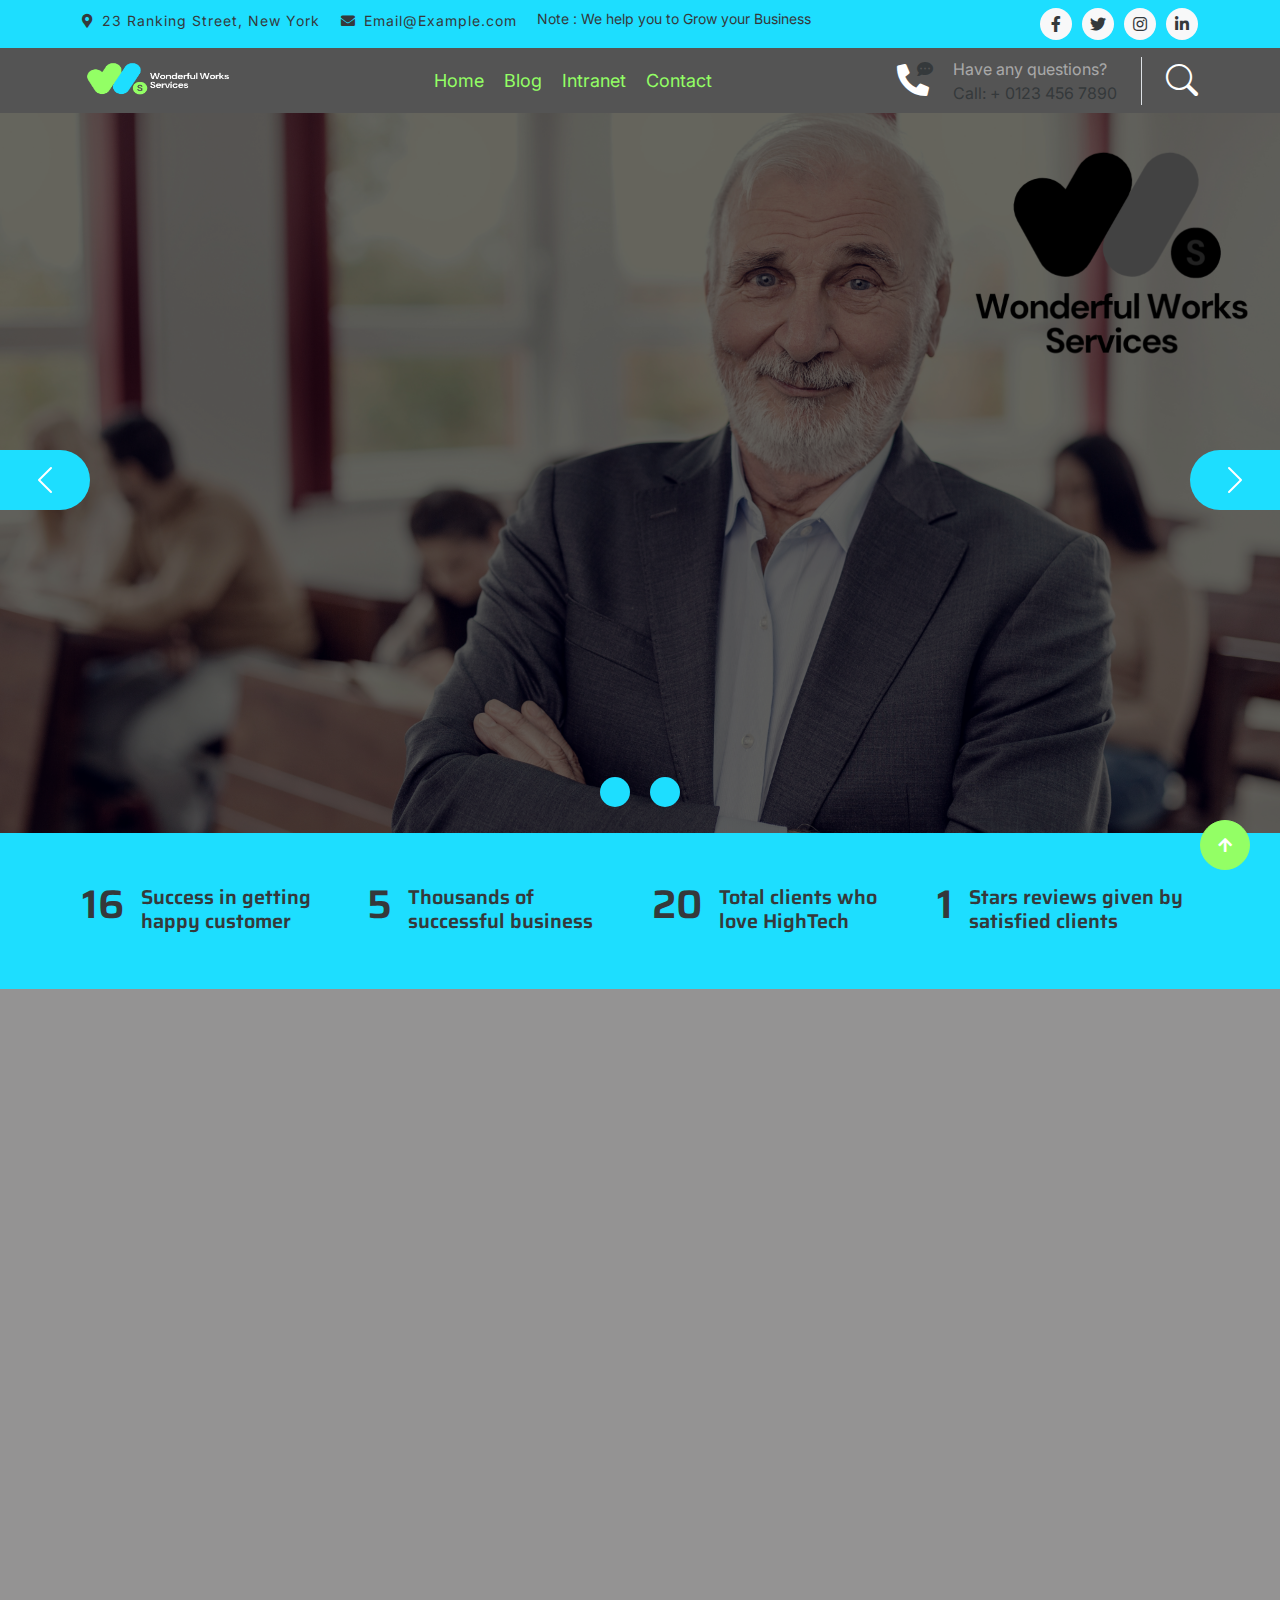
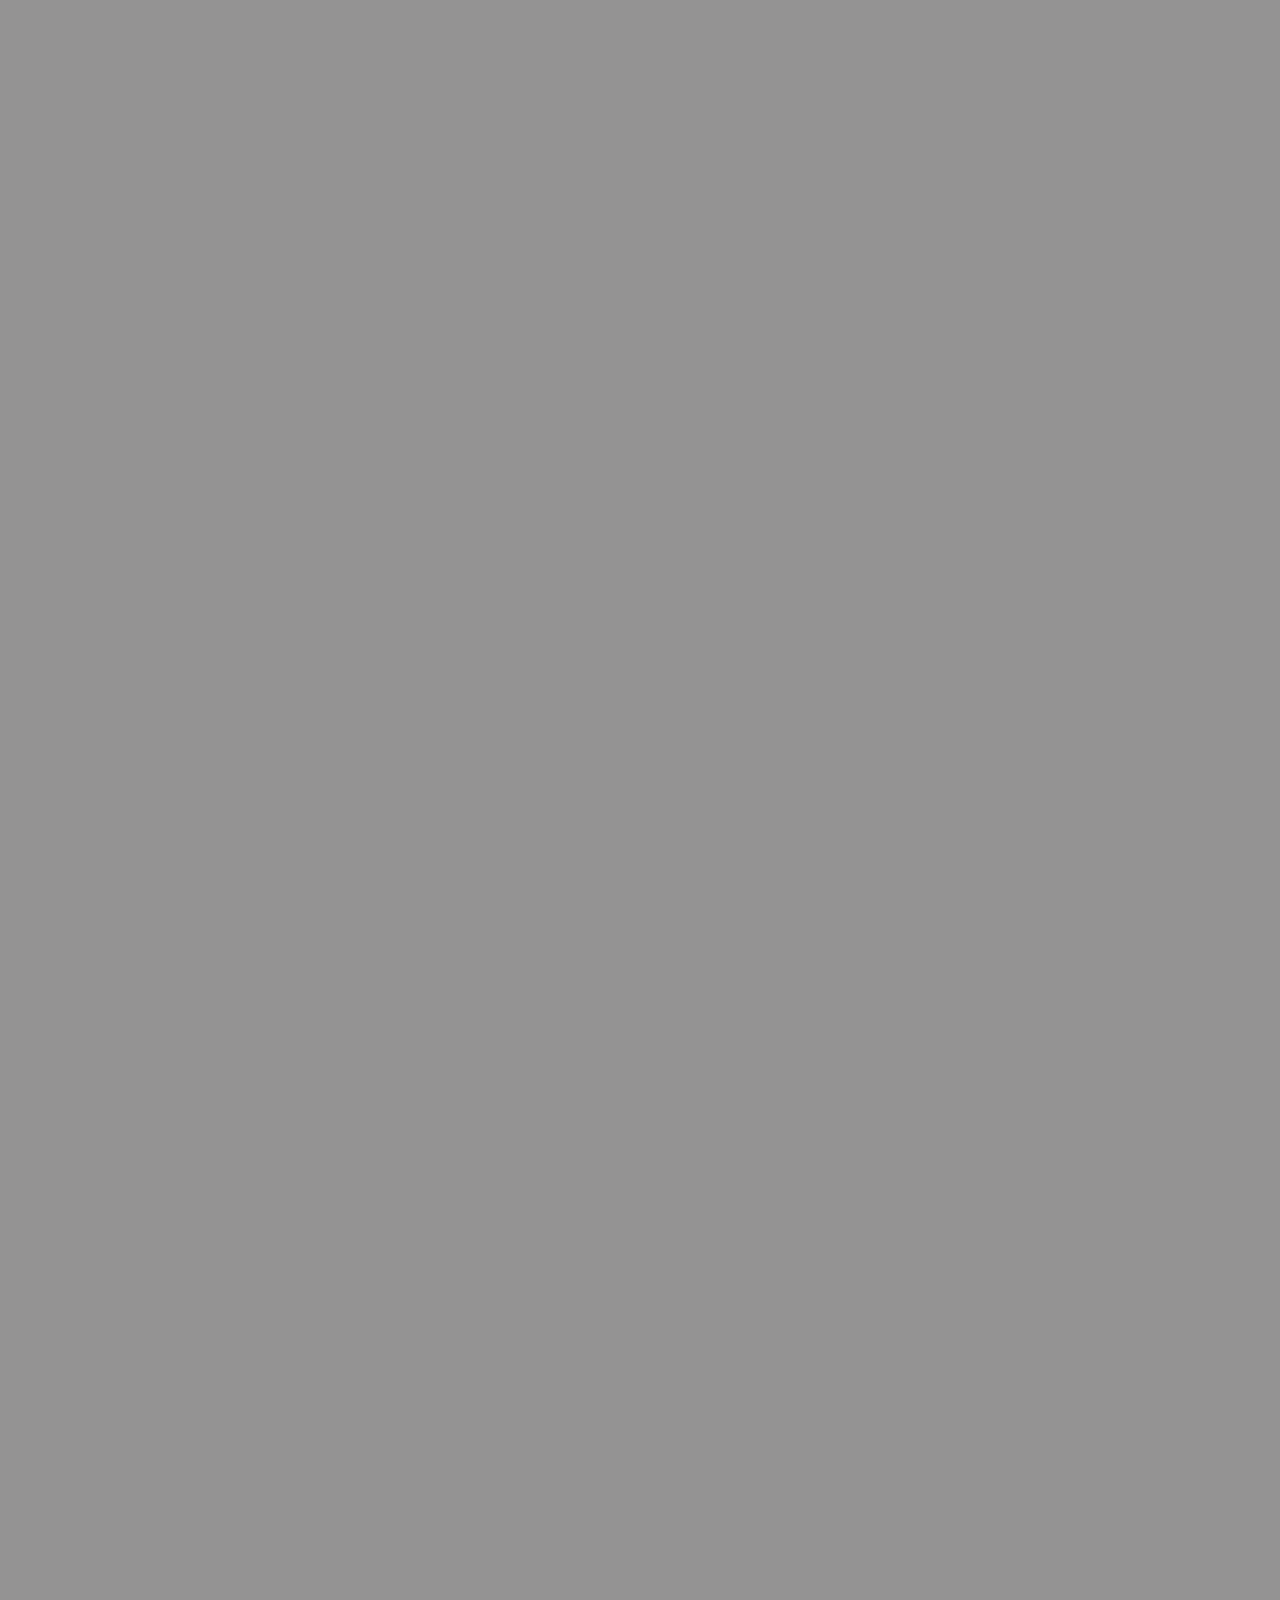
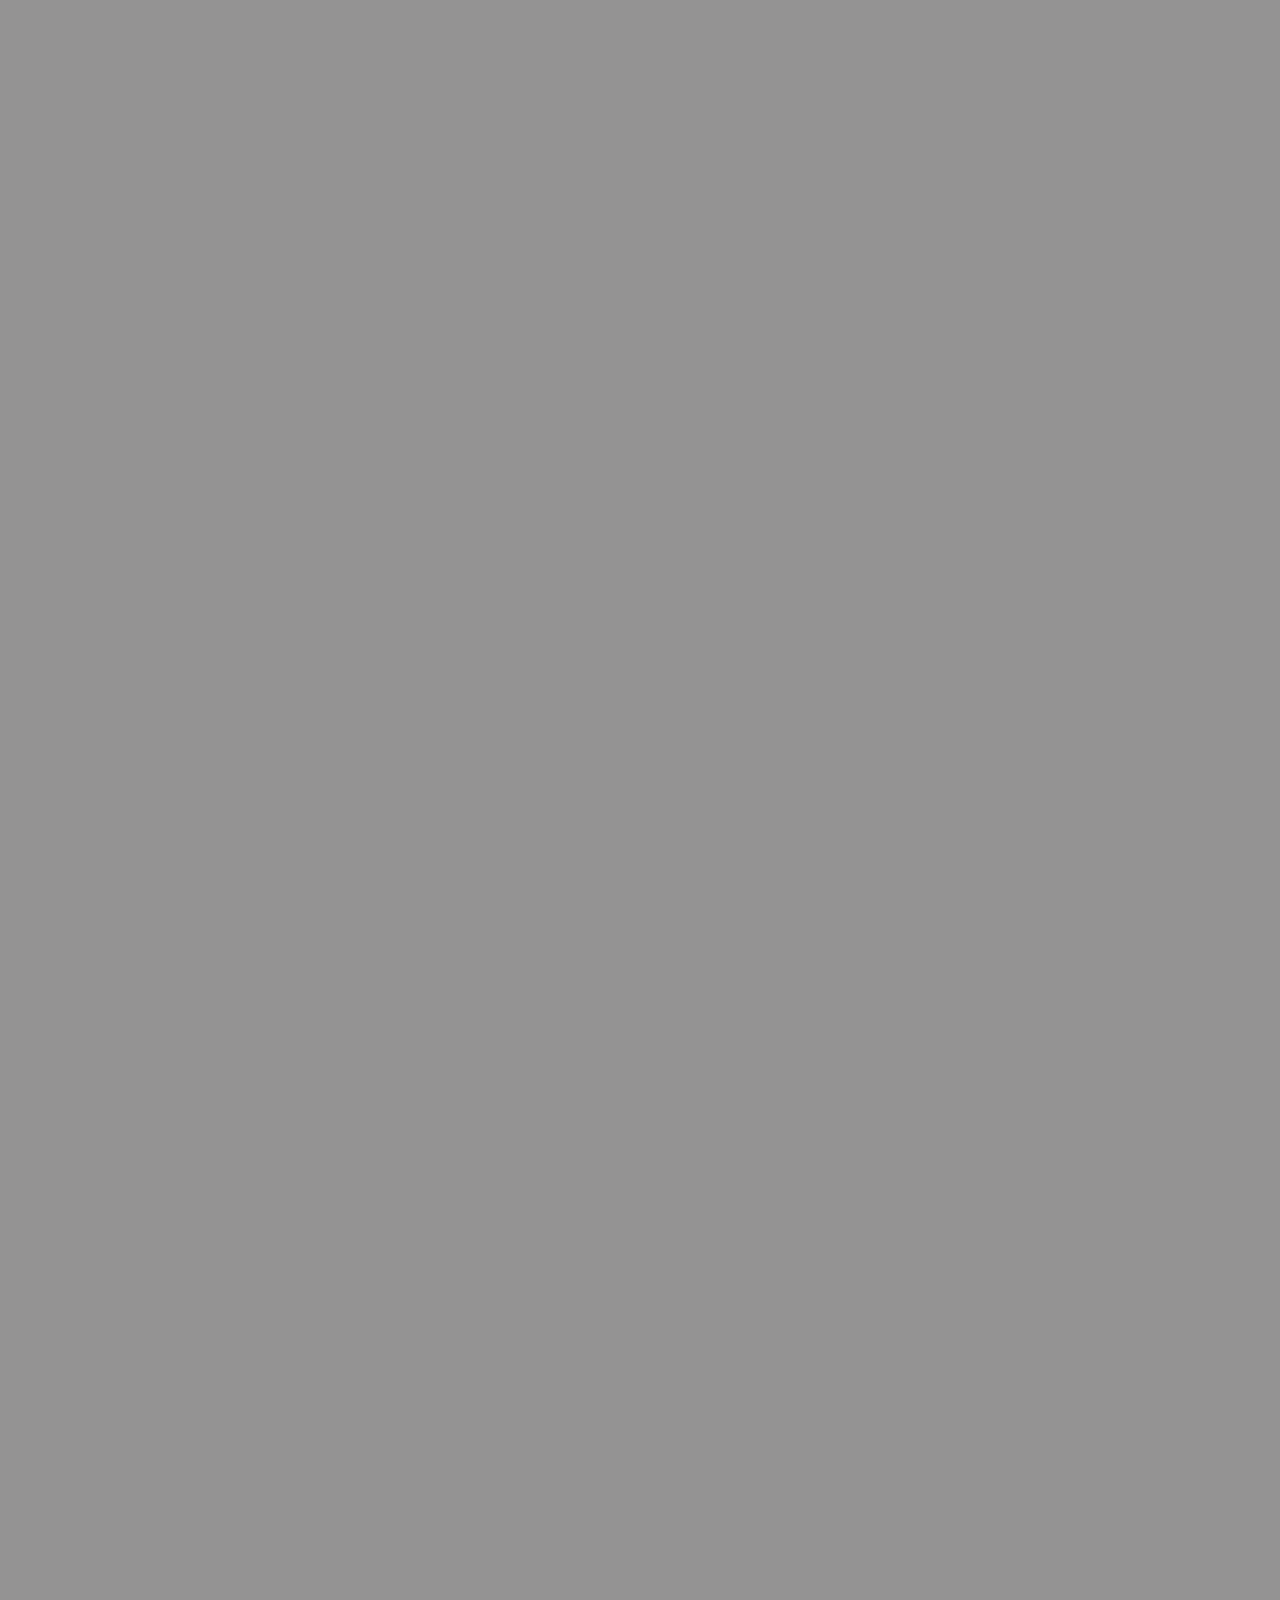
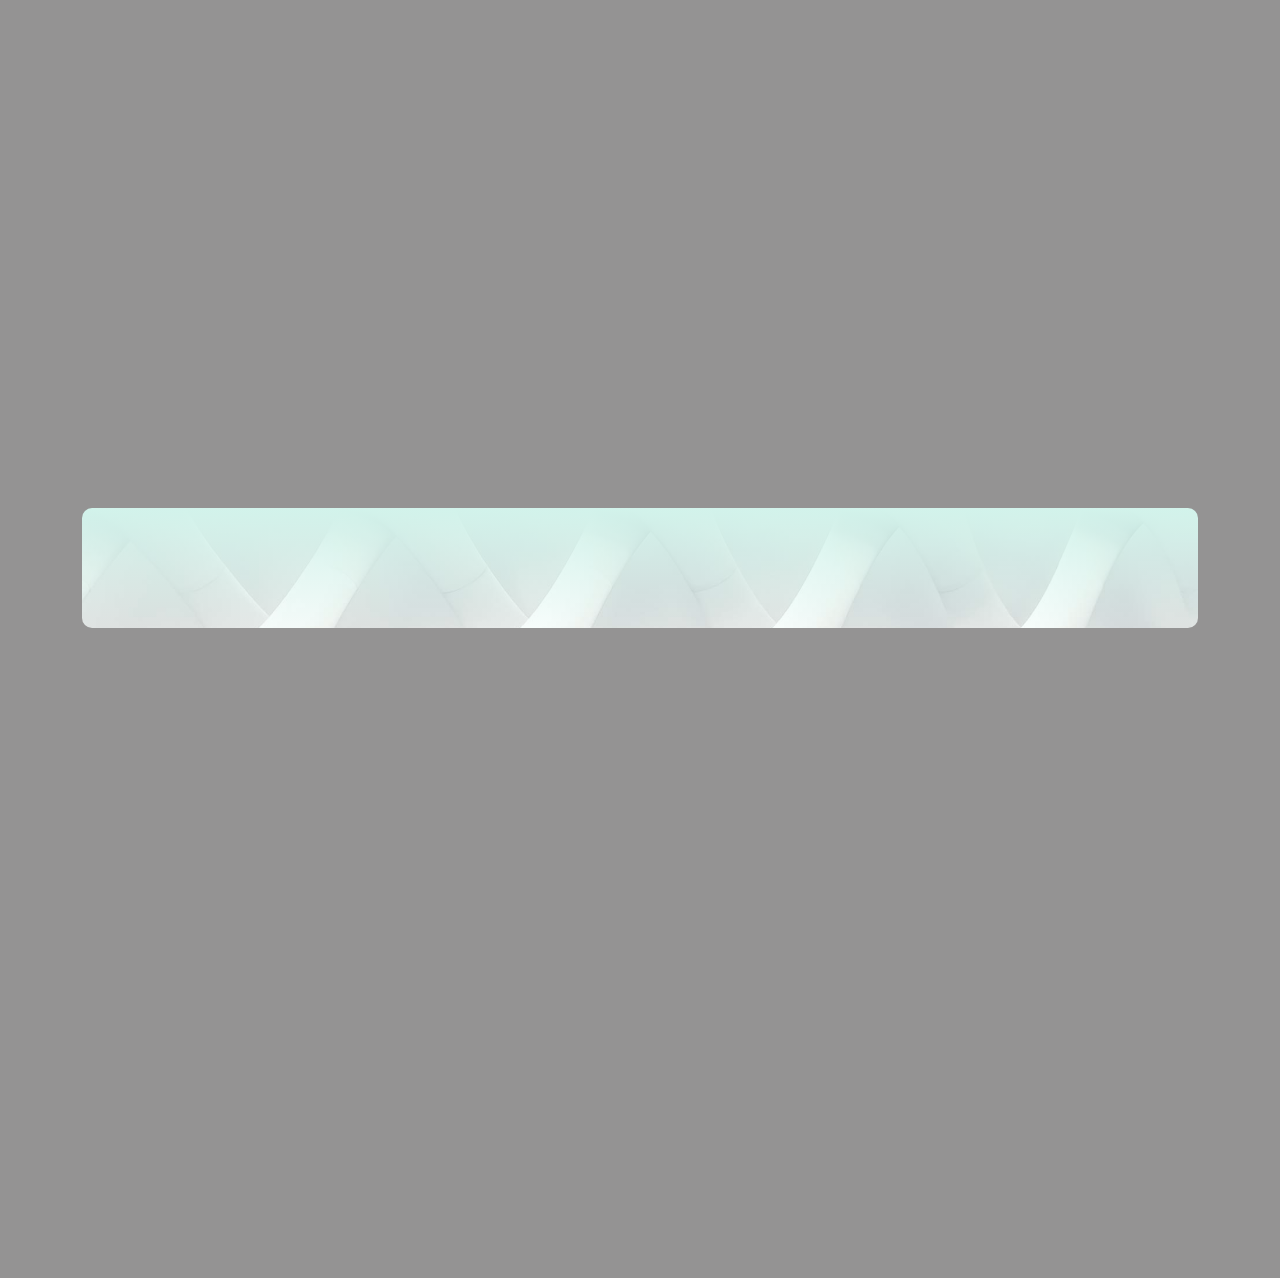
<file: index.html>
<!DOCTYPE html>
<html lang="en">

<head>
    <!-- META START -->
    <!-- Meta Etiquetas Tittle Start -->
    <meta charset="utf-8">
    <title>Wonderful Works Services</title>
    <meta content="width=device-width, initial-scale=1.0" name="viewport">
    <meta content="" name="keywords">
    <meta content="" name="description">
    <!-- Meta Etiquetas Tittle End -->

    <!-- Meta Etiquetas Start -->
    <meta name="viewport" content="width=device-width, initial-scale=1.0">
    <meta name="format-detection" content="telephone=no">
    <meta content="Virtual Assistant Services" name="keywords">
    <meta content="Virtual Assistant Services" name="description">
    <!-- Meta Etiquetas End -->

    <!-- Meta Etiquetas SEO start -->
    <meta name="twitter:card" content="summary">
    <meta name="twitter:site" content="@Wonderful Works Services">
    <meta name="twitter:title" content="Wonderful Works Services">
    <meta name="twitter:description" content="Virtual Assistant Services">
    <meta name="robots" content="index, follow">
    <meta name="Audience" content="All">

    <meta property="og:site_name" content="Wonderful Works Services">
    <meta property="og:type" content="website">
    <meta property="og:title" content="Wonderful Works Services">
    <meta property="og:locale" content="en">
    <meta property="og:title" content="Wonderful Works Services">
    <meta property="og:description" content="Virtual Assistant Services">
    <meta property="og:url" content="https://wonderfulworkswervices.com/">
    <!-- Meta Etiquetas SEO End -->

    <!-- Favicon start -->
    <link href="img/favicon.ico.ico" rel="icon">
    <!-- Favicon End -->

    <!-- Apple Touc Icon Strat -->
    <link rel="icon" href="img/favicon.ico.ico">
    <!-- Apple Touc Icon End -->

    <!-- Canonical start -->
    <link rel="canonical" href="https://wonderfulworkswervices.com/" />
    <!-- Canonical End -->
    <!-- META END -->

    <!-- Google Web Fonts -->
    <link rel="preconnect" href="https://fonts.googleapis.com">
    <link rel="preconnect" href="https://fonts.gstatic.com" crossorigin>
    <link
        href="https://fonts.googleapis.com/css2?family=Inter:wght@400;500;600&family=Saira:wght@500;600;700&display=swap"
        rel="stylesheet">

    <!-- Icon Font Stylesheet -->
    <link href="https://cdnjs.cloudflare.com/ajax/libs/font-awesome/5.10.0/css/all.min.css" rel="stylesheet">
    <link href="https://cdn.jsdelivr.net/npm/bootstrap-icons@1.4.1/font/bootstrap-icons.css" rel="stylesheet">

    <!-- Libraries Stylesheet -->
    <link href="lib/animate/animate.min.css" rel="stylesheet">
    <link href="lib/owlcarousel/assets/owl.carousel.min.css" rel="stylesheet">

    <!-- Customized Bootstrap Stylesheet -->
    <link href="css/bootstrap.min.css" rel="stylesheet">

    <!-- Template Stylesheet -->
    <link href="css/style.css" rel="stylesheet">
</head>

<body>
    <!-- Spinner Start -->
    <div id="spinner"
        class="show position-fixed translate-middle w-100 vh-100 top-50 start-50 d-flex align-items-center justify-content-center">
        <div class="spinner-grow text-primary" role="status"></div>
    </div>
    <!-- Spinner End -->

    <!-- Topbar Start -->
    <div class="container-fluid bg-dark py-2 d-none d-md-flex">
        <div class="container">
            <div class="d-flex justify-content-between topbar">
                <div class="top-info">
                    <small class="me-3 text-dark"><a href="#"><i class="fas fa-map-marker-alt me-2 text-dark"></i></a>23
                        Ranking Street, New
                        York</small>
                    <small class="me-3 text-dark"><a href="#"><i
                                class="fas fa-envelope me-2 text-dark"></i></a>Email@Example.com</small>
                </div>
                <div id="note" class="text-dark d-none d-xl-flex"><small>Note : We help you to Grow your
                        Business</small></div>
                <div class="top-link">
                    <a href="" class="bg-light nav-fill btn btn-sm-square rounded-circle"><i
                            class="fab fa-facebook-f text-primary"></i></a>
                    <a href="" class="bg-light nav-fill btn btn-sm-square rounded-circle"><i
                            class="fab fa-twitter text-primary"></i></a>
                    <a href="" class="bg-light nav-fill btn btn-sm-square rounded-circle"><i
                            class="fab fa-instagram text-primary"></i></a>
                    <a href="" class="bg-light nav-fill btn btn-sm-square rounded-circle me-0"><i
                            class="fab fa-linkedin-in text-primary"></i></a>
                </div>
            </div>
        </div>
    </div>
    <!-- Topbar End -->

    <!-- Navbar Start -->
    <div class="container-fluid bg-primary">
        <div class="container">
            <nav class="navbar navbar-dark navbar-expand-lg py-0">
                <a href="index.html" class="navbar-brand">
                    <div>
                        <img class="img-fluid" src="img/logo.png" alt="Icon" style="width: 150px; height: 55px;">
                    </div>
                </a>
                <button type="button" class="navbar-toggler me-0" data-bs-toggle="collapse"
                    data-bs-target="#navbarCollapse">
                    <span class="navbar-toggler-icon"></span>
                </button>
                <div class="collapse navbar-collapse bg-transparent" id="navbarCollapse">
                    <div class="navbar-nav ms-auto mx-xl-auto p-0">
                        <a href="index.html" class="nav-item nav-link active text-secondary">Home</a>
                        <a href="blog.html" class="nav-item nav-link active text-secondary">Blog</a>
                        <a href="intranet.html" class="nav-item nav-link active text-secondary">Intranet</a>
                        <a href="contact.html" class="nav-item nav-link active text-secondary">Contact</a>
                    </div>
                </div>
                <div class="d-none d-xl-flex flex-shirink-0">
                    <div id="phone-tada" class="d-flex align-items-center justify-content-center me-4">
                        <a href="" class="position-relative animated tada infinite">
                            <i class="fa fa-phone-alt text-white fa-2x"></i>
                            <div class="position-absolute" style="top: -7px; left: 20px;">
                                <span><i class="fa fa-comment-dots text-secondary"></i></span>
                            </div>
                        </a>
                    </div>
                    <div class="d-flex flex-column pe-4 border-end">
                        <span class="text-white-50">Have any questions?</span>
                        <span class="text-secondary">Call: + 0123 456 7890</span>
                    </div>
                    <div class="d-flex align-items-center justify-content-center ms-4 ">
                        <a href="#"><i class="bi bi-search text-white fa-2x"></i> </a>
                    </div>
                </div>
            </nav>
        </div>
    </div>
    <!-- Navbar End -->

    <!-- Carousel Start -->
    <div class="container-fluid px-0">
        <div id="carouselId" class="carousel slide" data-bs-ride="carousel">
            <ol class="carousel-indicators">
                <li data-bs-target="#carouselId" data-bs-slide-to="0" class="active" aria-current="true"
                    aria-label="First slide"></li>
                <li data-bs-target="#carouselId" data-bs-slide-to="1" aria-label="Second slide"></li>
            </ol>
            <div class="carousel-inner" role="listbox">
                <div class="carousel-item active">
                    <img src="img/carousel-1.png" class="img-fluid" alt="First slide">
                    <div class="carousel-caption">
                        <div class="container carousel-content"></div>
                    </div>
                </div>
                <div class="carousel-item">
                    <img src="img/carousel-2.png" class="img-fluid" alt="Second slide">
                    <div class="carousel-caption">
                        <div class="container carousel-content"></div>
                    </div>
                </div>
            </div>
        </div>
        <button class="carousel-control-prev" type="button" data-bs-target="#carouselId" data-bs-slide="prev">
            <span class="carousel-control-prev-icon" aria-hidden="true"></span>
            <span class="visually-hidden">Previous</span>
        </button>
        <button class="carousel-control-next" type="button" data-bs-target="#carouselId" data-bs-slide="next">
            <span class="carousel-control-next-icon" aria-hidden="true"></span>
            <span class="visually-hidden">Next</span>
        </button>
    </div>
    </div>
    <!-- Carousel End -->


    <!-- Fact Start -->
    <div class="container-fluid bg-secondary py-5">
        <div class="container">
            <div class="row">
                <div class="col-lg-3 wow fadeIn" data-wow-delay=".1s">
                    <div class="d-flex counter">
                        <h1 class="me-3 text-dark counter-value">99</h1>
                        <h5 class="text-dark mt-1">Success in getting happy customer</h5>
                    </div>
                </div>
                <div class="col-lg-3 wow fadeIn" data-wow-delay=".3s">
                    <div class="d-flex counter">
                        <h1 class="me-3 text-dark counter-value">25</h1>
                        <h5 class="text-dark mt-1">Thousands of successful business</h5>
                    </div>
                </div>
                <div class="col-lg-3 wow fadeIn" data-wow-delay=".5s">
                    <div class="d-flex counter">
                        <h1 class="me-3 text-dark counter-value">120</h1>
                        <h5 class="text-dark mt-1">Total clients who love HighTech</h5>
                    </div>
                </div>
                <div class="col-lg-3 wow fadeIn" data-wow-delay=".7s">
                    <div class="d-flex counter">
                        <h1 class="me-3 text-dark counter-value">5</h1>
                        <h5 class="text-dark mt-1">Stars reviews given by satisfied clients</h5>
                    </div>
                </div>
            </div>
        </div>
    </div>
    <!-- Fact End -->


    <!-- About Start -->
    <div class="container-fluid py-5 my-5">
        <div class="container pt-5">
            <div class="row g-5">
                <div class="col-lg-5 col-md-6 col-sm-12 wow fadeIn" data-wow-delay=".3s">
                    <div class="h-100 position-relative">
                        <img src="img/about-2.png" class="img-fluid w-75 rounded" alt="" style="margin-bottom: 25%;">
                        <div class="position-absolute w-75" style="top: 25%; left: 25%;">
                            <img src="img/about-1.png" class="img-fluid w-100 rounded" alt="">
                        </div>
                    </div>
                </div>
                <div class="col-lg-7 col-md-6 col-sm-12 wow fadeIn" data-wow-delay=".5s">
                    <h5 class="text-primary">About Us</h5>
                    <h1 class="text-light">About Wonderful Works Services Agency And It's Innovative IT Solutions</h1>
                    <p>Lorem ipsum dolor sit amet, consectetur adipiscing elit. Sed efficitur quis purus ut interdum.
                        Pellentesque aliquam dolor eget urna ultricies tincidunt. Nam volutpat libero sit amet leo
                        cursus, ac viverra eros tristique. Morbi quis quam mi. Cras vel gravida eros. Proin scelerisque
                        quam nec elementum viverra. Suspendisse viverra hendrerit diam in tempus. Etiam gravida justo
                        nec erat vestibulum, et malesuada augue laoreet.</p>
                    <p class="mb-4">Pellentesque aliquam dolor eget urna ultricies tincidunt. Nam volutpat libero sit
                        amet leo cursus, ac viverra eros tristique. Morbi quis quam mi. Cras vel gravida eros. Proin
                        scelerisque quam nec elementum viverra. Suspendisse viverra hendrerit diam in tempus.</p>
                </div>
            </div>
        </div>
    </div>
    <!-- About End -->


    <!-- Services Start -->
    <div class="container-fluid services py-0 mb-0">
        <div class="container">
            <div class="text-center mx-auto pb-5 wow fadeIn" data-wow-delay=".3s" style="max-width: 600px;">
                <h5 class="text-primary">Our Services</h5>
                <h1 class="text-light">Services Built Specifically For Your Business</h1>
            </div>
            <div class="row g-5 services-inner">
                <div class="col-md-6 col-lg-4 wow fadeIn" data-wow-delay=".3s">
                    <div class="services-item bg-light">
                        <div class="p-4 text-center services-content">
                            <div class="services-content-icon">
                                <i class="fa fa-code fa-7x mb-4 text-primary"></i>
                                <h4 class="text-primary">Web Design</h4>
                                <p class="text-primary">Lorem ipsum dolor sit amet elit. Sed efficitur quis purus ut
                                    interdum.
                                    Aliquam dolor eget urna ultricies tincidunt.</p>
                                <a href="" class="btn btn-secondary text-white px-5 py-3 rounded-pill">Read More</a>
                            </div>
                        </div>
                    </div>
                </div>
                <div class="col-md-6 col-lg-4 wow fadeIn" data-wow-delay=".5s">
                    <div class="services-item bg-light">
                        <div class="p-4 text-center services-content">
                            <div class="services-content-icon">
                                <i class="fa fa-file-code fa-7x mb-4 text-primary"></i>
                                <h4 class="text-primary">Web Development</h4>
                                <p class="text-primary">Lorem ipsum dolor sit amet elit. Sed efficitur quis purus ut
                                    interdum.
                                    Aliquam dolor eget urna ultricies tincidunt.</p>
                                <a href="" class="btn btn-secondary text-white px-5 py-3 rounded-pill">Read More</a>
                            </div>
                        </div>
                    </div>
                </div>
                <div class="col-md-6 col-lg-4 wow fadeIn" data-wow-delay=".7s">
                    <div class="services-item bg-light">
                        <div class="p-4 text-center services-content">
                            <div class="services-content-icon">
                                <i class="fa fa-external-link-alt fa-7x mb-4 text-primary"></i>
                                <h4 class="text-primary">UI/UX Design</h4>
                                <p class="text-primary">Lorem ipsum dolor sit amet elit. Sed efficitur quis purus ut
                                    interdum.
                                    Aliquam dolor eget urna ultricies tincidunt.</p>
                                <a href="" class="btn btn-secondary text-white px-5 py-3 rounded-pill">Read More</a>
                            </div>
                        </div>
                    </div>
                </div>
                <div class="col-md-6 col-lg-4 wow fadeIn" data-wow-delay=".3s">
                    <div class="services-item bg-light">
                        <div class="p-4 text-center services-content">
                            <div class="services-content-icon">
                                <i class="fas fa-user-secret fa-7x mb-4 text-primary"></i>
                                <h4 class="text-primary">Web Cecurity</h4>
                                <p class="text-primary">Lorem ipsum dolor sit amet elit. Sed efficitur quis purus ut
                                    interdum.
                                    Aliquam dolor eget urna ultricies tincidunt.</p>
                                <a href="" class="btn btn-secondary text-white px-5 py-3 rounded-pill">Read More</a>
                            </div>

                        </div>
                    </div>
                </div>
                <div class="col-md-6 col-lg-4 wow fadeIn" data-wow-delay=".5s">
                    <div class="services-item bg-light">
                        <div class="p-4 text-center services-content">
                            <div class="services-content-icon">
                                <i class="fa fa-envelope-open fa-7x mb-4 text-primary"></i>
                                <h4 class="text-primary">Digital Marketing</h4>
                                <p class="text-primary">Lorem ipsum dolor sit amet elit. Sed efficitur quis purus ut
                                    interdum.
                                    Aliquam dolor eget urna ultricies tincidunt.</p>
                                <a href="" class="btn btn-secondary text-white px-5 py-3 rounded-pill">Read More</a>
                            </div>
                        </div>
                    </div>
                </div>
                <div class="col-md-6 col-lg-4 wow fadeIn" data-wow-delay=".7s">
                    <div class="services-item bg-light">
                        <div class="p-4 text-center services-content">
                            <div class="services-content-icon">
                                <i class="fas fa-laptop fa-7x mb-4 text-primary"></i>
                                <h4 class="text-primary">Virtual Assistant Services</h4>
                                <p class="text-primary">Lorem ipsum dolor sit amet elit. Sed efficitur quis purus ut
                                    interdum.
                                    Aliquam dolor eget urna ultricies tincidunt.</p>
                                <a href="" class="btn btn-secondary text-white px-5 py-3 rounded-pill">Read More</a>
                            </div>
                        </div>
                    </div>
                </div>
            </div>
        </div>
    </div>
    <!-- Services End -->


    <!-- Project Start -->
    <div class="container-fluid project py-5 mb-5">
        <div class="container">
            <div class="text-center mx-auto pb-5 wow fadeIn" data-wow-delay=".3s" style="max-width: 600px;">
                <h1 class="text-primary">Our Project</h1>
                <h5 class="text-light">Our Project</h5>
            </div>
            <div class="row g-5">
                <div class="col-md-6 col-lg-4 wow fadeIn" data-wow-delay=".3s">
                    <div class="project-item">
                        <div class="project-img">
                            <img src="img/project-1.jpg" class="img-fluid w-100 rounded" alt="">
                            <div class="project-content">
                                <a href="#" class="text-center">
                                    <h4 class="text-primary">Web design</h4>
                                    <p class="text-primary">Web Analysis</p>
                                </a>
                            </div>
                        </div>
                    </div>
                </div>
                <div class="col-md-6 col-lg-4 wow fadeIn" data-wow-delay=".5s">
                    <div class="project-item">
                        <div class="project-img">
                            <img src="img/project-2.jpg" class="img-fluid w-100 rounded" alt="">
                            <div class="project-content">
                                <a href="#" class="text-center">
                                    <h4 class="text-primary">Cyber Security</h4>
                                    <p class="text-primary">Cyber Security Core</p>
                                </a>
                            </div>
                        </div>
                    </div>
                </div>
                <div class="col-md-6 col-lg-4 wow fadeIn" data-wow-delay=".7s">
                    <div class="project-item">
                        <div class="project-img">
                            <img src="img/project-3.jpg" class="img-fluid w-100 rounded" alt="">
                            <div class="project-content">
                                <a href="#" class="text-center">
                                    <h4 class="text-primary">Mobile Info</h4>
                                    <p class="text-primary">Upcomming Phone</p>
                                </a>
                            </div>
                        </div>
                    </div>
                </div>
                <div class="col-md-6 col-lg-4 wow fadeIn" data-wow-delay=".3s">
                    <div class="project-item">
                        <div class="project-img">
                            <img src="img/project-4.jpg" class="img-fluid w-100 rounded" alt="">
                            <div class="project-content">
                                <a href="#" class="text-center">
                                    <h4 class="text-primary">Web Development</h4>
                                    <p class="text-primary">Web Analysis</p>
                                </a>
                            </div>
                        </div>
                    </div>
                </div>
                <div class="col-md-6 col-lg-4 wow fadeIn" data-wow-delay=".5s">
                    <div class="project-item">
                        <div class="project-img">
                            <img src="img/project-5.jpg" class="img-fluid w-100 rounded" alt="">
                            <div class="project-content">
                                <a href="#" class="text-center">
                                    <h4 class="text-primary">Digital Marketing</h4>
                                    <p class="text-primary">Marketing Analysis</p>
                                </a>
                            </div>
                        </div>
                    </div>
                </div>
                <div class="col-md-6 col-lg-4 wow fadeIn" data-wow-delay=".7s">
                    <div class="project-item">
                        <div class="project-img">
                            <img src="img/project-6.jpg" class="img-fluid w-100 rounded" alt="">
                            <div class="project-content">
                                <a href="#" class="text-center">
                                    <h4 class="text-primary">keyword Research</h4>
                                    <p class="text-primary">keyword Analysis</p>
                                </a>
                            </div>
                        </div>
                    </div>
                </div>
            </div>
        </div>
    </div>
    <!-- Project End -->

    <!-- Team Start -->
    <div class="container-fluid py-5 mb-5 team">
        <div class="container">
            <div class="text-center mx-auto pb-5 wow fadeIn" data-wow-delay=".3s" style="max-width: 600px;">
                <h1 class="text-primary">Our Team</h1>
                <h5 class="text-light">Our Team</h5>
            </div>
            <div class="owl-carousel team-carousel wow fadeIn" data-wow-delay=".5s">
                <div class="rounded team-item">
                    <div class="team-content">
                        <div class="team-img-icon">
                            <div class="team-img rounded-circle">
                                <img src="img/team-1.jpg" class="img-fluid w-100 rounded-circle" alt="">
                            </div>
                            <div class="team-name text-center py-3">
                                <h4 class="">Full Name</h4>
                                <p class="m-0">Designation</p>
                            </div>
                            <div class="team-icon d-flex justify-content-center pb-4">
                                <a class="btn btn-square btn-secondary text-white rounded-circle m-1" href=""><i
                                        class="fab fa-facebook-f"></i></a>
                                <a class="btn btn-square btn-secondary text-white rounded-circle m-1" href=""><i
                                        class="fab fa-twitter"></i></a>
                                <a class="btn btn-square btn-secondary text-white rounded-circle m-1" href=""><i
                                        class="fab fa-instagram"></i></a>
                                <a class="btn btn-square btn-secondary text-white rounded-circle m-1" href=""><i
                                        class="fab fa-linkedin-in"></i></a>
                            </div>
                        </div>
                    </div>
                </div>
                <div class="rounded team-item">
                    <div class="team-content">
                        <div class="team-img-icon">
                            <div class="team-img rounded-circle">
                                <img src="img/team-2.jpg" class="img-fluid w-100 rounded-circle" alt="">
                            </div>
                            <div class="team-name text-center py-3">
                                <h4 class="">Full Name</h4>
                                <p class="m-0">Designation</p>
                            </div>
                            <div class="team-icon d-flex justify-content-center pb-4">
                                <a class="btn btn-square btn-secondary text-white rounded-circle m-1" href=""><i
                                        class="fab fa-facebook-f"></i></a>
                                <a class="btn btn-square btn-secondary text-white rounded-circle m-1" href=""><i
                                        class="fab fa-twitter"></i></a>
                                <a class="btn btn-square btn-secondary text-white rounded-circle m-1" href=""><i
                                        class="fab fa-instagram"></i></a>
                                <a class="btn btn-square btn-secondary text-white rounded-circle m-1" href=""><i
                                        class="fab fa-linkedin-in"></i></a>
                            </div>
                        </div>
                    </div>
                </div>
                <div class="rounded team-item">
                    <div class="team-content">
                        <div class="team-img-icon">
                            <div class="team-img rounded-circle">
                                <img src="img/team-3.jpg" class="img-fluid w-100 rounded-circle" alt="">
                            </div>
                            <div class="team-name text-center py-3">
                                <h4 class="">Full Name</h4>
                                <p class="m-0">Designation</p>
                            </div>
                            <div class="team-icon d-flex justify-content-center pb-4">
                                <a class="btn btn-square btn-secondary text-white rounded-circle m-1" href=""><i
                                        class="fab fa-facebook-f"></i></a>
                                <a class="btn btn-square btn-secondary text-white rounded-circle m-1" href=""><i
                                        class="fab fa-twitter"></i></a>
                                <a class="btn btn-square btn-secondary text-white rounded-circle m-1" href=""><i
                                        class="fab fa-instagram"></i></a>
                                <a class="btn btn-square btn-secondary text-white rounded-circle m-1" href=""><i
                                        class="fab fa-linkedin-in"></i></a>
                            </div>
                        </div>
                    </div>
                </div>
                <div class="rounded team-item">
                    <div class="team-content">
                        <div class="team-img-icon">
                            <div class="team-img rounded-circle">
                                <img src="img/team-4.jpg" class="img-fluid w-100 rounded-circle" alt="">
                            </div>
                            <div class="team-name text-center py-3">
                                <h4 class="">Full Name</h4>
                                <p class="m-0">Designation</p>
                            </div>
                            <div class="team-icon d-flex justify-content-center pb-4">
                                <a class="btn btn-square btn-secondary text-white rounded-circle m-1" href=""><i
                                        class="fab fa-facebook-f"></i></a>
                                <a class="btn btn-square btn-secondary text-white rounded-circle m-1" href=""><i
                                        class="fab fa-twitter"></i></a>
                                <a class="btn btn-square btn-secondary text-white rounded-circle m-1" href=""><i
                                        class="fab fa-instagram"></i></a>
                                <a class="btn btn-square btn-secondary text-white rounded-circle m-1" href=""><i
                                        class="fab fa-linkedin-in"></i></a>
                            </div>
                        </div>
                    </div>
                </div>
            </div>
        </div>
    </div>
    <!-- Team End -->

    <!-- Testimonial Start -->
    <div class="container-fluid testimonial py-5 mb-5">
        <div class="container">
            <div class="text-center mx-auto pb-5 wow fadeIn" data-wow-delay=".3s" style="max-width: 600px;">
                <h1 class="text-primary">Our Testimonial</h1>
                <h5 class="text-light">Our Testimonial</h5>
            </div>
            <div class="owl-carousel testimonial-carousel wow fadeIn" data-wow-delay=".5s">
                <div class="testimonial-item border p-4">
                    <div class="d-flex align-items-center">
                        <div class="">
                            <img src="img/testimonial-1.jpg" alt="">
                        </div>
                        <div class="ms-4">
                            <h4 class="text-secondary">Client Name</h4>
                            <p class="m-0 pb-3">Profession</p>
                            <div class="d-flex pe-5">
                                <i class="fas fa-star me-1 text-primary"></i>
                                <i class="fas fa-star me-1 text-primary"></i>
                                <i class="fas fa-star me-1 text-primary"></i>
                                <i class="fas fa-star me-1 text-primary"></i>
                                <i class="fas fa-star me-1 text-primary"></i>
                            </div>
                        </div>
                    </div>
                    <div class="border-top mt-4 pt-3">
                        <p class="mb-0">Lorem ipsum dolor sit amet elit. Sed efficitur quis purus ut interdum aliquam
                            dolor eget urna. Nam volutpat libero sit amet leo cursus, ac viverra eros morbi quis quam
                            mi.</p>
                    </div>
                </div>
                <div class="testimonial-item border p-4">
                    <div class=" d-flex align-items-center">
                        <div class="">
                            <img src="img/testimonial-2.jpg" alt="">
                        </div>
                        <div class="ms-4">
                            <h4 class="text-primary">Client Name</h4>
                            <p class="m-0 pb-3">Profession</p>
                            <div class="d-flex pe-5">
                                <i class="fas fa-star me-1 text-primary"></i>
                                <i class="fas fa-star me-1 text-primary"></i>
                                <i class="fas fa-star me-1 text-primary"></i>
                                <i class="fas fa-star me-1 text-primary"></i>
                                <i class="fas fa-star me-1 text-primary"></i>
                            </div>
                        </div>
                    </div>
                    <div class="border-top mt-4 pt-3">
                        <p class="mb-0">Lorem ipsum dolor sit amet elit. Sed efficitur quis purus ut interdum aliquam
                            dolor eget urna. Nam volutpat libero sit amet leo cursus, ac viverra eros morbi quis quam
                            mi.</p>
                    </div>
                </div>
                <div class="testimonial-item border p-4">
                    <div class=" d-flex align-items-center">
                        <div class="">
                            <img src="img/testimonial-3.jpg" alt="">
                        </div>
                        <div class="ms-4">
                            <h4 class="text-primary">Client Name</h4>
                            <p class="m-0 pb-3">Profession</p>
                            <div class="d-flex pe-5">
                                <i class="fas fa-star me-1 text-primary"></i>
                                <i class="fas fa-star me-1 text-primary"></i>
                                <i class="fas fa-star me-1 text-primary"></i>
                                <i class="fas fa-star me-1 text-primary"></i>
                                <i class="fas fa-star me-1 text-primary"></i>
                            </div>
                        </div>
                    </div>
                    <div class="border-top mt-4 pt-3">
                        <p class="mb-0">Lorem ipsum dolor sit amet elit. Sed efficitur quis purus ut interdum aliquam
                            dolor eget urna. Nam volutpat libero sit amet leo cursus, ac viverra eros morbi quis quam
                            mi.</p>
                    </div>
                </div>
                <div class="testimonial-item border p-4">
                    <div class=" d-flex align-items-center">
                        <div class="">
                            <img src="img/testimonial-4.jpg" alt="">
                        </div>
                        <div class="ms-4">
                            <h4 class="text-primary">Client Name</h4>
                            <p class="m-0 pb-3">Profession</p>
                            <div class="d-flex pe-5">
                                <i class="fas fa-star me-1 text-primary"></i>
                                <i class="fas fa-star me-1 text-primary"></i>
                                <i class="fas fa-star me-1 text-primary"></i>
                                <i class="fas fa-star me-1 text-primary"></i>
                                <i class="fas fa-star me-1 text-primary"></i>
                            </div>
                        </div>
                    </div>
                    <div class="border-top mt-4 pt-3">
                        <p class="mb-0">Lorem ipsum dolor sit amet elit. Sed efficitur quis purus ut interdum aliquam
                            dolor eget urna. Nam volutpat libero sit amet leo cursus, ac viverra eros morbi quis quam
                            mi.</p>
                    </div>
                </div>
            </div>
        </div>
    </div>

    <!-- Testimonial End -->


    <!-- Contact Start -->
    <div class="container-fluid py-5 mb-5">
        <div class="container">
            <div class="text-center mx-auto pb-5 wow fadeIn" data-wow-delay=".3s" style="max-width: 600px;">
                <h5 class="text-primary">Get In Touch</h5>
                <h1 class="text-primary">Contact for any query</h1>
                <p class="mb-2">The contact form is currently inactive. Get a functional and working contact form with
                    Ajax & PHP in a few minutes. Just copy and paste the files, add a little code and you're done. <a
                        href="https://htmlcodex.com/contact-form">Download Now</a>.</p>
            </div>
            <div class="contact-detail position-relative p-5">
                <div class="row g-5 mb-5 justify-content-center">
                    <div class="col-xl-4 col-lg-6 wow fadeIn" data-wow-delay=".3s">
                        <div class="d-flex bg-light p-3 rounded">
                            <div class="flex-shrink-0 btn-square bg-secondary rounded-circle"
                                style="width: 64px; height: 64px;">
                                <i class="fas fa-map-marker-alt text-white"></i>
                            </div>
                            <div class="ms-3">
                                <h4 class="text-primary">Address</h4>
                                <a href="https://goo.gl/maps/Zd4BCynmTb98ivUJ6" target="_blank" class="h5">23 rank Str,
                                    NY</a>
                            </div>
                        </div>
                    </div>
                    <div class="col-xl-4 col-lg-6 wow fadeIn" data-wow-delay=".5s">
                        <div class="d-flex bg-light p-3 rounded">
                            <div class="flex-shrink-0 btn-square bg-secondary rounded-circle"
                                style="width: 64px; height: 64px;">
                                <i class="fa fa-phone text-white"></i>
                            </div>
                            <div class="ms-3">
                                <h4 class="text-primary">Call Us</h4>
                                <a class="h5" href="tel:+0123456789" target="_blank">+012 3456 7890</a>
                            </div>
                        </div>
                    </div>
                    <div class="col-xl-4 col-lg-6 wow fadeIn" data-wow-delay=".7s">
                        <div class="d-flex bg-light p-3 rounded">
                            <div class="flex-shrink-0 btn-square bg-secondary rounded-circle"
                                style="width: 64px; height: 64px;">
                                <i class="fa fa-envelope text-white"></i>
                            </div>
                            <div class="ms-3">
                                <h4 class="text-primary">Email Us</h4>
                                <a class="h5" href="mailto:info@example.com" target="_blank">info@example.com</a>
                            </div>
                        </div>
                    </div>
                </div>
            </div>
        </div>
    </div>
    <!-- Contact End -->


    <!-- Footer Start -->
    <div class="container-fluid footer bg-dark wow fadeIn" data-wow-delay=".3s">
        <div class="container pt-5 pb-4">
            <div class="row g-5">
                <div class="col-lg-3 col-md-6">
                    <a href="index.html">
                        <h3 class="text-black fw-bold d-block">Wonderful Works<span class="text-black"> Services</span>
                        </h3>
                    </a>
                    <p class="mt-4 text-black">Lorem ipsum dolor sit amet consectetur adipisicing elit. Soluta facere
                        delectus qui placeat inventore consectetur repellendus optio debitis.</p>
                    <div class="d-flex hightech-link">
                        <a href="" class="btn-light nav-fill btn btn-square rounded-circle me-2"><i
                                class="fab fa-facebook-f text-primary"></i></a>
                        <a href="" class="btn-light nav-fill btn btn-square rounded-circle me-2"><i
                                class="fab fa-twitter text-primary"></i></a>
                        <a href="" class="btn-light nav-fill btn btn-square rounded-circle me-2"><i
                                class="fab fa-instagram text-primary"></i></a>
                        <a href="" class="btn-light nav-fill btn btn-square rounded-circle me-0"><i
                                class="fab fa-linkedin-in text-primary"></i></a>
                    </div>
                </div>
                <div class="col-lg-3 col-md-6">
                    <a href="#" class="h3 text-dark">Short Link</a>
                    <div class="mt-4 d-flex flex-column short-link">
                        <a href="" class="text-dark"><i class="fas fa-angle-right text-dark me-2"></i>About us</a>
                        <a href="" class="text-dark"><i class="fas fa-angle-right text-dark me-2"></i>Contact
                            us</a>
                        <a href="" class="text-dark"><i class="fas fa-angle-right text-dark me-2"></i>Our
                            Services</a>
                        <a href="" class="text-dark"><i class="fas fa-angle-right text-dark me-2"></i>Our
                            Projects</a>
                        <a href="" class="text-dark"><i class="fas fa-angle-right text-dark me-2"></i>Latest
                            Blog</a>
                    </div>
                </div>
                <div class="col-lg-3 col-md-6">
                    <a href="#" class="h3 text-dark">Help Link</a>
                    <div class="mt-4 d-flex flex-column help-link">
                        <a href="" class="text-dark"><i class="fas fa-angle-right text-dark me-2"></i>Terms Of
                            use</a>
                        <a href="" class="text-dark"><i class="fas fa-angle-right text-dark me-2"></i>Privacy
                            Policy</a>
                        <a href="" class="text-dark"><i class="fas fa-angle-right text-dark me-2"></i>Helps</a>
                        <a href="" class="text-dark"><i class="fas fa-angle-right text-dark me-2"></i>FQAs</a>
                        <a href="" class="text-dark"><i class="fas fa-angle-right text-dark me-2"></i>Contact</a>
                    </div>
                </div>
                <div class="col-lg-3 col-md-6">
                    <a href="#" class="h3 text-dark">Contact Us</a>
                    <div class="text-white mt-4 d-flex flex-column contact-link">
                        <a href="#" class="pb-3 text-dark border-bottom border-primary"><i
                                class="fas fa-map-marker-alt text-dark me-2"></i> 123 Street, New York, USA</a>
                        <a href="#" class="py-3 text-dark border-bottom border-primary"><i
                                class="fas fa-phone-alt text-dark me-2"></i> +123 456 7890</a>
                        <a href="#" class="py-3 text-dark border-bottom border-primary"><i
                                class="fas fa-envelope text- me-2"></i> info@exmple.con</a>
                    </div>
                </div>
            </div>
            <hr class="text-light mt-5 mb-4">
            <div class="row">
                <div class="col-md-6 text-center text-md-start">
                    <span class="text-dark"><a href="#" class="text-dark"><i
                                class="fas fa-copyright text-dark me-2"></i>Wonderful Works Services</a>, All right
                        reserved.</span>
                </div>
                <div class="col-md-6 text-center text-md-end">
                    <span class="text-dark">Designed By<a href="https://htmlcodex.com" class="text-dark"> HBO
                            CONSULTING</a></span>
                </div>
            </div>
        </div>
    </div>
    <!-- Footer End -->


    <!-- Back to Top -->
    <a href="#" class="btn btn-secondary btn-square rounded-circle back-to-top"><i
            class="fa fa-arrow-up text-white"></i></a>


    <!-- JavaScript Libraries -->
    <script src="https://ajax.googleapis.com/ajax/libs/jquery/3.6.4/jquery.min.js"></script>
    <script src="https://cdn.jsdelivr.net/npm/bootstrap@5.0.0/dist/js/bootstrap.bundle.min.js"></script>
    <script src="lib/wow/wow.min.js"></script>
    <script src="lib/easing/easing.min.js"></script>
    <script src="lib/waypoints/waypoints.min.js"></script>
    <script src="lib/owlcarousel/owl.carousel.min.js"></script>

    <!-- Template Javascript -->
    <script src="js/main.js"></script>
</body>

</html>
</file>
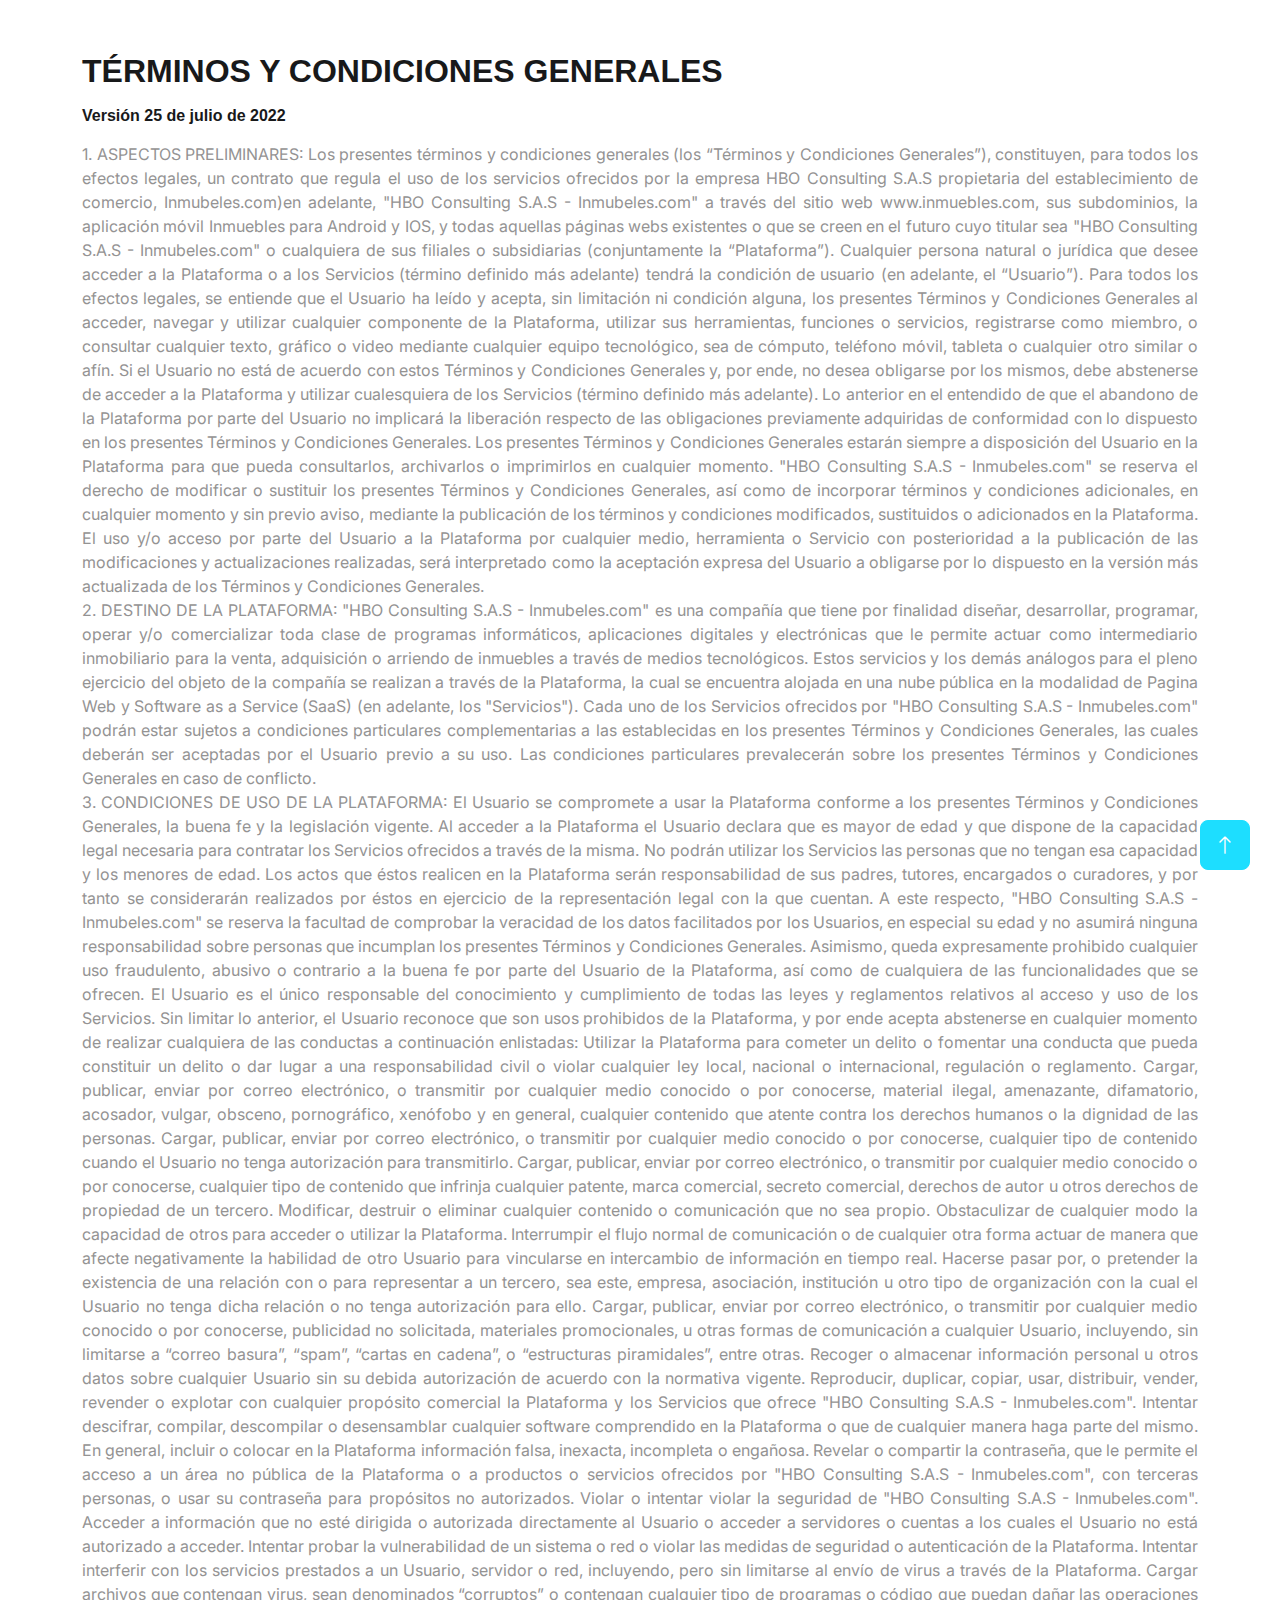
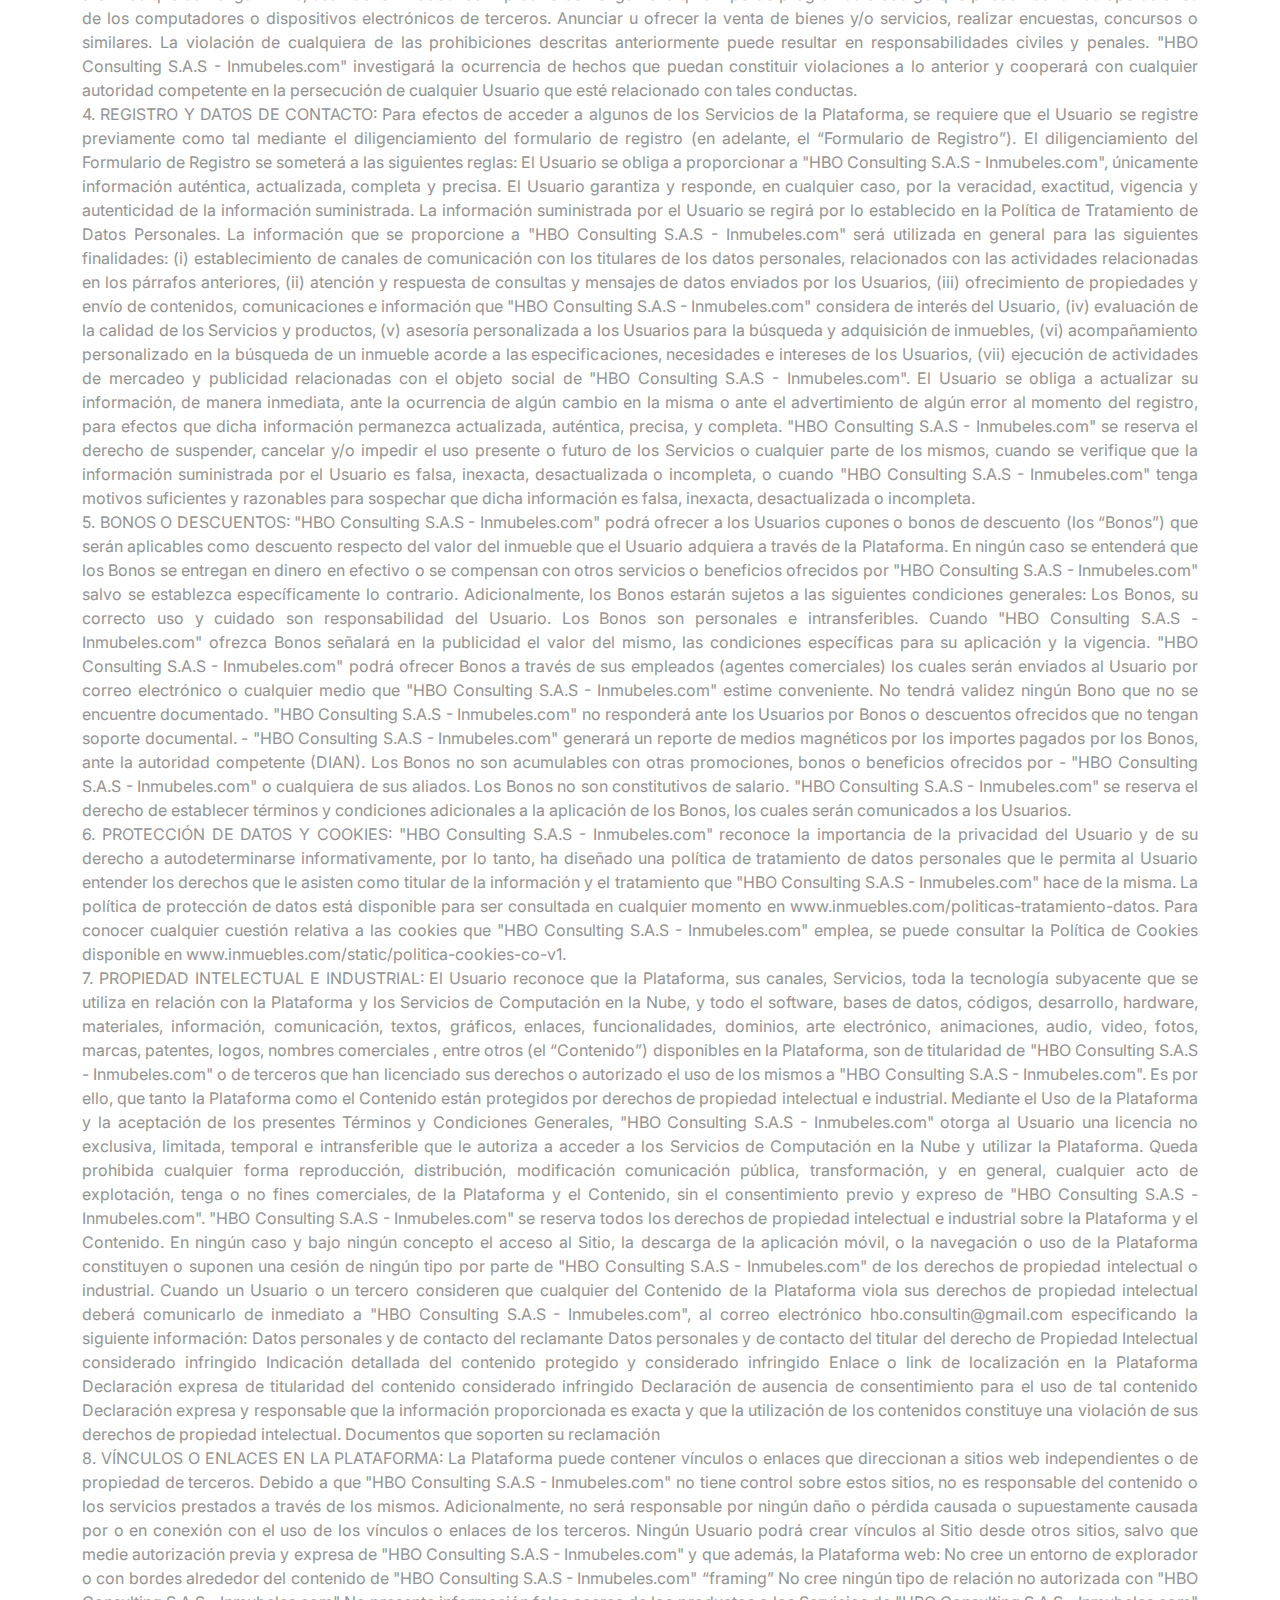
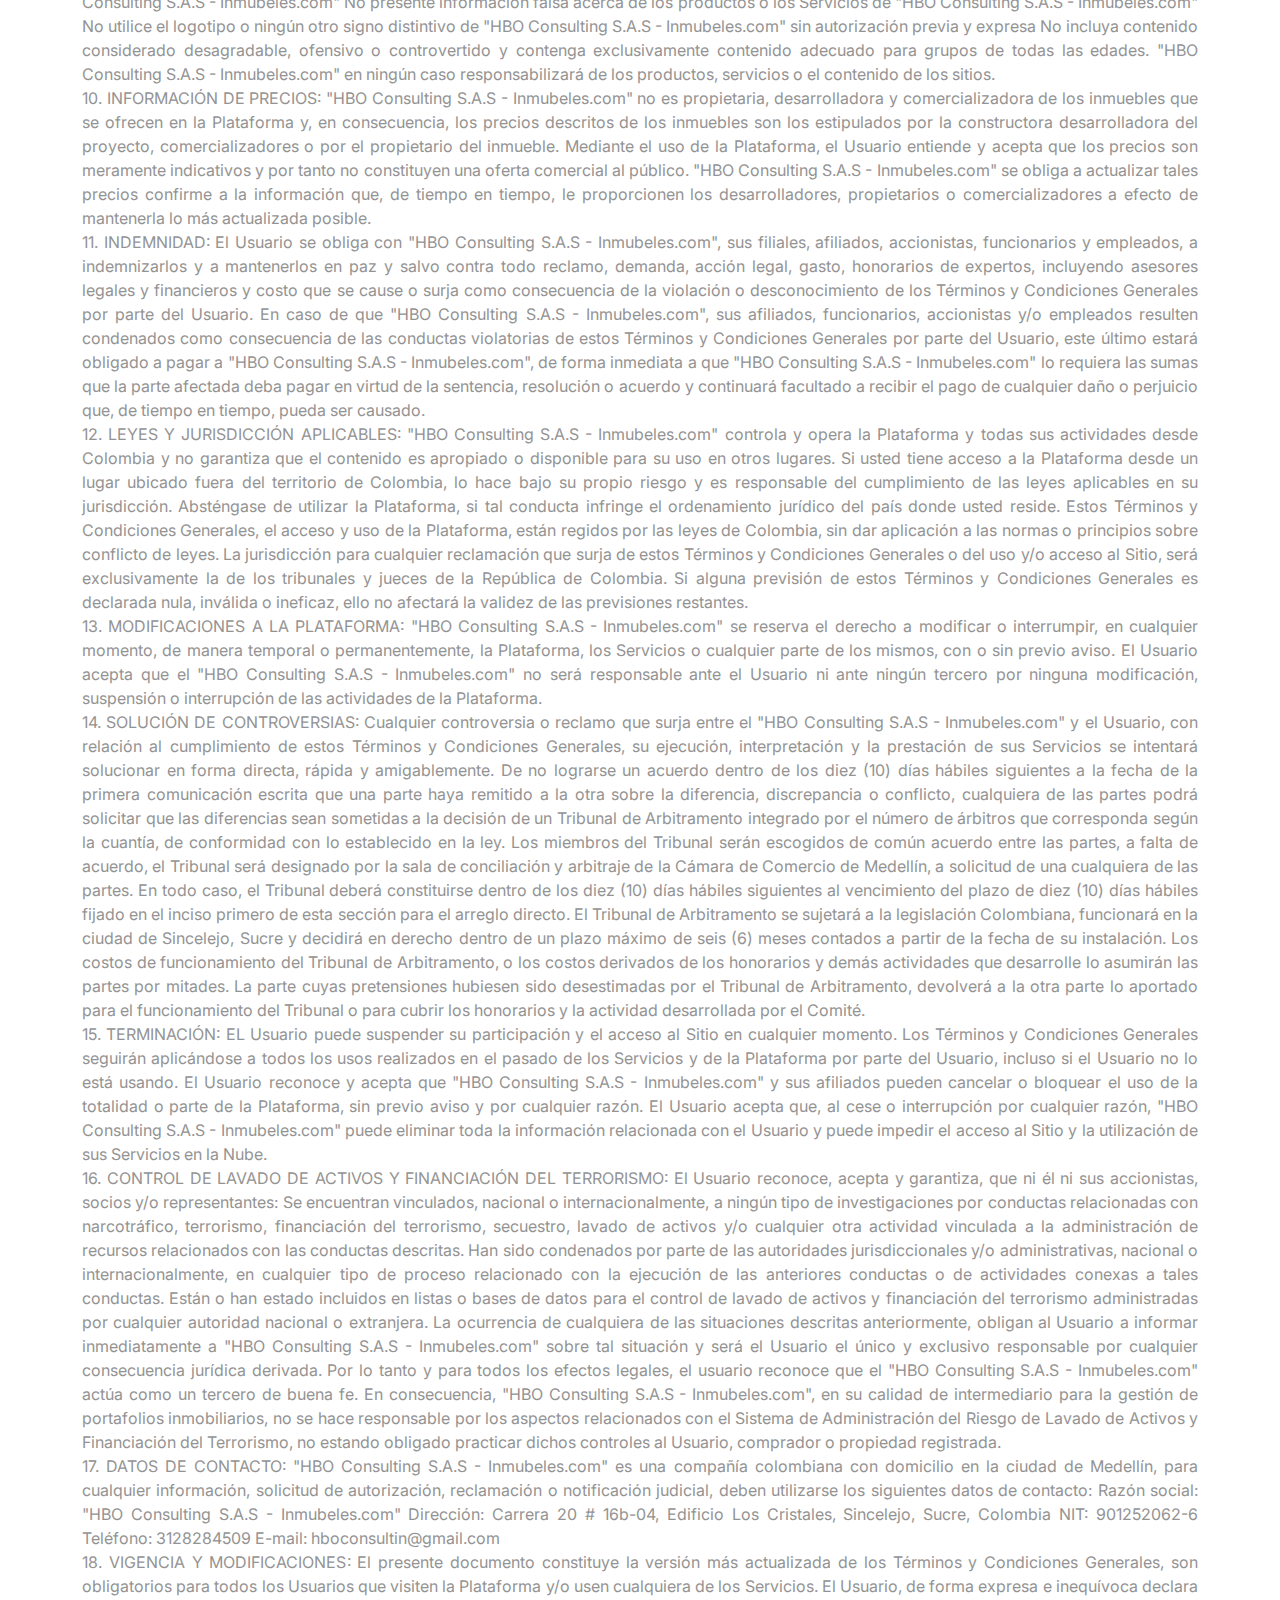
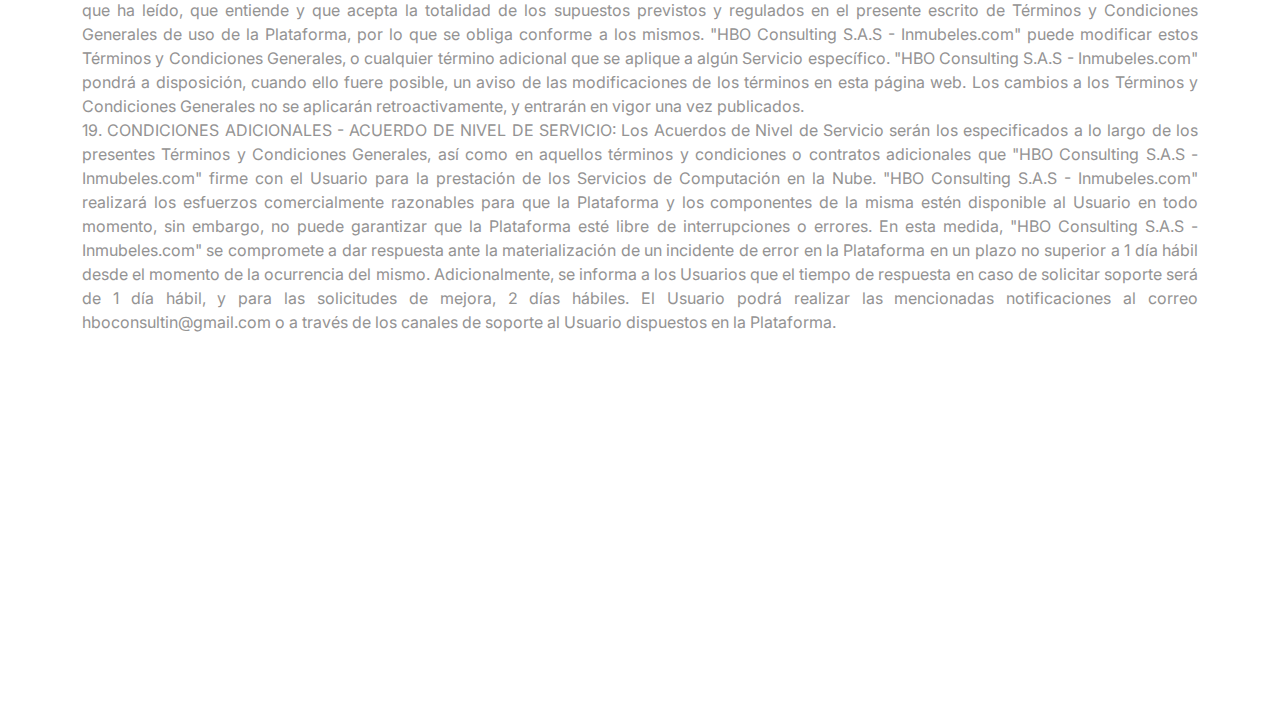
<file: 1Terminos.html>
<!DOCTYPE html>
<html lang="es">  <!-- Código de Idioma Español -->

<head>
    <meta charset="utf-8">
    <title>Venta y Arriendo de Inmuebles en Sincelejo - TuInmuebleAhoraSincelejo</title>
    <meta name="viewport" content="width=device-width, initial-scale=1.0">
    <meta name="format-detection" content="telephone=no">
    <meta name="keywords"
        content="Venta y Arriendo de Casas en Sincelejo, Arriendo de locales comerciales, Arriendo de Oficinas, Arriendo de Bodegas, Venta de Lotes en Sincelejo">
    <meta name="description"
        content="Venta y Arriendo de Casas en Sincelejo, Arriendo de locales comerciales, Arriendo de Oficinas, Arriendo de Bodegas, Venta de Lotes en Sincelejo">
    <meta name="robots" content="index, follow">
    <meta property="og:site_name" content="https://tuinmuebleahorasincelejo.com">
    <meta property="og:type" content="website">
    <meta property="og:title" content=" TuInmuebleAhoraSincelejo ">
    <meta property="og:locale" content="es_LA">
    <meta property="og:title" content="Venta y Arriendo de Inmuebles en Sincelejo | Tu Inmueble Ahora Sincelejo">
    <meta property="og:description"
        content="casa en venta y arriendo, apartamento en venta y arriendo, locales en venta y arriendo, lotes y terrenos en venta y arriendo búsqueda de casa, vender casa, comprar casa, búsqueda de lote y terreno, búsqueda de apartamento, búsqueda de bodega, Tu Inmueble Ahora Sincelejo">
    <meta property="og:url" content="https://tuinmuebleahorasincelejo.com/">
    <meta name="Audience" content="All">

    

    <script async src="https://pagead2.googlesyndication.com/pagead/js/adsbygoogle.js?client=ca-pub-3196299619563199"
        crossorigin="anonymous"></script>

    <!-- Google Web Fonts -->
    <link rel="preload" as="font">
    <link rel="preconnect" href="https://fonts.googleapis.com">
    <link rel="preconnect" href="https://fonts.gstatic.com" crossorigin>
    <link href="https://fonts.googleapis.com/css2?family=Heebo:wght@400;500;600&family=Inter:wght@700;800&display=swap"
        rel="stylesheet">

    <!-- Icon Font Stylesheet -->
    <link href="https://cdnjs.cloudflare.com/ajax/libs/font-awesome/5.10.0/css/all.min.css" rel="stylesheet">
    <link href="https://cdn.jsdelivr.net/npm/bootstrap-icons@1.4.1/font/bootstrap-icons.css" rel="stylesheet">

    <!-- Libraries Stylesheet -->
    <link href="lib/animate/animate.min.css" rel="stylesheet">
    <link href="lib/owlcarousel/assets/owl.carousel.min.css" rel="stylesheet">

    <!-- Customized Bootstrap Stylesheet -->
    <link rel="stylesheet" href="normalize.css" />
    <link href="css/bootstrap.min.css" rel="stylesheet">

    <!-- Template Stylesheet -->
    <link href="css/style.css" rel="stylesheet">
    <!-- Template Stylesheet -->

    <!-- Apple Touc Icon -->
    <link rel="icon" href="img/favicon.png">
    <!-- Apple Touc Icon -->

    <!-- Canonical start -->
    <link rel="canonical" href="https://www.tuinmuebleahorasincelejo.com/" />
    <!-- Canonical end -->

</head>

<!-- Google tag (gtag.js) -->
<script async src="https://www.googletagmanager.com/gtag/js?id=G-TGCQY36LEN"></script>
<script>
    window.dataLayer = window.dataLayer || [];
    function gtag() { dataLayer.push(arguments); }
    gtag('js', new Date());

    gtag('config', 'G-TGCQY36LEN');
</script>
<!-- Google tag (gtag.js) -->

<body>
    <div class="container-xxl bg-white p-1">
        <!-- Spinner Start -->
        <div id="spinner"
            class="show bg-white position-fixed translate-middle w-100 vh-100 top-50 start-50 d-flex align-items-center justify-content-center">
            <div class="spinner-border text-primary" style="width: 3rem; height: 3rem;" role="status">
                <span class="sr-only">Cargando...</span>
            </div>
        </div>
        <!-- Spinner End -->

        <!-- Terminos Start -->
        <div class="container-xxl py-5">
            <div class="container">
                <h2 class="mb-3">TÉRMINOS Y CONDICIONES GENERALES</h2>
                <h6 class="mb-3">Versión 25 de julio de 2022</h6>
                <div align="justify">1. ASPECTOS PRELIMINARES: Los presentes términos y condiciones generales (los
                    “Términos y Condiciones Generales”), constituyen, para todos los efectos legales, un contrato que
                    regula el uso de los servicios ofrecidos por la empresa HBO Consulting S.A.S propietaria del
                    establecimiento de comercio, Inmubeles.com)en adelante, "HBO Consulting S.A.S - Inmubeles.com"
                    a través del sitio web www.inmuebles.com, sus subdominios, la aplicación móvil Inmuebles para
                    Android y IOS, y todas aquellas páginas webs existentes o que se creen en el futuro cuyo titular sea
                    "HBO Consulting S.A.S - Inmubeles.com" o cualquiera de sus filiales o subsidiarias (conjuntamente la
                    “Plataforma”). Cualquier persona natural o jurídica que desee acceder a la Plataforma o a los
                    Servicios (término definido más adelante) tendrá la condición de usuario (en adelante, el
                    “Usuario”). Para todos los efectos legales, se entiende que el Usuario ha leído y acepta, sin
                    limitación ni condición alguna, los presentes Términos y Condiciones Generales al acceder, navegar y
                    utilizar cualquier componente de la Plataforma, utilizar sus herramientas, funciones o servicios,
                    registrarse como miembro, o consultar cualquier texto, gráfico o video mediante cualquier equipo
                    tecnológico, sea de cómputo, teléfono móvil, tableta o cualquier otro similar o afín. Si el Usuario
                    no está de acuerdo con estos Términos y Condiciones Generales y, por ende, no desea obligarse por
                    los mismos, debe abstenerse de acceder a la Plataforma y utilizar cualesquiera de los Servicios
                    (término definido más adelante). Lo anterior en el entendido de que el abandono de la Plataforma por
                    parte del Usuario no implicará la liberación respecto de las obligaciones previamente adquiridas de
                    conformidad con lo dispuesto en los presentes Términos y Condiciones Generales.
                    Los presentes Términos y Condiciones Generales estarán siempre a disposición del Usuario en la
                    Plataforma para que pueda consultarlos, archivarlos o imprimirlos en cualquier momento. "HBO
                    Consulting S.A.S - Inmubeles.com" se reserva el derecho de modificar o sustituir los presentes
                    Términos y Condiciones Generales, así como de incorporar términos y condiciones adicionales, en
                    cualquier momento y sin previo aviso, mediante la publicación de los términos y condiciones
                    modificados, sustituidos o adicionados en la Plataforma. El uso y/o acceso por parte del Usuario a
                    la Plataforma por cualquier medio, herramienta o Servicio con posterioridad a la publicación de las
                    modificaciones y actualizaciones realizadas, será interpretado como la aceptación expresa del
                    Usuario a obligarse por lo dispuesto en la versión más actualizada de los Términos y Condiciones
                    Generales. </div>
                <div align="justify">2. DESTINO DE LA PLATAFORMA: "HBO Consulting S.A.S - Inmubeles.com" es una compañía
                    que tiene por finalidad diseñar, desarrollar, programar, operar y/o comercializar toda clase de
                    programas informáticos, aplicaciones digitales y electrónicas que le permite actuar como
                    intermediario inmobiliario para la venta, adquisición o arriendo de inmuebles a través de medios
                    tecnológicos. Estos servicios y los demás análogos para el pleno ejercicio del objeto de la compañía
                    se realizan a través de la Plataforma, la cual se encuentra alojada en una nube pública en la
                    modalidad de Pagina Web y Software as a Service (SaaS) (en adelante, los "Servicios"). Cada uno de
                    los Servicios ofrecidos por "HBO Consulting S.A.S - Inmubeles.com" podrán estar sujetos
                    a condiciones particulares complementarias a las establecidas en los presentes Términos y
                    Condiciones Generales, las cuales deberán ser aceptadas por el Usuario previo a su uso. Las
                    condiciones particulares prevalecerán sobre los presentes Términos y Condiciones Generales en caso
                    de conflicto. </div>
                <div align="justify">3. CONDICIONES DE USO DE LA PLATAFORMA: El Usuario se compromete a usar la
                    Plataforma conforme a los presentes Términos y Condiciones Generales, la buena fe y la legislación
                    vigente.
                    Al acceder a la Plataforma el Usuario declara que es mayor de edad y que dispone de la capacidad
                    legal necesaria para contratar los Servicios ofrecidos a través de la misma. No podrán utilizar los
                    Servicios las personas que no tengan esa capacidad y los menores de edad. Los actos que éstos
                    realicen en la Plataforma serán responsabilidad de sus padres, tutores, encargados o curadores, y
                    por tanto se considerarán realizados por éstos en ejercicio de la representación legal con la que
                    cuentan. A este respecto, "HBO Consulting S.A.S - Inmubeles.com" se reserva la facultad de comprobar
                    la veracidad de los datos
                    facilitados por los Usuarios, en especial su edad y no asumirá ninguna responsabilidad sobre
                    personas que incumplan los presentes Términos y Condiciones Generales.
                    Asimismo, queda expresamente prohibido cualquier uso fraudulento, abusivo o contrario a la buena fe
                    por parte del Usuario de la Plataforma, así como de cualquiera de las funcionalidades que se
                    ofrecen. El Usuario es el único responsable del conocimiento y cumplimiento de todas las leyes y
                    reglamentos relativos al acceso y uso de los Servicios.
                    Sin limitar lo anterior, el Usuario reconoce que son usos prohibidos de la Plataforma, y por ende
                    acepta abstenerse en cualquier momento de realizar cualquiera de las conductas a continuación
                    enlistadas:
                    Utilizar la Plataforma para cometer un delito o fomentar una conducta que pueda constituir un delito
                    o dar lugar a una responsabilidad civil o violar cualquier ley local, nacional o internacional,
                    regulación o reglamento.
                    Cargar, publicar, enviar por correo electrónico, o transmitir por cualquier medio conocido o por
                    conocerse, material ilegal, amenazante, difamatorio, acosador, vulgar, obsceno, pornográfico,
                    xenófobo y en general, cualquier contenido que atente contra los derechos humanos o la dignidad de
                    las personas.
                    Cargar, publicar, enviar por correo electrónico, o transmitir por cualquier medio conocido o por
                    conocerse, cualquier tipo de contenido cuando el Usuario no tenga autorización para transmitirlo.
                    Cargar, publicar, enviar por correo electrónico, o transmitir por cualquier medio conocido o por
                    conocerse, cualquier tipo de contenido que infrinja cualquier patente, marca comercial, secreto
                    comercial, derechos de autor u otros derechos de propiedad de un tercero.
                    Modificar, destruir o eliminar cualquier contenido o comunicación que no sea propio.
                    Obstaculizar de cualquier modo la capacidad de otros para acceder o utilizar la Plataforma.
                    Interrumpir el flujo normal de comunicación o de cualquier otra forma actuar de manera que afecte
                    negativamente la habilidad de otro Usuario para vincularse en intercambio de información en tiempo
                    real.
                    Hacerse pasar por, o pretender la existencia de una relación con o para representar a un tercero,
                    sea este, empresa, asociación, institución u otro tipo de organización con la cual el Usuario no
                    tenga dicha relación o no tenga autorización para ello.
                    Cargar, publicar, enviar por correo electrónico, o transmitir por cualquier medio conocido o por
                    conocerse, publicidad no solicitada, materiales promocionales, u otras formas de comunicación a
                    cualquier Usuario, incluyendo, sin limitarse a “correo basura”, “spam”, “cartas en cadena”, o
                    “estructuras piramidales”, entre otras.
                    Recoger o almacenar información personal u otros datos sobre cualquier Usuario sin su debida
                    autorización de acuerdo con la normativa vigente.
                    Reproducir, duplicar, copiar, usar, distribuir, vender, revender o explotar con cualquier propósito
                    comercial la Plataforma y los Servicios que ofrece "HBO Consulting S.A.S - Inmubeles.com".
                    Intentar descifrar, compilar, descompilar o desensamblar cualquier software comprendido en la
                    Plataforma o que de cualquier manera haga parte del mismo.
                    En general, incluir o colocar en la Plataforma información falsa, inexacta, incompleta o engañosa.
                    Revelar o compartir la contraseña, que le permite el acceso a un área no pública de la Plataforma o
                    a productos o servicios ofrecidos por "HBO Consulting S.A.S - Inmubeles.com", con terceras personas,
                    o usar su contraseña para
                    propósitos no autorizados.
                    Violar o intentar violar la seguridad de "HBO Consulting S.A.S - Inmubeles.com".
                    Acceder a información que no esté dirigida o autorizada directamente al Usuario o acceder a
                    servidores o cuentas a los cuales el Usuario no está autorizado a acceder.
                    Intentar probar la vulnerabilidad de un sistema o red o violar las medidas de seguridad o
                    autenticación de la Plataforma.
                    Intentar interferir con los servicios prestados a un Usuario, servidor o red, incluyendo, pero sin
                    limitarse al envío de virus a través de la Plataforma.
                    Cargar archivos que contengan virus, sean denominados “corruptos” o contengan cualquier tipo de
                    programas o código que puedan dañar las operaciones de los computadores o dispositivos electrónicos
                    de terceros.
                    Anunciar u ofrecer la venta de bienes y/o servicios, realizar encuestas, concursos o similares.
                    La violación de cualquiera de las prohibiciones descritas anteriormente puede resultar en
                    responsabilidades civiles y penales. "HBO Consulting S.A.S - Inmubeles.com" investigará la
                    ocurrencia de hechos que puedan
                    constituir violaciones a lo anterior y cooperará con cualquier autoridad competente en la
                    persecución de cualquier Usuario que esté relacionado con tales conductas. </div>
                <div align="justify">4. REGISTRO Y DATOS DE CONTACTO: Para efectos de acceder a algunos de los Servicios
                    de la Plataforma, se requiere que el Usuario se registre previamente como tal mediante el
                    diligenciamiento del formulario de registro (en adelante, el “Formulario de Registro”). El
                    diligenciamiento del Formulario de Registro se someterá a las siguientes reglas:
                    El Usuario se obliga a proporcionar a "HBO Consulting S.A.S - Inmubeles.com", únicamente información
                    auténtica, actualizada,
                    completa y precisa. El Usuario garantiza y responde, en cualquier caso, por la veracidad, exactitud,
                    vigencia y autenticidad de la información suministrada.
                    La información suministrada por el Usuario se regirá por lo establecido en la Política de
                    Tratamiento de Datos Personales.
                    La información que se proporcione a "HBO Consulting S.A.S - Inmubeles.com" será utilizada en general
                    para las siguientes
                    finalidades: (i) establecimiento de canales de comunicación con los titulares de los datos
                    personales, relacionados con las actividades relacionadas en los párrafos anteriores, (ii) atención
                    y respuesta de consultas y mensajes de datos enviados por los Usuarios, (iii) ofrecimiento de
                    propiedades y envío de contenidos, comunicaciones e información que "HBO Consulting S.A.S -
                    Inmubeles.com" considera de interés del
                    Usuario, (iv) evaluación de la calidad de los Servicios y productos, (v) asesoría personalizada a
                    los Usuarios para la búsqueda y adquisición de inmuebles, (vi) acompañamiento personalizado en la
                    búsqueda de un inmueble acorde a las especificaciones, necesidades e intereses de los Usuarios,
                    (vii) ejecución de actividades de mercadeo y publicidad relacionadas con el objeto social de "HBO
                    Consulting S.A.S - Inmubeles.com".
                    El Usuario se obliga a actualizar su información, de manera inmediata, ante la ocurrencia de algún
                    cambio en la misma o ante el advertimiento de algún error al momento del registro, para efectos que
                    dicha información permanezca actualizada, auténtica, precisa, y completa.
                    "HBO Consulting S.A.S - Inmubeles.com" se reserva el derecho de suspender, cancelar y/o impedir el
                    uso presente o futuro de los
                    Servicios o cualquier parte de los mismos, cuando se verifique que la información suministrada por
                    el Usuario es falsa, inexacta, desactualizada o incompleta, o cuando "HBO Consulting S.A.S -
                    Inmubeles.com" tenga motivos
                    suficientes y razonables para sospechar que dicha información es falsa, inexacta, desactualizada o
                    incompleta. </div>
                <div align="justify">5. BONOS O DESCUENTOS: "HBO Consulting S.A.S - Inmubeles.com" podrá ofrecer a los
                    Usuarios cupones o bonos de
                    descuento (los “Bonos”) que serán aplicables como descuento respecto del valor del inmueble que el
                    Usuario adquiera a través de la Plataforma. En ningún caso se entenderá que los Bonos se entregan en
                    dinero en efectivo o se compensan con otros servicios o beneficios ofrecidos por "HBO Consulting
                    S.A.S - Inmubeles.com" salvo se
                    establezca específicamente lo contrario.
                    Adicionalmente, los Bonos estarán sujetos a las siguientes condiciones generales:
                    Los Bonos, su correcto uso y cuidado son responsabilidad del Usuario.
                    Los Bonos son personales e intransferibles.
                    Cuando "HBO Consulting S.A.S - Inmubeles.com" ofrezca Bonos señalará en la publicidad el valor del
                    mismo, las condiciones
                    específicas para su aplicación y la vigencia.
                    "HBO Consulting S.A.S - Inmubeles.com" podrá ofrecer Bonos a través de sus empleados (agentes
                    comerciales) los cuales serán
                    enviados al Usuario por correo electrónico o cualquier medio que "HBO Consulting S.A.S -
                    Inmubeles.com" estime conveniente. No
                    tendrá validez ningún Bono que no se encuentre documentado. "HBO Consulting S.A.S - Inmubeles.com"
                    no responderá ante los Usuarios
                    por Bonos o descuentos ofrecidos que no tengan soporte documental. - "HBO Consulting S.A.S -
                    Inmubeles.com" generará un reporte de
                    medios magnéticos por los importes pagados por los Bonos, ante la autoridad competente (DIAN).
                    Los Bonos no son acumulables con otras promociones, bonos o beneficios ofrecidos por - "HBO
                    Consulting S.A.S - Inmubeles.com" o
                    cualquiera de sus aliados.
                    Los Bonos no son constitutivos de salario.
                    "HBO Consulting S.A.S - Inmubeles.com" se reserva el derecho de establecer términos y condiciones
                    adicionales a la aplicación de
                    los Bonos, los cuales serán comunicados a los Usuarios. </div>
                <div align="justify">6. PROTECCIÓN DE DATOS Y COOKIES: "HBO Consulting S.A.S - Inmubeles.com" reconoce
                    la importancia de la privacidad
                    del Usuario y de su derecho a autodeterminarse informativamente, por lo tanto, ha diseñado una
                    política de tratamiento de datos personales que le permita al Usuario entender los derechos que le
                    asisten como titular de la información y el tratamiento que "HBO Consulting S.A.S - Inmubeles.com"
                    hace de la misma. La política de
                    protección de datos está disponible para ser consultada en cualquier momento en
                    www.inmuebles.com/politicas-tratamiento-datos.
                    Para conocer cualquier cuestión relativa a las cookies que "HBO Consulting S.A.S - Inmubeles.com"
                    emplea, se puede consultar la
                    Política de Cookies disponible en www.inmuebles.com/static/politica-cookies-co-v1. </div>
                <div align="justify">7. PROPIEDAD INTELECTUAL E INDUSTRIAL: El Usuario reconoce que la Plataforma, sus
                    canales, Servicios, toda la tecnología subyacente que se utiliza en relación con la Plataforma y los
                    Servicios de Computación en la Nube, y todo el software, bases de datos, códigos, desarrollo,
                    hardware, materiales, información, comunicación, textos, gráficos, enlaces, funcionalidades,
                    dominios, arte electrónico, animaciones, audio, video, fotos, marcas, patentes, logos, nombres
                    comerciales , entre otros (el “Contenido”) disponibles en la Plataforma, son de titularidad de "HBO
                    Consulting S.A.S - Inmubeles.com" o de terceros que han licenciado sus derechos o autorizado el uso
                    de los mismos a "HBO
                    Consulting S.A.S - Inmubeles.com". Es
                    por ello, que tanto la Plataforma como el Contenido están protegidos por derechos de propiedad
                    intelectual e industrial.
                    Mediante el Uso de la Plataforma y la aceptación de los presentes Términos y Condiciones Generales,
                    "HBO Consulting S.A.S - Inmubeles.com" otorga al Usuario una licencia no exclusiva, limitada,
                    temporal e intransferible que le
                    autoriza a acceder a los Servicios de Computación en la Nube y utilizar la Plataforma.
                    Queda prohibida cualquier forma reproducción, distribución, modificación comunicación pública,
                    transformación, y en general, cualquier acto de explotación, tenga o no fines comerciales, de la
                    Plataforma y el Contenido, sin el consentimiento previo y expreso de "HBO Consulting S.A.S -
                    Inmubeles.com". "HBO Consulting S.A.S - Inmubeles.com" se reserva
                    todos los derechos de propiedad intelectual e industrial sobre la Plataforma y el Contenido. En
                    ningún caso y bajo ningún concepto el acceso al Sitio, la descarga de la aplicación móvil, o la
                    navegación o uso de la Plataforma constituyen o suponen una cesión de ningún tipo por parte de "HBO
                    Consulting S.A.S - Inmubeles.com" de los derechos de propiedad intelectual o industrial.
                    Cuando un Usuario o un tercero consideren que cualquier del Contenido de la Plataforma viola sus
                    derechos de propiedad intelectual deberá comunicarlo de inmediato a "HBO Consulting S.A.S -
                    Inmubeles.com", al correo electrónico
                    hbo.consultin@gmail.com especificando la siguiente información:
                    Datos personales y de contacto del reclamante Datos personales y de contacto del titular del derecho
                    de Propiedad Intelectual considerado infringido
                    Indicación detallada del contenido protegido y considerado infringido Enlace o link de localización
                    en la Plataforma
                    Declaración expresa de titularidad del contenido considerado infringido Declaración de ausencia de
                    consentimiento para el uso de tal contenido
                    Declaración expresa y responsable que la información proporcionada es exacta y que la utilización de
                    los contenidos constituye una violación de sus derechos de propiedad intelectual.
                    Documentos que soporten su reclamación </div>
                <div align="justify">8. VÍNCULOS O ENLACES EN LA PLATAFORMA: La Plataforma puede contener vínculos o
                    enlaces que direccionan a sitios web independientes o de
                    propiedad de terceros. Debido a que "HBO Consulting S.A.S - Inmubeles.com" no tiene control sobre
                    estos sitios, no es responsable
                    del contenido o los servicios prestados a través de los mismos. Adicionalmente, no será responsable
                    por ningún daño o pérdida causada o supuestamente causada por o en conexión con el uso de los
                    vínculos o enlaces de los terceros.
                    Ningún Usuario podrá crear vínculos al Sitio desde otros sitios, salvo que medie autorización previa
                    y expresa de "HBO Consulting S.A.S - Inmubeles.com" y que además, la Plataforma web:
                    No cree un entorno de explorador o con bordes alrededor del contenido de "HBO Consulting S.A.S -
                    Inmubeles.com" “framing”
                    No cree ningún tipo de relación no autorizada con "HBO Consulting S.A.S - Inmubeles.com"
                    No presente información falsa acerca de los productos o los Servicios de "HBO Consulting S.A.S -
                    Inmubeles.com"
                    No utilice el logotipo o ningún otro signo distintivo de "HBO Consulting S.A.S - Inmubeles.com" sin
                    autorización previa y expresa
                    No incluya contenido considerado desagradable, ofensivo o controvertido y contenga exclusivamente
                    contenido adecuado para grupos de todas las edades. "HBO Consulting S.A.S - Inmubeles.com" en ningún
                    caso responsabilizará de los
                    productos, servicios o el contenido de los sitios. </div>
                <div align="justify">10. INFORMACIÓN DE PRECIOS: "HBO Consulting S.A.S - Inmubeles.com" no es
                    propietaria, desarrolladora y
                    comercializadora de los inmuebles que se ofrecen en la Plataforma y, en consecuencia, los precios
                    descritos de los inmuebles son los estipulados por la constructora desarrolladora del proyecto,
                    comercializadores o por el propietario del inmueble.
                    Mediante el uso de la Plataforma, el Usuario entiende y acepta que los precios son meramente
                    indicativos y por tanto no constituyen una oferta comercial al público. "HBO Consulting S.A.S -
                    Inmubeles.com" se obliga a
                    actualizar tales precios confirme a la información que, de tiempo en tiempo, le proporcionen los
                    desarrolladores, propietarios o comercializadores a efecto de mantenerla lo más actualizada posible.
                </div>
                <div align="justify">11. INDEMNIDAD: El Usuario se obliga con "HBO Consulting S.A.S - Inmubeles.com",
                    sus filiales, afiliados,
                    accionistas, funcionarios y empleados, a indemnizarlos y a mantenerlos en paz y salvo contra todo
                    reclamo, demanda, acción legal, gasto, honorarios de expertos, incluyendo asesores legales y
                    financieros y costo que se cause o surja como consecuencia de la violación o desconocimiento de los
                    Términos y Condiciones Generales por parte del Usuario. En caso de que "HBO Consulting S.A.S -
                    Inmubeles.com", sus afiliados,
                    funcionarios, accionistas y/o empleados resulten condenados como consecuencia de las conductas
                    violatorias de estos Términos y Condiciones Generales por parte del Usuario, este último estará
                    obligado a pagar a "HBO Consulting S.A.S - Inmubeles.com", de forma inmediata a que "HBO Consulting
                    S.A.S - Inmubeles.com" lo
                    requiera las sumas que la parte
                    afectada deba pagar en virtud de la sentencia, resolución o acuerdo y continuará facultado a recibir
                    el pago de cualquier daño o perjuicio que, de tiempo en tiempo, pueda ser causado.
                </div>
                <div align="justify">12. LEYES Y JURISDICCIÓN APLICABLES: "HBO Consulting S.A.S - Inmubeles.com"
                    controla y opera la Plataforma y todas
                    sus actividades desde Colombia y no garantiza que el contenido es apropiado o disponible para su uso
                    en otros lugares. Si usted tiene acceso a la Plataforma desde un lugar ubicado fuera del territorio
                    de Colombia, lo hace bajo su propio riesgo y es responsable del cumplimiento de las leyes aplicables
                    en su jurisdicción. Absténgase de utilizar la Plataforma, si tal conducta infringe el ordenamiento
                    jurídico del país donde usted reside. Estos Términos y Condiciones Generales, el acceso y uso de la
                    Plataforma, están regidos por las leyes de Colombia, sin dar aplicación a las normas o principios
                    sobre conflicto de leyes. La jurisdicción para cualquier reclamación que surja de estos Términos y
                    Condiciones Generales o del uso y/o acceso al Sitio, será exclusivamente la de los tribunales y
                    jueces de la República de Colombia. Si alguna previsión de estos Términos y Condiciones Generales es
                    declarada nula, inválida o ineficaz, ello no afectará la validez de las previsiones restantes.
                </div>
                <div align="justify">13. MODIFICACIONES A LA PLATAFORMA: "HBO Consulting S.A.S - Inmubeles.com" se
                    reserva el derecho a modificar o
                    interrumpir, en cualquier momento, de manera temporal o permanentemente, la Plataforma, los
                    Servicios o cualquier parte de los mismos, con o sin previo aviso. El Usuario acepta que el "HBO
                    Consulting S.A.S - Inmubeles.com"
                    no será responsable ante el Usuario ni ante ningún tercero por ninguna modificación, suspensión o
                    interrupción de las actividades de la Plataforma.
                </div>
                <div align="justify">14. SOLUCIÓN DE CONTROVERSIAS: Cualquier controversia o reclamo que surja entre el
                    "HBO Consulting S.A.S - Inmubeles.com" y el Usuario, con relación al cumplimiento de estos Términos
                    y Condiciones Generales, su
                    ejecución, interpretación y la prestación de sus Servicios se intentará solucionar en forma directa,
                    rápida y amigablemente. De no lograrse un acuerdo dentro de los diez (10) días hábiles siguientes a
                    la fecha de la primera comunicación escrita que una parte haya remitido a la otra sobre la
                    diferencia, discrepancia o conflicto, cualquiera de las partes podrá solicitar que las diferencias
                    sean sometidas a la decisión de un Tribunal de Arbitramento integrado por el número de árbitros que
                    corresponda según la cuantía, de conformidad con lo establecido en la ley.
                    Los miembros del Tribunal serán escogidos de común acuerdo entre las partes, a falta de acuerdo, el
                    Tribunal será designado por la sala de conciliación y arbitraje de la Cámara de Comercio de
                    Medellín, a solicitud de una cualquiera de las partes. En todo caso, el Tribunal deberá constituirse
                    dentro de los diez (10) días hábiles siguientes al vencimiento del plazo de diez (10) días hábiles
                    fijado en el inciso primero de esta sección para el arreglo directo. El Tribunal de Arbitramento se
                    sujetará a la legislación Colombiana, funcionará en la ciudad de Sincelejo, Sucre y decidirá en
                    derecho
                    dentro de un plazo máximo de seis (6) meses contados a partir de la fecha de su instalación.
                    Los costos de funcionamiento del Tribunal de Arbitramento, o los costos derivados de los honorarios
                    y demás actividades que desarrolle lo asumirán las partes por mitades. La parte cuyas pretensiones
                    hubiesen sido desestimadas por el Tribunal de Arbitramento, devolverá a la otra parte lo aportado
                    para el funcionamiento del Tribunal o para cubrir los honorarios y la actividad desarrollada por el
                    Comité.
                </div>
                <div align="justify">15. TERMINACIÓN: EL Usuario puede suspender su participación y el acceso al Sitio
                    en cualquier momento. Los Términos y Condiciones Generales seguirán aplicándose a todos los usos
                    realizados en el pasado de los Servicios y de la Plataforma por parte del Usuario, incluso si el
                    Usuario no lo está usando. El Usuario reconoce y acepta que "HBO Consulting S.A.S - Inmubeles.com" y
                    sus afiliados pueden cancelar
                    o bloquear el uso de la totalidad o parte de la Plataforma, sin previo aviso y por cualquier razón.
                    El Usuario acepta que, al cese o interrupción por cualquier razón, "HBO Consulting S.A.S -
                    Inmubeles.com" puede eliminar toda la
                    información relacionada con el Usuario y puede impedir el acceso al Sitio y la utilización de sus
                    Servicios en la Nube.
                </div>
                <div align="justify">16. CONTROL DE LAVADO DE ACTIVOS Y FINANCIACIÓN DEL TERRORISMO: El Usuario
                    reconoce, acepta y garantiza, que ni él ni sus accionistas, socios y/o representantes:
                    Se encuentran vinculados, nacional o internacionalmente, a ningún tipo de investigaciones por
                    conductas relacionadas con narcotráfico, terrorismo, financiación del terrorismo, secuestro, lavado
                    de activos y/o cualquier otra actividad vinculada a la administración de recursos relacionados con
                    las conductas descritas.
                    Han sido condenados por parte de las autoridades jurisdiccionales y/o administrativas, nacional o
                    internacionalmente, en cualquier tipo de proceso relacionado con la ejecución de las anteriores
                    conductas o de actividades conexas a tales conductas.
                    Están o han estado incluidos en listas o bases de datos para el control de lavado de activos y
                    financiación del terrorismo administradas por cualquier autoridad nacional o extranjera.
                    La ocurrencia de cualquiera de las situaciones descritas anteriormente, obligan al Usuario a
                    informar inmediatamente a "HBO Consulting S.A.S - Inmubeles.com" sobre tal situación y será el
                    Usuario el único y exclusivo
                    responsable por cualquier consecuencia jurídica derivada. Por lo tanto y para todos los efectos
                    legales, el usuario reconoce que el "HBO Consulting S.A.S - Inmubeles.com" actúa como un tercero de
                    buena fe.
                    En consecuencia, "HBO Consulting S.A.S - Inmubeles.com", en su calidad de intermediario para la
                    gestión de portafolios
                    inmobiliarios, no se hace responsable por los aspectos relacionados con el Sistema de Administración
                    del Riesgo de Lavado de Activos y Financiación del Terrorismo, no estando obligado practicar dichos
                    controles al Usuario, comprador o propiedad registrada.
                </div>
                <div align="justify">17. DATOS DE CONTACTO: "HBO Consulting S.A.S - Inmubeles.com" es una compañía
                    colombiana con domicilio en la
                    ciudad de Medellín, para cualquier información, solicitud de autorización, reclamación o
                    notificación judicial, deben utilizarse los siguientes datos de contacto:
                    Razón social: "HBO Consulting S.A.S - Inmubeles.com" Dirección: Carrera 20 # 16b-04, Edificio Los
                    Cristales, Sincelejo, Sucre, Colombia NIT: 901252062-6 Teléfono: 3128284509 E-mail:
                    hboconsultin@gmail.com
                </div>
                <div align="justify">18. VIGENCIA Y MODIFICACIONES: El presente documento constituye la versión más
                    actualizada de los Términos y Condiciones Generales,
                    son obligatorios para todos los Usuarios que visiten la Plataforma y/o usen cualquiera de los
                    Servicios. El Usuario, de forma expresa e inequívoca declara que ha leído, que entiende y que acepta
                    la totalidad de los supuestos previstos y regulados en el presente escrito de Términos y Condiciones
                    Generales de uso de la Plataforma, por lo que se obliga conforme a los mismos.
                    "HBO Consulting S.A.S - Inmubeles.com" puede modificar estos Términos y Condiciones Generales, o
                    cualquier término adicional que se
                    aplique a algún Servicio específico. "HBO Consulting S.A.S - Inmubeles.com" pondrá a disposición,
                    cuando ello fuere posible, un
                    aviso de las modificaciones de los términos en esta página web. Los cambios a los Términos y
                    Condiciones Generales no se aplicarán retroactivamente, y entrarán en vigor una vez publicados.
                </div>
                <div align="justify">19. CONDICIONES ADICIONALES - ACUERDO DE NIVEL DE SERVICIO: Los Acuerdos de Nivel
                    de Servicio serán los especificados a lo largo de los presentes Términos y Condiciones Generales,
                    así como en aquellos términos y condiciones o contratos adicionales que "HBO Consulting S.A.S -
                    Inmubeles.com" firme con el Usuario
                    para la prestación de los Servicios de Computación en la Nube.
                    "HBO Consulting S.A.S - Inmubeles.com" realizará los esfuerzos comercialmente razonables para que la
                    Plataforma y los componentes
                    de la misma estén disponible al Usuario en todo momento, sin embargo, no puede garantizar que la
                    Plataforma esté libre de interrupciones o errores.
                    En esta medida, "HBO Consulting S.A.S - Inmubeles.com" se compromete a dar respuesta ante la
                    materialización de un incidente de
                    error en la Plataforma en un plazo no superior a 1 día hábil desde el momento de la ocurrencia del
                    mismo. Adicionalmente, se informa a los Usuarios que el tiempo de respuesta en caso de solicitar
                    soporte será de 1 día hábil, y para las solicitudes de mejora, 2 días hábiles.
                    El Usuario podrá realizar las mencionadas notificaciones al correo hboconsultin@gmail.com o a través
                    de
                    los canales de soporte al Usuario dispuestos en la Plataforma.
                </div>

                <!-- Terminos End -->


                <!-- Footer Start -->
                <div class="container-fluid bg-dark text-white-50 footer pt-5 mt-5 wow fadeIn" data-wow-delay="0.1s">
                    <div class="container py-1">
                        <div class="row g-5">
                            <div class="col-lg-3 col-md-6">
                                <h5 class="text-white mb-4">Contactenos</h5>
                                <p class="mb-2"><i class="fa fa-map-marker-alt me-3"></i>Sincelejo, Sucre, Col</p>
                                <p class="mb-2"><i class="fa fa-phone-alt me-3"></i>+57 320 7454744</p>
                                <p class="mb-2"><i class="fa fa-envelope me-3"></i>tuinmueblesincelejo@gmail.com</p>
                                <div class="d-flex pt-2">
                                    <a class="btn btn-outline-light btn-social"
                                        href="https://www.facebook.com/tuinmueblesincelejo"><i
                                            class="fab fa-facebook-f"></i></a>
                                    <a class="btn btn-outline-light btn-social"
                                        href="https://www.instagram.com/tuinmueblesincelejo/?hl=es-la"><i
                                            class="fab fa-instagram"></i></a>
                                </div>
                            </div>
                            <div class="col-lg-3 col-md-6">
                                <h5 class="text-white mb-4">Politicas & Contacto</h5>
                                <a class="btn btn-link text-white-50" href="contacto.html">Contactenos</a>
                                <a class="btn btn-link text-white-50" href="2Politicadatospersonales.html">Política
                                    de privacidad</a>
                                <a class="btn btn-link text-white-50" href="1Terminos.html">Terminos & Condiciones</a>
                            </div>
                            <div class="col-lg-3 col-md-6">
                                <h5 class="text-white mb-4">Enlace de Colaboradores</h5>
                                <div class="row g-1 pt-1">
                                    <a class="btn btn-link text-white-50" href="">Fundacion FIDES</a>
                                    <a class="btn btn-link text-white-50" href="">Colorin Colorado</a>
                                    <a class="btn btn-link text-white-50"
                                        href="https://tucursotech.com/">TuCursoTech</a>
                                </div>
                            </div>
                            <div class="col-lg-3 col-md-6">
                                <h5 class="text-white mb-4">Boletin Informativo</h5>
                                <p>Suscribase a Nuestro Boletion informativo</p>
                                <div class="position-relative mx-auto" style="max-width: 400px;">
                                    <input class="form-control bg-transparent w-100 py-3 ps-4 pe-5" type="text"
                                        placeholder="Su Email">
                                    <button type="button"
                                        class="btn btn-primary py-2 position-absolute top-0 end-0 mt-2 me-2">Enviar</button>
                                </div>
                            </div>
                        </div>
                    </div>
                    <div class="container">
                        <div class="copyright">
                            <div class="row">
                                <div class="col-md-6 text-center text-md-start mb-3 mb-md-0">
                                    &copy; <a class="border-bottom" href="#">. </a>.

                                    <!--/*** creditos ***/-->
                                    Designed By <a class="border-bottom" href="">HBO Consulting</a>
                                </div>
                            </div>
                        </div>
                    </div>
                </div>
                <!-- Footer End -->

                <!-- Back to Top -->
                <a href="#" class="btn btn-lg btn-primary btn-lg-square back-to-top"><i class="bi bi-arrow-up"></i></a>
            </div>

            <!-- JavaScript Libraries -->
            <script src="https://code.jquery.com/jquery-3.4.1.min.js"></script>
            <script src="https://cdn.jsdelivr.net/npm/bootstrap@5.0.0/dist/js/bootstrap.bundle.min.js"></script>
            <script src="lib/wow/wow.min.js"></script>
            <script src="lib/easing/easing.min.js"></script>
            <script src="lib/waypoints/waypoints.min.js"></script>
            <script src="lib/owlcarousel/owl.carousel.min.js"></script>

            <!-- Template Javascript -->
            <script src="js/main.js"></script>

</body>

</html>
</file>
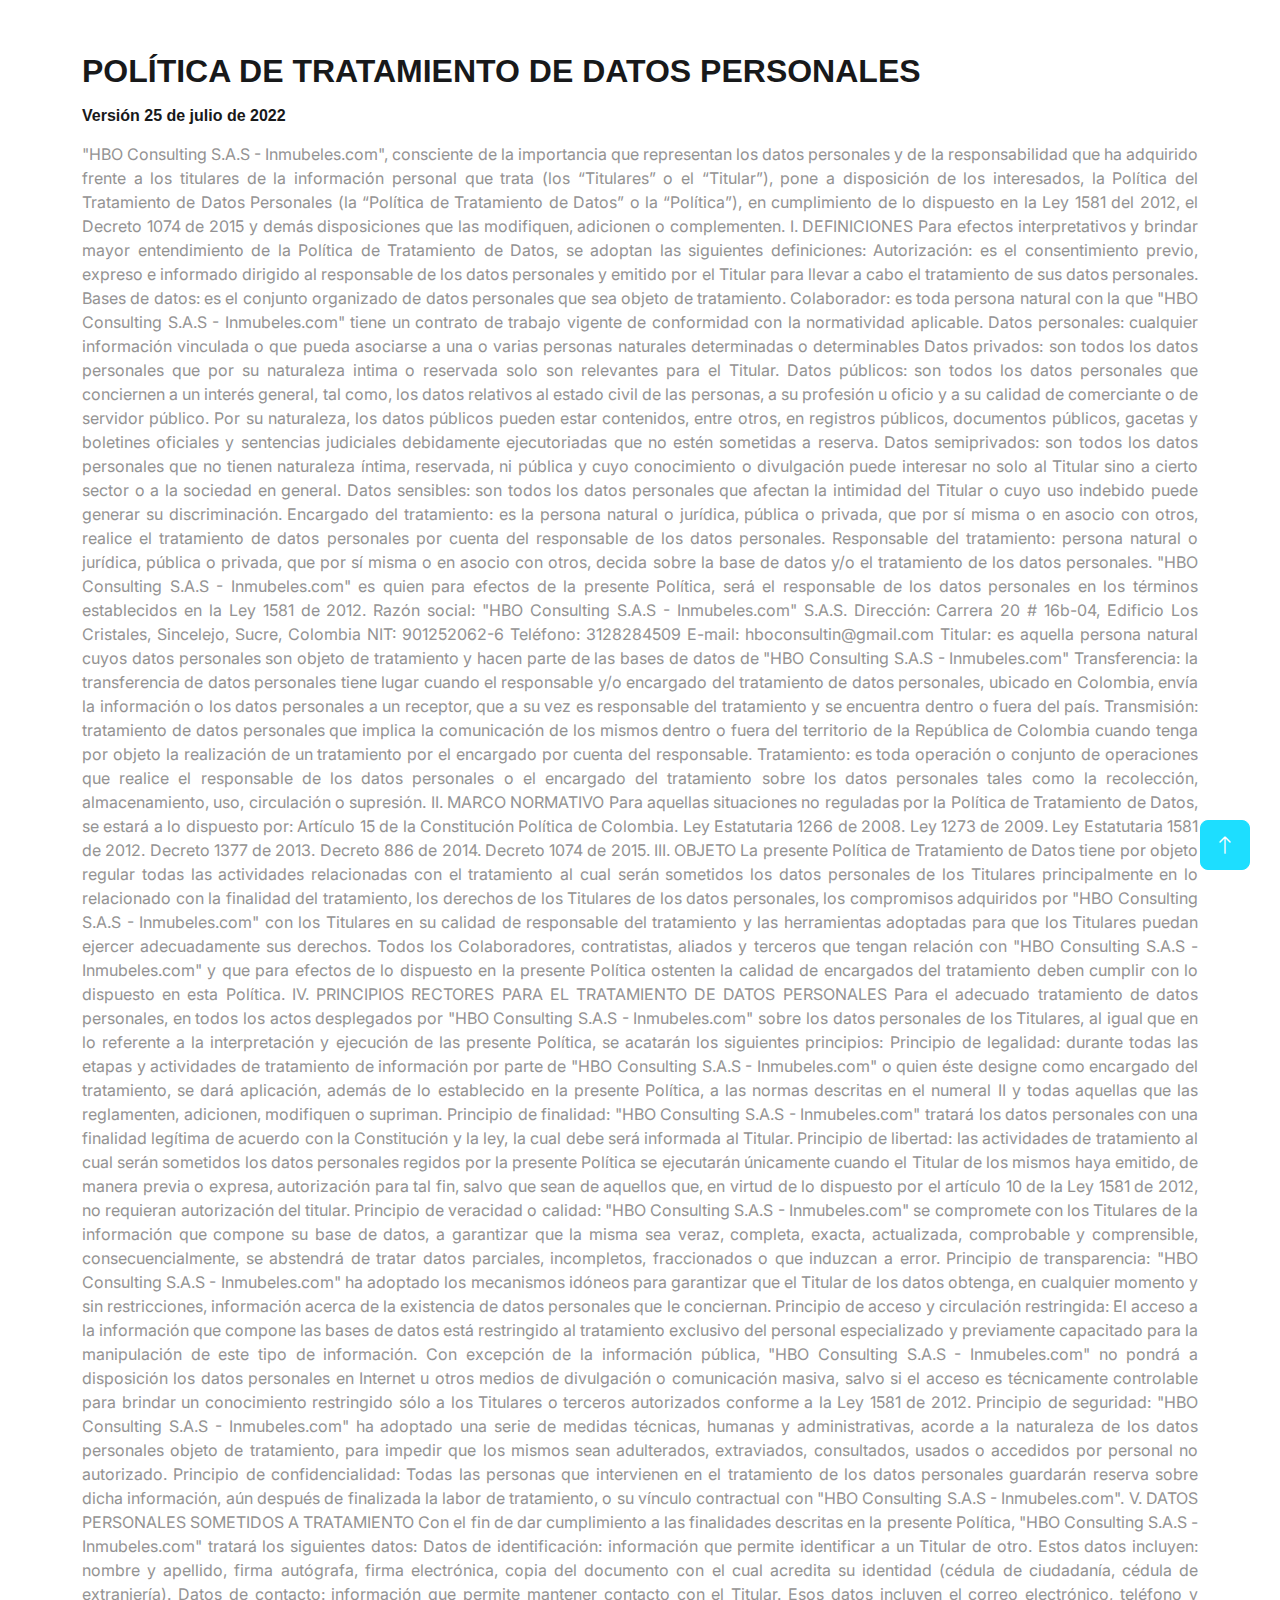
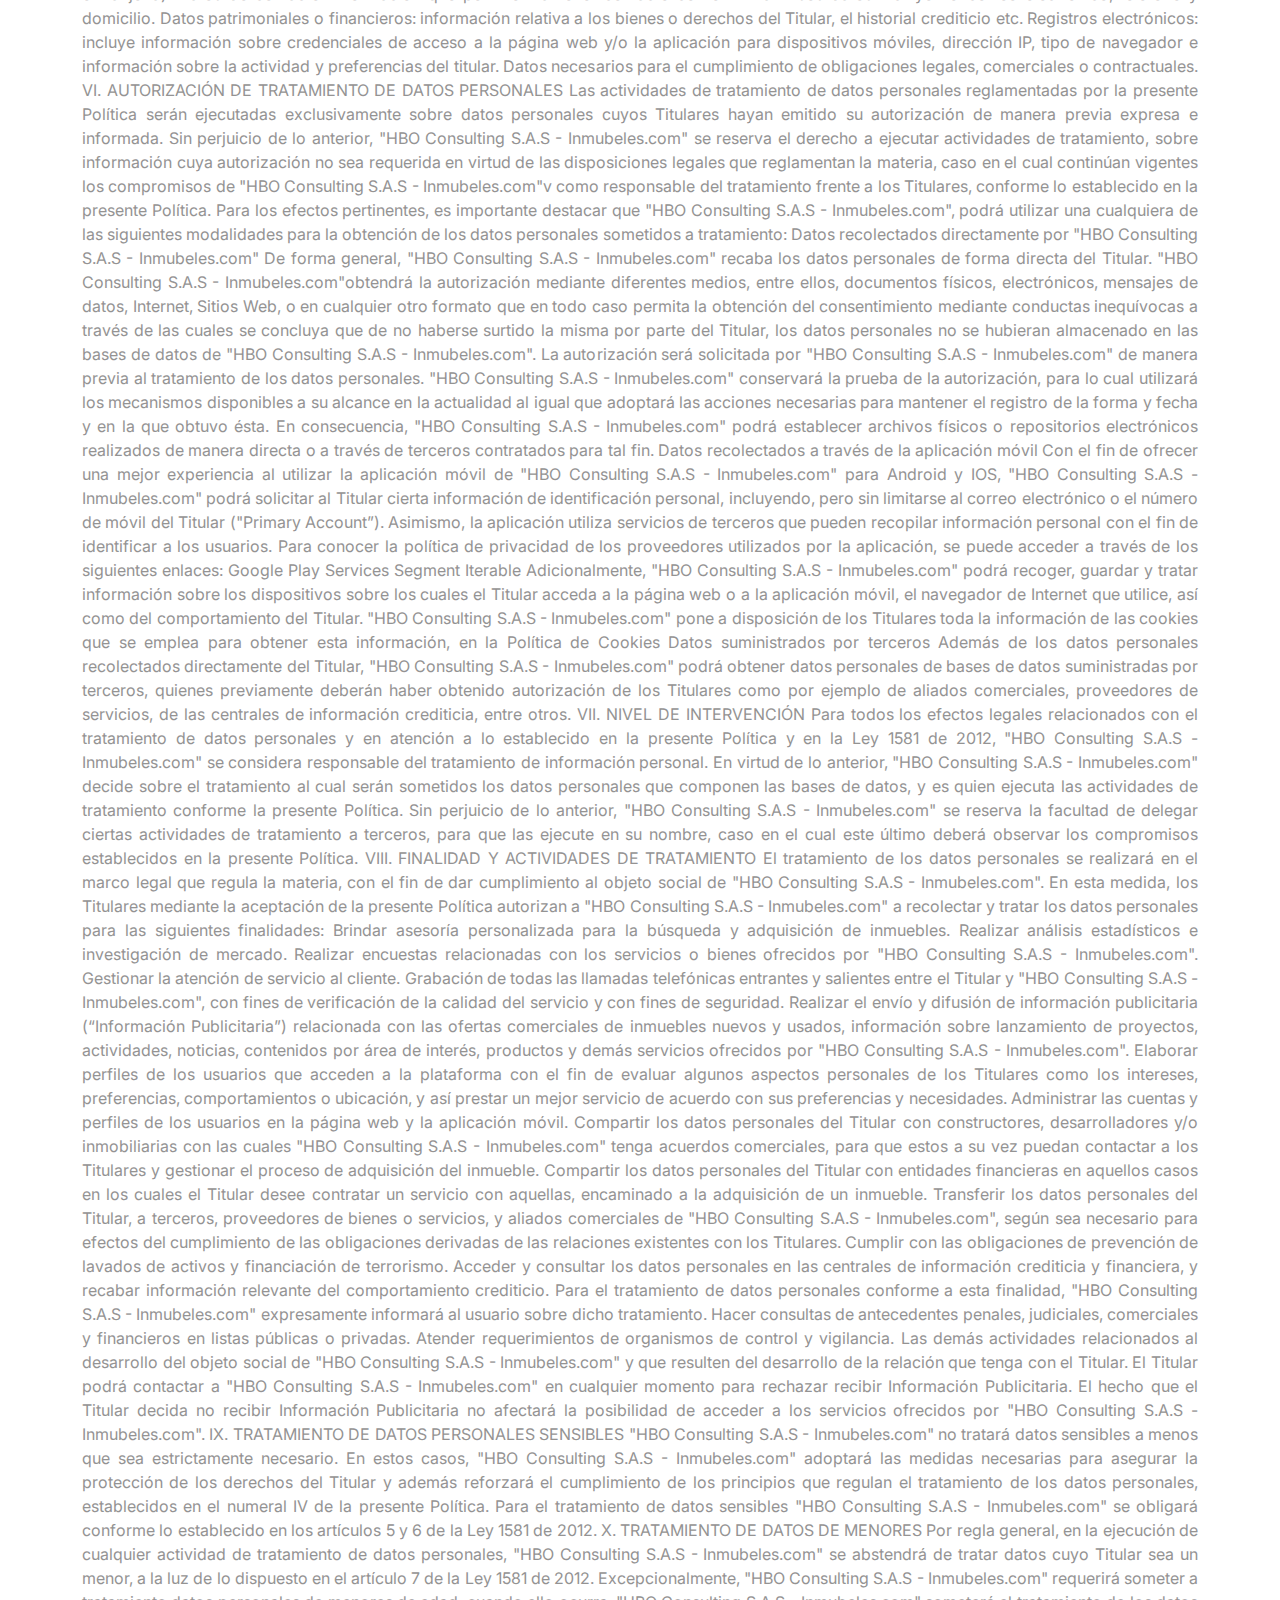
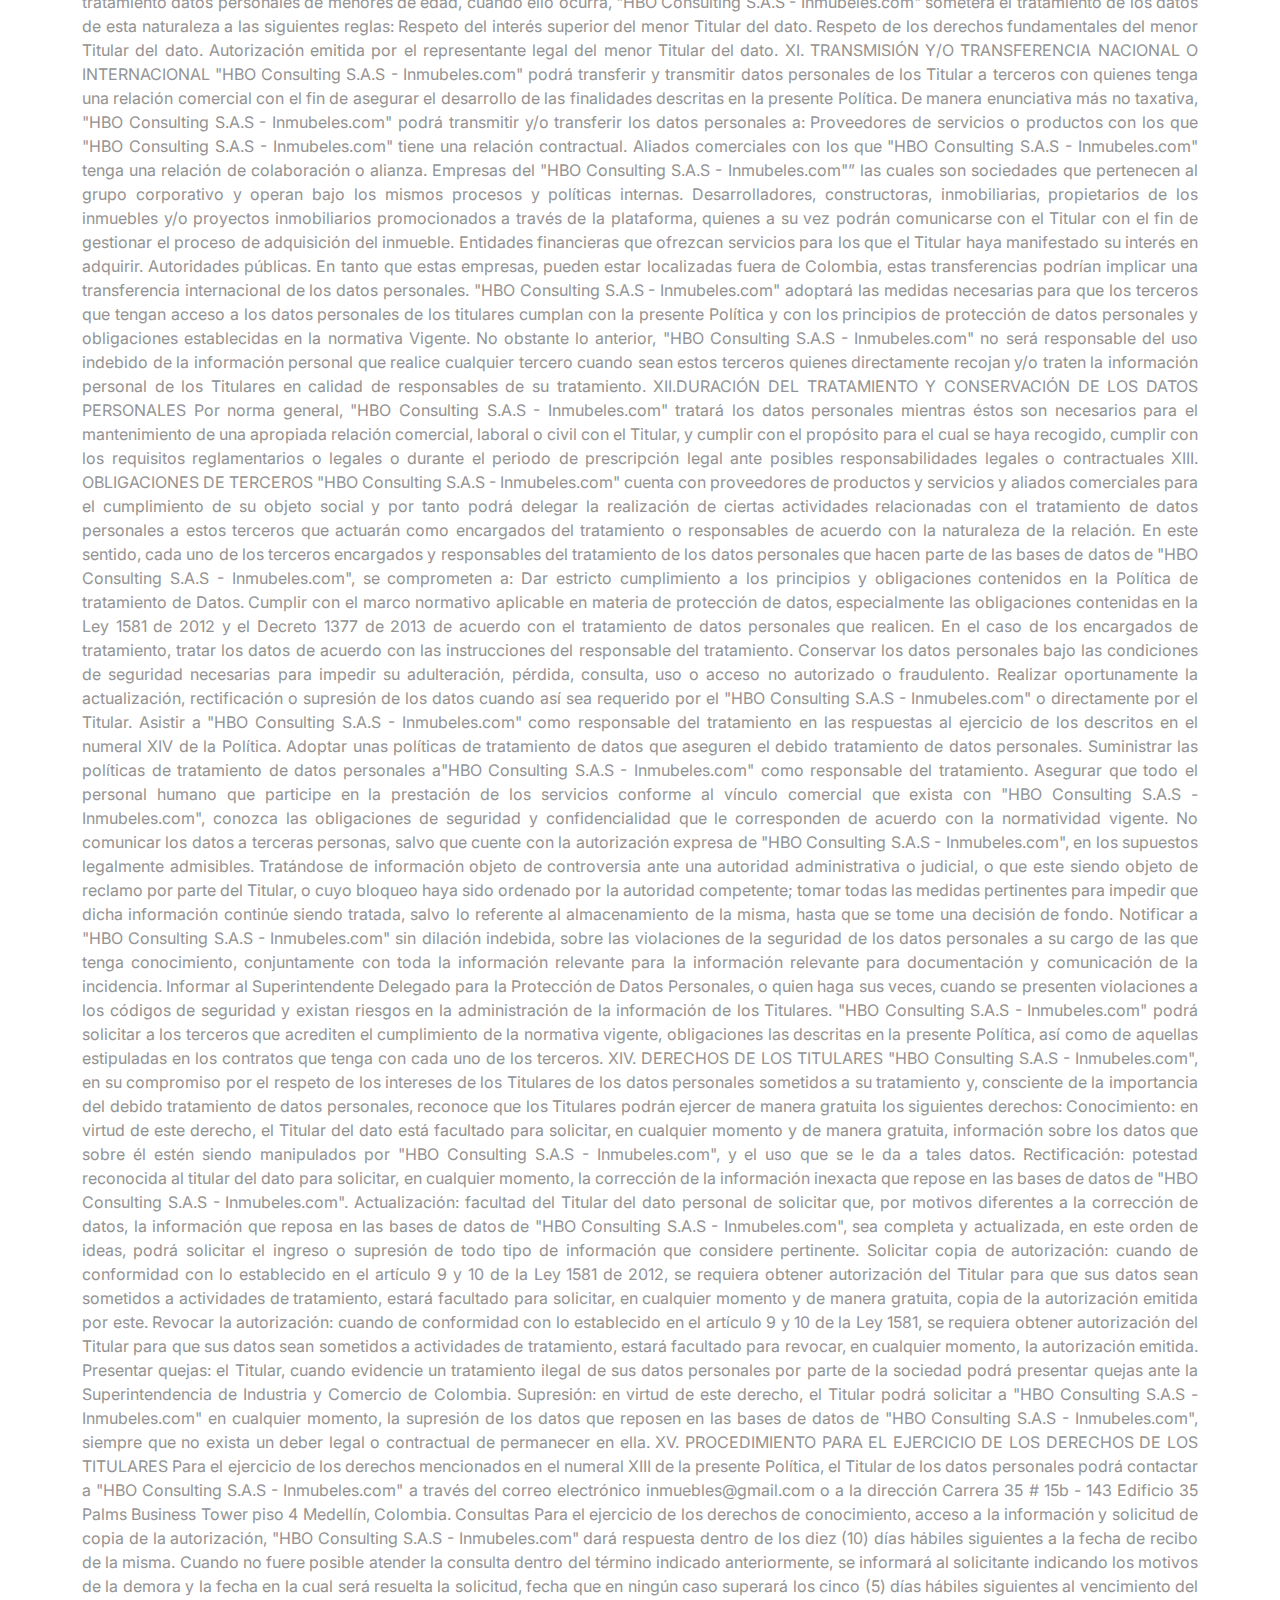
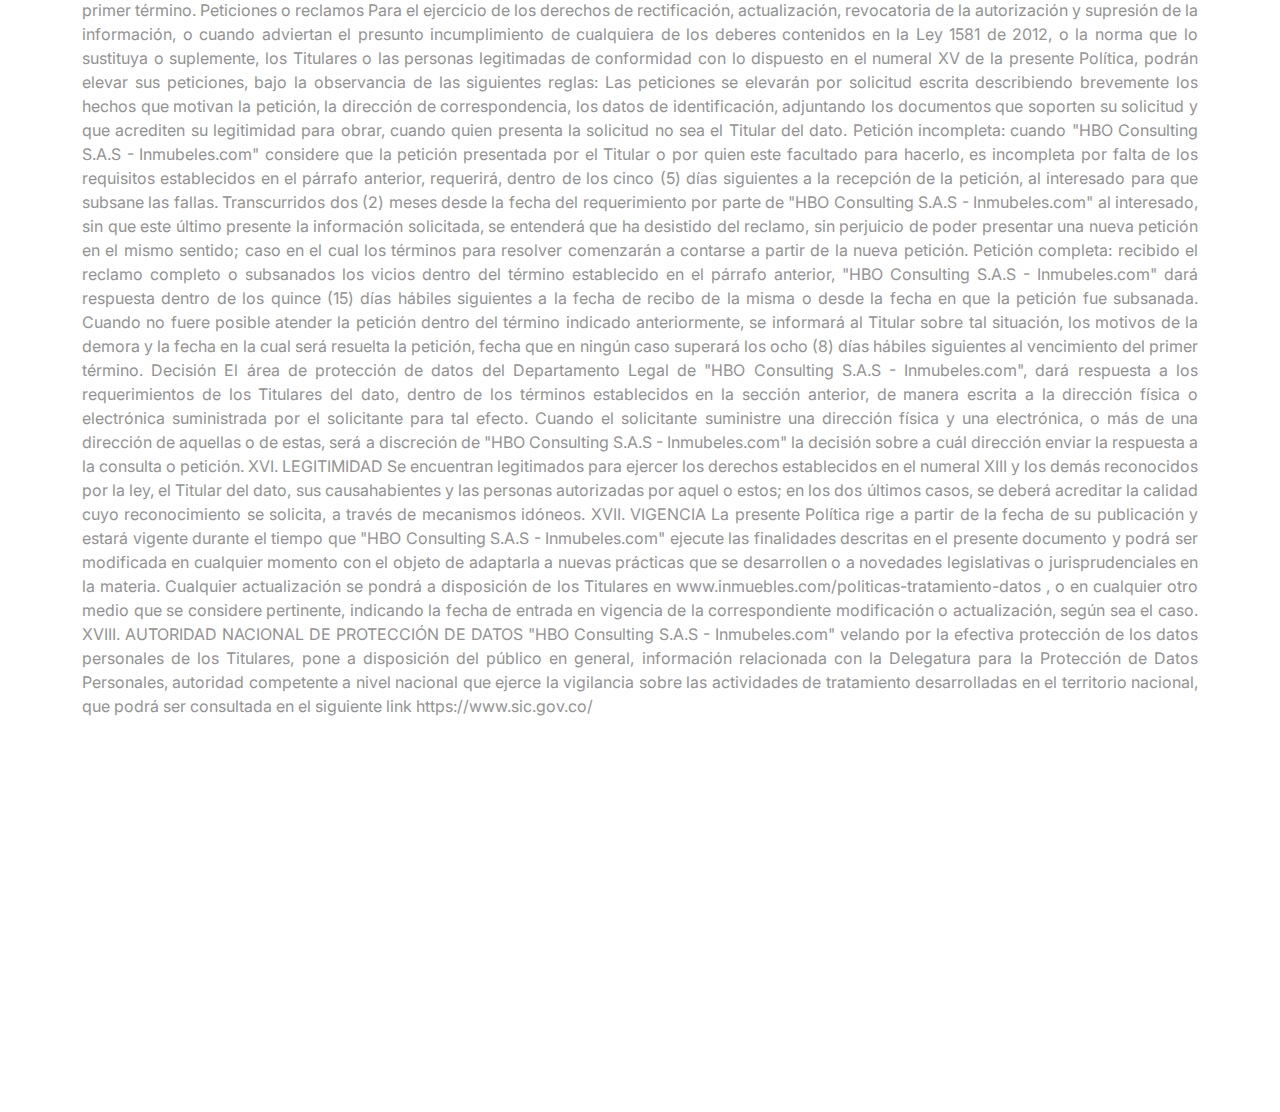
<file: 2Politicadatospersonales.html>
<!DOCTYPE html>
<html lang="es">  <!-- Código de Idioma Español -->

<head>
    <meta charset="utf-8">
    <title>Venta y Arriendo de Inmuebles en Sincelejo - TuInmuebleAhoraSincelejo</title>
    <meta name="viewport" content="width=device-width, initial-scale=1.0">
    <meta name="format-detection" content="telephone=no">
    <meta name="keywords"
        content="Venta y Arriendo de Casas en Sincelejo, Arriendo de locales comerciales, Arriendo de Oficinas, Arriendo de Bodegas, Venta de Lotes en Sincelejo">
    <meta name="description"
        content="Venta y Arriendo de Casas en Sincelejo, Arriendo de locales comerciales, Arriendo de Oficinas, Arriendo de Bodegas, Venta de Lotes en Sincelejo">
    <meta name="robots" content="index, follow">
    <meta property="og:site_name" content="https://tuinmuebleahorasincelejo.com">
    <meta property="og:type" content="website">
    <meta property="og:title" content=" TuInmuebleAhoraSincelejo ">
    <meta property="og:locale" content="es_LA">
    <meta property="og:title" content="Venta y Arriendo de Inmuebles en Sincelejo | Tu Inmueble Ahora Sincelejo">
    <meta property="og:description"
        content="casa en venta y arriendo, apartamento en venta y arriendo, locales en venta y arriendo, lotes y terrenos en venta y arriendo búsqueda de casa, vender casa, comprar casa, búsqueda de lote y terreno, búsqueda de apartamento, búsqueda de bodega, Tu Inmueble Ahora Sincelejo">
    <meta property="og:url" content="https://tuinmuebleahorasincelejo.com/">
    <meta name="Audience" content="All">

    

    <script async src="https://pagead2.googlesyndication.com/pagead/js/adsbygoogle.js?client=ca-pub-3196299619563199"
        crossorigin="anonymous"></script>

    <!-- Google Web Fonts -->
    <link rel="preload" as="font">
    <link rel="preconnect" href="https://fonts.googleapis.com">
    <link rel="preconnect" href="https://fonts.gstatic.com" crossorigin>
    <link href="https://fonts.googleapis.com/css2?family=Heebo:wght@400;500;600&family=Inter:wght@700;800&display=swap"
        rel="stylesheet">

    <!-- Icon Font Stylesheet -->
    <link href="https://cdnjs.cloudflare.com/ajax/libs/font-awesome/5.10.0/css/all.min.css" rel="stylesheet">
    <link href="https://cdn.jsdelivr.net/npm/bootstrap-icons@1.4.1/font/bootstrap-icons.css" rel="stylesheet">

    <!-- Libraries Stylesheet -->
    <link href="lib/animate/animate.min.css" rel="stylesheet">
    <link href="lib/owlcarousel/assets/owl.carousel.min.css" rel="stylesheet">

    <!-- Customized Bootstrap Stylesheet -->
    <link rel="stylesheet" href="normalize.css" />
    <link href="css/bootstrap.min.css" rel="stylesheet">

    <!-- Template Stylesheet -->
    <link href="css/style.css" rel="stylesheet">
    <!-- Template Stylesheet -->

    <!-- Apple Touc Icon -->
    <link rel="icon" href="img/favicon.png">
    <!-- Apple Touc Icon -->

    <!-- Canonical start -->
    <link rel="canonical" href="https://www.tuinmuebleahorasincelejo.com/" />
    <!-- Canonical end -->

</head>

<!-- Google tag (gtag.js) -->
<script async src="https://www.googletagmanager.com/gtag/js?id=G-TGCQY36LEN"></script>
<script>
    window.dataLayer = window.dataLayer || [];
    function gtag() { dataLayer.push(arguments); }
    gtag('js', new Date());

    gtag('config', 'G-TGCQY36LEN');
</script>
<!-- Google tag (gtag.js) -->

<body>
    <div class="container-xxl bg-white p-1">
        <!-- Spinner Start -->
        <div id="spinner"
            class="show bg-white position-fixed translate-middle w-100 vh-100 top-50 start-50 d-flex align-items-center justify-content-center">
            <div class="spinner-border text-primary" style="width: 3rem; height: 3rem;" role="status">
                <span class="sr-only">Cargando...</span>
            </div>
        </div>
        <!-- Spinner End -->

        <!-- Terminos Start -->
        <div class="container-xxl py-5">
            <div class="container">
                <h2 class="mb-3">POLÍTICA DE TRATAMIENTO DE DATOS PERSONALES</h2>
                <h6 class="mb-3">Versión 25 de julio de 2022</h6>
                <div align="justify">
                    "HBO Consulting S.A.S - Inmubeles.com", consciente de la importancia que representan los datos
                    personales y de
                    la responsabilidad que ha adquirido frente a los titulares de la información personal que trata (los
                    “Titulares” o el “Titular”), pone a disposición de los interesados, la Política del Tratamiento de
                    Datos Personales (la “Política de Tratamiento de Datos” o la “Política”), en cumplimiento de lo
                    dispuesto en la Ley 1581 del 2012, el Decreto 1074 de 2015 y demás disposiciones que las modifiquen,
                    adicionen o complementen.

                    I. DEFINICIONES
                    Para efectos interpretativos y brindar mayor entendimiento de la Política de Tratamiento de Datos,
                    se adoptan las siguientes definiciones:

                    Autorización: es el consentimiento previo, expreso e informado dirigido al responsable de los datos
                    personales y emitido por el Titular para llevar a cabo el tratamiento de sus datos personales.

                    Bases de datos: es el conjunto organizado de datos personales que sea objeto de tratamiento.

                    Colaborador: es toda persona natural con la que "HBO Consulting S.A.S - Inmubeles.com" tiene un
                    contrato de trabajo vigente de
                    conformidad con la normatividad aplicable.

                    Datos personales: cualquier información vinculada o que pueda asociarse a una o varias personas
                    naturales determinadas o determinables

                    Datos privados: son todos los datos personales que por su naturaleza intima o reservada solo son
                    relevantes para el Titular.

                    Datos públicos: son todos los datos personales que conciernen a un interés general, tal como, los
                    datos relativos al estado civil de las personas, a su profesión u oficio y a su calidad de
                    comerciante o de servidor público. Por su naturaleza, los datos públicos pueden estar contenidos,
                    entre otros, en registros públicos, documentos públicos, gacetas y boletines oficiales y sentencias
                    judiciales debidamente ejecutoriadas que no estén sometidas a reserva.

                    Datos semiprivados: son todos los datos personales que no tienen naturaleza íntima, reservada, ni
                    pública y cuyo conocimiento o divulgación puede interesar no solo al Titular sino a cierto sector o
                    a la sociedad en general.

                    Datos sensibles: son todos los datos personales que afectan la intimidad del Titular o cuyo uso
                    indebido puede generar su discriminación.

                    Encargado del tratamiento: es la persona natural o jurídica, pública o privada, que por sí misma o
                    en asocio con otros, realice el tratamiento de datos personales por cuenta del responsable de los
                    datos personales.

                    Responsable del tratamiento: persona natural o jurídica, pública o privada, que por sí misma o en
                    asocio con otros, decida sobre la base de datos y/o el tratamiento de los datos personales. "HBO
                    Consulting S.A.S - Inmubeles.com"
                    es quien para efectos de la presente Política, será el responsable de los datos personales en los
                    términos establecidos en la Ley 1581 de 2012.

                    Razón social: "HBO Consulting S.A.S - Inmubeles.com" S.A.S. Dirección: Carrera 20 # 16b-04, Edificio
                    Los
                    Cristales, Sincelejo, Sucre, Colombia NIT: 901252062-6 Teléfono: 3128284509 E-mail:
                    hboconsultin@gmail.com

                    Titular: es aquella persona natural cuyos datos personales son objeto de tratamiento y hacen parte
                    de las bases de datos de "HBO Consulting S.A.S - Inmubeles.com"

                    Transferencia: la transferencia de datos personales tiene lugar cuando el responsable y/o encargado
                    del tratamiento de datos personales, ubicado en Colombia, envía la información o los datos
                    personales a un receptor, que a su vez es responsable del tratamiento y se encuentra dentro o fuera
                    del país.

                    Transmisión: tratamiento de datos personales que implica la comunicación de los mismos dentro o
                    fuera del territorio de la República de Colombia cuando tenga por objeto la realización de un
                    tratamiento por el encargado por cuenta del responsable.

                    Tratamiento: es toda operación o conjunto de operaciones que realice el responsable de los datos
                    personales o el encargado del tratamiento sobre los datos personales tales como la recolección,
                    almacenamiento, uso, circulación o supresión.

                    II. MARCO NORMATIVO
                    Para aquellas situaciones no reguladas por la Política de Tratamiento de Datos, se estará a lo
                    dispuesto por:

                    Artículo 15 de la Constitución Política de Colombia.
                    Ley Estatutaria 1266 de 2008.
                    Ley 1273 de 2009.
                    Ley Estatutaria 1581 de 2012.
                    Decreto 1377 de 2013.
                    Decreto 886 de 2014.
                    Decreto 1074 de 2015.
                    III. OBJETO
                    La presente Política de Tratamiento de Datos tiene por objeto regular todas las actividades
                    relacionadas con el tratamiento al cual serán sometidos los datos personales de los Titulares
                    principalmente en lo relacionado con la finalidad del tratamiento, los derechos de los Titulares de
                    los datos personales, los compromisos adquiridos por "HBO Consulting S.A.S - Inmubeles.com" con los
                    Titulares en su calidad de
                    responsable del tratamiento y las herramientas adoptadas para que los Titulares puedan ejercer
                    adecuadamente sus derechos.

                    Todos los Colaboradores, contratistas, aliados y terceros que tengan relación con "HBO Consulting
                    S.A.S - Inmubeles.com" y que para
                    efectos de lo dispuesto en la presente Política ostenten la calidad de encargados del tratamiento
                    deben cumplir con lo dispuesto en esta Política.

                    IV. PRINCIPIOS RECTORES PARA EL TRATAMIENTO DE DATOS PERSONALES
                    Para el adecuado tratamiento de datos personales, en todos los actos desplegados por "HBO Consulting
                    S.A.S - Inmubeles.com" sobre
                    los datos personales de los Titulares, al igual que en lo referente a la interpretación y ejecución
                    de las presente Política, se acatarán los siguientes principios:

                    Principio de legalidad: durante todas las etapas y actividades de tratamiento de información por
                    parte de "HBO Consulting S.A.S - Inmubeles.com" o quien éste designe como encargado del tratamiento,
                    se dará aplicación, además de
                    lo establecido en la presente Política, a las normas descritas en el numeral II y todas aquellas que
                    las reglamenten, adicionen, modifiquen o supriman.

                    Principio de finalidad: "HBO Consulting S.A.S - Inmubeles.com" tratará los datos personales con una
                    finalidad legítima de acuerdo
                    con la Constitución y la ley, la cual debe será informada al Titular.

                    Principio de libertad: las actividades de tratamiento al cual serán sometidos los datos personales
                    regidos por la presente Política se ejecutarán únicamente cuando el Titular de los mismos haya
                    emitido, de manera previa o expresa, autorización para tal fin, salvo que sean de aquellos que, en
                    virtud de lo dispuesto por el artículo 10 de la Ley 1581 de 2012, no requieran autorización del
                    titular.

                    Principio de veracidad o calidad: "HBO Consulting S.A.S - Inmubeles.com" se compromete con los
                    Titulares de la información que
                    compone su base de datos, a garantizar que la misma sea veraz, completa, exacta, actualizada,
                    comprobable y comprensible, consecuencialmente, se abstendrá de tratar datos parciales, incompletos,
                    fraccionados o que induzcan a error.

                    Principio de transparencia: "HBO Consulting S.A.S - Inmubeles.com" ha adoptado los mecanismos
                    idóneos para garantizar que el
                    Titular de los datos obtenga, en cualquier momento y sin restricciones, información acerca de la
                    existencia de datos personales que le conciernan.

                    Principio de acceso y circulación restringida: El acceso a la información que compone las bases de
                    datos está restringido al tratamiento exclusivo del personal especializado y previamente capacitado
                    para la manipulación de este tipo de información. Con excepción de la información pública, "HBO
                    Consulting S.A.S - Inmubeles.com"
                    no pondrá a disposición los datos personales en Internet u otros medios de divulgación o
                    comunicación masiva, salvo si el acceso es técnicamente controlable para brindar un conocimiento
                    restringido sólo a los Titulares o terceros autorizados conforme a la Ley 1581 de 2012.

                    Principio de seguridad: "HBO Consulting S.A.S - Inmubeles.com" ha adoptado una serie de medidas
                    técnicas, humanas y
                    administrativas, acorde a la naturaleza de los datos personales objeto de tratamiento, para impedir
                    que los mismos sean adulterados, extraviados, consultados, usados o accedidos por personal no
                    autorizado.

                    Principio de confidencialidad: Todas las personas que intervienen en el tratamiento de los datos
                    personales guardarán reserva sobre dicha información, aún después de finalizada la labor de
                    tratamiento, o su vínculo contractual con "HBO Consulting S.A.S - Inmubeles.com".

                    V. DATOS PERSONALES SOMETIDOS A TRATAMIENTO
                    Con el fin de dar cumplimiento a las finalidades descritas en la presente Política, "HBO Consulting
                    S.A.S - Inmubeles.com" tratará
                    los siguientes datos:

                    Datos de identificación: información que permite identificar a un Titular de otro. Estos datos
                    incluyen: nombre y apellido, firma autógrafa, firma electrónica, copia del documento con el cual
                    acredita su identidad (cédula de ciudadanía, cédula de extranjería).
                    Datos de contacto: información que permite mantener contacto con el Titular. Esos datos incluyen el
                    correo electrónico, teléfono y domicilio.
                    Datos patrimoniales o financieros: información relativa a los bienes o derechos del Titular, el
                    historial crediticio etc.
                    Registros electrónicos: incluye información sobre credenciales de acceso a la página web y/o la
                    aplicación para dispositivos móviles, dirección IP, tipo de navegador e información sobre la
                    actividad y preferencias del titular.
                    Datos necesarios para el cumplimiento de obligaciones legales, comerciales o contractuales.
                    VI. AUTORIZACIÓN DE TRATAMIENTO DE DATOS PERSONALES
                    Las actividades de tratamiento de datos personales reglamentadas por la presente Política serán
                    ejecutadas exclusivamente sobre datos personales cuyos Titulares hayan emitido su autorización de
                    manera previa expresa e informada.

                    Sin perjuicio de lo anterior, "HBO Consulting S.A.S - Inmubeles.com" se reserva el derecho a
                    ejecutar actividades de tratamiento,
                    sobre información cuya autorización no sea requerida en virtud de las disposiciones legales que
                    reglamentan la materia, caso en el cual continúan vigentes los compromisos de "HBO Consulting S.A.S
                    - Inmubeles.com"v como
                    responsable del tratamiento frente a los Titulares, conforme lo establecido en la presente Política.

                    Para los efectos pertinentes, es importante destacar que "HBO Consulting S.A.S - Inmubeles.com",
                    podrá utilizar una cualquiera de
                    las siguientes modalidades para la obtención de los datos personales sometidos a tratamiento:

                    Datos recolectados directamente por "HBO Consulting S.A.S - Inmubeles.com"

                    De forma general, "HBO Consulting S.A.S - Inmubeles.com" recaba los datos personales de forma
                    directa del Titular. "HBO Consulting S.A.S - Inmubeles.com"obtendrá
                    la autorización mediante diferentes medios, entre ellos, documentos físicos, electrónicos, mensajes
                    de datos, Internet, Sitios Web, o en cualquier otro formato que en todo caso permita la obtención
                    del consentimiento mediante conductas inequívocas a través de las cuales se concluya que de no
                    haberse surtido la misma por parte del Titular, los datos personales no se hubieran almacenado en
                    las bases de datos de "HBO Consulting S.A.S - Inmubeles.com". La autorización será solicitada por
                    "HBO Consulting S.A.S - Inmubeles.com" de manera previa al
                    tratamiento de los datos personales.

                    "HBO Consulting S.A.S - Inmubeles.com" conservará la prueba de la autorización, para lo cual
                    utilizará los mecanismos disponibles a
                    su alcance en la actualidad al igual que adoptará las acciones necesarias para mantener el registro
                    de la forma y fecha y en la que obtuvo ésta. En consecuencia, "HBO Consulting S.A.S - Inmubeles.com"
                    podrá establecer archivos
                    físicos o repositorios electrónicos realizados de manera directa o a través de terceros contratados
                    para tal fin.

                    Datos recolectados a través de la aplicación móvil

                    Con el fin de ofrecer una mejor experiencia al utilizar la aplicación móvil de "HBO Consulting S.A.S
                    - Inmubeles.com" para Android
                    y IOS, "HBO Consulting S.A.S - Inmubeles.com" podrá solicitar al Titular cierta información de
                    identificación personal, incluyendo,
                    pero sin limitarse al correo electrónico o el número de móvil del Titular ("Primary Account”).

                    Asimismo, la aplicación utiliza servicios de terceros que pueden recopilar información personal con
                    el fin de identificar a los usuarios. Para conocer la política de privacidad de los proveedores
                    utilizados por la aplicación, se puede acceder a través de los siguientes enlaces:

                    Google Play Services
                    Segment
                    Iterable
                    Adicionalmente, "HBO Consulting S.A.S - Inmubeles.com" podrá recoger, guardar y tratar información
                    sobre los dispositivos sobre los
                    cuales el Titular acceda a la página web o a la aplicación móvil, el navegador de Internet que
                    utilice, así como del comportamiento del Titular. "HBO Consulting S.A.S - Inmubeles.com" pone a
                    disposición de los Titulares toda
                    la información de las cookies que se emplea para obtener esta información, en la Política de Cookies

                    Datos suministrados por terceros

                    Además de los datos personales recolectados directamente del Titular, "HBO Consulting S.A.S -
                    Inmubeles.com" podrá obtener datos
                    personales de bases de datos suministradas por terceros, quienes previamente deberán haber obtenido
                    autorización de los Titulares como por ejemplo de aliados comerciales, proveedores de servicios, de
                    las centrales de información crediticia, entre otros.

                    VII. NIVEL DE INTERVENCIÓN
                    Para todos los efectos legales relacionados con el tratamiento de datos personales y en atención a
                    lo establecido en la presente Política y en la Ley 1581 de 2012, "HBO Consulting S.A.S -
                    Inmubeles.com" se considera responsable
                    del tratamiento de información personal. En virtud de lo anterior, "HBO Consulting S.A.S -
                    Inmubeles.com" decide sobre el
                    tratamiento al cual serán sometidos los datos personales que componen las bases de datos, y es quien
                    ejecuta las actividades de tratamiento conforme la presente Política.

                    Sin perjuicio de lo anterior, "HBO Consulting S.A.S - Inmubeles.com" se reserva la facultad de
                    delegar ciertas actividades de
                    tratamiento a terceros, para que las ejecute en su nombre, caso en el cual este último deberá
                    observar los compromisos establecidos en la presente Política.

                    VIII. FINALIDAD Y ACTIVIDADES DE TRATAMIENTO
                    El tratamiento de los datos personales se realizará en el marco legal que regula la materia, con el
                    fin de dar cumplimiento al objeto social de "HBO Consulting S.A.S - Inmubeles.com". En esta medida,
                    los Titulares mediante la
                    aceptación de la presente Política autorizan a "HBO Consulting S.A.S - Inmubeles.com" a recolectar y
                    tratar los datos personales
                    para las siguientes finalidades:

                    Brindar asesoría personalizada para la búsqueda y adquisición de inmuebles.
                    Realizar análisis estadísticos e investigación de mercado.
                    Realizar encuestas relacionadas con los servicios o bienes ofrecidos por "HBO Consulting S.A.S -
                    Inmubeles.com".
                    Gestionar la atención de servicio al cliente.
                    Grabación de todas las llamadas telefónicas entrantes y salientes entre el Titular y "HBO Consulting
                    S.A.S - Inmubeles.com", con
                    fines de verificación de la calidad del servicio y con fines de seguridad.
                    Realizar el envío y difusión de información publicitaria (“Información Publicitaria”) relacionada
                    con las ofertas comerciales de inmuebles nuevos y usados, información sobre lanzamiento de
                    proyectos, actividades, noticias, contenidos por área de interés, productos y demás servicios
                    ofrecidos por "HBO Consulting S.A.S - Inmubeles.com".
                    Elaborar perfiles de los usuarios que acceden a la plataforma con el fin de evaluar algunos aspectos
                    personales de los Titulares como los intereses, preferencias, comportamientos o ubicación, y así
                    prestar un mejor servicio de acuerdo con sus preferencias y necesidades.
                    Administrar las cuentas y perfiles de los usuarios en la página web y la aplicación móvil.
                    Compartir los datos personales del Titular con constructores, desarrolladores y/o inmobiliarias con
                    las cuales "HBO Consulting S.A.S - Inmubeles.com" tenga acuerdos comerciales, para que estos a su
                    vez puedan contactar a los
                    Titulares y gestionar el proceso de adquisición del inmueble.
                    Compartir los datos personales del Titular con entidades financieras en aquellos casos en los cuales
                    el Titular desee contratar un servicio con aquellas, encaminado a la adquisición de un inmueble.
                    Transferir los datos personales del Titular, a terceros, proveedores de bienes o servicios, y
                    aliados comerciales de "HBO Consulting S.A.S - Inmubeles.com", según sea necesario para efectos del
                    cumplimiento de las
                    obligaciones derivadas de las relaciones existentes con los Titulares.
                    Cumplir con las obligaciones de prevención de lavados de activos y financiación de terrorismo.
                    Acceder y consultar los datos personales en las centrales de información crediticia y financiera, y
                    recabar información relevante del comportamiento crediticio. Para el tratamiento de datos personales
                    conforme a esta finalidad, "HBO Consulting S.A.S - Inmubeles.com" expresamente informará al usuario
                    sobre dicho tratamiento.
                    Hacer consultas de antecedentes penales, judiciales, comerciales y financieros en listas públicas o
                    privadas.
                    Atender requerimientos de organismos de control y vigilancia.
                    Las demás actividades relacionados al desarrollo del objeto social de "HBO Consulting S.A.S -
                    Inmubeles.com" y que resulten del
                    desarrollo de la relación que tenga con el Titular.
                    El Titular podrá contactar a "HBO Consulting S.A.S - Inmubeles.com" en cualquier momento para
                    rechazar recibir Información
                    Publicitaria. El hecho que el Titular decida no recibir Información Publicitaria no afectará la
                    posibilidad de acceder a los servicios ofrecidos por "HBO Consulting S.A.S - Inmubeles.com".

                    IX. TRATAMIENTO DE DATOS PERSONALES SENSIBLES
                    "HBO Consulting S.A.S - Inmubeles.com" no tratará datos sensibles a menos que sea estrictamente
                    necesario. En estos casos, "HBO
                    Consulting S.A.S - Inmubeles.com"
                    adoptará las medidas necesarias para asegurar la protección de los derechos del Titular y además
                    reforzará el cumplimiento de los principios que regulan el tratamiento de los datos personales,
                    establecidos en el numeral IV de la presente Política. Para el tratamiento de datos sensibles "HBO
                    Consulting S.A.S - Inmubeles.com" se obligará conforme lo establecido en los artículos 5 y 6 de la
                    Ley 1581 de 2012.

                    X. TRATAMIENTO DE DATOS DE MENORES
                    Por regla general, en la ejecución de cualquier actividad de tratamiento de datos personales, "HBO
                    Consulting S.A.S - Inmubeles.com" se abstendrá de tratar datos cuyo Titular sea un menor, a la luz
                    de lo dispuesto en el artículo
                    7 de la Ley 1581 de 2012.

                    Excepcionalmente, "HBO Consulting S.A.S - Inmubeles.com" requerirá someter a tratamiento datos
                    personales de menores de edad,
                    cuando ello ocurra, "HBO Consulting S.A.S - Inmubeles.com" someterá el tratamiento de los datos de
                    esta naturaleza a las siguientes
                    reglas:

                    Respeto del interés superior del menor Titular del dato.
                    Respeto de los derechos fundamentales del menor Titular del dato.
                    Autorización emitida por el representante legal del menor Titular del dato.
                    XI. TRANSMISIÓN Y/O TRANSFERENCIA NACIONAL O INTERNACIONAL
                    "HBO Consulting S.A.S - Inmubeles.com" podrá transferir y transmitir datos personales de los Titular
                    a terceros con quienes tenga
                    una relación comercial con el fin de asegurar el desarrollo de las finalidades descritas en la
                    presente Política.

                    De manera enunciativa más no taxativa, "HBO Consulting S.A.S - Inmubeles.com" podrá transmitir y/o
                    transferir los datos personales
                    a:

                    Proveedores de servicios o productos con los que "HBO Consulting S.A.S - Inmubeles.com" tiene una
                    relación contractual.
                    Aliados comerciales con los que "HBO Consulting S.A.S - Inmubeles.com" tenga una relación de
                    colaboración o alianza.
                    Empresas del "HBO Consulting S.A.S - Inmubeles.com"” las cuales son sociedades que pertenecen al
                    grupo corporativo y operan
                    bajo los mismos procesos y políticas internas.
                    Desarrolladores, constructoras, inmobiliarias, propietarios de los inmuebles y/o proyectos
                    inmobiliarios promocionados a través de la plataforma, quienes a su vez podrán comunicarse con el
                    Titular con el fin de gestionar el proceso de adquisición del inmueble.
                    Entidades financieras que ofrezcan servicios para los que el Titular haya manifestado su interés en
                    adquirir.
                    Autoridades públicas.
                    En tanto que estas empresas, pueden estar localizadas fuera de Colombia, estas transferencias
                    podrían implicar una transferencia internacional de los datos personales.

                    "HBO Consulting S.A.S - Inmubeles.com" adoptará las medidas necesarias para que los terceros que
                    tengan acceso a los datos
                    personales de los titulares cumplan con la presente Política y con los principios de protección de
                    datos personales y obligaciones establecidas en la normativa Vigente. No obstante lo anterior, "HBO
                    Consulting S.A.S - Inmubeles.com" no será responsable del uso indebido de la información personal
                    que realice cualquier tercero
                    cuando sean estos terceros quienes directamente recojan y/o traten la información personal de los
                    Titulares en calidad de responsables de su tratamiento.

                    XII.DURACIÓN DEL TRATAMIENTO Y CONSERVACIÓN DE LOS DATOS PERSONALES
                    Por norma general, "HBO Consulting S.A.S - Inmubeles.com" tratará los datos personales mientras
                    éstos son necesarios para el
                    mantenimiento de una apropiada relación comercial, laboral o civil con el Titular, y cumplir con el
                    propósito para el cual se haya recogido, cumplir con los requisitos reglamentarios o legales o
                    durante el periodo de prescripción legal ante posibles responsabilidades legales o contractuales

                    XIII. OBLIGACIONES DE TERCEROS
                    "HBO Consulting S.A.S - Inmubeles.com" cuenta con proveedores de productos y servicios y aliados
                    comerciales para el cumplimiento
                    de su objeto social y por tanto podrá delegar la realización de ciertas actividades relacionadas con
                    el tratamiento de datos personales a estos terceros que actuarán como encargados del tratamiento o
                    responsables de acuerdo con la naturaleza de la relación. En este sentido, cada uno de los terceros
                    encargados y responsables del tratamiento de los datos personales que hacen parte de las bases de
                    datos de "HBO Consulting S.A.S - Inmubeles.com", se comprometen a:

                    Dar estricto cumplimiento a los principios y obligaciones contenidos en la Política de tratamiento
                    de Datos.
                    Cumplir con el marco normativo aplicable en materia de protección de datos, especialmente las
                    obligaciones contenidas en la Ley 1581 de 2012 y el Decreto 1377 de 2013 de acuerdo con el
                    tratamiento de datos personales que realicen.
                    En el caso de los encargados de tratamiento, tratar los datos de acuerdo con las instrucciones del
                    responsable del tratamiento.
                    Conservar los datos personales bajo las condiciones de seguridad necesarias para impedir su
                    adulteración, pérdida, consulta, uso o acceso no autorizado o fraudulento.
                    Realizar oportunamente la actualización, rectificación o supresión de los datos cuando así sea
                    requerido por el "HBO Consulting S.A.S - Inmubeles.com" o directamente por el Titular.
                    Asistir a "HBO Consulting S.A.S - Inmubeles.com" como responsable del tratamiento en las respuestas
                    al ejercicio de los descritos
                    en el numeral XIV de la Política.
                    Adoptar unas políticas de tratamiento de datos que aseguren el debido tratamiento de datos
                    personales.
                    Suministrar las políticas de tratamiento de datos personales a"HBO Consulting S.A.S - Inmubeles.com"
                    como responsable del
                    tratamiento.
                    Asegurar que todo el personal humano que participe en la prestación de los servicios conforme al
                    vínculo comercial que exista con "HBO Consulting S.A.S - Inmubeles.com", conozca las obligaciones de
                    seguridad y confidencialidad
                    que le corresponden de acuerdo con la normatividad vigente.
                    No comunicar los datos a terceras personas, salvo que cuente con la autorización expresa de "HBO
                    Consulting S.A.S - Inmubeles.com",
                    en los supuestos legalmente admisibles.
                    Tratándose de información objeto de controversia ante una autoridad administrativa o judicial, o que
                    este siendo objeto de reclamo por parte del Titular, o cuyo bloqueo haya sido ordenado por la
                    autoridad competente; tomar todas las medidas pertinentes para impedir que dicha información
                    continúe siendo tratada, salvo lo referente al almacenamiento de la misma, hasta que se tome una
                    decisión de fondo.
                    Notificar a "HBO Consulting S.A.S - Inmubeles.com" sin dilación indebida, sobre las violaciones de
                    la seguridad de los datos
                    personales a su cargo de las que tenga conocimiento, conjuntamente con toda la información relevante
                    para la información relevante para documentación y comunicación de la incidencia.
                    Informar al Superintendente Delegado para la Protección de Datos Personales, o quien haga sus veces,
                    cuando se presenten violaciones a los códigos de seguridad y existan riesgos en la administración de
                    la información de los Titulares.
                    "HBO Consulting S.A.S - Inmubeles.com" podrá solicitar a los terceros que acrediten el cumplimiento
                    de la normativa vigente,
                    obligaciones las descritas en la presente Política, así como de aquellas estipuladas en los
                    contratos que tenga con cada uno de los terceros.

                    XIV. DERECHOS DE LOS TITULARES
                    "HBO Consulting S.A.S - Inmubeles.com", en su compromiso por el respeto de los intereses de los
                    Titulares de los datos personales
                    sometidos a su tratamiento y, consciente de la importancia del debido tratamiento de datos
                    personales, reconoce que los Titulares podrán ejercer de manera gratuita los siguientes derechos:

                    Conocimiento: en virtud de este derecho, el Titular del dato está facultado para solicitar, en
                    cualquier momento y de manera gratuita, información sobre los datos que sobre él estén siendo
                    manipulados por "HBO Consulting S.A.S - Inmubeles.com", y el uso que se le da a tales datos.

                    Rectificación: potestad reconocida al titular del dato para solicitar, en cualquier momento, la
                    corrección de la información inexacta que repose en las bases de datos de "HBO Consulting S.A.S -
                    Inmubeles.com".

                    Actualización: facultad del Titular del dato personal de solicitar que, por motivos diferentes a la
                    corrección de datos, la información que reposa en las bases de datos de "HBO Consulting S.A.S -
                    Inmubeles.com", sea completa y
                    actualizada, en este orden de ideas, podrá solicitar el ingreso o supresión de todo tipo de
                    información que considere pertinente.

                    Solicitar copia de autorización: cuando de conformidad con lo establecido en el artículo 9 y 10 de
                    la Ley 1581 de 2012, se requiera obtener autorización del Titular para que sus datos sean sometidos
                    a actividades de tratamiento, estará facultado para solicitar, en cualquier momento y de manera
                    gratuita, copia de la autorización emitida por este.

                    Revocar la autorización: cuando de conformidad con lo establecido en el artículo 9 y 10 de la Ley
                    1581, se requiera obtener autorización del Titular para que sus datos sean sometidos a actividades
                    de tratamiento, estará facultado para revocar, en cualquier momento, la autorización emitida.

                    Presentar quejas: el Titular, cuando evidencie un tratamiento ilegal de sus datos personales por
                    parte de la sociedad podrá presentar quejas ante la Superintendencia de Industria y Comercio de
                    Colombia.

                    Supresión: en virtud de este derecho, el Titular podrá solicitar a "HBO Consulting S.A.S -
                    Inmubeles.com" en cualquier momento, la
                    supresión de los datos que reposen en las bases de datos de "HBO Consulting S.A.S - Inmubeles.com",
                    siempre que no exista un deber
                    legal o contractual de permanecer en ella.

                    XV. PROCEDIMIENTO PARA EL EJERCICIO DE LOS DERECHOS DE LOS TITULARES
                    Para el ejercicio de los derechos mencionados en el numeral XIII de la presente Política, el Titular
                    de los datos personales podrá contactar a "HBO Consulting S.A.S - Inmubeles.com" a través del correo
                    electrónico inmuebles@gmail.com o
                    a la dirección Carrera 35 # 15b - 143 Edificio 35 Palms Business Tower piso 4 Medellín, Colombia.

                    Consultas Para el ejercicio de los derechos de conocimiento, acceso a la información y solicitud de
                    copia de la autorización, "HBO Consulting S.A.S - Inmubeles.com" dará respuesta dentro de los diez
                    (10) días hábiles siguientes a
                    la fecha de recibo de la misma. Cuando no fuere posible atender la consulta dentro del término
                    indicado anteriormente, se informará al solicitante indicando los motivos de la demora y la fecha en
                    la cual será resuelta la solicitud, fecha que en ningún caso superará los cinco (5) días hábiles
                    siguientes al vencimiento del primer término.

                    Peticiones o reclamos Para el ejercicio de los derechos de rectificación, actualización, revocatoria
                    de la autorización y supresión de la información, o cuando adviertan el presunto incumplimiento de
                    cualquiera de los deberes contenidos en la Ley 1581 de 2012, o la norma que lo sustituya o
                    suplemente, los Titulares o las personas legitimadas de conformidad con lo dispuesto en el numeral
                    XV de la presente Política, podrán elevar sus peticiones, bajo la observancia de las siguientes
                    reglas:

                    Las peticiones se elevarán por solicitud escrita describiendo brevemente los hechos que motivan la
                    petición, la dirección de correspondencia, los datos de identificación, adjuntando los documentos
                    que soporten su solicitud y que acrediten su legitimidad para obrar, cuando quien presenta la
                    solicitud no sea el Titular del dato.

                    Petición incompleta: cuando "HBO Consulting S.A.S - Inmubeles.com" considere que la petición
                    presentada por el Titular o por quien
                    este facultado para hacerlo, es incompleta por falta de los requisitos establecidos en el párrafo
                    anterior, requerirá, dentro de los cinco (5) días siguientes a la recepción de la petición, al
                    interesado para que subsane las fallas.

                    Transcurridos dos (2) meses desde la fecha del requerimiento por parte de "HBO Consulting S.A.S -
                    Inmubeles.com" al interesado, sin
                    que este último presente la información solicitada, se entenderá que ha desistido del reclamo, sin
                    perjuicio de poder presentar una nueva petición en el mismo sentido; caso en el cual los términos
                    para resolver comenzarán a contarse a partir de la nueva petición.

                    Petición completa: recibido el reclamo completo o subsanados los vicios dentro del término
                    establecido en el párrafo anterior, "HBO Consulting S.A.S - Inmubeles.com" dará respuesta dentro de
                    los quince (15) días hábiles
                    siguientes a la fecha de recibo de la misma o desde la fecha en que la petición fue subsanada.
                    Cuando no fuere posible atender la petición dentro del término indicado anteriormente, se informará
                    al Titular sobre tal situación, los motivos de la demora y la fecha en la cual será resuelta la
                    petición, fecha que en ningún caso superará los ocho (8) días hábiles siguientes al vencimiento del
                    primer término.

                    Decisión El área de protección de datos del Departamento Legal de "HBO Consulting S.A.S -
                    Inmubeles.com", dará respuesta a los
                    requerimientos de los Titulares del dato, dentro de los términos establecidos en la sección
                    anterior, de manera escrita a la dirección física o electrónica suministrada por el solicitante para
                    tal efecto.

                    Cuando el solicitante suministre una dirección física y una electrónica, o más de una dirección de
                    aquellas o de estas, será a discreción de "HBO Consulting S.A.S - Inmubeles.com" la decisión sobre a
                    cuál dirección enviar la
                    respuesta a la consulta o petición.

                    XVI. LEGITIMIDAD
                    Se encuentran legitimados para ejercer los derechos establecidos en el numeral XIII y los demás
                    reconocidos por la ley, el Titular del dato, sus causahabientes y las personas autorizadas por aquel
                    o estos; en los dos últimos casos, se deberá acreditar la calidad cuyo reconocimiento se solicita, a
                    través de mecanismos idóneos.

                    XVII. VIGENCIA
                    La presente Política rige a partir de la fecha de su publicación y estará vigente durante el tiempo
                    que "HBO Consulting S.A.S - Inmubeles.com" ejecute las finalidades descritas en el presente
                    documento y podrá ser modificada en
                    cualquier momento con el objeto de adaptarla a nuevas prácticas que se desarrollen o a novedades
                    legislativas o jurisprudenciales en la materia. Cualquier actualización se pondrá a disposición de
                    los Titulares en www.inmuebles.com/politicas-tratamiento-datos , o en cualquier otro medio que se
                    considere pertinente, indicando la fecha de entrada en vigencia de la correspondiente modificación o
                    actualización, según sea el caso.

                    XVIII. AUTORIDAD NACIONAL DE PROTECCIÓN DE DATOS
                    "HBO Consulting S.A.S - Inmubeles.com" velando por la efectiva protección de los datos personales de
                    los Titulares, pone a
                    disposición del público en general, información relacionada con la Delegatura para la Protección de
                    Datos Personales, autoridad competente a nivel nacional que ejerce la vigilancia sobre las
                    actividades de tratamiento desarrolladas en el territorio nacional, que podrá ser consultada en el
                    siguiente link https://www.sic.gov.co/ </div>
            </div>

            <!-- Terminos End -->


            <!-- Footer Start -->
            <div class="container-fluid bg-dark text-white-50 footer pt-5 mt-5 wow fadeIn" data-wow-delay="0.1s">
                <div class="container py-1">
                    <div class="row g-5">
                        <div class="col-lg-3 col-md-6">
                            <h5 class="text-white mb-4">Contactenos</h5>
                            <p class="mb-2"><i class="fa fa-map-marker-alt me-3"></i>Sincelejo, Sucre, Col</p>
                            <p class="mb-2"><i class="fa fa-phone-alt me-3"></i>+57 320 7454744</p>
                            <p class="mb-2"><i class="fa fa-envelope me-3"></i>tuinmueblesincelejo@gmail.com</p>
                            <div class="d-flex pt-2">
                                <a class="btn btn-outline-light btn-social"
                                    href="https://www.facebook.com/tuinmueblesincelejo"><i
                                        class="fab fa-facebook-f"></i></a>
                                <a class="btn btn-outline-light btn-social"
                                    href="https://www.instagram.com/tuinmueblesincelejo/?hl=es-la"><i
                                        class="fab fa-instagram"></i></a>
                            </div>
                        </div>
                        <div class="col-lg-3 col-md-6">
                            <h5 class="text-white mb-4">Politicas & Contacto</h5>
                            <a class="btn btn-link text-white-50" href="contacto.html">Contactenos</a>
                            <a class="btn btn-link text-white-50" href="2Politicadatospersonales.html">Política
                                de privacidad</a>
                            <a class="btn btn-link text-white-50" href="1Terminos.html">Terminos & Condiciones</a>
                        </div>
                        <div class="col-lg-3 col-md-6">
                            <h5 class="text-white mb-4">Enlace de Colaboradores</h5>
                            <div class="row g-1 pt-1">
                                <a class="btn btn-link text-white-50" href="">Fundacion FIDES</a>
                                <a class="btn btn-link text-white-50" href="">Colorin Colorado</a>
                                <a class="btn btn-link text-white-50" href="https://tucursotech.com/">TuCursoTech</a>
                            </div>
                        </div>
                        <div class="col-lg-3 col-md-6">
                            <h5 class="text-white mb-4">Boletin Informativo</h5>
                            <p>Suscribase a Nuestro Boletion informativo</p>
                            <div class="position-relative mx-auto" style="max-width: 400px;">
                                <input class="form-control bg-transparent w-100 py-3 ps-4 pe-5" type="text"
                                    placeholder="Su Email">
                                <button type="button"
                                    class="btn btn-primary py-2 position-absolute top-0 end-0 mt-2 me-2">Enviar</button>
                            </div>
                        </div>
                    </div>
                </div>
                <div class="container">
                    <div class="copyright">
                        <div class="row">
                            <div class="col-md-6 text-center text-md-start mb-3 mb-md-0">
                                &copy; <a class="border-bottom" href="#">. </a>.

                                <!--/*** creditos ***/-->
                                Designed By <a class="border-bottom" href="">HBO Consulting</a>
                            </div>
                        </div>
                    </div>
                </div>
            </div>
            <!-- Footer End -->

            <!-- Back to Top -->
            <a href="#" class="btn btn-lg btn-primary btn-lg-square back-to-top"><i class="bi bi-arrow-up"></i></a>
        </div>

        <!-- JavaScript Libraries -->
        <script src="https://code.jquery.com/jquery-3.4.1.min.js"></script>
        <script src="https://cdn.jsdelivr.net/npm/bootstrap@5.0.0/dist/js/bootstrap.bundle.min.js"></script>
        <script src="lib/wow/wow.min.js"></script>
        <script src="lib/easing/easing.min.js"></script>
        <script src="lib/waypoints/waypoints.min.js"></script>
        <script src="lib/owlcarousel/owl.carousel.min.js"></script>

        <!-- Template Javascript -->
        <script src="js/main.js"></script>

</body>

</html>
</file>
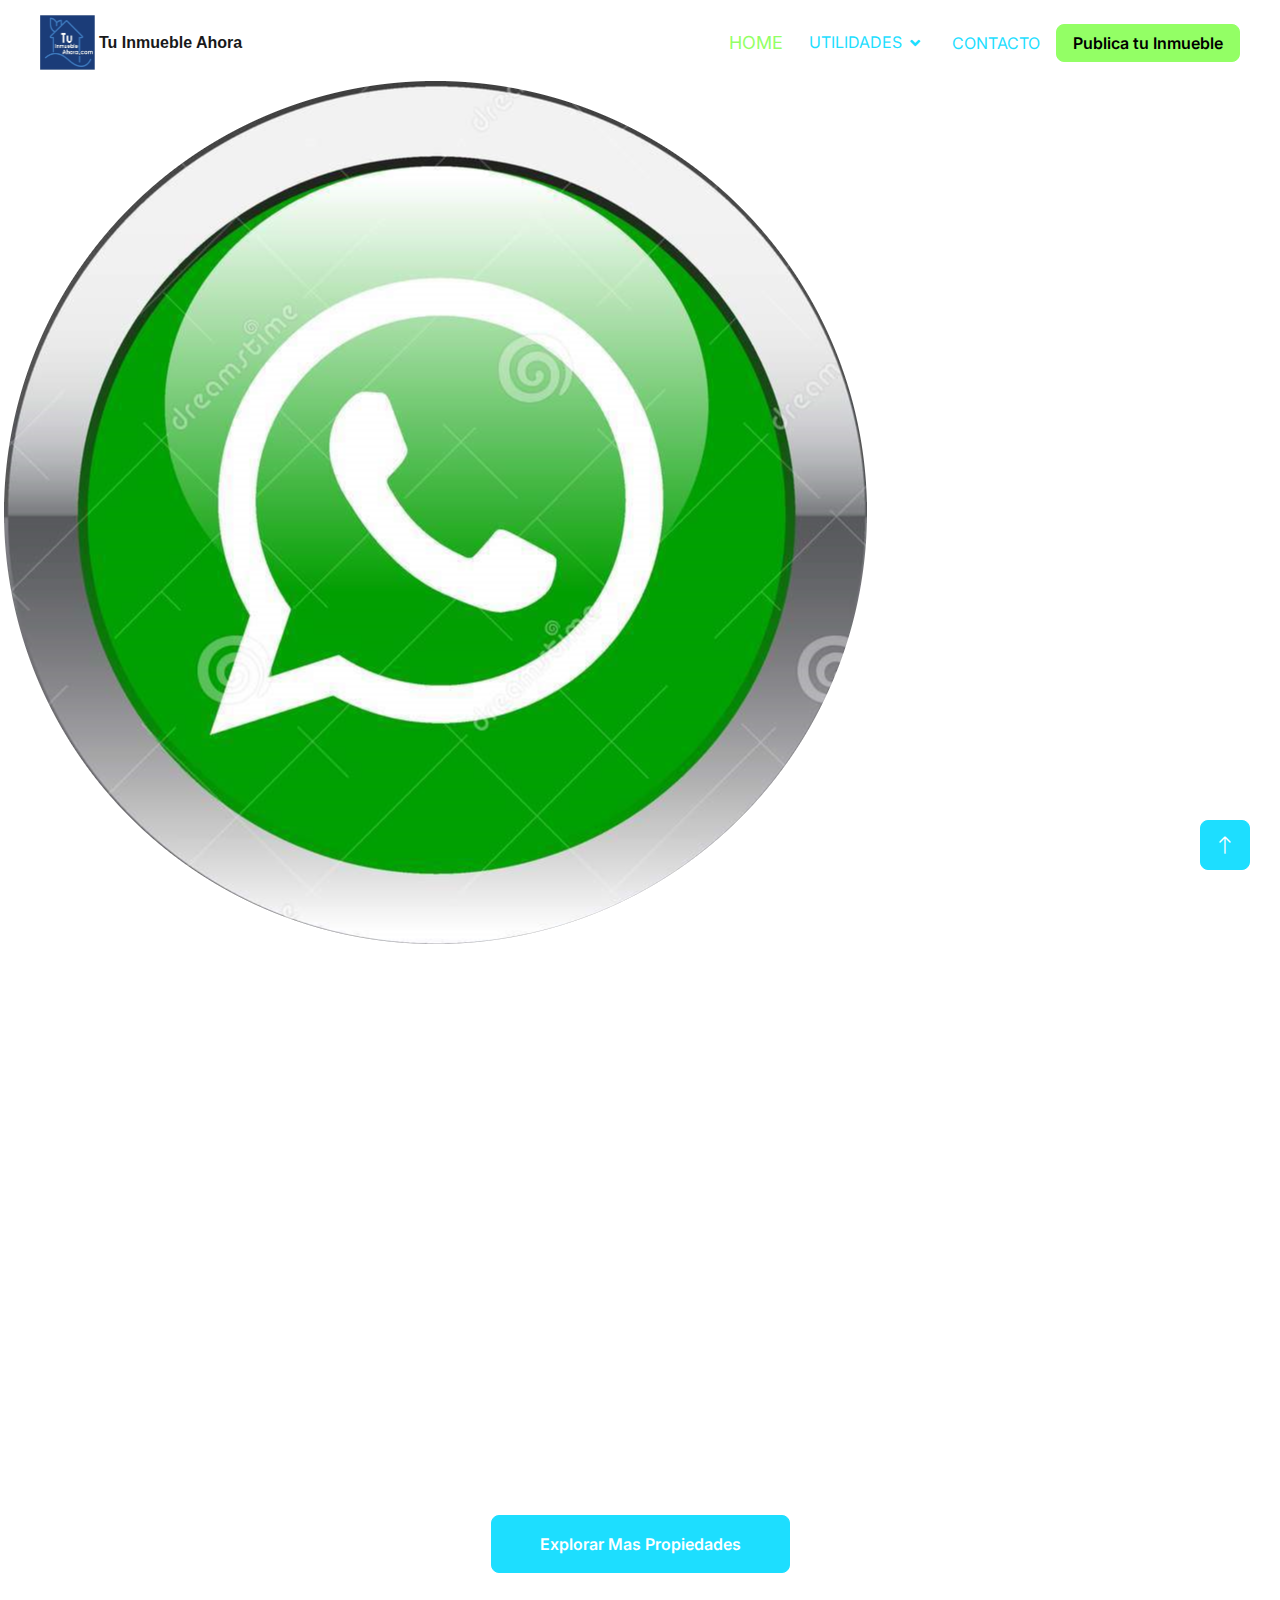
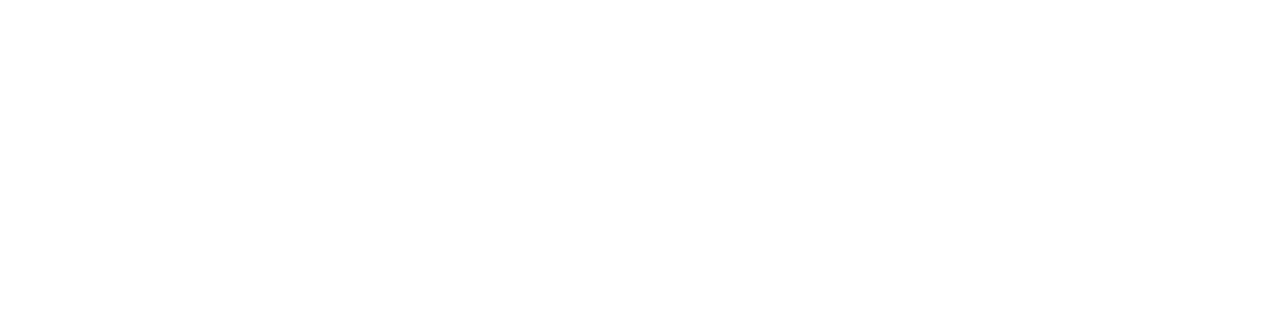
<file: apto.html>
<!DOCTYPE html>
<html lang="es">  <!-- Código de Idioma Español -->

<head>
    <meta charset="utf-8">
    <title>Venta y Arriendo de Inmuebles en Sincelejo - TuInmuebleAhoraSincelejo</title>
    <meta name="viewport" content="width=device-width, initial-scale=1.0">
    <meta name="format-detection" content="telephone=no">
    <meta name="keywords"
        content="Venta y Arriendo de Casas en Sincelejo, Arriendo de locales comerciales, Arriendo de Oficinas, Arriendo de Bodegas, Venta de Lotes en Sincelejo">
    <meta name="description"
        content="Venta y Arriendo de Casas en Sincelejo, Arriendo de locales comerciales, Arriendo de Oficinas, Arriendo de Bodegas, Venta de Lotes en Sincelejo">
    <meta name="robots" content="index, follow">
    <meta property="og:site_name" content="https://tuinmuebleahorasincelejo.com">
    <meta property="og:type" content="website">
    <meta property="og:title" content=" TuInmuebleAhoraSincelejo ">
    <meta property="og:locale" content="es_LA">
    <meta property="og:title" content="Venta y Arriendo de Inmuebles en Sincelejo | Tu Inmueble Ahora Sincelejo">
    <meta property="og:description"
        content="casa en venta y arriendo, apartamento en venta y arriendo, locales en venta y arriendo, lotes y terrenos en venta y arriendo búsqueda de casa, vender casa, comprar casa, búsqueda de lote y terreno, búsqueda de apartamento, búsqueda de bodega, Tu Inmueble Ahora Sincelejo">
    <meta property="og:url" content="https://tuinmuebleahorasincelejo.com/">
    <meta name="Audience" content="All">

    

    <script async src="https://pagead2.googlesyndication.com/pagead/js/adsbygoogle.js?client=ca-pub-3196299619563199"
        crossorigin="anonymous"></script>

    <!-- Google Web Fonts -->
    <link rel="preload" as="font">
    <link rel="preconnect" href="https://fonts.googleapis.com">
    <link rel="preconnect" href="https://fonts.gstatic.com" crossorigin>
    <link href="https://fonts.googleapis.com/css2?family=Heebo:wght@400;500;600&family=Inter:wght@700;800&display=swap"
        rel="stylesheet">

    <!-- Icon Font Stylesheet -->
    <link href="https://cdnjs.cloudflare.com/ajax/libs/font-awesome/5.10.0/css/all.min.css" rel="stylesheet">
    <link href="https://cdn.jsdelivr.net/npm/bootstrap-icons@1.4.1/font/bootstrap-icons.css" rel="stylesheet">

    <!-- Libraries Stylesheet -->
    <link href="lib/animate/animate.min.css" rel="stylesheet">
    <link href="lib/owlcarousel/assets/owl.carousel.min.css" rel="stylesheet">

    <!-- Customized Bootstrap Stylesheet -->
    <link rel="stylesheet" href="normalize.css" />
    <link href="css/bootstrap.min.css" rel="stylesheet">

    <!-- Template Stylesheet -->
    <link href="css/style.css" rel="stylesheet">
    <!-- Template Stylesheet -->

    <!-- Apple Touc Icon -->
    <link rel="icon" href="img/favicon.png">
    <!-- Apple Touc Icon -->

    <!-- Canonical start -->
    <link rel="canonical" href="https://www.tuinmuebleahorasincelejo.com/" />
    <!-- Canonical end -->

</head>

<!-- Google tag (gtag.js) -->
<script async src="https://www.googletagmanager.com/gtag/js?id=G-TGCQY36LEN"></script>
<script>
    window.dataLayer = window.dataLayer || [];
    function gtag() { dataLayer.push(arguments); }
    gtag('js', new Date());

    gtag('config', 'G-TGCQY36LEN');
</script>
<!-- Google tag (gtag.js) -->

<body>
    <div class="container-xxl bg-white p-1">
        <!-- Spinner Start -->
        <div id="spinner"
            class="show bg-white position-fixed translate-middle w-100 vh-100 top-50 start-50 d-flex align-items-center justify-content-center">
            <div class="spinner-border text-primary" style="width: 3rem; height: 3rem;" role="status">
                <span class="sr-only">Cargando...</span>
            </div>
        </div>
        <!-- Spinner End -->


        <!-- Navbar Start -->
        <div class="container-fluid nav-bar bg-transparent">
            <nav class="navbar navbar-expand-lg bg-white navbar-light py-0 px-4">
                <a href="index.html" class="navbar-brand d-flex align-items-center text-center">
                    <div>
                        <img class="img-fluid" src="img/icon-deal.webp" alt="Icon" style="width: 55px; height: 55px;">
                    </div>
                    <h6 class="m-1 text-blue">Tu Inmueble Ahora</h6>
                </a>
                <button type="button" class="navbar-toggler" data-bs-toggle="collapse" data-bs-target="#navbarCollapse">
                    <span class="navbar-toggler-icon"></span>
                </button>
                <div class="collapse navbar-collapse" id="navbarCollapse">
                    <div class="navbar-nav ms-auto">
                        <a href="index.html" class="nav-item nav-link active">HOME</a>
                    </div>
                    <div class="nav-item dropdown">
                        <a href="#" class="nav-link dropdown-toggle" data-bs-toggle="dropdown">UTILIDADES</a>
                        <div class="dropdown-menu rounded-0 m-0">
                            <a href="indicecostos.html" class="dropdown-item">Indice de Costos</a>
                            <a href="directoriomaestros.html" class="dropdown-item">Directorio de Maestros</a>
                        </div>
                    </div>
                    <a href="contacto.html" class="nav-item nav-link">CONTACTO</a>
                    <a href="https://wa.me/573207454744?text=Hola!%20Estoy%20interesado%20en%20tu%20servicio'"
                        class="btn btn-secondary px-3 d-none d-lg-flex">Publica tu Inmueble</a>
                </div>
            </nav>
        </div>
        <!-- Navbar End -->

        <!-- Watshap Start-->
        <img class="btn-whatsapp" src="img/flaticonwattshap.png"
            onclick="window.location.href='https://wa.me/573207454744?text=Hola!%20Estoy%20interesado%20en%20tu%20servicio'">
        <!-- Watshap End  -->

        <!-- lista de Propiedades Start -->
        <div class="container-xxl py-3">
            <div class="container">

            </div>
            <div class="text-center mx-auto mb-3 wow fadeInUp" data-wow-delay="0.1s" style="max-width: 600px;">
                <h3 class="text-primary"></span>Apartamentos en Venta y Arriendo</h3>
            </div>

            <!-- Listado de apto Inicio -->
            <div class="tab-content">
                <div id="tab-1" class="tab-pane fade show p-0 active">
                    <div class="row g-4">

                        <div class="col-lg-4 col-md-6 wow fadeInUp" data-wow-delay="0.1s">
                            <div class="property-item rounded overflow-hidden">
                                <div class="position-relative overflow-hidden"></a>
                                    <a
                                        href="img Inmuebles Pub Sincelejo/01 los cristales/los cristales video_VDMaoBwe.mp4"><img
                                            class="img-fluid"
                                            src="img Inmuebles Pub Sincelejo/01 los cristales/Edif-Los-Cristales.webp"
                                            alt="apartamento">
                                        <div
                                            class="bg-secondary rounded text-white position-absolute start-0 top-0 m-4 py-1 px-3">
                                            En Venta</div>
                                        <div
                                            class="bg-white rounded-top text-dark position-absolute start-0 bottom-0 mx-4 pt-1 px-3">
                                            Usado</div>
                                </div>
                                <div class="p-4 pb-0">
                                    <h5 class="text-primary mb-3">$200.000.000</h5>
                                    <a class="d-block h5 mb-2" href="apto.html">Edif. Los Cristales, Apartamento 401</a>
                                    <p><i class="fa fa-map-marker-alt text-primary me-2"></i>La Ford, Sincelejo</p>
                                    <p><i class="fa fa-phone-alt text-primary me-2"></i>Tel. 3128284509</p>
                                </div>
                                <div class="d-flex border-top">
                                    <small class="flex-fill text-center border-end py-2"><i
                                            class="fa fa-ruler-combined text-primary me-2"></i>m2 140</small>
                                    <small class="flex-fill text-center border-end py-2"><i
                                            class="fa fa-bed text-primary me-2"></i>3 Alcobas</small>
                                    <small class="flex-fill text-center py-2"><i
                                            class="fa fa-bath text-primary me-2"></i>2 Baños</small>
                                </div>
                            </div>
                        </div>

                        <div class="col-lg-4 col-md-6 wow fadeInUp" data-wow-delay="0.1s">
                            <div class="property-item rounded overflow-hidden">
                                <div class="position-relative overflow-hidden">
                                    <a href="img Inmuebles Pub Sincelejo/01 los cristales/Edif Los Cristales.jpg"><img
                                            class="img-fluid"
                                            src="img Inmuebles Pub Sincelejo/01 los cristales/Edif-Los-Cristales.webp"
                                            alt="apartamento"></a>
                                    <div
                                        class="bg-secondary rounded text-white position-absolute start-0 top-0 m-4 py-1 px-3">
                                        En Venta</div>
                                    <div
                                        class="bg-white rounded-top text-dark position-absolute start-0 bottom-0 mx-4 pt-1 px-3">
                                        Usado</div>
                                </div>
                                <div class="p-4 pb-0">
                                    <h5 class="text-primary mb-3">$200.000.000</h5>
                                    <a class="d-block h5 mb-2" href="apto.html">Edif. Los Cristales, Apartamento 301</a>
                                    <p><i class="fa fa-map-marker-alt text-primary me-2"></i>La Ford, Sincelejo</p>
                                    <p><i class="fa fa-phone-alt text-primary me-2"></i>Tel. 3128284509</p>
                                </div>
                                <div class="d-flex border-top">
                                    <small class="flex-fill text-center border-end py-2"><i
                                            class="fa fa-ruler-combined text-primary me-2"></i>m2 140</small>
                                    <small class="flex-fill text-center border-end py-2"><i
                                            class="fa fa-bed text-primary me-2"></i>3 Alcobas</small>
                                    <small class="flex-fill text-center py-2"><i
                                            class="fa fa-bath text-primary me-2"></i>2 Baños</small>
                                </div>
                            </div>
                        </div>

                        <div class="col-lg-4 col-md-6 wow fadeInUp" data-wow-delay="0.1s">
                            <div class="property-item rounded overflow-hidden">
                                <div class="position-relative overflow-hidden">
                                    <a href="img Inmuebles Pub Sincelejo/04 pto escondido/casa-pto-econdido.webp"><img
                                            class="img-fluid"
                                            src="img Inmuebles Pub Sincelejo/04 pto escondido/casa-pto-econdido.webp"
                                            alt="apartamento"></a>
                                    <div
                                        class="bg-secondary rounded text-white position-absolute start-0 top-0 m-4 py-1 px-3">
                                        En Venta</div>
                                    <div
                                        class="bg-white rounded-top text-dark position-absolute start-0 bottom-0 mx-4 pt-1 px-3">
                                        Usado</div>
                                </div>
                                <div class="p-4 pb-0">
                                    <h5 class="text-primary mb-3">$150.000.000</h5>
                                    <a class="d-block h5 mb-2" href="apto.html">Apartamento 201</a>
                                    <p><i class="fa fa-map-marker-alt text-primary me-2"></i>Pto Escondido,
                                        Sincelejo</p>
                                    <p><i class="fa fa-phone-alt text-primary me-2"></i>Tel. 3128284509</p>
                                </div>
                                <div class="d-flex border-top">
                                    <small class="flex-fill text-center border-end py-2"><i
                                            class="fa fa-ruler-combined text-primary me-2"></i>m2 110</small>
                                    <small class="flex-fill text-center border-end py-2"><i
                                            class="fa fa-bed text-primary me-2"></i>3 Alcobas</small>
                                    <small class="flex-fill text-center py-2"><i
                                            class="fa fa-bath text-primary me-2"></i>2 Baños</small>
                                </div>
                            </div>
                        </div>

                        <div class="col-12 text-center">
                            <a class="btn btn-primary py-3 px-5" href="apto.html">Explorar Mas Propiedades</a>
                        </div>
                    </div>
                </div>
            </div>
        </div>
        <!-- Lita de apto END -->


        <!-- Footer Start -->
        <div class="container-fluid bg-dark text-white-50 footer pt-5 mt-5 wow fadeIn" data-wow-delay="0.1s">
            <div class="container py-1">
                <div class="row g-5">
                    <div class="col-lg-3 col-md-6">
                        <h5 class="text-white mb-4">Contactenos</h5>
                        <p class="mb-2"><i class="fa fa-map-marker-alt me-3"></i>Sincelejo, Sucre, Col</p>
                        <p class="mb-2"><i class="fa fa-phone-alt me-3"></i>+57 320 7454744</p>
                        <p class="mb-2"><i class="fa fa-envelope me-3"></i>tuinmueblesincelejo@gmail.com</p>
                        <div class="d-flex pt-2">
                            <a class="btn btn-outline-light btn-social"
                                href="https://www.facebook.com/tuinmueblesincelejo"><i
                                    class="fab fa-facebook-f"></i></a>
                            <a class="btn btn-outline-light btn-social"
                                href="https://www.instagram.com/tuinmueblesincelejo/?hl=es-la"><i
                                    class="fab fa-instagram"></i></a>
                        </div>
                    </div>
                    <div class="col-lg-3 col-md-6">
                        <h5 class="text-white mb-4">Politicas & Contacto</h5>
                        <a class="btn btn-link text-white-50" href="contacto.html">Contactenos</a>
                        <a class="btn btn-link text-white-50" href="2Politicadatospersonales.html">Política
                            de privacidad</a>
                        <a class="btn btn-link text-white-50" href="1Terminos.html">Terminos & Condiciones</a>
                    </div>
                    <div class="col-lg-3 col-md-6">
                        <h5 class="text-white mb-4">Enlace de Colaboradores</h5>
                        <div class="row g-1 pt-1">
                            <a class="btn btn-link text-white-50" href="">Fundacion FIDES</a>
                            <a class="btn btn-link text-white-50" href="">Colorin Colorado</a>
                            <a class="btn btn-link text-white-50" href="https://tucursotech.com/">TuCursoTech</a>
                        </div>
                    </div>
                    <div class="col-lg-3 col-md-6">
                        <h5 class="text-white mb-4">Boletin Informativo</h5>
                        <p>Suscribase a Nuestro Boletion informativo</p>
                        <div class="position-relative mx-auto" style="max-width: 400px;">
                            <input class="form-control bg-transparent w-100 py-3 ps-4 pe-5" type="text"
                                placeholder="Su Email">
                            <button type="button"
                                class="btn btn-primary py-2 position-absolute top-0 end-0 mt-2 me-2">Enviar</button>
                        </div>
                    </div>
                </div>
            </div>
            <div class="container">
                <div class="copyright">
                    <div class="row">
                        <div class="col-md-6 text-center text-md-start mb-3 mb-md-0">
                            &copy; <a class="border-bottom" href="#">. </a>.

                            <!--/*** creditos ***/-->
                            Designed By <a class="border-bottom" href="">HBO Consulting</a>
                        </div>
                    </div>
                </div>
            </div>
        </div>
        <!-- Footer End -->

        <!-- Back to Top -->
        <a href="index.html" class="btn btn-lg btn-primary btn-lg-square back-to-top"><i class="bi bi-arrow-up"></i></a>
    </div>

    <!-- JavaScript Libraries -->
    <script src="https://code.jquery.com/jquery-3.4.1.min.js"></script>
    <script src="https://cdn.jsdelivr.net/npm/bootstrap@5.0.0/dist/js/bootstrap.bundle.min.js"></script>
    <script src="lib/wow/wow.min.js"></script>
    <script src="lib/easing/easing.min.js"></script>
    <script src="lib/waypoints/waypoints.min.js"></script>
    <script src="lib/owlcarousel/owl.carousel.min.js"></script>

    <!-- Template Javascript -->
    <script src="js/main.js"></script>

</body>

</html>
</file>
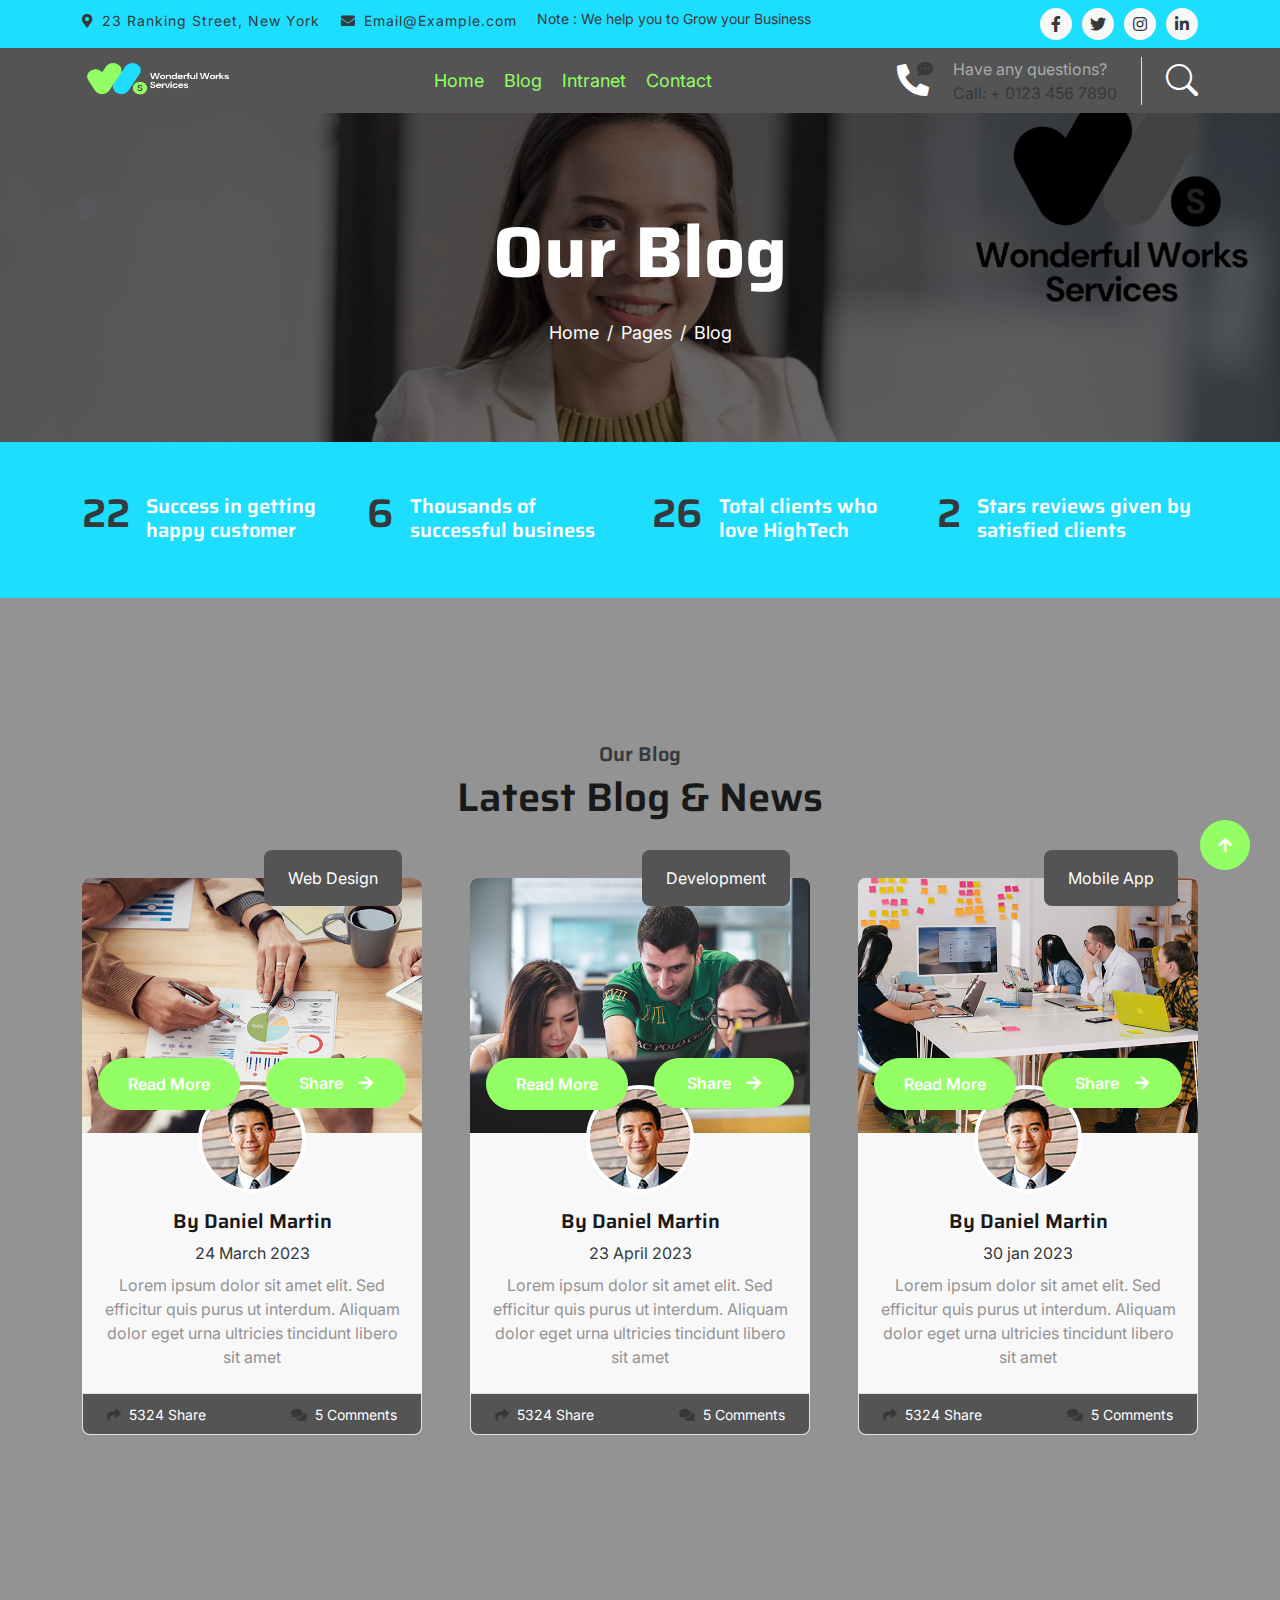
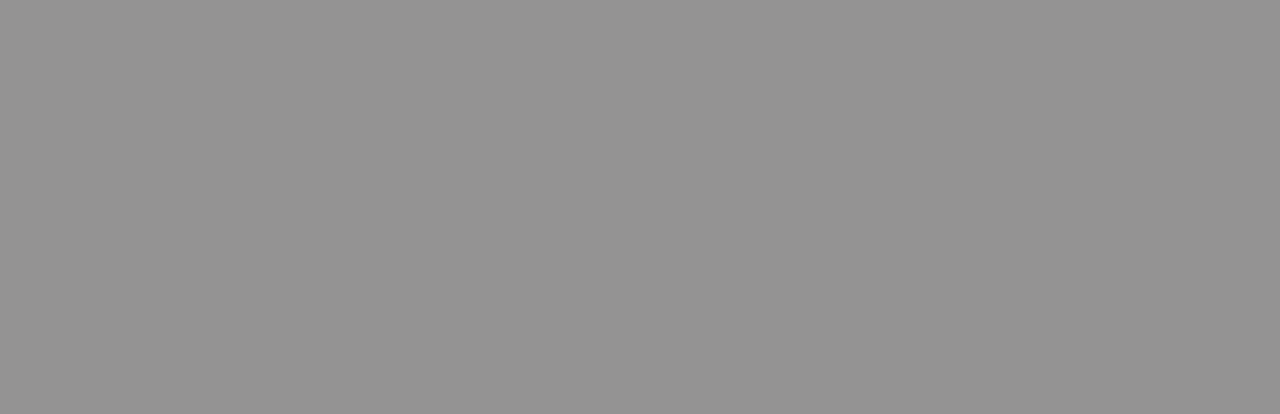
<file: blog.html>
<!DOCTYPE html>
<html lang="en">

<head>
    <!-- META START -->
    <!-- Meta Etiquetas Tittle Start -->
    <meta charset="utf-8">
    <title>Wonderful Works Services</title>
    <meta content="width=device-width, initial-scale=1.0" name="viewport">
    <meta content="" name="keywords">
    <meta content="" name="description">
    <!-- Meta Etiquetas Tittle End -->

     <!-- Meta Etiquetas Start -->
    <meta name="viewport" content="width=device-width, initial-scale=1.0">
    <meta name="format-detection" content="telephone=no">
    <meta
        content="Virtual Assistant Services"
        name="keywords">
    <meta content="Virtual Assistant Services" name="description">
    <!-- Meta Etiquetas End -->

    <!-- Meta Etiquetas SEO start -->
    <meta name="twitter:card" content="summary">
    <meta name="twitter:site" content="@Wonderful Works Services">
    <meta name="twitter:title" content="Wonderful Works Services">
    <meta name="twitter:description"
        content="Virtual Assistant Services">
    <meta name="robots" content="index, follow">
    <meta name="Audience" content="All">

    <meta property="og:site_name" content="Wonderful Works Services">
    <meta property="og:type" content="website">
    <meta property="og:title" content="Wonderful Works Services">
    <meta property="og:locale" content="en">
    <meta property="og:title" content="Wonderful Works Services">
    <meta property="og:description"
        content="Virtual Assistant Services">
    <meta property="og:url" content="https://wonderfulworkswervices.com/">
    <!-- Meta Etiquetas SEO End -->

    <!-- Favicon start -->
    <link href="img/favicon.ico.ico" rel="icon">
    <!-- Favicon End -->

    <!-- Apple Touc Icon Strat -->
    <link rel="icon" href="img/favicon.ico.ico">
    <!-- Apple Touc Icon End -->

    <!-- Canonical start -->
    <link rel="canonical" href="https://wonderfulworkswervices.com/" />
    <!-- Canonical End -->
     <!-- META END -->

    <!-- Google Web Fonts -->
    <link rel="preconnect" href="https://fonts.googleapis.com">
    <link rel="preconnect" href="https://fonts.gstatic.com" crossorigin>
    <link
        href="https://fonts.googleapis.com/css2?family=Inter:wght@400;500;600&family=Saira:wght@500;600;700&display=swap"
        rel="stylesheet">

    <!-- Icon Font Stylesheet -->
    <link href="https://cdnjs.cloudflare.com/ajax/libs/font-awesome/5.10.0/css/all.min.css" rel="stylesheet">
    <link href="https://cdn.jsdelivr.net/npm/bootstrap-icons@1.4.1/font/bootstrap-icons.css" rel="stylesheet">

    <!-- Libraries Stylesheet -->
    <link href="lib/animate/animate.min.css" rel="stylesheet">
    <link href="lib/owlcarousel/assets/owl.carousel.min.css" rel="stylesheet">

    <!-- Customized Bootstrap Stylesheet -->
    <link href="css/bootstrap.min.css" rel="stylesheet">

    <!-- Template Stylesheet -->
    <link href="css/style.css" rel="stylesheet">
</head>

<body>
    <!-- Spinner Start -->
    <div id="spinner"
        class="show position-fixed translate-middle w-100 vh-100 top-50 start-50 d-flex align-items-center justify-content-center">
        <div class="spinner-grow text-primary" role="status"></div>
    </div>
    <!-- Spinner End -->

    <!-- Topbar Start -->
    <div class="container-fluid bg-dark py-2 d-none d-md-flex">
        <div class="container">
            <div class="d-flex justify-content-between topbar">
                <div class="top-info">
                    <small class="me-3 text-dark"><a href="#"><i
                                class="fas fa-map-marker-alt me-2 text-dark"></i></a>23 Ranking Street, New
                        York</small>
                    <small class="me-3 text-dark"><a href="#"><i
                                class="fas fa-envelope me-2 text-dark"></i></a>Email@Example.com</small>
                </div>
                <div id="note" class="text-dark d-none d-xl-flex"><small>Note : We help you to Grow your
                        Business</small></div>
                <div class="top-link">
                    <a href="" class="bg-light nav-fill btn btn-sm-square rounded-circle"><i
                            class="fab fa-facebook-f text-primary"></i></a>
                    <a href="" class="bg-light nav-fill btn btn-sm-square rounded-circle"><i
                            class="fab fa-twitter text-primary"></i></a>
                    <a href="" class="bg-light nav-fill btn btn-sm-square rounded-circle"><i
                            class="fab fa-instagram text-primary"></i></a>
                    <a href="" class="bg-light nav-fill btn btn-sm-square rounded-circle me-0"><i
                            class="fab fa-linkedin-in text-primary"></i></a>
                </div>
            </div>
        </div>
    </div>
    <!-- Topbar End -->

    <!-- Navbar Start -->
    <div class="container-fluid bg-primary">
        <div class="container">
            <nav class="navbar navbar-dark navbar-expand-lg py-0">
                <a href="index.html" class="navbar-brand">
                    <div>
                        <img class="img-fluid" src="img/logo.png" alt="Icon"
                            style="width: 150px; height: 55px;">
                    </div>
                </a>
                <button type="button" class="navbar-toggler me-0" data-bs-toggle="collapse"
                    data-bs-target="#navbarCollapse">
                    <span class="navbar-toggler-icon"></span>
                </button>
                <div class="collapse navbar-collapse bg-transparent" id="navbarCollapse">
                    <div class="navbar-nav ms-auto mx-xl-auto p-0">
                        <a href="index.html" class="nav-item nav-link active text-secondary">Home</a>
                        <a href="blog.html" class="nav-item nav-link active text-secondary">Blog</a>
                        <a href="intranet.html" class="nav-item nav-link active text-secondary">Intranet</a>
                        <a href="contact.html" class="nav-item nav-link active text-secondary">Contact</a>
                    </div>
                </div>
                <div class="d-none d-xl-flex flex-shirink-0">
                    <div id="phone-tada" class="d-flex align-items-center justify-content-center me-4">
                        <a href="" class="position-relative animated tada infinite">
                            <i class="fa fa-phone-alt text-white fa-2x"></i>
                            <div class="position-absolute" style="top: -7px; left: 20px;">
                                <span><i class="fa fa-comment-dots text-secondary"></i></span>
                            </div>
                        </a>
                    </div>
                    <div class="d-flex flex-column pe-4 border-end">
                        <span class="text-white-50">Have any questions?</span>
                        <span class="text-secondary">Call: + 0123 456 7890</span>
                    </div>
                    <div class="d-flex align-items-center justify-content-center ms-4 ">
                        <a href="#"><i class="bi bi-search text-white fa-2x"></i> </a>
                    </div>
                </div>
            </nav>
        </div>
    </div>
    <!-- Navbar End -->

        
        <!-- Page Header Start -->
        <div class="container-fluid page-header py-5">
            <div class="container text-center py-5">
                <h1 class="display-2 text-white mb-4 animated slideInDown">Our Blog</h1>
                <nav aria-label="breadcrumb animated slideInDown">
                    <ol class="breadcrumb justify-content-center mb-0">
                        <li class="breadcrumb-item"><a href="#">Home</a></li>
                        <li class="breadcrumb-item"><a href="#">Pages</a></li>
                        <li class="breadcrumb-item" aria-current="page">Blog</li>
                    </ol>
                </nav>
            </div>
        </div>
        <!-- Page Header End -->


        <!-- Fact Start -->
        <div class="container-fluid bg-secondary py-5">
            <div class="container">
                <div class="row">
                    <div class="col-lg-3 wow fadeIn" data-wow-delay=".1s">
                        <div class="d-flex counter">
                            <h1 class="me-3 text-primary counter-value">99</h1>
                            <h5 class="text-white mt-1">Success in getting happy customer</h5>
                        </div>
                    </div>
                    <div class="col-lg-3 wow fadeIn" data-wow-delay=".3s">
                        <div class="d-flex counter">
                            <h1 class="me-3 text-primary counter-value">25</h1>
                            <h5 class="text-white mt-1">Thousands of successful business</h5>
                        </div>
                    </div>
                    <div class="col-lg-3 wow fadeIn" data-wow-delay=".5s">
                        <div class="d-flex counter">
                            <h1 class="me-3 text-primary counter-value">120</h1>
                            <h5 class="text-white mt-1">Total clients who love HighTech</h5>
                        </div>
                    </div>
                    <div class="col-lg-3 wow fadeIn" data-wow-delay=".7s">
                        <div class="d-flex counter">
                            <h1 class="me-3 text-primary counter-value">5</h1>
                            <h5 class="text-white mt-1">Stars reviews given by satisfied clients</h5>
                        </div>
                    </div>
                </div>
            </div>
        </div>
        <!-- Fact End -->


        <!-- Blog Start -->
        <div class="container-fluid blog py-5 my-5">
            <div class="container py-5">
                <div class="text-center mx-auto pb-5 wow fadeIn" data-wow-delay=".3s" style="max-width: 600px;">
                    <h5 class="text-primary">Our Blog</h5>
                    <h1>Latest Blog & News</h1>
                </div>
                <div class="row g-5 justify-content-center">
                    <div class="col-lg-6 col-xl-4 wow fadeIn" data-wow-delay=".3s">
                        <div class="blog-item position-relative bg-light rounded">
                            <img src="img/blog-1.jpg" class="img-fluid w-100 rounded-top" alt="">
                            <span class="position-absolute px-4 py-3 bg-primary text-white rounded" style="top: -28px; right: 20px;">Web Design</span>
                            <div class="blog-btn d-flex justify-content-between position-relative px-3" style="margin-top: -75px;">
                                <div class="blog-icon btn btn-secondary px-3 rounded-pill my-auto">
                                    <a href="" class="btn text-white">Read More</a>
                                </div>
                                <div class="blog-btn-icon btn btn-secondary px-4 py-3 rounded-pill ">
                                    <div class="blog-icon-1">
                                        <p class="text-white px-2">Share<i class="fa fa-arrow-right ms-3"></i></p>
                                    </div>
                                    <div class="blog-icon-2">
                                        <a href="" class="btn me-1"><i class="fab fa-facebook-f text-white"></i></a>
                                        <a href="" class="btn me-1"><i class="fab fa-twitter text-white"></i></a>
                                        <a href="" class="btn me-1"><i class="fab fa-instagram text-white"></i></a>
                                    </div>
                                </div>
                            </div>
                            <div class="blog-content text-center position-relative px-3" style="margin-top: -25px;">
                                <img src="img/admin.jpg" class="img-fluid rounded-circle border border-4 border-white mb-3" alt="">
                                <h5 class="">By Daniel Martin</h5>
                                <span class="text-secondary">24 March 2023</span>
                                <p class="py-2">Lorem ipsum dolor sit amet elit. Sed efficitur quis purus ut interdum. Aliquam dolor eget urna ultricies tincidunt libero sit amet</p>
                            </div>
                            <div class="blog-coment d-flex justify-content-between px-4 py-2 border bg-primary rounded-bottom">
                                <a href="" class="text-white"><small><i class="fas fa-share me-2 text-secondary"></i>5324 Share</small></a>
                                <a href="" class="text-white"><small><i class="fa fa-comments me-2 text-secondary"></i>5 Comments</small></a>
                            </div>
                        </div>
                    </div>
                    <div class="col-lg-6 col-xl-4 wow fadeIn" data-wow-delay=".5s">
                        <div class="blog-item position-relative bg-light rounded">
                            <img src="img/blog-2.jpg" class="img-fluid w-100 rounded-top" alt="">
                            <span class="position-absolute px-4 py-3 bg-primary text-white rounded" style="top: -28px; right: 20px;">Development</span>
                            <div class="blog-btn d-flex justify-content-between position-relative px-3" style="margin-top: -75px;">
                                <div class="blog-icon btn btn-secondary px-3 rounded-pill my-auto">
                                    <a href="" class="btn text-white ">Read More</a>
                                </div>
                                <div class="blog-btn-icon btn btn-secondary px-4 py-3 rounded-pill ">
                                    <div class="blog-icon-1">
                                        <p class="text-white px-2">Share<i class="fa fa-arrow-right ms-3"></i></p>
                                    </div>
                                    <div class="blog-icon-2">
                                        <a href="" class="btn me-1"><i class="fab fa-facebook-f text-white"></i></a>
                                        <a href="" class="btn me-1"><i class="fab fa-twitter text-white"></i></a>
                                        <a href="" class="btn me-1"><i class="fab fa-instagram text-white"></i></a>
                                    </div>
                                </div>
                            </div>
                            <div class="blog-content text-center position-relative px-3" style="margin-top: -25px;">
                                <img src="img/admin.jpg" class="img-fluid rounded-circle border border-4 border-white mb-3" alt="">
                                <h5 class="">By Daniel Martin</h5>
                                <span class="text-secondary">23 April 2023</span>
                                <p class="py-2">Lorem ipsum dolor sit amet elit. Sed efficitur quis purus ut interdum. Aliquam dolor eget urna ultricies tincidunt libero sit amet</p>
                            </div>
                            <div class="blog-coment d-flex justify-content-between px-4 py-2 border bg-primary rounded-bottom">
                                <a href="" class="text-white"><small><i class="fas fa-share me-2 text-secondary"></i>5324 Share</small></a>
                                <a href="" class="text-white"><small><i class="fa fa-comments me-2 text-secondary"></i>5 Comments</small></a>
                            </div>
                        </div>
                    </div>
                    <div class="col-lg-6 col-xl-4 wow fadeIn" data-wow-delay=".7s">
                        <div class="blog-item position-relative bg-light rounded">
                            <img src="img/blog-3.jpg" class="img-fluid w-100 rounded-top" alt="">
                            <span class="position-absolute px-4 py-3 bg-primary text-white rounded" style="top: -28px; right: 20px;">Mobile App</span>
                            <div class="blog-btn d-flex justify-content-between position-relative px-3" style="margin-top: -75px;">
                                <div class="blog-icon btn btn-secondary px-3 rounded-pill my-auto">
                                    <a href="" class="btn text-white ">Read More</a>
                                </div>
                                <div class="blog-btn-icon btn btn-secondary px-4 py-3 rounded-pill ">
                                    <div class="blog-icon-1">
                                        <p class="text-white px-2">Share<i class="fa fa-arrow-right ms-3"></i></p>
                                    </div>
                                    <div class="blog-icon-2">
                                        <a href="" class="btn me-1"><i class="fab fa-facebook-f text-white"></i></a>
                                        <a href="" class="btn me-1"><i class="fab fa-twitter text-white"></i></a>
                                        <a href="" class="btn me-1"><i class="fab fa-instagram text-white"></i></a>
                                    </div>
                                </div>
                            </div>
                            <div class="blog-content text-center position-relative px-3" style="margin-top: -25px;">
                                <img src="img/admin.jpg" class="img-fluid rounded-circle border border-4 border-white mb-3" alt="">
                                <h5 class="">By Daniel Martin</h5>
                                <span class="text-secondary">30 jan 2023</span>
                                <p class="py-2">Lorem ipsum dolor sit amet elit. Sed efficitur quis purus ut interdum. Aliquam dolor eget urna ultricies tincidunt libero sit amet</p>
                            </div>
                            <div class="blog-coments d-flex justify-content-between px-4 py-2 border bg-primary rounded-bottom">
                                <a href="" class="text-white"><small><i class="fas fa-share me-2 text-secondary"></i>5324 Share</small></a>
                                <a href="" class="text-white"><small><i class="fa fa-comments me-2 text-secondary"></i>5 Comments</small></a>
                            </div>
                        </div>
                    </div>
                </div>
            </div>
        </div>
        <!-- Blog End -->


        <!-- Footer Start -->
    <div class="container-fluid footer bg-dark wow fadeIn" data-wow-delay=".3s">
        <div class="container pt-5 pb-4">
            <div class="row g-5">
                <div class="col-lg-3 col-md-6">
                    <a href="index.html">
                        <h3 class="text-black fw-bold d-block">Wonderful Works<span class="text-black"> Services</span>
                        </h3>
                    </a>
                    <p class="mt-4 text-black">Lorem ipsum dolor sit amet consectetur adipisicing elit. Soluta facere
                        delectus qui placeat inventore consectetur repellendus optio debitis.</p>
                    <div class="d-flex hightech-link">
                        <a href="" class="btn-light nav-fill btn btn-square rounded-circle me-2"><i
                                class="fab fa-facebook-f text-primary"></i></a>
                        <a href="" class="btn-light nav-fill btn btn-square rounded-circle me-2"><i
                                class="fab fa-twitter text-primary"></i></a>
                        <a href="" class="btn-light nav-fill btn btn-square rounded-circle me-2"><i
                                class="fab fa-instagram text-primary"></i></a>
                        <a href="" class="btn-light nav-fill btn btn-square rounded-circle me-0"><i
                                class="fab fa-linkedin-in text-primary"></i></a>
                    </div>
                </div>
                <div class="col-lg-3 col-md-6">
                    <a href="#" class="h3 text-dark">Short Link</a>
                    <div class="mt-4 d-flex flex-column short-link">
                        <a href="" class="text-dark"><i class="fas fa-angle-right text-dark me-2"></i>About us</a>
                        <a href="" class="text-dark"><i class="fas fa-angle-right text-dark me-2"></i>Contact
                            us</a>
                        <a href="" class="text-dark"><i class="fas fa-angle-right text-dark me-2"></i>Our
                            Services</a>
                        <a href="" class="text-dark"><i class="fas fa-angle-right text-dark me-2"></i>Our
                            Projects</a>
                        <a href="" class="text-dark"><i class="fas fa-angle-right text-dark me-2"></i>Latest
                            Blog</a>
                    </div>
                </div>
                <div class="col-lg-3 col-md-6">
                    <a href="#" class="h3 text-dark">Help Link</a>
                    <div class="mt-4 d-flex flex-column help-link">
                        <a href="" class="text-dark"><i class="fas fa-angle-right text-dark me-2"></i>Terms Of
                            use</a>
                        <a href="" class="text-dark"><i class="fas fa-angle-right text-dark me-2"></i>Privacy
                            Policy</a>
                        <a href="" class="text-dark"><i class="fas fa-angle-right text-dark me-2"></i>Helps</a>
                        <a href="" class="text-dark"><i class="fas fa-angle-right text-dark me-2"></i>FQAs</a>
                        <a href="" class="text-dark"><i class="fas fa-angle-right text-dark me-2"></i>Contact</a>
                    </div>
                </div>
                <div class="col-lg-3 col-md-6">
                    <a href="#" class="h3 text-dark">Contact Us</a>
                    <div class="text-white mt-4 d-flex flex-column contact-link">
                        <a href="#" class="pb-3 text-dark border-bottom border-primary"><i
                                class="fas fa-map-marker-alt text-dark me-2"></i> 123 Street, New York, USA</a>
                        <a href="#" class="py-3 text-dark border-bottom border-primary"><i
                                class="fas fa-phone-alt text-dark me-2"></i> +123 456 7890</a>
                        <a href="#" class="py-3 text-dark border-bottom border-primary"><i
                                class="fas fa-envelope text- me-2"></i> info@exmple.con</a>
                    </div>
                </div>
            </div>
            <hr class="text-light mt-5 mb-4">
            <div class="row">
                <div class="col-md-6 text-center text-md-start">
                    <span class="text-dark"><a href="#" class="text-dark"><i
                                class="fas fa-copyright text-dark me-2"></i>Wonderful Works Services</a>, All right
                        reserved.</span>
                </div>
                <div class="col-md-6 text-center text-md-end">
                    <span class="text-dark">Designed By<a href="https://htmlcodex.com" class="text-dark"> HBO
                            CONSULTING</a></span>
                </div>
            </div>
        </div>
    </div>
    <!-- Footer End -->


    <!-- Back to Top -->
    <a href="#" class="btn btn-secondary btn-square rounded-circle back-to-top"><i
            class="fa fa-arrow-up text-white"></i></a>


    <!-- JavaScript Libraries -->
    <script src="https://ajax.googleapis.com/ajax/libs/jquery/3.6.4/jquery.min.js"></script>
    <script src="https://cdn.jsdelivr.net/npm/bootstrap@5.0.0/dist/js/bootstrap.bundle.min.js"></script>
    <script src="lib/wow/wow.min.js"></script>
    <script src="lib/easing/easing.min.js"></script>
    <script src="lib/waypoints/waypoints.min.js"></script>
    <script src="lib/owlcarousel/owl.carousel.min.js"></script>

    <!-- Template Javascript -->
    <script src="js/main.js"></script>
</body>

</html>
</file>
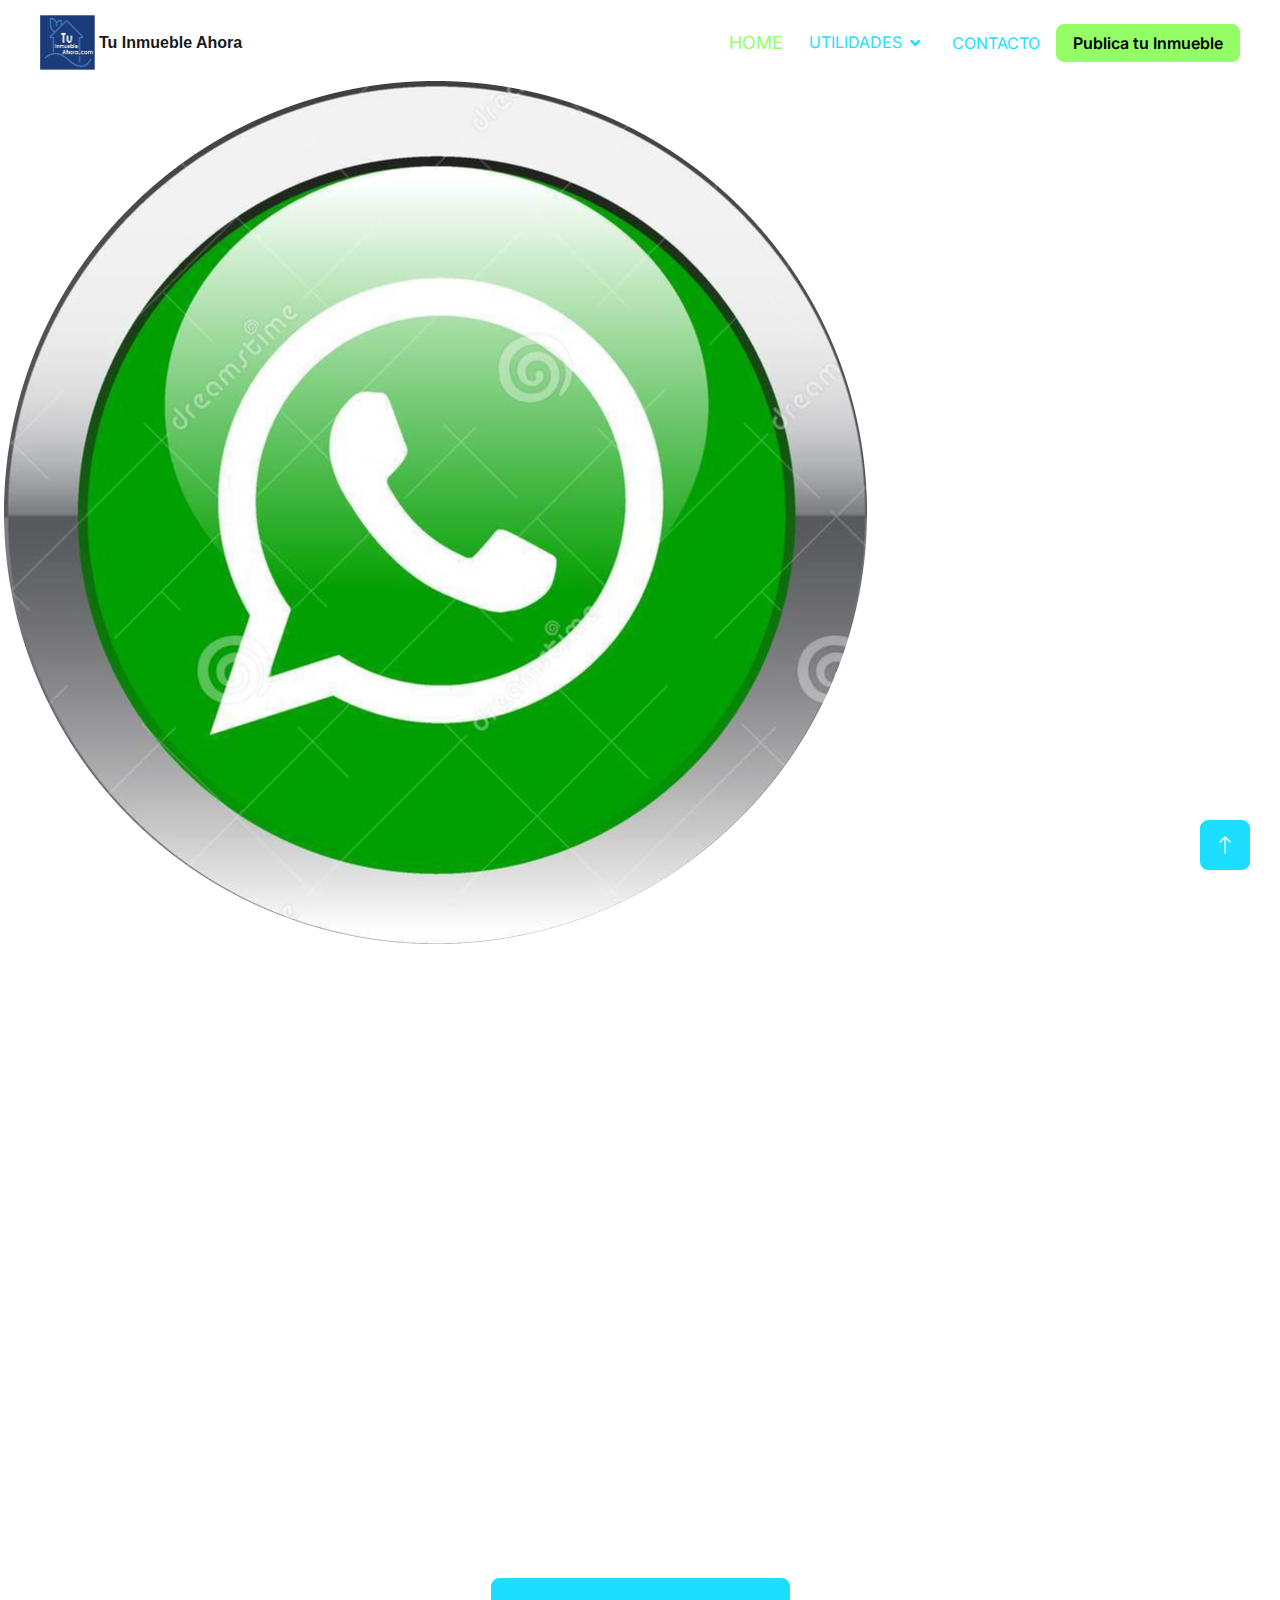
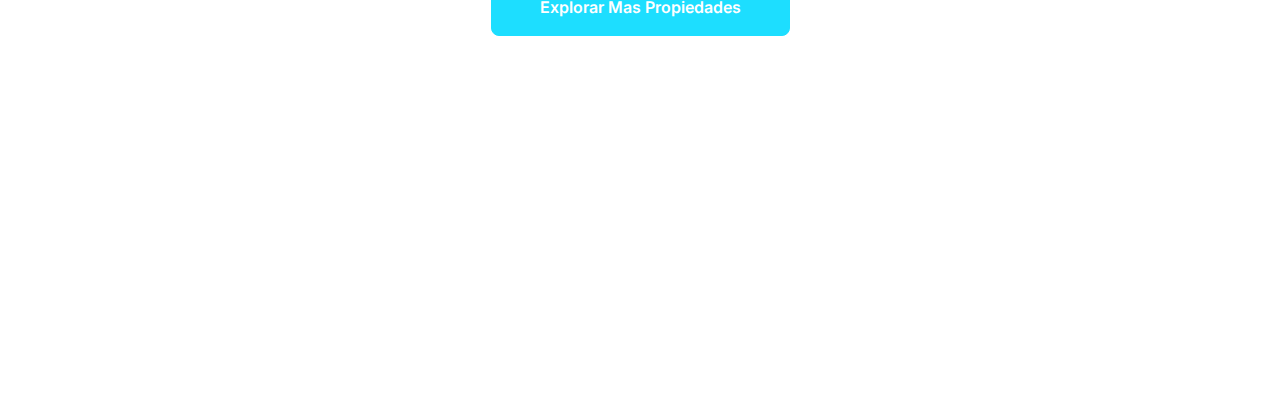
<file: bodegas.html>
<!DOCTYPE html>
<html lang="es">  <!-- Código de Idioma Español -->

<head>
    <meta charset="utf-8">
    <title>Venta y Arriendo de Inmuebles en Sincelejo - TuInmuebleAhoraSincelejo</title>
    <meta name="viewport" content="width=device-width, initial-scale=1.0">
    <meta name="format-detection" content="telephone=no">
    <meta name="keywords"
        content="Venta y Arriendo de Casas en Sincelejo, Arriendo de locales comerciales, Arriendo de Oficinas, Arriendo de Bodegas, Venta de Lotes en Sincelejo">
    <meta name="description"
        content="Venta y Arriendo de Casas en Sincelejo, Arriendo de locales comerciales, Arriendo de Oficinas, Arriendo de Bodegas, Venta de Lotes en Sincelejo">
    <meta name="robots" content="index, follow">
    <meta property="og:site_name" content="https://tuinmuebleahorasincelejo.com">
    <meta property="og:type" content="website">
    <meta property="og:title" content=" TuInmuebleAhoraSincelejo ">
    <meta property="og:locale" content="es_LA">
    <meta property="og:title" content="Venta y Arriendo de Inmuebles en Sincelejo | Tu Inmueble Ahora Sincelejo">
    <meta property="og:description"
        content="casa en venta y arriendo, apartamento en venta y arriendo, locales en venta y arriendo, lotes y terrenos en venta y arriendo búsqueda de casa, vender casa, comprar casa, búsqueda de lote y terreno, búsqueda de apartamento, búsqueda de bodega, Tu Inmueble Ahora Sincelejo">
    <meta property="og:url" content="https://tuinmuebleahorasincelejo.com/">
    <meta name="Audience" content="All">

    

    <script async src="https://pagead2.googlesyndication.com/pagead/js/adsbygoogle.js?client=ca-pub-3196299619563199"
        crossorigin="anonymous"></script>

    <!-- Google Web Fonts -->
    <link rel="preload" as="font">
    <link rel="preconnect" href="https://fonts.googleapis.com">
    <link rel="preconnect" href="https://fonts.gstatic.com" crossorigin>
    <link href="https://fonts.googleapis.com/css2?family=Heebo:wght@400;500;600&family=Inter:wght@700;800&display=swap"
        rel="stylesheet">

    <!-- Icon Font Stylesheet -->
    <link href="https://cdnjs.cloudflare.com/ajax/libs/font-awesome/5.10.0/css/all.min.css" rel="stylesheet">
    <link href="https://cdn.jsdelivr.net/npm/bootstrap-icons@1.4.1/font/bootstrap-icons.css" rel="stylesheet">

    <!-- Libraries Stylesheet -->
    <link href="lib/animate/animate.min.css" rel="stylesheet">
    <link href="lib/owlcarousel/assets/owl.carousel.min.css" rel="stylesheet">

    <!-- Customized Bootstrap Stylesheet -->
    <link rel="stylesheet" href="normalize.css" />
    <link href="css/bootstrap.min.css" rel="stylesheet">

    <!-- Template Stylesheet -->
    <link href="css/style.css" rel="stylesheet">
    <!-- Template Stylesheet -->

    <!-- Apple Touc Icon -->
    <link rel="icon" href="img/favicon.png">
    <!-- Apple Touc Icon -->

    <!-- Canonical start -->
    <link rel="canonical" href="https://www.tuinmuebleahorasincelejo.com/" />
    <!-- Canonical end -->

</head>

<!-- Google tag (gtag.js) -->
<script async src="https://www.googletagmanager.com/gtag/js?id=G-TGCQY36LEN"></script>
<script>
    window.dataLayer = window.dataLayer || [];
    function gtag() { dataLayer.push(arguments); }
    gtag('js', new Date());

    gtag('config', 'G-TGCQY36LEN');
</script>
<!-- Google tag (gtag.js) -->

<body>
    <div class="container-xxl bg-white p-1">
        <!-- Spinner Start -->
        <div id="spinner"
            class="show bg-white position-fixed translate-middle w-100 vh-100 top-50 start-50 d-flex align-items-center justify-content-center">
            <div class="spinner-border text-primary" style="width: 3rem; height: 3rem;" role="status">
                <span class="sr-only">Cargando...</span>
            </div>
        </div>
        <!-- Spinner End -->


        <!-- Navbar Start -->
        <div class="container-fluid nav-bar bg-transparent">
            <nav class="navbar navbar-expand-lg bg-white navbar-light py-0 px-4">
                <a href="index.html" class="navbar-brand d-flex align-items-center text-center">
                    <div>
                        <img class="img-fluid" src="img/icon-deal.webp" alt="Icon" style="width: 55px; height: 55px;">
                    </div>
                    <h6 class="m-1 text-blue">Tu Inmueble Ahora</h6>
                </a>
                <button type="button" class="navbar-toggler" data-bs-toggle="collapse" data-bs-target="#navbarCollapse">
                    <span class="navbar-toggler-icon"></span>
                </button>
                <div class="collapse navbar-collapse" id="navbarCollapse">
                    <div class="navbar-nav ms-auto">
                        <a href="index.html" class="nav-item nav-link active">HOME</a>
                    </div>
                    <div class="nav-item dropdown">
                        <a href="#" class="nav-link dropdown-toggle" data-bs-toggle="dropdown">UTILIDADES</a>
                        <div class="dropdown-menu rounded-0 m-0">
                            <a href="indicecostos.html" class="dropdown-item">Indice de Costos</a>
                            <a href="directoriomaestros.html" class="dropdown-item">Directorio de Maestros</a>
                        </div>
                    </div>
                    <a href="contacto.html" class="nav-item nav-link">CONTACTO</a>
                    <a href="https://wa.me/573207454744?text=Hola!%20Estoy%20interesado%20en%20tu%20servicio'"
                        class="btn btn-secondary px-3 d-none d-lg-flex">Publica tu Inmueble</a>
                </div>
            </nav>
        </div>
        <!-- Navbar End -->

        <!-- Watshap Start-->
        <img class="btn-whatsapp" src="img/flaticonwattshap.png"
            onclick="window.location.href='https://wa.me/573207454744?text=Hola!%20Estoy%20interesado%20en%20tu%20servicio'">
        <!-- Watshap End  -->

        <!-- lista de Propiedades Start -->
        <div class="container-xxl py-3">
            <div class="container">

            </div>
            <div class="text-center mx-auto mb-3 wow fadeInUp" data-wow-delay="0.1s" style="max-width: 600px;">
                <h3 class="text-primary"></span>Bodegas en Venta y Arriendo</h3>
            </div>

            <!-- Listado de bodegas Inicio -->
            <div class="tab-content">
                <div id="tab-1" class="tab-pane fade show p-0 active">
                    <div class="row g-4">

                        <div class="col-lg-4 col-md-6 wow fadeInUp" data-wow-delay="0.1s">
                            <div class="property-item rounded overflow-hidden">
                                <div class="position-relative overflow-hidden">
                                    <a href="img Inmuebles Pub Sincelejo/010 Bodega Parque Industrial/02.webp"><img
                                            class="img-fluid"
                                            src="img Inmuebles Pub Sincelejo/010 Bodega Parque Industrial/01.webp"
                                            alt="bodega"></a>
                                    <div
                                        class="bg-secondary rounded text-white position-absolute start-0 top-0 m-4 py-1 px-3">
                                        En Arriendo</div>
                                    <div
                                        class="bg-white rounded-top text-dark position-absolute start-0 bottom-0 mx-4 pt-1 px-3">
                                        Usado</div>
                                </div>
                                <div class="p-4 pb-0">
                                    <h5 class="text-primary mb-3">Parque Industrial y Comercial</h5>
                                    <a class="d-block h5 mb-2" href="bodegas.html">Bodega con Oficinas</a>
                                    <p><i class="fa fa-map-marker-alt text-primary me-2"></i> Latitud: 9°16'20.88"N
                                        Longitud: 75°24'26.30"O
                                    </p>
                                    <p><i class="fa fa-map-marker-alt text-primary me-2"></i>Sincelejo.
                                    </p>
                                    <p><i class="fa fa-phone-alt text-primary me-2"></i>Tel. 3128284509</p>
                                </div>
                                <div class="d-flex border-top">
                                    <small class="flex-fill text-center border-end py-2"><i
                                            class="fa fa-ruler-combined text-primary me-2"></i>m2 700</small>
                                    <small class="flex-fill text-center border-end py-2"><i
                                            class="fa fa-bed text-primary me-2"></i>N.A.</small>
                                    <small class="flex-fill text-center py-2"><i
                                            class="fa fa-bath text-primary me-2"></i>N.A.</small>
                                </div>
                            </div>
                        </div>

                        <div class="col-12 text-center">
                            <a class="btn btn-primary py-3 px-5" href="">Explorar Mas Propiedades</a>
                        </div>
                    </div>
                </div>
            </div>
        </div>
        <!-- Lita de bodega END -->


        <!-- Footer Start -->
        <div class="container-fluid bg-dark text-white-50 footer pt-5 mt-5 wow fadeIn" data-wow-delay="0.1s">
            <div class="container py-1">
                <div class="row g-5">
                    <div class="col-lg-3 col-md-6">
                        <h5 class="text-white mb-4">Contactenos</h5>
                        <p class="mb-2"><i class="fa fa-map-marker-alt me-3"></i>Sincelejo, Sucre, Col</p>
                        <p class="mb-2"><i class="fa fa-phone-alt me-3"></i>+57 320 7454744</p>
                        <p class="mb-2"><i class="fa fa-envelope me-3"></i>tuinmueblesincelejo@gmail.com</p>
                        <div class="d-flex pt-2">
                            <a class="btn btn-outline-light btn-social"
                                href="https://www.facebook.com/tuinmueblesincelejo"><i
                                    class="fab fa-facebook-f"></i></a>
                            <a class="btn btn-outline-light btn-social"
                                href="https://www.instagram.com/tuinmueblesincelejo/?hl=es-la"><i
                                    class="fab fa-instagram"></i></a>
                        </div>
                    </div>
                    <div class="col-lg-3 col-md-6">
                        <h5 class="text-white mb-4">Politicas & Contacto</h5>
                        <a class="btn btn-link text-white-50" href="contacto.html">Contactenos</a>
                        <a class="btn btn-link text-white-50" href="2Politicadatospersonales.html">Política
                            de privacidad</a>
                        <a class="btn btn-link text-white-50" href="1Terminos.html">Terminos & Condiciones</a>
                    </div>
                    <div class="col-lg-3 col-md-6">
                        <h5 class="text-white mb-4">Enlace de Colaboradores</h5>
                        <div class="row g-1 pt-1">
                            <a class="btn btn-link text-white-50" href="">Fundacion FIDES</a>
                            <a class="btn btn-link text-white-50" href="">Colorin Colorado</a>
                            <a class="btn btn-link text-white-50" href="https://tucursotech.com/">TuCursoTech</a>
                        </div>
                    </div>
                    <div class="col-lg-3 col-md-6">
                        <h5 class="text-white mb-4">Boletin Informativo</h5>
                        <p>Suscribase a Nuestro Boletion informativo</p>
                        <div class="position-relative mx-auto" style="max-width: 400px;">
                            <input class="form-control bg-transparent w-100 py-3 ps-4 pe-5" type="text"
                                placeholder="Su Email">
                            <button type="button"
                                class="btn btn-primary py-2 position-absolute top-0 end-0 mt-2 me-2">Enviar</button>
                        </div>
                    </div>
                </div>
            </div>
            <div class="container">
                <div class="copyright">
                    <div class="row">
                        <div class="col-md-6 text-center text-md-start mb-3 mb-md-0">
                            &copy; <a class="border-bottom" href="#">. </a>.

                            <!--/*** creditos ***/-->
                            Designed By <a class="border-bottom" href="">HBO Consulting</a>
                        </div>
                    </div>
                </div>
            </div>
        </div>
        <!-- Footer End -->

        <!-- Back to Top -->
        <a href="index.html" class="btn btn-lg btn-primary btn-lg-square back-to-top"><i class="bi bi-arrow-up"></i></a>
    </div>

    <!-- JavaScript Libraries -->
    <script src="https://code.jquery.com/jquery-3.4.1.min.js"></script>
    <script src="https://cdn.jsdelivr.net/npm/bootstrap@5.0.0/dist/js/bootstrap.bundle.min.js"></script>
    <script src="lib/wow/wow.min.js"></script>
    <script src="lib/easing/easing.min.js"></script>
    <script src="lib/waypoints/waypoints.min.js"></script>
    <script src="lib/owlcarousel/owl.carousel.min.js"></script>

    <!-- Template Javascript -->
    <script src="js/main.js"></script>

</body>

</html>
</file>
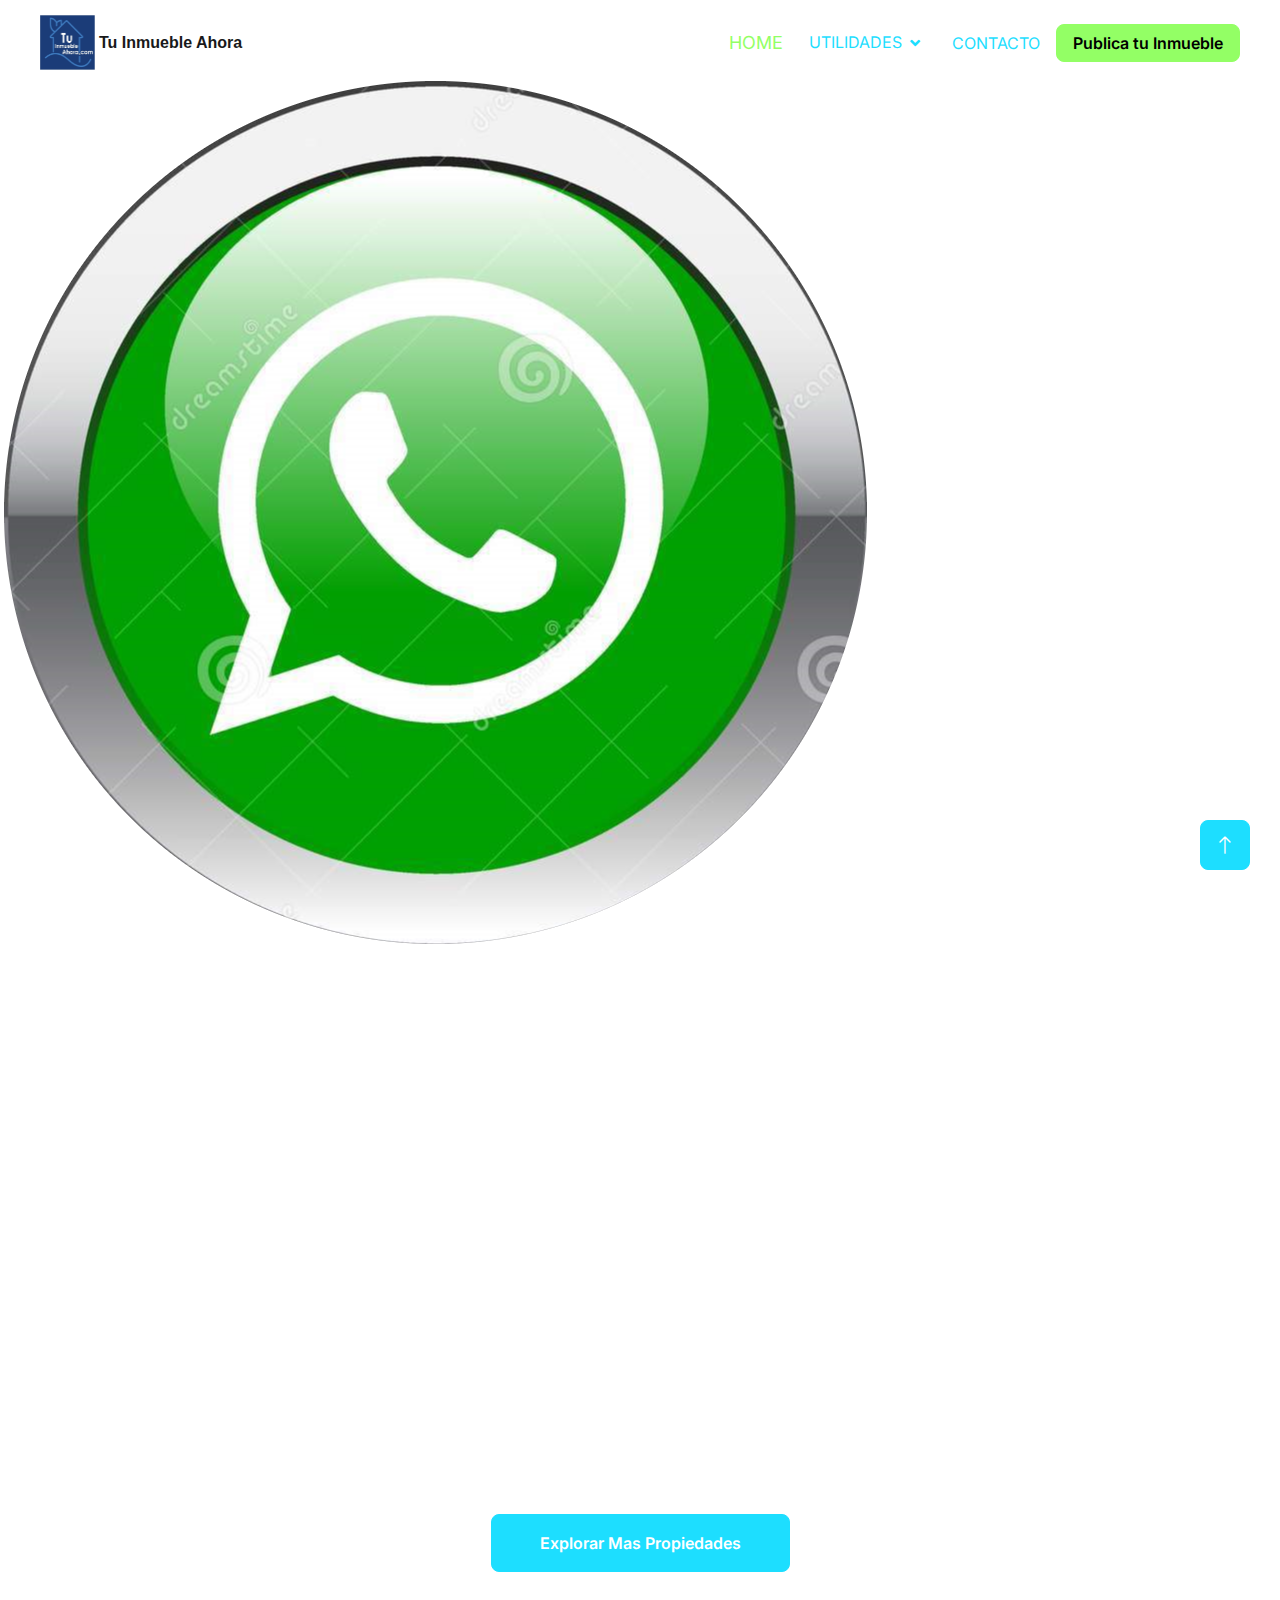
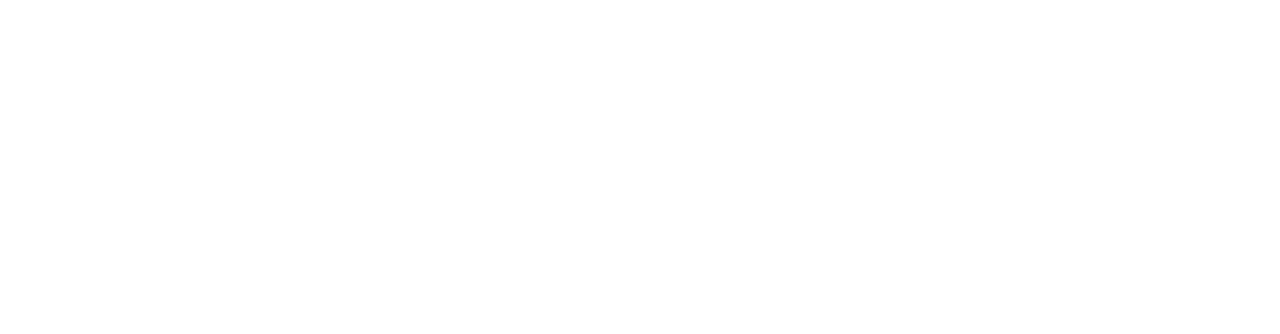
<file: casa.html>
<!DOCTYPE html>
<html lang="es">  <!-- Código de Idioma Español -->

<head>
    <meta charset="utf-8">
    <title>Venta y Arriendo de Inmuebles en Sincelejo - TuInmuebleAhoraSincelejo</title>
    <meta name="viewport" content="width=device-width, initial-scale=1.0">
    <meta name="format-detection" content="telephone=no">
    <meta name="keywords"
        content="Venta y Arriendo de Casas en Sincelejo, Arriendo de locales comerciales, Arriendo de Oficinas, Arriendo de Bodegas, Venta de Lotes en Sincelejo">
    <meta name="description"
        content="Venta y Arriendo de Casas en Sincelejo, Arriendo de locales comerciales, Arriendo de Oficinas, Arriendo de Bodegas, Venta de Lotes en Sincelejo">
    <meta name="robots" content="index, follow">
    <meta property="og:site_name" content="https://tuinmuebleahorasincelejo.com">
    <meta property="og:type" content="website">
    <meta property="og:title" content=" TuInmuebleAhoraSincelejo ">
    <meta property="og:locale" content="es_LA">
    <meta property="og:title" content="Venta y Arriendo de Inmuebles en Sincelejo | Tu Inmueble Ahora Sincelejo">
    <meta property="og:description"
        content="casa en venta y arriendo, apartamento en venta y arriendo, locales en venta y arriendo, lotes y terrenos en venta y arriendo búsqueda de casa, vender casa, comprar casa, búsqueda de lote y terreno, búsqueda de apartamento, búsqueda de bodega, Tu Inmueble Ahora Sincelejo">
    <meta property="og:url" content="https://tuinmuebleahorasincelejo.com/">
    <meta name="Audience" content="All">

    

    <script async src="https://pagead2.googlesyndication.com/pagead/js/adsbygoogle.js?client=ca-pub-3196299619563199"
        crossorigin="anonymous"></script>

    <!-- Google Web Fonts -->
    <link rel="preload" as="font">
    <link rel="preconnect" href="https://fonts.googleapis.com">
    <link rel="preconnect" href="https://fonts.gstatic.com" crossorigin>
    <link href="https://fonts.googleapis.com/css2?family=Heebo:wght@400;500;600&family=Inter:wght@700;800&display=swap"
        rel="stylesheet">

    <!-- Icon Font Stylesheet -->
    <link href="https://cdnjs.cloudflare.com/ajax/libs/font-awesome/5.10.0/css/all.min.css" rel="stylesheet">
    <link href="https://cdn.jsdelivr.net/npm/bootstrap-icons@1.4.1/font/bootstrap-icons.css" rel="stylesheet">

    <!-- Libraries Stylesheet -->
    <link href="lib/animate/animate.min.css" rel="stylesheet">
    <link href="lib/owlcarousel/assets/owl.carousel.min.css" rel="stylesheet">

    <!-- Customized Bootstrap Stylesheet -->
    <link rel="stylesheet" href="normalize.css" />
    <link href="css/bootstrap.min.css" rel="stylesheet">

    <!-- Template Stylesheet -->
    <link href="css/style.css" rel="stylesheet">
    <!-- Template Stylesheet -->

    <!-- Apple Touc Icon -->
    <link rel="icon" href="img/favicon.png">
    <!-- Apple Touc Icon -->

    <!-- Canonical start -->
    <link rel="canonical" href="https://www.tuinmuebleahorasincelejo.com/" />
    <!-- Canonical end -->

</head>

<!-- Google tag (gtag.js) -->
<script async src="https://www.googletagmanager.com/gtag/js?id=G-TGCQY36LEN"></script>
<script>
    window.dataLayer = window.dataLayer || [];
    function gtag() { dataLayer.push(arguments); }
    gtag('js', new Date());

    gtag('config', 'G-TGCQY36LEN');
</script>
<!-- Google tag (gtag.js) -->

<body>
    <div class="container-xxl bg-white p-1">
        <!-- Spinner Start -->
        <div id="spinner"
            class="show bg-white position-fixed translate-middle w-100 vh-100 top-50 start-50 d-flex align-items-center justify-content-center">
            <div class="spinner-border text-primary" style="width: 3rem; height: 3rem;" role="status">
                <span class="sr-only">Cargando...</span>
            </div>
        </div>
        <!-- Spinner End -->


        <!-- Navbar Start -->
        <div class="container-fluid nav-bar bg-transparent">
            <nav class="navbar navbar-expand-lg bg-white navbar-light py-0 px-4">
                <a href="index.html" class="navbar-brand d-flex align-items-center text-center">
                    <div>
                        <img class="img-fluid" src="img/icon-deal.webp" alt="Icon" style="width: 55px; height: 55px;">
                    </div>
                    <h6 class="m-1 text-blue">Tu Inmueble Ahora</h6>
                </a>
                <button type="button" class="navbar-toggler" data-bs-toggle="collapse" data-bs-target="#navbarCollapse">
                    <span class="navbar-toggler-icon"></span>
                </button>
                <div class="collapse navbar-collapse" id="navbarCollapse">
                    <div class="navbar-nav ms-auto">
                        <a href="index.html" class="nav-item nav-link active">HOME</a>
                    </div>
                    <div class="nav-item dropdown">
                        <a href="#" class="nav-link dropdown-toggle" data-bs-toggle="dropdown">UTILIDADES</a>
                        <div class="dropdown-menu rounded-0 m-0">
                            <a href="indicecostos.html" class="dropdown-item">Indice de Costos</a>
                            <a href="directoriomaestros.html" class="dropdown-item">Directorio de Maestros</a>
                        </div>
                    </div>
                    <a href="contacto.html" class="nav-item nav-link">CONTACTO</a>
                    <a href="https://wa.me/573207454744?text=Hola!%20Estoy%20interesado%20en%20tu%20servicio'"
                        class="btn btn-secondary px-3 d-none d-lg-flex">Publica tu Inmueble</a>
                </div>
            </nav>
        </div>
        <!-- Navbar End -->

        <!-- Watshap Start-->
        <img class="btn-whatsapp" src="img/flaticonwattshap.png"
            onclick="window.location.href='https://wa.me/573207454744?text=Hola!%20Estoy%20interesado%20en%20tu%20servicio'">
        <!-- Watshap End  -->

        <!-- lista de Propiedades Start -->
        <div class="container-xxl py-3">
            <div class="container">

            </div>
            <div class="text-center mx-auto mb-3 wow fadeInUp" data-wow-delay="0.1s" style="max-width: 600px;">
                <h3 class="text-primary"></span>Casa en Venta y Arriendo</h3>
            </div>

            <!-- Listado de casa Inicio -->
            <div class="tab-content">
                <div id="tab-1" class="tab-pane fade show p-0 active">
                    <div class="row g-4">

                        <div class="col-lg-4 col-md-6 wow fadeInUp" data-wow-delay="0.1s">
                            <div class="property-item rounded overflow-hidden">
                                <div class="position-relative overflow-hidden"></a>
                                    <a href="img Inmuebles Pub Sincelejo/014 guillermo guisays/casasantamaria2/2.webp"><img
                                            class="img-fluid"
                                            src="img Inmuebles Pub Sincelejo/014 guillermo guisays/casasantamaria2/1.webp"
                                            alt="casa">
                                        <div
                                            class="bg-secondary rounded text-white position-absolute start-0 top-0 m-4 py-1 px-3">
                                            En Venta</div>
                                        <div
                                            class="bg-white rounded-top text-dark position-absolute start-0 bottom-0 mx-4 pt-1 px-3">
                                            Usado</div>
                                </div>
                                <div class="p-4 pb-0">
                                    <h5 class="text-primary mb-3">$320.000.000</h5>
                                    <a class="d-block h5 mb-2" href="casa.html">Casa</a>
                                    <p><i class="fa fa-map-marker-alt text-primary me-2"></i>Barrio Santa Maria, Primera
                                        Calle</p>
                                    <p><i class="fa fa-phone-alt text-primary me-2"></i>Tel. 3012402955</p>
                                </div>
                                <div class="d-flex border-top">
                                    <small class="flex-fill text-center border-end py-2"><i
                                            class="fa fa-ruler-combined text-primary me-2"></i>m2 136</small>
                                    <small class="flex-fill text-center border-end py-2"><i
                                            class="fa fa-bed text-primary me-2"></i>3 Alcobas</small>
                                    <small class="flex-fill text-center py-2"><i
                                            class="fa fa-bath text-primary me-2"></i>3 Baños</small>
                                </div>
                            </div>
                        </div>

                        <div class="col-lg-4 col-md-6 wow fadeInUp" data-wow-delay="0.1s">
                            <div class="property-item rounded overflow-hidden">
                                <div class="position-relative overflow-hidden"></a>
                                    <a
                                        href="img Inmuebles Pub Sincelejo/014 guillermo guisays/casabarriosantamaria/2.webp"><img
                                            class="img-fluid"
                                            src="img Inmuebles Pub Sincelejo/014 guillermo guisays/casabarriosantamaria/1.webp"
                                            alt="casa">
                                        <div
                                            class="bg-secondary rounded text-white position-absolute start-0 top-0 m-4 py-1 px-3">
                                            En Venta</div>
                                        <div
                                            class="bg-white rounded-top text-dark position-absolute start-0 bottom-0 mx-4 pt-1 px-3">
                                            Usado</div>
                                </div>
                                <div class="p-4 pb-0">
                                    <h5 class="text-primary mb-3">$330.000.000</h5>
                                    <a class="d-block h5 mb-2" href="casa.html">Casa</a>
                                    <p><i class="fa fa-map-marker-alt text-primary me-2"></i>Barrio Santa Maria,</p>
                                    <p><i class="fa fa-phone-alt text-primary me-2"></i>Tel. 3012402955</p>
                                </div>
                                <div class="d-flex border-top">
                                    <small class="flex-fill text-center border-end py-2"><i
                                            class="fa fa-ruler-combined text-primary me-2"></i>m2 147</small>
                                    <small class="flex-fill text-center border-end py-2"><i
                                            class="fa fa-bed text-primary me-2"></i>3 Alcobas</small>
                                    <small class="flex-fill text-center py-2"><i
                                            class="fa fa-bath text-primary me-2"></i>3 Baños</small>
                                </div>
                            </div>
                        </div>

                        <div class="col-12 text-center">
                            <a class="btn btn-primary py-3 px-5" href="">Explorar Mas Propiedades</a>
                        </div>
                    </div>
                </div>
            </div>
        </div>
        <!-- Lita de Propiedades END -->


        <!-- Footer Start -->
        <div class="container-fluid bg-dark text-white-50 footer pt-5 mt-5 wow fadeIn" data-wow-delay="0.1s">
            <div class="container py-1">
                <div class="row g-5">
                    <div class="col-lg-3 col-md-6">
                        <h5 class="text-white mb-4">Contactenos</h5>
                        <p class="mb-2"><i class="fa fa-map-marker-alt me-3"></i>Sincelejo, Sucre, Col</p>
                        <p class="mb-2"><i class="fa fa-phone-alt me-3"></i>+57 320 7454744</p>
                        <p class="mb-2"><i class="fa fa-envelope me-3"></i>tuinmueblesincelejo@gmail.com</p>
                        <div class="d-flex pt-2">
                            <a class="btn btn-outline-light btn-social"
                                href="https://www.facebook.com/tuinmueblesincelejo"><i
                                    class="fab fa-facebook-f"></i></a>
                            <a class="btn btn-outline-light btn-social"
                                href="https://www.instagram.com/tuinmueblesincelejo/?hl=es-la"><i
                                    class="fab fa-instagram"></i></a>
                        </div>
                    </div>
                    <div class="col-lg-3 col-md-6">
                        <h5 class="text-white mb-4">Politicas & Contacto</h5>
                        <a class="btn btn-link text-white-50" href="contacto.html">Contactenos</a>
                        <a class="btn btn-link text-white-50" href="2Politicadatospersonales.html">Política
                            de privacidad</a>
                        <a class="btn btn-link text-white-50" href="1Terminos.html">Terminos & Condiciones</a>
                    </div>
                    <div class="col-lg-3 col-md-6">
                        <h5 class="text-white mb-4">Enlace de Colaboradores</h5>
                        <div class="row g-1 pt-1">
                            <a class="btn btn-link text-white-50" href="">Fundacion FIDES</a>
                            <a class="btn btn-link text-white-50" href="">Colorin Colorado</a>
                            <a class="btn btn-link text-white-50" href="https://tucursotech.com/">TuCursoTech</a>
                        </div>
                    </div>
                    <div class="col-lg-3 col-md-6">
                        <h5 class="text-white mb-4">Boletin Informativo</h5>
                        <p>Suscribase a Nuestro Boletion informativo</p>
                        <div class="position-relative mx-auto" style="max-width: 400px;">
                            <input class="form-control bg-transparent w-100 py-3 ps-4 pe-5" type="text"
                                placeholder="Su Email">
                            <button type="button"
                                class="btn btn-primary py-2 position-absolute top-0 end-0 mt-2 me-2">Enviar</button>
                        </div>
                    </div>
                </div>
            </div>
            <div class="container">
                <div class="copyright">
                    <div class="row">
                        <div class="col-md-6 text-center text-md-start mb-3 mb-md-0">
                            &copy; <a class="border-bottom" href="#">. </a>.

                            <!--/*** creditos ***/-->
                            Designed By <a class="border-bottom" href="">HBO Consulting</a>
                        </div>
                    </div>
                </div>
            </div>
        </div>
        <!-- Footer End -->

        <!-- Back to Top -->
        <a href="index.html" class="btn btn-lg btn-primary btn-lg-square back-to-top"><i class="bi bi-arrow-up"></i></a>
    </div>

    <!-- JavaScript Libraries -->
    <script src="https://code.jquery.com/jquery-3.4.1.min.js"></script>
    <script src="https://cdn.jsdelivr.net/npm/bootstrap@5.0.0/dist/js/bootstrap.bundle.min.js"></script>
    <script src="lib/wow/wow.min.js"></script>
    <script src="lib/easing/easing.min.js"></script>
    <script src="lib/waypoints/waypoints.min.js"></script>
    <script src="lib/owlcarousel/owl.carousel.min.js"></script>

    <!-- Template Javascript -->
    <script src="js/main.js"></script>

</body>

</html>
</file>
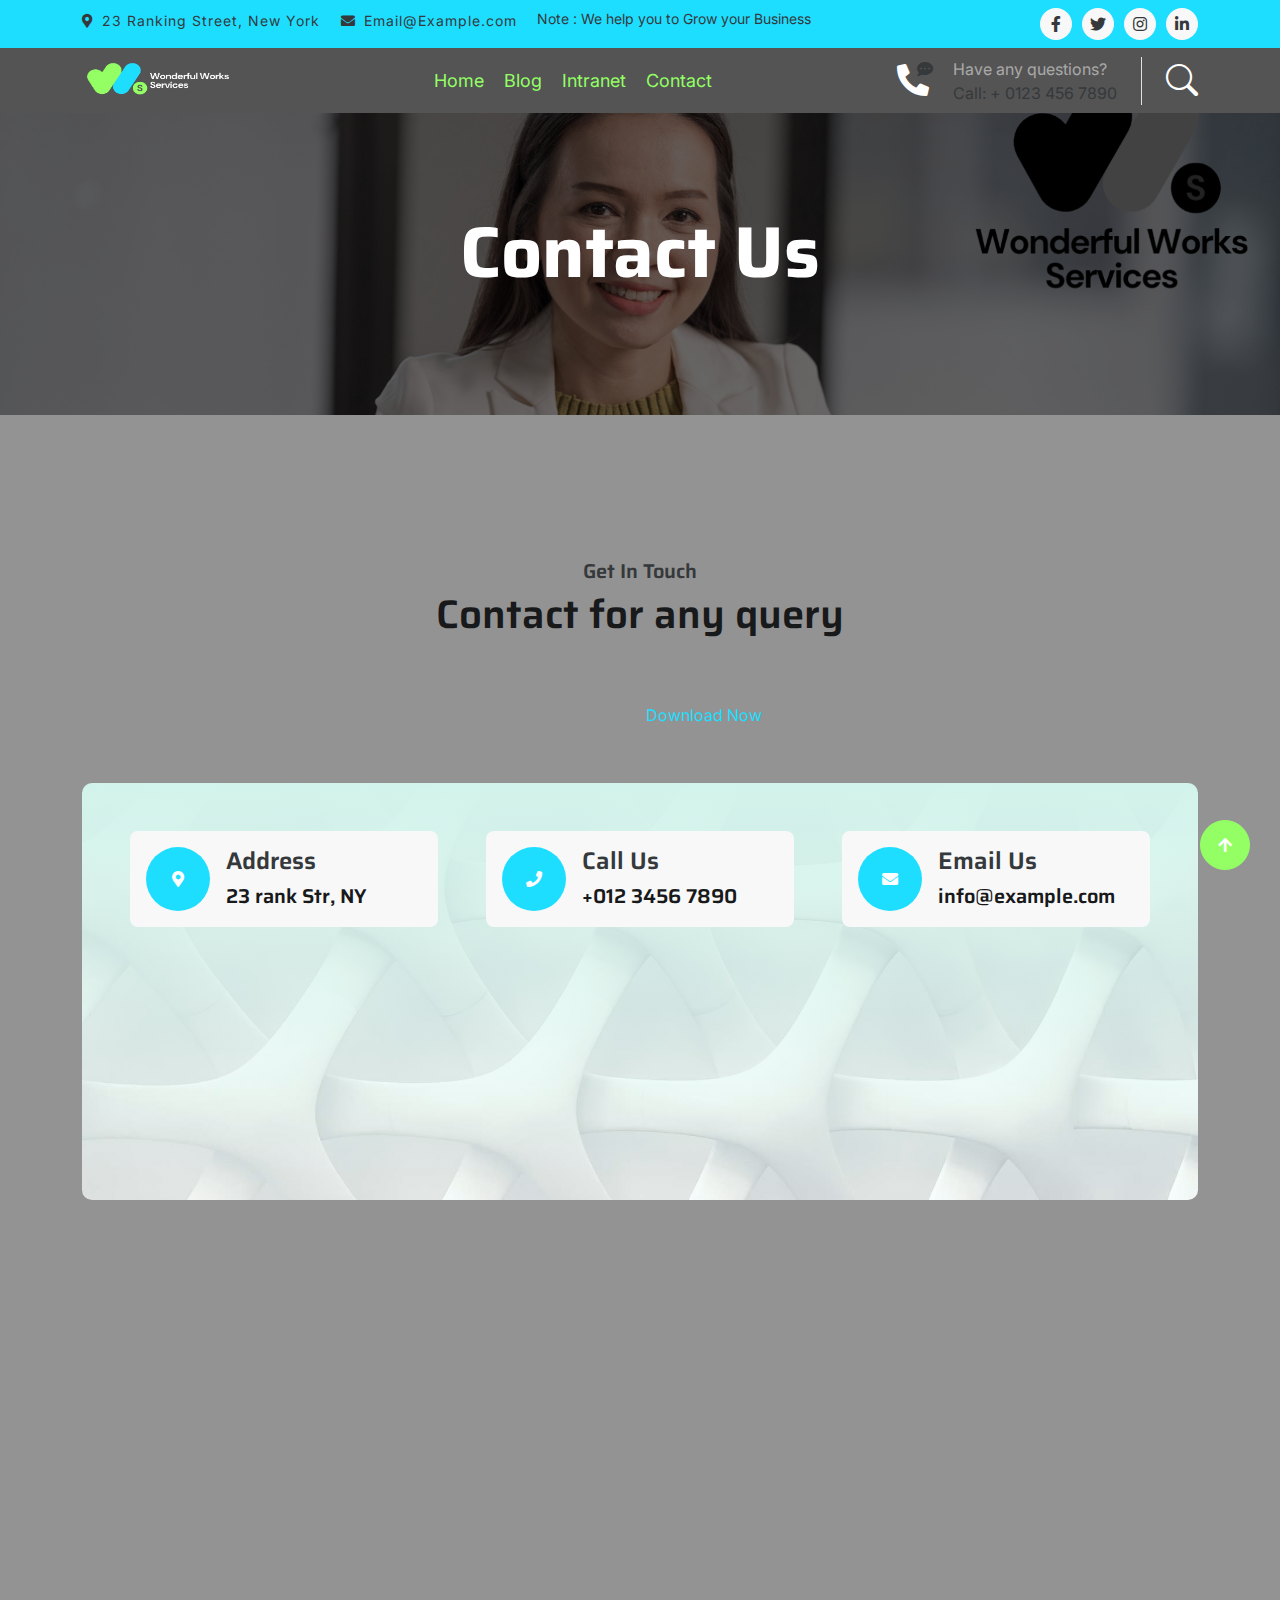
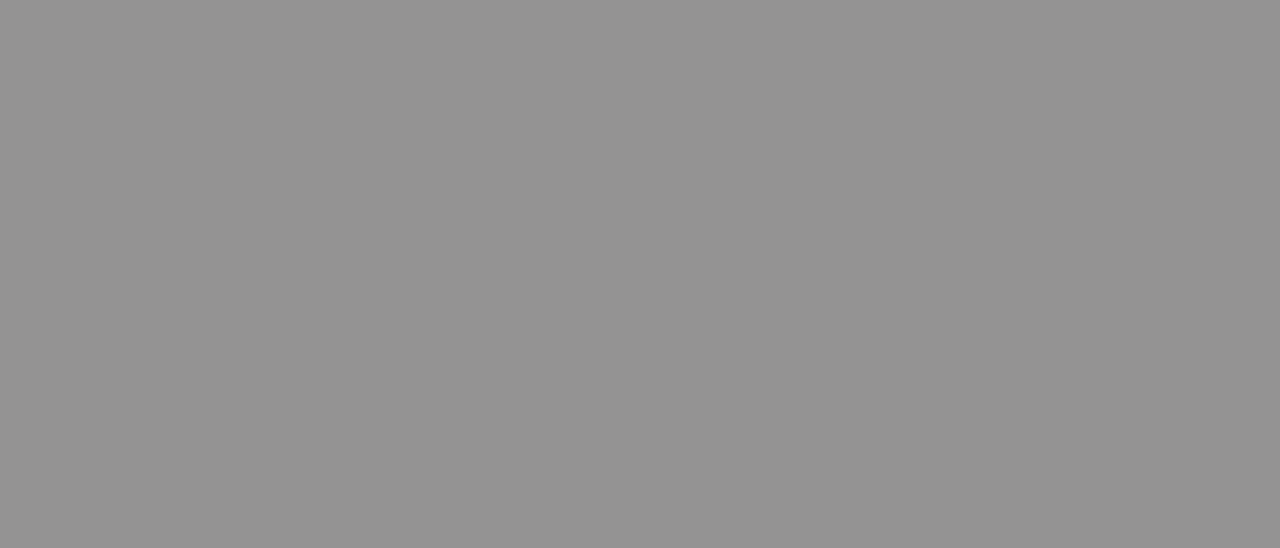
<file: contact.html>
<!DOCTYPE html>
<html lang="en">

<head>
    <!-- META START -->
    <!-- Meta Etiquetas Tittle Start -->
    <meta charset="utf-8">
    <title>Wonderful Works Services</title>
    <meta content="width=device-width, initial-scale=1.0" name="viewport">
    <meta content="" name="keywords">
    <meta content="" name="description">
    <!-- Meta Etiquetas Tittle End -->

     <!-- Meta Etiquetas Start -->
    <meta name="viewport" content="width=device-width, initial-scale=1.0">
    <meta name="format-detection" content="telephone=no">
    <meta
        content="Virtual Assistant Services"
        name="keywords">
    <meta content="Virtual Assistant Services" name="description">
    <!-- Meta Etiquetas End -->

    <!-- Meta Etiquetas SEO start -->
    <meta name="twitter:card" content="summary">
    <meta name="twitter:site" content="@Wonderful Works Services">
    <meta name="twitter:title" content="Wonderful Works Services">
    <meta name="twitter:description"
        content="Virtual Assistant Services">
    <meta name="robots" content="index, follow">
    <meta name="Audience" content="All">

    <meta property="og:site_name" content="Wonderful Works Services">
    <meta property="og:type" content="website">
    <meta property="og:title" content="Wonderful Works Services">
    <meta property="og:locale" content="en">
    <meta property="og:title" content="Wonderful Works Services">
    <meta property="og:description"
        content="Virtual Assistant Services">
    <meta property="og:url" content="https://wonderfulworkswervices.com/">
    <!-- Meta Etiquetas SEO End -->

    <!-- Favicon start -->
    <link href="img/favicon.ico.ico" rel="icon">
    <!-- Favicon End -->

    <!-- Apple Touc Icon Strat -->
    <link rel="icon" href="img/favicon.ico.ico">
    <!-- Apple Touc Icon End -->

    <!-- Canonical start -->
    <link rel="canonical" href="https://wonderfulworkswervices.com/" />
    <!-- Canonical End -->
     <!-- META END -->

    <!-- Google Web Fonts -->
    <link rel="preconnect" href="https://fonts.googleapis.com">
    <link rel="preconnect" href="https://fonts.gstatic.com" crossorigin>
    <link
        href="https://fonts.googleapis.com/css2?family=Inter:wght@400;500;600&family=Saira:wght@500;600;700&display=swap"
        rel="stylesheet">

    <!-- Icon Font Stylesheet -->
    <link href="https://cdnjs.cloudflare.com/ajax/libs/font-awesome/5.10.0/css/all.min.css" rel="stylesheet">
    <link href="https://cdn.jsdelivr.net/npm/bootstrap-icons@1.4.1/font/bootstrap-icons.css" rel="stylesheet">

    <!-- Libraries Stylesheet -->
    <link href="lib/animate/animate.min.css" rel="stylesheet">
    <link href="lib/owlcarousel/assets/owl.carousel.min.css" rel="stylesheet">

    <!-- Customized Bootstrap Stylesheet -->
    <link href="css/bootstrap.min.css" rel="stylesheet">

    <!-- Template Stylesheet -->
    <link href="css/style.css" rel="stylesheet">
</head>

<body>
    <!-- Spinner Start -->
    <div id="spinner"
        class="show position-fixed translate-middle w-100 vh-100 top-50 start-50 d-flex align-items-center justify-content-center">
        <div class="spinner-grow text-primary" role="status"></div>
    </div>
    <!-- Spinner End -->

    <!-- Topbar Start -->
    <div class="container-fluid bg-dark py-2 d-none d-md-flex">
        <div class="container">
            <div class="d-flex justify-content-between topbar">
                <div class="top-info">
                    <small class="me-3 text-dark"><a href="#"><i
                                class="fas fa-map-marker-alt me-2 text-dark"></i></a>23 Ranking Street, New
                        York</small>
                    <small class="me-3 text-dark"><a href="#"><i
                                class="fas fa-envelope me-2 text-dark"></i></a>Email@Example.com</small>
                </div>
                <div id="note" class="text-dark d-none d-xl-flex"><small>Note : We help you to Grow your
                        Business</small></div>
                <div class="top-link">
                    <a href="" class="bg-light nav-fill btn btn-sm-square rounded-circle"><i
                            class="fab fa-facebook-f text-primary"></i></a>
                    <a href="" class="bg-light nav-fill btn btn-sm-square rounded-circle"><i
                            class="fab fa-twitter text-primary"></i></a>
                    <a href="" class="bg-light nav-fill btn btn-sm-square rounded-circle"><i
                            class="fab fa-instagram text-primary"></i></a>
                    <a href="" class="bg-light nav-fill btn btn-sm-square rounded-circle me-0"><i
                            class="fab fa-linkedin-in text-primary"></i></a>
                </div>
            </div>
        </div>
    </div>
    <!-- Topbar End -->

    <!-- Navbar Start -->
    <div class="container-fluid bg-primary">
        <div class="container">
            <nav class="navbar navbar-dark navbar-expand-lg py-0">
                <a href="index.html" class="navbar-brand">
                    <div>
                        <img class="img-fluid" src="img/logo.png" alt="Icon"
                            style="width: 150px; height: 55px;">
                    </div>
                </a>
                <button type="button" class="navbar-toggler me-0" data-bs-toggle="collapse"
                    data-bs-target="#navbarCollapse">
                    <span class="navbar-toggler-icon"></span>
                </button>
                <div class="collapse navbar-collapse bg-transparent" id="navbarCollapse">
                    <div class="navbar-nav ms-auto mx-xl-auto p-0">
                        <a href="index.html" class="nav-item nav-link active text-secondary">Home</a>
                        <a href="blog.html" class="nav-item nav-link active text-secondary">Blog</a>
                        <a href="intranet.html" class="nav-item nav-link active text-secondary">Intranet</a>
                        <a href="contact.html" class="nav-item nav-link active text-secondary">Contact</a>
                    </div>
                </div>
                <div class="d-none d-xl-flex flex-shirink-0">
                    <div id="phone-tada" class="d-flex align-items-center justify-content-center me-4">
                        <a href="" class="position-relative animated tada infinite">
                            <i class="fa fa-phone-alt text-white fa-2x"></i>
                            <div class="position-absolute" style="top: -7px; left: 20px;">
                                <span><i class="fa fa-comment-dots text-secondary"></i></span>
                            </div>
                        </a>
                    </div>
                    <div class="d-flex flex-column pe-4 border-end">
                        <span class="text-white-50">Have any questions?</span>
                        <span class="text-secondary">Call: + 0123 456 7890</span>
                    </div>
                    <div class="d-flex align-items-center justify-content-center ms-4 ">
                        <a href="#"><i class="bi bi-search text-white fa-2x"></i> </a>
                    </div>
                </div>
            </nav>
        </div>
    </div>
    <!-- Navbar End -->

        
        <!-- Page Header Start -->
        <div class="container-fluid page-header py-5">
            <div class="container text-center py-5">
                <h1 class="display-2 text-white mb-4 animated slideInDown">Contact Us</h1>
                <nav aria-label="breadcrumb animated slideInDown">
                </nav>
            </div>
        </div>
        <!-- Page Header End -->

        <!-- Contact Start -->
        <div class="container-fluid py-5 mt-5">
            <div class="container py-5">
                <div class="text-center mx-auto pb-5 wow fadeIn" data-wow-delay=".3s" style="max-width: 600px;">
                    <h5 class="text-primary">Get In Touch</h5>
                    <h1 class="mb-3">Contact for any query</h1>
                    <p class="mb-2">The contact form is currently inactive. Get a functional and working contact form with Ajax & PHP in a few minutes. Just copy and paste the files, add a little code and you're done. <a href="https://htmlcodex.com/contact-form">Download Now</a>.</p>
                </div>
                <div class="contact-detail position-relative p-5">
                    <div class="row g-5 mb-5 justify-content-center">
                        <div class="col-xl-4 col-lg-6 wow fadeIn" data-wow-delay=".3s">
                            <div class="d-flex bg-light p-3 rounded">
                                <div class="flex-shrink-0 btn-square bg-secondary rounded-circle" style="width: 64px; height: 64px;">
                                    <i class="fas fa-map-marker-alt text-white"></i>
                                </div>
                                <div class="ms-3">
                                    <h4 class="text-primary">Address</h4>
                                    <a href="https://goo.gl/maps/Zd4BCynmTb98ivUJ6" target="_blank" class="h5">23 rank Str, NY</a>
                                </div>
                            </div>
                        </div>
                        <div class="col-xl-4 col-lg-6 wow fadeIn" data-wow-delay=".5s">
                            <div class="d-flex bg-light p-3 rounded">
                                <div class="flex-shrink-0 btn-square bg-secondary rounded-circle" style="width: 64px; height: 64px;">
                                    <i class="fa fa-phone text-white"></i>
                                </div>
                                <div class="ms-3">
                                    <h4 class="text-primary">Call Us</h4>
                                    <a class="h5" href="tel:+0123456789" target="_blank">+012 3456 7890</a>
                                </div>
                            </div>
                        </div>
                        <div class="col-xl-4 col-lg-6 wow fadeIn" data-wow-delay=".7s">
                            <div class="d-flex bg-light p-3 rounded">
                                <div class="flex-shrink-0 btn-square bg-secondary rounded-circle" style="width: 64px; height: 64px;">
                                    <i class="fa fa-envelope text-white"></i>
                                </div>
                                <div class="ms-3">
                                    <h4 class="text-primary">Email Us</h4>
                                    <a class="h5" href="mailto:info@example.com" target="_blank">info@example.com</a>
                                </div>
                            </div>
                        </div>
                    </div>
                    <div class="row g-5">
                        <div class="col-lg-6 wow fadeIn" data-wow-delay=".3s">
                            <div class="p-5 h-100 rounded contact-map">
                                <iframe class="rounded w-100 h-100" src="https://www.google.com/maps/embed?pb=!1m18!1m12!1m3!1d3025.4710403339755!2d-73.82241512404069!3d40.685622471397615!2m3!1f0!2f0!3f0!3m2!1i1024!2i768!4f13.1!3m3!1m2!1s0x89c26749046ee14f%3A0xea672968476d962c!2s123rd%20St%2C%20Queens%2C%20NY%2C%20USA!5e0!3m2!1sen!2sbd!4v1686493221834!5m2!1sen!2sbd" style="border:0;" allowfullscreen="" loading="lazy" referrerpolicy="no-referrer-when-downgrade"></iframe>
                            </div>
                        </div>
                        <div class="col-lg-6 wow fadeIn" data-wow-delay=".5s">
                            <div class="p-5 rounded contact-form">
                                <div class="mb-4">
                                    <input type="text" class="form-control border-0 py-3" placeholder="Your Name">
                                </div>
                                <div class="mb-4">
                                    <input type="email" class="form-control border-0 py-3" placeholder="Your Email">
                                </div>
                                <div class="mb-4">
                                    <input type="text" class="form-control border-0 py-3" placeholder="Project">
                                </div>
                                <div class="mb-4">
                                    <textarea class="w-100 form-control border-0 py-3" rows="6" cols="10" placeholder="Message"></textarea>
                                </div>
                                <div class="text-start">
                                    <button class="btn bg-primary text-white py-3 px-5" type="button">Send Message</button>
                                </div>
                            </div>
                        </div>
                    </div>
                </div>
            </div> 
        </div>
        <!-- Contact End -->


        <!-- Footer Start -->
    <div class="container-fluid footer bg-dark wow fadeIn" data-wow-delay=".3s">
        <div class="container pt-5 pb-4">
            <div class="row g-5">
                <div class="col-lg-3 col-md-6">
                    <a href="index.html">
                        <h3 class="text-black fw-bold d-block">Wonderful Works<span class="text-black"> Services</span>
                        </h3>
                    </a>
                    <p class="mt-4 text-black">Lorem ipsum dolor sit amet consectetur adipisicing elit. Soluta facere
                        delectus qui placeat inventore consectetur repellendus optio debitis.</p>
                    <div class="d-flex hightech-link">
                        <a href="" class="btn-light nav-fill btn btn-square rounded-circle me-2"><i
                                class="fab fa-facebook-f text-primary"></i></a>
                        <a href="" class="btn-light nav-fill btn btn-square rounded-circle me-2"><i
                                class="fab fa-twitter text-primary"></i></a>
                        <a href="" class="btn-light nav-fill btn btn-square rounded-circle me-2"><i
                                class="fab fa-instagram text-primary"></i></a>
                        <a href="" class="btn-light nav-fill btn btn-square rounded-circle me-0"><i
                                class="fab fa-linkedin-in text-primary"></i></a>
                    </div>
                </div>
                <div class="col-lg-3 col-md-6">
                    <a href="#" class="h3 text-dark">Short Link</a>
                    <div class="mt-4 d-flex flex-column short-link">
                        <a href="" class="text-dark"><i class="fas fa-angle-right text-dark me-2"></i>About us</a>
                        <a href="" class="text-dark"><i class="fas fa-angle-right text-dark me-2"></i>Contact
                            us</a>
                        <a href="" class="text-dark"><i class="fas fa-angle-right text-dark me-2"></i>Our
                            Services</a>
                        <a href="" class="text-dark"><i class="fas fa-angle-right text-dark me-2"></i>Our
                            Projects</a>
                        <a href="" class="text-dark"><i class="fas fa-angle-right text-dark me-2"></i>Latest
                            Blog</a>
                    </div>
                </div>
                <div class="col-lg-3 col-md-6">
                    <a href="#" class="h3 text-dark">Help Link</a>
                    <div class="mt-4 d-flex flex-column help-link">
                        <a href="" class="text-dark"><i class="fas fa-angle-right text-dark me-2"></i>Terms Of
                            use</a>
                        <a href="" class="text-dark"><i class="fas fa-angle-right text-dark me-2"></i>Privacy
                            Policy</a>
                        <a href="" class="text-dark"><i class="fas fa-angle-right text-dark me-2"></i>Helps</a>
                        <a href="" class="text-dark"><i class="fas fa-angle-right text-dark me-2"></i>FQAs</a>
                        <a href="" class="text-dark"><i class="fas fa-angle-right text-dark me-2"></i>Contact</a>
                    </div>
                </div>
                <div class="col-lg-3 col-md-6">
                    <a href="#" class="h3 text-dark">Contact Us</a>
                    <div class="text-white mt-4 d-flex flex-column contact-link">
                        <a href="#" class="pb-3 text-dark border-bottom border-primary"><i
                                class="fas fa-map-marker-alt text-dark me-2"></i> 123 Street, New York, USA</a>
                        <a href="#" class="py-3 text-dark border-bottom border-primary"><i
                                class="fas fa-phone-alt text-dark me-2"></i> +123 456 7890</a>
                        <a href="#" class="py-3 text-dark border-bottom border-primary"><i
                                class="fas fa-envelope text- me-2"></i> info@exmple.con</a>
                    </div>
                </div>
            </div>
            <hr class="text-light mt-5 mb-4">
            <div class="row">
                <div class="col-md-6 text-center text-md-start">
                    <span class="text-dark"><a href="#" class="text-dark"><i
                                class="fas fa-copyright text-dark me-2"></i>Wonderful Works Services</a>, All right
                        reserved.</span>
                </div>
                <div class="col-md-6 text-center text-md-end">
                    <span class="text-dark">Designed By<a href="https://htmlcodex.com" class="text-dark"> HBO
                            CONSULTING</a></span>
                </div>
            </div>
        </div>
    </div>
    <!-- Footer End -->


    <!-- Back to Top -->
    <a href="#" class="btn btn-secondary btn-square rounded-circle back-to-top"><i
            class="fa fa-arrow-up text-white"></i></a>


    <!-- JavaScript Libraries -->
    <script src="https://ajax.googleapis.com/ajax/libs/jquery/3.6.4/jquery.min.js"></script>
    <script src="https://cdn.jsdelivr.net/npm/bootstrap@5.0.0/dist/js/bootstrap.bundle.min.js"></script>
    <script src="lib/wow/wow.min.js"></script>
    <script src="lib/easing/easing.min.js"></script>
    <script src="lib/waypoints/waypoints.min.js"></script>
    <script src="lib/owlcarousel/owl.carousel.min.js"></script>

    <!-- Template Javascript -->
    <script src="js/main.js"></script>
</body>

</html>
</file>
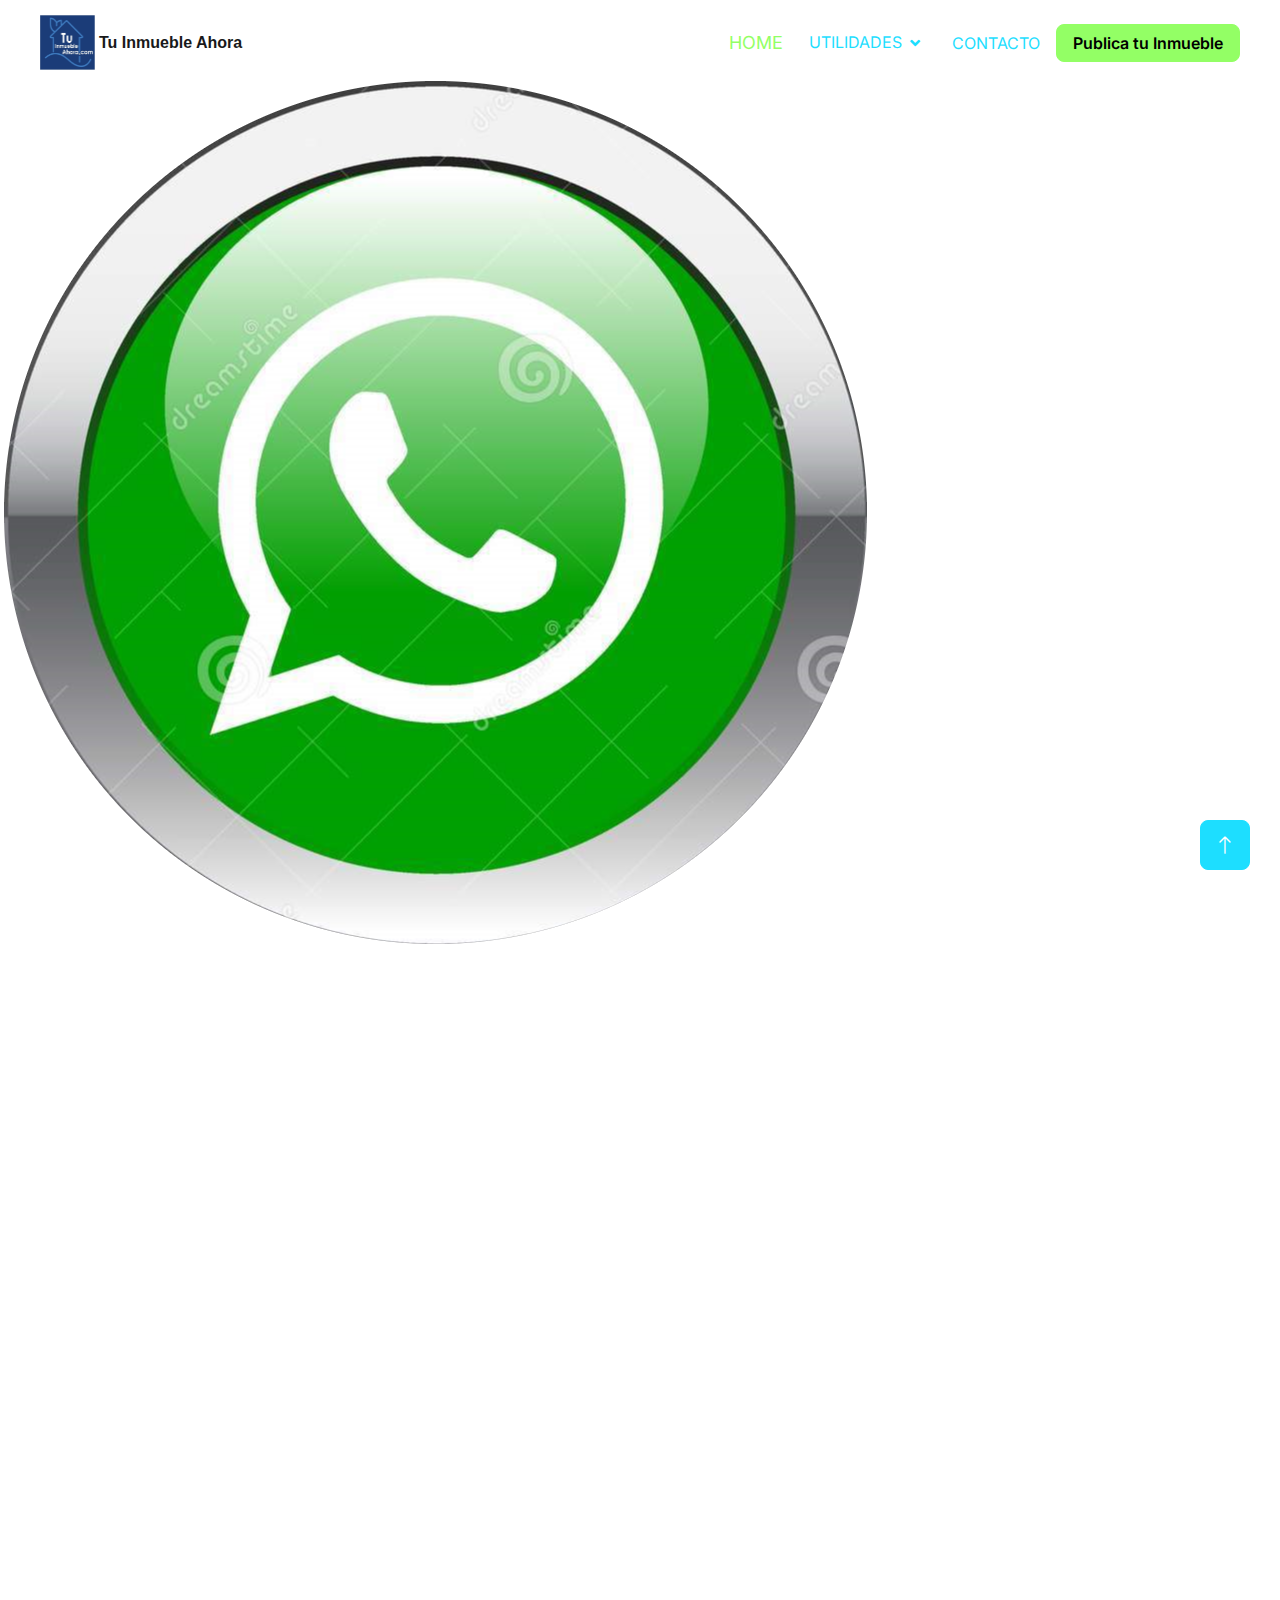
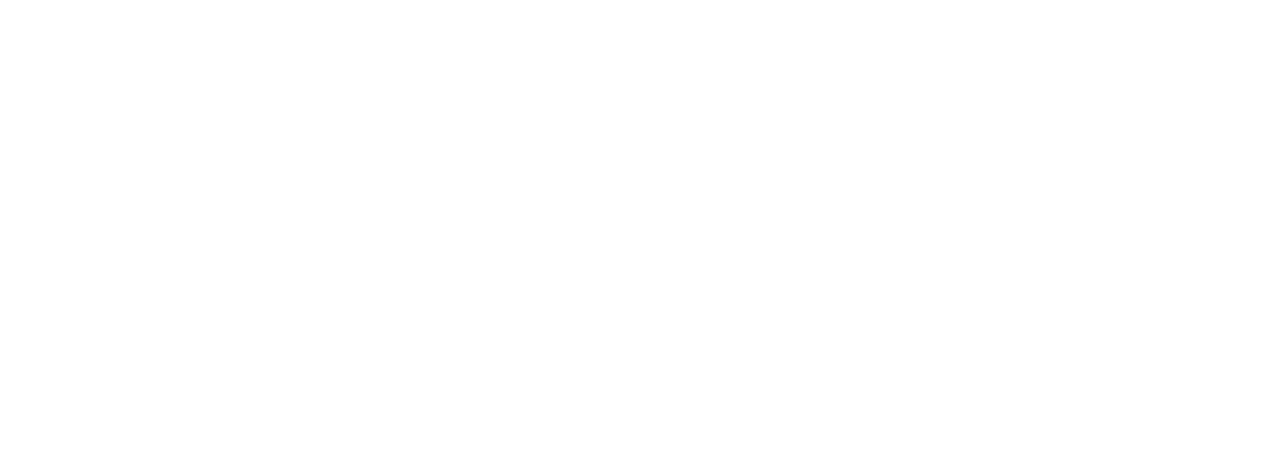
<file: contacto.html>
<!DOCTYPE html>
<html lang="es">  <!-- Código de Idioma Español -->

<head>
    <meta charset="utf-8">
    <title>Venta y Arriendo de Inmuebles en Sincelejo - TuInmuebleAhoraSincelejo</title>
    <meta name="viewport" content="width=device-width, initial-scale=1.0">
    <meta name="format-detection" content="telephone=no">
    <meta name="keywords"
        content="Venta y Arriendo de Casas en Sincelejo, Arriendo de locales comerciales, Arriendo de Oficinas, Arriendo de Bodegas, Venta de Lotes en Sincelejo">
    <meta name="description"
        content="Venta y Arriendo de Casas en Sincelejo, Arriendo de locales comerciales, Arriendo de Oficinas, Arriendo de Bodegas, Venta de Lotes en Sincelejo">
    <meta name="robots" content="index, follow">
    <meta property="og:site_name" content="https://tuinmuebleahorasincelejo.com">
    <meta property="og:type" content="website">
    <meta property="og:title" content=" TuInmuebleAhoraSincelejo ">
    <meta property="og:locale" content="es_LA">
    <meta property="og:title" content="Venta y Arriendo de Inmuebles en Sincelejo | Tu Inmueble Ahora Sincelejo">
    <meta property="og:description"
        content="casa en venta y arriendo, apartamento en venta y arriendo, locales en venta y arriendo, lotes y terrenos en venta y arriendo búsqueda de casa, vender casa, comprar casa, búsqueda de lote y terreno, búsqueda de apartamento, búsqueda de bodega, Tu Inmueble Ahora Sincelejo">
    <meta property="og:url" content="https://tuinmuebleahorasincelejo.com/">
    <meta name="Audience" content="All">

    

    <script async src="https://pagead2.googlesyndication.com/pagead/js/adsbygoogle.js?client=ca-pub-3196299619563199"
        crossorigin="anonymous"></script>

    <!-- Google Web Fonts -->
    <link rel="preload" as="font">
    <link rel="preconnect" href="https://fonts.googleapis.com">
    <link rel="preconnect" href="https://fonts.gstatic.com" crossorigin>
    <link href="https://fonts.googleapis.com/css2?family=Heebo:wght@400;500;600&family=Inter:wght@700;800&display=swap"
        rel="stylesheet">

    <!-- Icon Font Stylesheet -->
    <link href="https://cdnjs.cloudflare.com/ajax/libs/font-awesome/5.10.0/css/all.min.css" rel="stylesheet">
    <link href="https://cdn.jsdelivr.net/npm/bootstrap-icons@1.4.1/font/bootstrap-icons.css" rel="stylesheet">

    <!-- Libraries Stylesheet -->
    <link href="lib/animate/animate.min.css" rel="stylesheet">
    <link href="lib/owlcarousel/assets/owl.carousel.min.css" rel="stylesheet">

    <!-- Customized Bootstrap Stylesheet -->
    <link rel="stylesheet" href="normalize.css" />
    <link href="css/bootstrap.min.css" rel="stylesheet">

    <!-- Template Stylesheet -->
    <link href="css/style.css" rel="stylesheet">
    <!-- Template Stylesheet -->

    <!-- Apple Touc Icon -->
    <link rel="icon" href="img/favicon.png">
    <!-- Apple Touc Icon -->

    <!-- Canonical start -->
    <link rel="canonical" href="https://www.tuinmuebleahorasincelejo.com/" />
    <!-- Canonical end -->

</head>

<!-- Google tag (gtag.js) -->
<script async src="https://www.googletagmanager.com/gtag/js?id=G-TGCQY36LEN"></script>
<script>
    window.dataLayer = window.dataLayer || [];
    function gtag() { dataLayer.push(arguments); }
    gtag('js', new Date());

    gtag('config', 'G-TGCQY36LEN');
</script>
<!-- Google tag (gtag.js) -->

<body>
    <div class="container-xxl bg-white p-1">
        <!-- Spinner Start -->
        <div id="spinner"
            class="show bg-white position-fixed translate-middle w-100 vh-100 top-50 start-50 d-flex align-items-center justify-content-center">
            <div class="spinner-border text-primary" style="width: 3rem; height: 3rem;" role="status">
                <span class="sr-only">Cargando...</span>
            </div>
        </div>
        <!-- Spinner End -->


        <!-- Navbar Start -->
        <div class="container-fluid nav-bar bg-transparent">
            <nav class="navbar navbar-expand-lg bg-white navbar-light py-0 px-4">
                <a href="index.html" class="navbar-brand d-flex align-items-center text-center">
                    <div>
                        <img class="img-fluid" src="img/icon-deal.webp" alt="Icon" style="width: 55px; height: 55px;">
                    </div>
                    <h6 class="m-1 text-blue">Tu Inmueble Ahora</h6>
                </a>
                <button type="button" class="navbar-toggler" data-bs-toggle="collapse" data-bs-target="#navbarCollapse">
                    <span class="navbar-toggler-icon"></span>
                </button>
                <div class="collapse navbar-collapse" id="navbarCollapse">
                    <div class="navbar-nav ms-auto">
                        <a href="index.html" class="nav-item nav-link active">HOME</a>
                    </div>
                    <div class="nav-item dropdown">
                        <a href="#" class="nav-link dropdown-toggle" data-bs-toggle="dropdown">UTILIDADES</a>
                        <div class="dropdown-menu rounded-0 m-0">
                            <a href="index.html" class="dropdown-item">Indice de Costos</a>
                            <a href="directoriomaestros.html" class="dropdown-item">Directorio de Maestros</a>
                        </div>
                    </div>
                    <a href="contacto.html" class="nav-item nav-link">CONTACTO</a>
                    <a href="https://wa.me/573207454744?text=Hola!%20Estoy%20interesado%20en%20tu%20servicio'"
                        class="btn btn-secondary px-3 d-none d-lg-flex">Publica tu Inmueble</a>
                </div>
            </nav>
        </div>
        <!-- Navbar End -->

        <!-- Watshap Start-->
        <img class="btn-whatsapp" src="img/flaticonwattshap.png"
            onclick="window.location.href='https://wa.me/573207454744?text=Hola!%20Estoy%20interesado%20en%20tu%20servicio'">
        <!-- Watshap End  -->

        <!-- Contact Start -->
        <div class="container-xxl py-5">
            <div class="container">
                <div class="text-center mx-auto mb-5 wow fadeInUp" data-wow-delay="0.1s" style="max-width: 600px;">
                    <h1 class="mb-3">Contactenos</h1>
                    <p>...</p>
                </div>
                <div class="row g-4">
                    <div class="col-12">
                        <div class="row gy-4">
                            <div class="col-md-6 col-lg-4 wow fadeIn" data-wow-delay="0.1s">
                                <div class="bg-light rounded p-3">
                                    <div class="d-flex align-items-center bg-white rounded p-3"
                                        style="border: 1px dashed rgba(0, 185, 142, .3)">
                                        <div class="icon me-3" style="width: 45px; height: 45px;">
                                            <i class="fa fa-map-marker-alt text-primary"></i>
                                        </div>
                                        <span>Sincelejo, Sucre, Colombia</span>
                                    </div>
                                </div>
                            </div>
                            <div class="col-md-6 col-lg-4 wow fadeIn" data-wow-delay="0.3s">
                                <div class="bg-light rounded p-3">
                                    <div class="d-flex align-items-center bg-white rounded p-3"
                                        style="border: 1px dashed rgba(0, 185, 142, .3)">
                                        <div class="icon me-3" style="width: 45px; height: 45px;">
                                            <i class="fa fa-envelope-open text-primary"></i>
                                        </div>
                                        <span>tuinmueblesincelejo@gmail.com</span>
                                    </div>
                                </div>
                            </div>
                            <div class="col-md-6 col-lg-4 wow fadeIn" data-wow-delay="0.5s">
                                <div class="bg-light rounded p-3">
                                    <div class="d-flex align-items-center bg-white rounded p-3"
                                        style="border: 1px dashed rgba(0, 185, 142, .3)">
                                        <div class="icon me-3" style="width: 45px; height: 45px;">
                                            <i class="fa fa-phone-alt text-primary"></i>
                                        </div>
                                        <span>+57 3128284509</span>
                                    </div>
                                </div>
                            </div>
                        </div>
                    </div>
                    <div class="col-md-6 wow fadeInUp" data-wow-delay="0.1s">
                        <iframe class="position-relative rounded w-100 h-100"
                            src="https://www.google.com/maps/embed?pb=!1m14!1m12!1m3!1d15749.781543816596!2d-75.39954304999999!3d9.293744749999998!2m3!1f0!2f0!3f0!3m2!1i1024!2i768!4f13.1!5e0!3m2!1ses-419!2sco!4v1662305107219!5m2!1ses-419!2sco"
                            frameborder="0" style="min-height: 400px; border:0;" allowfullscreen="" aria-hidden="false"
                            tabindex="0"></iframe>
                    </div>
                    <div class="col-md-6">
                        <div class="wow fadeInUp" data-wow-delay="0.5s">
                            <!-- Formulario start -->

                            <!-- Formulario end -->
                        </div>
                    </div>
                </div>
            </div>
        </div>
        <!-- Contact End -->


        <!-- Footer Start -->
        <div class="container-fluid bg-dark text-white-50 footer pt-5 mt-5 wow fadeIn" data-wow-delay="0.1s">
            <div class="container py-1">
                <div class="row g-5">
                    <div class="col-lg-3 col-md-6">
                        <h5 class="text-white mb-4">Contactenos</h5>
                        <p class="mb-2"><i class="fa fa-map-marker-alt me-3"></i>Sincelejo, Sucre, Col</p>
                        <p class="mb-2"><i class="fa fa-phone-alt me-3"></i>+57 320 7454744</p>
                        <p class="mb-2"><i class="fa fa-envelope me-3"></i>tuinmueblesincelejo@gmail.com</p>
                        <div class="d-flex pt-2">
                            <a class="btn btn-outline-light btn-social"
                                href="https://www.facebook.com/tuinmueblesincelejo"><i
                                    class="fab fa-facebook-f"></i></a>
                            <a class="btn btn-outline-light btn-social"
                                href="https://www.instagram.com/tuinmueblesincelejo/?hl=es-la"><i
                                    class="fab fa-instagram"></i></a>
                        </div>
                    </div>
                    <div class="col-lg-3 col-md-6">
                        <h5 class="text-white mb-4">Politicas & Contacto</h5>
                        <a class="btn btn-link text-white-50" href="contacto.html">Contactenos</a>
                        <a class="btn btn-link text-white-50" href="2Politicadatospersonales.html">Política
                            de privacidad</a>
                        <a class="btn btn-link text-white-50" href="1Terminos.html">Terminos & Condiciones</a>
                    </div>
                    <div class="col-lg-3 col-md-6">
                        <h5 class="text-white mb-4">Enlace de Colaboradores</h5>
                        <div class="row g-1 pt-1">
                            <a class="btn btn-link text-white-50" href="">Fundacion FIDES</a>
                            <a class="btn btn-link text-white-50" href="">Colorin Colorado</a>
                            <a class="btn btn-link text-white-50" href="https://tucursotech.com/">TuCursoTech</a>
                        </div>
                    </div>
                    <div class="col-lg-3 col-md-6">
                        <h5 class="text-white mb-4">Boletin Informativo</h5>
                        <p>Suscribase a Nuestro Boletion informativo</p>
                        <div class="position-relative mx-auto" style="max-width: 400px;">
                            <input class="form-control bg-transparent w-100 py-3 ps-4 pe-5" type="text"
                                placeholder="Su Email">
                            <button type="button"
                                class="btn btn-primary py-2 position-absolute top-0 end-0 mt-2 me-2">Enviar</button>
                        </div>
                    </div>
                </div>
            </div>
            <div class="container">
                <div class="copyright">
                    <div class="row">
                        <div class="col-md-6 text-center text-md-start mb-3 mb-md-0">
                            &copy; <a class="border-bottom" href="#">. </a>.

                            <!--/*** creditos ***/-->
                            Designed By <a class="border-bottom" href="">HBO Consulting</a>
                        </div>
                    </div>
                </div>
            </div>
        </div>
        <!-- Footer End -->

        <!-- Back to Top -->
        <a href="index.html" class="btn btn-lg btn-primary btn-lg-square back-to-top"><i class="bi bi-arrow-up"></i></a>
    </div>

    <!-- JavaScript Libraries -->
    <script src="https://code.jquery.com/jquery-3.4.1.min.js"></script>
    <script src="https://cdn.jsdelivr.net/npm/bootstrap@5.0.0/dist/js/bootstrap.bundle.min.js"></script>
    <script src="lib/wow/wow.min.js"></script>
    <script src="lib/easing/easing.min.js"></script>
    <script src="lib/waypoints/waypoints.min.js"></script>
    <script src="lib/owlcarousel/owl.carousel.min.js"></script>

    <!-- Template Javascript -->
    <script src="js/main.js"></script>

</body>

</html>
</file>
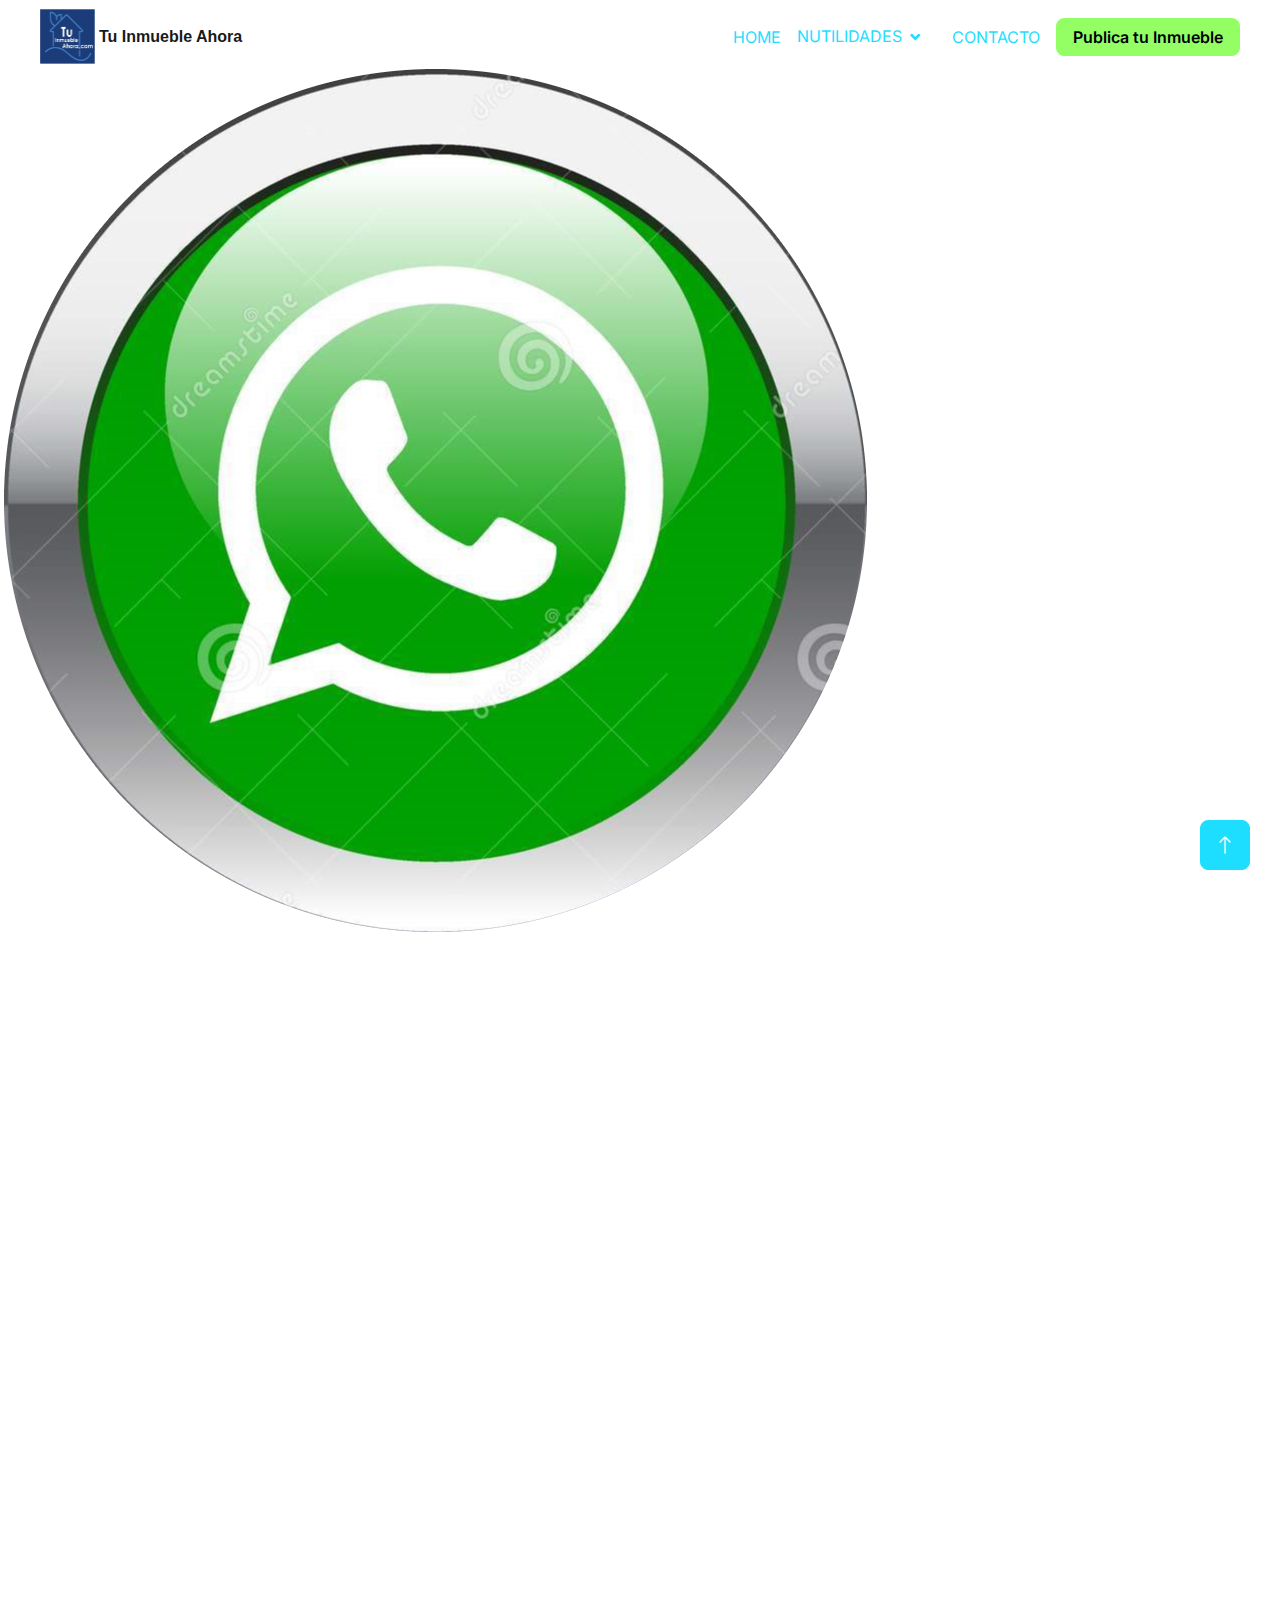
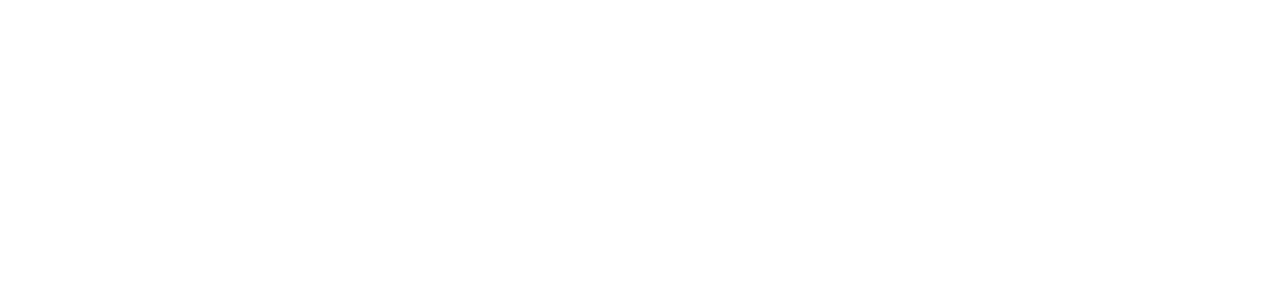
<file: directoriomaestros.html>
<!DOCTYPE html>
<html lang="es">  <!-- Código de Idioma Español -->

<head>
    <meta charset="utf-8">
    <title>Venta y Arriendo de Inmuebles en Sincelejo - TuInmuebleAhoraSincelejo</title>
    <meta name="viewport" content="width=device-width, initial-scale=1.0">
    <meta name="format-detection" content="telephone=no">
    <meta name="keywords"
        content="Venta y Arriendo de Casas en Sincelejo, Arriendo de locales comerciales, Arriendo de Oficinas, Arriendo de Bodegas, Venta de Lotes en Sincelejo">
    <meta name="description"
        content="Venta y Arriendo de Casas en Sincelejo, Arriendo de locales comerciales, Arriendo de Oficinas, Arriendo de Bodegas, Venta de Lotes en Sincelejo">
    <meta name="robots" content="index, follow">
    <meta property="og:site_name" content="https://tuinmuebleahorasincelejo.com">
    <meta property="og:type" content="website">
    <meta property="og:title" content=" TuInmuebleAhoraSincelejo ">
    <meta property="og:locale" content="es_LA">
    <meta property="og:title" content="Venta y Arriendo de Inmuebles en Sincelejo | Tu Inmueble Ahora Sincelejo">
    <meta property="og:description"
        content="casa en venta y arriendo, apartamento en venta y arriendo, locales en venta y arriendo, lotes y terrenos en venta y arriendo búsqueda de casa, vender casa, comprar casa, búsqueda de lote y terreno, búsqueda de apartamento, búsqueda de bodega, Tu Inmueble Ahora Sincelejo">
    <meta property="og:url" content="https://tuinmuebleahorasincelejo.com/">
    <meta name="Audience" content="All">

    

    <script async src="https://pagead2.googlesyndication.com/pagead/js/adsbygoogle.js?client=ca-pub-3196299619563199"
        crossorigin="anonymous"></script>

    <!-- Google Web Fonts -->
    <link rel="preload" as="font">
    <link rel="preconnect" href="https://fonts.googleapis.com">
    <link rel="preconnect" href="https://fonts.gstatic.com" crossorigin>
    <link href="https://fonts.googleapis.com/css2?family=Heebo:wght@400;500;600&family=Inter:wght@700;800&display=swap"
        rel="stylesheet">

    <!-- Icon Font Stylesheet -->
    <link href="https://cdnjs.cloudflare.com/ajax/libs/font-awesome/5.10.0/css/all.min.css" rel="stylesheet">
    <link href="https://cdn.jsdelivr.net/npm/bootstrap-icons@1.4.1/font/bootstrap-icons.css" rel="stylesheet">

    <!-- Libraries Stylesheet -->
    <link href="lib/animate/animate.min.css" rel="stylesheet">
    <link href="lib/owlcarousel/assets/owl.carousel.min.css" rel="stylesheet">

    <!-- Customized Bootstrap Stylesheet -->
    <link rel="stylesheet" href="normalize.css" />
    <link href="css/bootstrap.min.css" rel="stylesheet">

    <!-- Template Stylesheet -->
    <link href="css/style.css" rel="stylesheet">
    <!-- Template Stylesheet -->

    <!-- Apple Touc Icon -->
    <link rel="icon" href="img/favicon.png">
    <!-- Apple Touc Icon -->

    <!-- Canonical start -->
    <link rel="canonical" href="https://www.tuinmuebleahorasincelejo.com/" />
    <!-- Canonical end -->

</head>

<!-- Google tag (gtag.js) -->
<script async src="https://www.googletagmanager.com/gtag/js?id=G-TGCQY36LEN"></script>
<script>
    window.dataLayer = window.dataLayer || [];
    function gtag() { dataLayer.push(arguments); }
    gtag('js', new Date());

    gtag('config', 'G-TGCQY36LEN');
</script>
<!-- Google tag (gtag.js) -->

<body>
    <div class="container-xxl bg-white p-1">
        <!-- Spinner Start -->
        <div id="spinner"
            class="show bg-white position-fixed translate-middle w-100 vh-100 top-50 start-50 d-flex align-items-center justify-content-center">
            <div class="spinner-border text-primary" style="width: 3rem; height: 3rem;" role="status">
                <span class="sr-only">Cargando...</span>
            </div>
        </div>
        <!-- Spinner End -->


        <!-- Navbar Start -->
        <div class="container-fluid nav-bar bg-transparent">
            <nav class="navbar navbar-expand-lg bg-white navbar-light py-0 px-4">
                <a href="index.html" class="navbar-brand d-flex align-items-center text-center">
                    <div>
                        <img class="img-fluid" src="img/icon-deal.webp" alt="Icon" style="width: 55px; height: 55px;">
                    </div>
                    <h6 class="m-1 text-blue">Tu Inmueble Ahora</h6>
                </a>
                <button type="button" class="navbar-toggler" data-bs-toggle="collapse" data-bs-target="#navbarCollapse">
                    <span class="navbar-toggler-icon"></span>
                </button>
                <div class="collapse navbar-collapse" id="navbarCollapse">
                    <div class="navbar-nav ms-auto">
                        <a href="index.html" class="nav-item">HOME</a>
                    </div>
                    <div class="nav-item dropdown">
                        <a href="#" class="nav-link dropdown-toggle" data-bs-toggle="dropdown">NUTILIDADES</a>
                        <div class="dropdown-menu rounded-0 m-0">
                            <a href="indicecostos.html" class="dropdown-item">Indice de Costos</a>
                            <a href="directoriomaestros.html" class="dropdown-item nav-link active">Directorio de
                                Maestros</a>
                        </div>
                    </div>
                    <a href="contacto.html" class="nav-item nav-link">CONTACTO</a>
                    <a href="https://wa.me/573207454744?text=Hola!%20Estoy%20interesado%20en%20tu%20servicio'"
                        class="btn btn-secondary px-3 d-none d-lg-flex">Publica tu Inmueble</a>
                </div>
            </nav>
        </div>
        <!-- Navbar End -->

        <!-- Watshap Start-->
        <img class="btn-whatsapp" src="img/flaticonwattshap.png"
            onclick="window.location.href='https://wa.me/573207454744?text=Hola!%20Estoy%20interesado%20en%20tu%20servicio'">
        <!-- Watshap End  -->


        <!-- Directorio de Mestros -->
        <div class="container-xxl py-5">
            <div class="container">
                <div class="text-center mx-auto mb-5 wow fadeInUp" data-wow-delay="0.1s" style="max-width: 600px;">
                    <h2 class="mb-3">Directorio de Maestros de Obra</h2>
                    <p>Sincelejo, Sucre</p>
                </div>
                <div class="row g-4">
                    <div class="col-lg-3 col-md-6 wow fadeInUp" data-wow-delay="0.1s">
                        <div class="team-item rounded overflow-hidden">
                            <div class="position-relative">
                                <img class="img-fluid" src="img directorio maestros de obra/maestro-de-obra.webp"
                                    alt="">
                                <div
                                    class="position-absolute start-50 top-100 translate-middle d-flex align-items-center">
                                    <a class="btn btn-square mx-1" href=""><i class="fab fa-facebook-f"></i></a>
                                    <a class="btn btn-square mx-1" href=""><i class="fab fa-twitter"></i></a>
                                    <a class="btn btn-square mx-1" href=""><i class="fab fa-instagram"></i></a>
                                </div>
                            </div>
                            <div class="text-center p-4 mt-3">
                                <h5 class="fw-bold mb-0">Ramiro</h5>
                                <small>Tel.321 6510261</small>
                            </div>
                        </div>
                    </div>
                    <div class="col-lg-3 col-md-6 wow fadeInUp" data-wow-delay="0.3s">
                        <div class="team-item rounded overflow-hidden">
                            <div class="position-relative">
                                <img class="img-fluid" src="img directorio maestros de obra/maestro-de-obra.webp"
                                    alt="">
                                <div
                                    class="position-absolute start-50 top-100 translate-middle d-flex align-items-center">
                                    <a class="btn btn-square mx-1" href=""><i class="fab fa-facebook-f"></i></a>
                                    <a class="btn btn-square mx-1" href=""><i class="fab fa-twitter"></i></a>
                                    <a class="btn btn-square mx-1" href=""><i class="fab fa-instagram"></i></a>
                                </div>
                            </div>
                            <div class="text-center p-4 mt-3">
                                <h5 class="fw-bold mb-0">Eider Atencia</h5>
                                <small>Tel.3148038004</small>
                            </div>
                        </div>
                    </div>
                    <div class="col-lg-3 col-md-6 wow fadeInUp" data-wow-delay="0.5s">
                        <div class="team-item rounded overflow-hidden">
                            <div class="position-relative">
                                <img class="img-fluid" src="img directorio maestros de obra/maestro-de-obra.webp"
                                    alt="">
                                <div
                                    class="position-absolute start-50 top-100 translate-middle d-flex align-items-center">
                                    <a class="btn btn-square mx-1" href=""><i class="fab fa-facebook-f"></i></a>
                                    <a class="btn btn-square mx-1" href=""><i class="fab fa-twitter"></i></a>
                                    <a class="btn btn-square mx-1" href=""><i class="fab fa-instagram"></i></a>
                                </div>
                            </div>
                            <div class="text-center p-4 mt-3">
                                <h5 class="fw-bold mb-0">Juan Gabides</h5>
                                <small>Tel.3114155489-3138390284</small>
                            </div>
                        </div>
                    </div>
                    <div class="col-lg-3 col-md-6 wow fadeInUp" data-wow-delay="0.7s">
                        <div class="team-item rounded overflow-hidden">
                            <div class="position-relative">
                                <img class="img-fluid" src="img directorio maestros de obra/maestro-de-obra.webp"
                                    alt="">
                                <div
                                    class="position-absolute start-50 top-100 translate-middle d-flex align-items-center">
                                    <a class="btn btn-square mx-1" href=""><i class="fab fa-facebook-f"></i></a>
                                    <a class="btn btn-square mx-1" href=""><i class="fab fa-twitter"></i></a>
                                    <a class="btn btn-square mx-1" href=""><i class="fab fa-instagram"></i></a>
                                </div>
                            </div>
                            <div class="text-center p-4 mt-3">
                                <h5 class="fw-bold mb-0">Rafel Villegas</h5>
                                <small>Tel.3116644554</small>
                            </div>
                        </div>
                    </div>
                </div>
            </div>
        </div>
        <!-- Directorio de Mestros -->


        <!-- Footer Start -->
        <div class="container-fluid bg-dark text-white-50 footer pt-5 mt-5 wow fadeIn" data-wow-delay="0.1s">
            <div class="container py-1">
                <div class="row g-5">
                    <div class="col-lg-3 col-md-6">
                        <h5 class="text-white mb-4">Contactenos</h5>
                        <p class="mb-2"><i class="fa fa-map-marker-alt me-3"></i>Sincelejo, Sucre, Col</p>
                        <p class="mb-2"><i class="fa fa-phone-alt me-3"></i>+57 320 7454744</p>
                        <p class="mb-2"><i class="fa fa-envelope me-3"></i>tuinmueblesincelejo@gmail.com</p>
                        <div class="d-flex pt-2">
                            <a class="btn btn-outline-light btn-social"
                                href="https://www.facebook.com/tuinmueblesincelejo"><i
                                    class="fab fa-facebook-f"></i></a>
                            <a class="btn btn-outline-light btn-social"
                                href="https://www.instagram.com/tuinmueblesincelejo/?hl=es-la"><i
                                    class="fab fa-instagram"></i></a>
                        </div>
                    </div>
                    <div class="col-lg-3 col-md-6">
                        <h5 class="text-white mb-4">Politicas & Contacto</h5>
                        <a class="btn btn-link text-white-50" href="contacto.html">Contactenos</a>
                        <a class="btn btn-link text-white-50" href="2Politicadatospersonales.html">Política
                            de privacidad</a>
                        <a class="btn btn-link text-white-50" href="1Terminos.html">Terminos & Condiciones</a>
                    </div>
                    <div class="col-lg-3 col-md-6">
                        <h5 class="text-white mb-4">Enlace de Colaboradores</h5>
                        <div class="row g-1 pt-1">
                            <a class="btn btn-link text-white-50" href="">Fundacion FIDES</a>
                            <a class="btn btn-link text-white-50" href="">Colorin Colorado</a>
                            <a class="btn btn-link text-white-50" href="https://tucursotech.com/">TuCursoTech</a>
                        </div>
                    </div>
                    <div class="col-lg-3 col-md-6">
                        <h5 class="text-white mb-4">Boletin Informativo</h5>
                        <p>Suscribase a Nuestro Boletion informativo</p>
                        <div class="position-relative mx-auto" style="max-width: 400px;">
                            <input class="form-control bg-transparent w-100 py-3 ps-4 pe-5" type="text"
                                placeholder="Su Email">
                            <button type="button"
                                class="btn btn-primary py-2 position-absolute top-0 end-0 mt-2 me-2">Enviar</button>
                        </div>
                    </div>
                </div>
            </div>
            <div class="container">
                <div class="copyright">
                    <div class="row">
                        <div class="col-md-6 text-center text-md-start mb-3 mb-md-0">
                            &copy; <a class="border-bottom" href="#">. </a>.

                            <!--/*** creditos ***/-->
                            Designed By <a class="border-bottom" href="">HBO Consulting</a>
                        </div>
                    </div>
                </div>
            </div>
        </div>
        <!-- Footer End -->

        <!-- Back to Top -->
        <a href="index.html" class="btn btn-lg btn-primary btn-lg-square back-to-top"><i class="bi bi-arrow-up"></i></a>
    </div>

    <!-- JavaScript Libraries -->
    <script src="https://code.jquery.com/jquery-3.4.1.min.js"></script>
    <script src="https://cdn.jsdelivr.net/npm/bootstrap@5.0.0/dist/js/bootstrap.bundle.min.js"></script>
    <script src="lib/wow/wow.min.js"></script>
    <script src="lib/easing/easing.min.js"></script>
    <script src="lib/waypoints/waypoints.min.js"></script>
    <script src="lib/owlcarousel/owl.carousel.min.js"></script>

    <!-- Template Javascript -->
    <script src="js/main.js"></script>

</body>

</html>
</file>
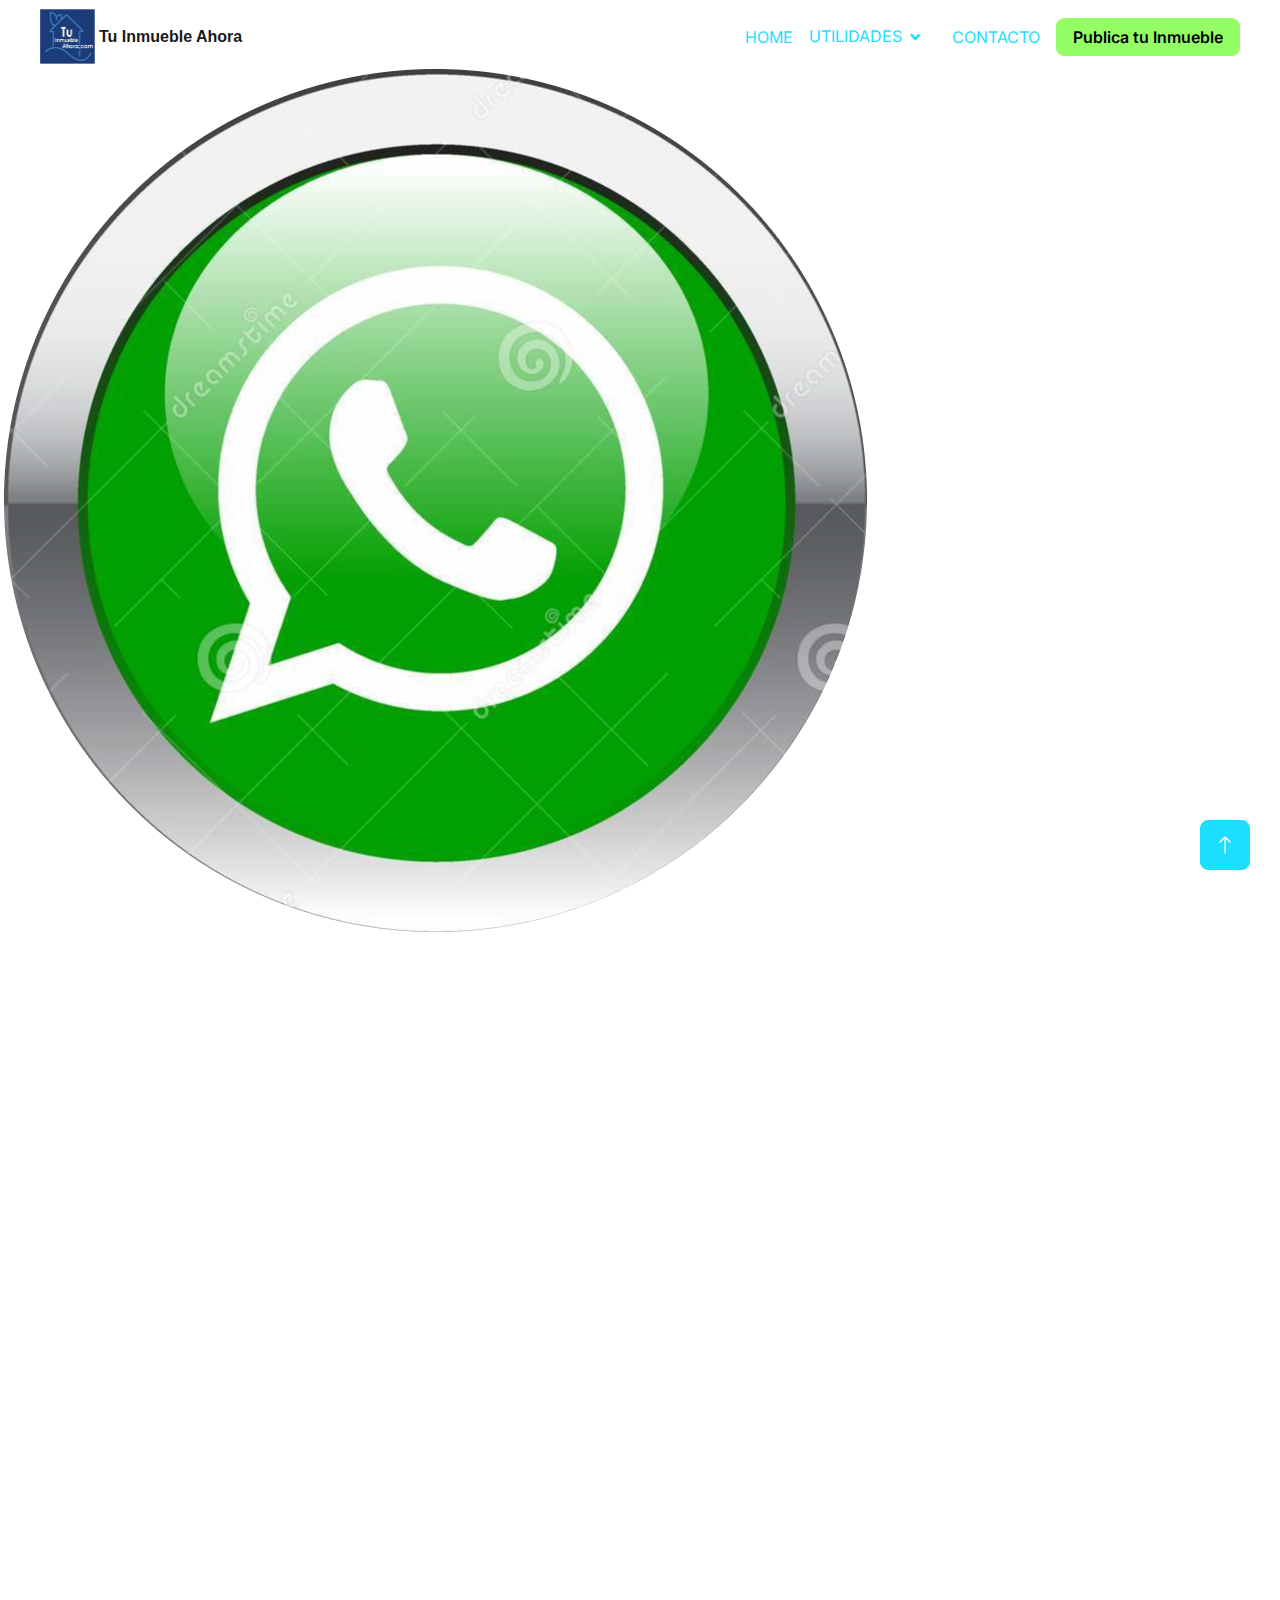
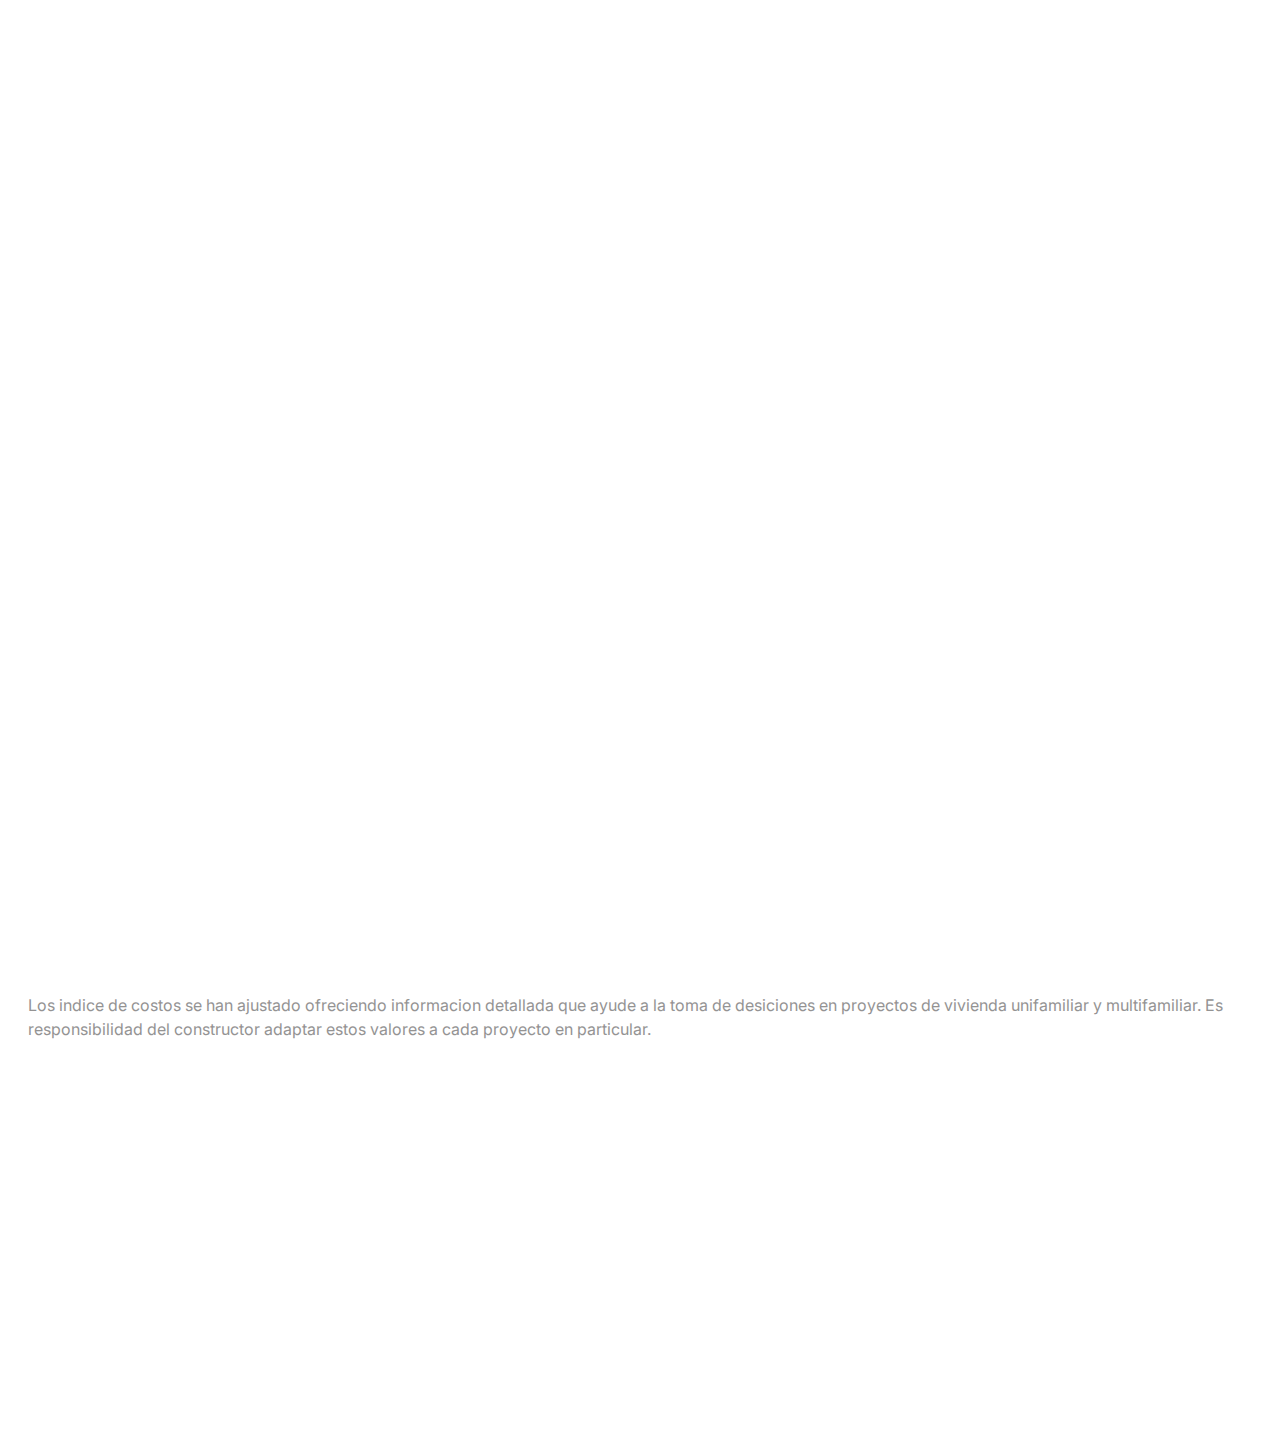
<file: indicecostos.html>
<!DOCTYPE html>
<html lang="es">  <!-- Código de Idioma Español -->

<head>
    <meta charset="utf-8">
    <title>Venta y Arriendo de Inmuebles en Sincelejo - TuInmuebleAhoraSincelejo</title>
    <meta name="viewport" content="width=device-width, initial-scale=1.0">
    <meta name="format-detection" content="telephone=no">
    <meta name="keywords"
        content="Venta y Arriendo de Casas en Sincelejo, Arriendo de locales comerciales, Arriendo de Oficinas, Arriendo de Bodegas, Venta de Lotes en Sincelejo">
    <meta name="description"
        content="Venta y Arriendo de Casas en Sincelejo, Arriendo de locales comerciales, Arriendo de Oficinas, Arriendo de Bodegas, Venta de Lotes en Sincelejo">
    <meta name="robots" content="index, follow">
    <meta property="og:site_name" content="https://tuinmuebleahorasincelejo.com">
    <meta property="og:type" content="website">
    <meta property="og:title" content=" TuInmuebleAhoraSincelejo ">
    <meta property="og:locale" content="es_LA">
    <meta property="og:title" content="Venta y Arriendo de Inmuebles en Sincelejo | Tu Inmueble Ahora Sincelejo">
    <meta property="og:description"
        content="casa en venta y arriendo, apartamento en venta y arriendo, locales en venta y arriendo, lotes y terrenos en venta y arriendo búsqueda de casa, vender casa, comprar casa, búsqueda de lote y terreno, búsqueda de apartamento, búsqueda de bodega, Tu Inmueble Ahora Sincelejo">
    <meta property="og:url" content="https://tuinmuebleahorasincelejo.com/">
    <meta name="Audience" content="All">

    

    <script async src="https://pagead2.googlesyndication.com/pagead/js/adsbygoogle.js?client=ca-pub-3196299619563199"
        crossorigin="anonymous"></script>

    <!-- Google Web Fonts -->
    <link rel="preload" as="font">
    <link rel="preconnect" href="https://fonts.googleapis.com">
    <link rel="preconnect" href="https://fonts.gstatic.com" crossorigin>
    <link href="https://fonts.googleapis.com/css2?family=Heebo:wght@400;500;600&family=Inter:wght@700;800&display=swap"
        rel="stylesheet">

    <!-- Icon Font Stylesheet -->
    <link href="https://cdnjs.cloudflare.com/ajax/libs/font-awesome/5.10.0/css/all.min.css" rel="stylesheet">
    <link href="https://cdn.jsdelivr.net/npm/bootstrap-icons@1.4.1/font/bootstrap-icons.css" rel="stylesheet">

    <!-- Libraries Stylesheet -->
    <link href="lib/animate/animate.min.css" rel="stylesheet">
    <link href="lib/owlcarousel/assets/owl.carousel.min.css" rel="stylesheet">

    <!-- Customized Bootstrap Stylesheet -->
    <link rel="stylesheet" href="normalize.css" />
    <link href="css/bootstrap.min.css" rel="stylesheet">

    <!-- Template Stylesheet -->
    <link href="css/style.css" rel="stylesheet">
    <!-- Template Stylesheet -->

    <!-- Apple Touc Icon -->
    <link rel="icon" href="img/favicon.png">
    <!-- Apple Touc Icon -->

    <!-- Canonical start -->
    <link rel="canonical" href="https://www.tuinmuebleahorasincelejo.com/" />
    <!-- Canonical end -->

</head>

<!-- Google tag (gtag.js) -->
<script async src="https://www.googletagmanager.com/gtag/js?id=G-TGCQY36LEN"></script>
<script>
    window.dataLayer = window.dataLayer || [];
    function gtag() { dataLayer.push(arguments); }
    gtag('js', new Date());

    gtag('config', 'G-TGCQY36LEN');
</script>
<!-- Google tag (gtag.js) -->

<body>

    <div class="container-xxl bg-white p-1">
        <!-- Spinner Start -->
        <div id="spinner"
            class="show bg-white position-fixed translate-middle w-100 vh-100 top-50 start-50 d-flex align-items-center justify-content-center">
            <div class="spinner-border text-primary" style="width: 3rem; height: 3rem;" role="status">
                <span class="sr-only">Cargando...</span>
            </div>
        </div>
        <!-- Spinner End -->


        <!-- Navbar Start -->
        <div class="container-fluid nav-bar bg-transparent">
            <nav class="navbar navbar-expand-lg bg-white navbar-light py-0 px-4">
                <a href="index.html" class="navbar-brand d-flex align-items-center text-center">
                    <div>
                        <img class="img-fluid" src="img/icon-deal.webp" alt="Icon" style="width: 55px; height: 55px;">
                    </div>
                    <h6 class="m-1 text-blue">Tu Inmueble Ahora</h6>
                </a>
                <button type="button" class="navbar-toggler" data-bs-toggle="collapse" data-bs-target="#navbarCollapse">
                    <span class="navbar-toggler-icon"></span>
                </button>
                <div class="collapse navbar-collapse" id="navbarCollapse">
                    <div class="navbar-nav ms-auto">
                        <a href="index.html" class="nav-item">HOME</a>
                    </div>
                    <div class="nav-item dropdown">
                        <a href="#" class="nav-link dropdown-toggle" data-bs-toggle="dropdown">UTILIDADES</a>
                        <div class="dropdown-menu rounded-0 m-0">
                            <a href="indicecostos.html" class="dropdown-item nav-link active">Indice de Costos</a>
                            <a href="directoriomaestros.html" class="dropdown-item">Directorio de Maestros</a>
                        </div>
                    </div>
                    <a href="contacto.html" class="nav-item nav-link">CONTACTO</a>
                    <a href="https://wa.me/573207454744?text=Hola!%20Estoy%20interesado%20en%20tu%20servicio'"
                        class="btn btn-secondary px-3 d-none d-lg-flex">Publica tu Inmueble</a>
                </div>
            </nav>
        </div>
        <!-- Navbar End -->

        <!-- Watshap Start-->
        <img class="btn-whatsapp" src="img/flaticonwattshap.png"
            onclick="window.location.href='https://wa.me/573207454744?text=Hola!%20Estoy%20interesado%20en%20tu%20servicio'">
        <!-- Watshap End  -->

        <!-- lista de Propiedades Start -->
        <div class="container-xxl py-3">

            <div class="container-xxl py-3">

                <div class="text-center mx-auto mb-3 wow fadeInUp" data-wow-delay="0.1s" style="max-width: 600px;">
                    <h3 class="text-dark"></span>Indice de Costos de Construccion</h3>
                    <h5 class="text-dark"></span>Sincelejo</h3>
                        <h6 class="text-dark"></span>2023
                    </h5>
                </div>

                <!-- Indice de Cosntos Inicio -->
                <div class="tab-content">
                    <div id="tab-1" class="tab-pane fade show p-0 active">
                        <div class="row g-4">

                            <div class="col-lg-4 col-md-6 wow fadeInUp" data-wow-delay="0.1s">
                                <div class="property-item rounded overflow-hidden">
                                    <div class="p-4 pb-0">
                                        <h5 class="text-primary mb-3">UNIFAMILIAR VIP</h5>
                                        <p></i>VALOR M2 en Obra Gris</p>
                                        <p><i class="fa fa-circle text-primary me-3"></i>1 Piso</p>
                                        <p><i class="fa fa-circle text-primary me-3"></i>Mamposteria Confinada</p>
                                        <p><i class="fa fa-circle text-primary me-3"></i>Cimentacion Superficial</p>
                                        <p><i class="fa fa-circle text-primary me-3"></i>Menor de 70m2</p>
                                        <p><i class="fa fa-circle text-primary me-3"></i>2 Alcobas</p>
                                        <p><i class="fa fa-circle text-primary me-3"></i>1 Bano</p>
                                        <p><i class="fa fa-circle text-primary me-3"></i>Cocina</p>
                                        <p><i class="fa fa-circle text-primary me-3"></i>Zona de Ropas</p>
                                        <p><i class="fa fa-circle text-primary me-3"></i>Sala</p>
                                        <p><i class="fa fa-circle text-primary me-3"></i>Comerdor</p>
                                        <p><i class="fa fa-circle text-primary me-3"></i></p>
                                        <a class="d-block h5 mb-2" href="">COSTO DIRECTO: $1.240.860</a>
                                        <p></i>TOTAL: $1.426.689</p>
                                    </div>
                                </div>
                            </div>

                            <div class="col-lg-4 col-md-6 wow fadeInUp" data-wow-delay="0.1s">
                                <div class="property-item rounded overflow-hidden">
                                    <div class="p-4 pb-0">
                                        <h5 class="text-primary mb-3">MULTIFAMILIAR VIP</h5>
                                        <p></i>VALOR M2 en Obra Gris</p>
                                        <p><i class="fa fa-circle text-primary me-3"></i>5 Piso</p>
                                        <p><i class="fa fa-circle text-primary me-3"></i>Mamposteria Estructural</p>
                                        <p><i class="fa fa-circle text-primary me-3"></i>Cimentacion en Zapatas</p>
                                        <p><i class="fa fa-circle text-primary me-3"></i>Sin Ascensor</p>
                                        <p><i class="fa fa-circle text-primary me-3"></i>Apto de 50M2</p>
                                        <p><i class="fa fa-circle text-primary me-3"></i>2 Alcobas y Estudio</p>
                                        <p><i class="fa fa-circle text-primary me-3"></i>1 Bano Terminado</p>
                                        <p><i class="fa fa-circle text-primary me-3"></i>Cocina</p>
                                        <p><i class="fa fa-circle text-primary me-3"></i>Sala</p>
                                        <p><i class="fa fa-circle text-primary me-3"></i>Comerdor</p>
                                        <p><i class="fa fa-circle text-primary me-3"></i>Zona de Ropas</p>
                                        <a class="d-block h5 mb-2" href="">COSTO DIRECTO: $1.351.171</a>
                                        <p></i>TOTAL: $1.553.847</p>
                                    </div>
                                </div>
                            </div>

                            <div class="col-lg-4 col-md-6 wow fadeInUp" data-wow-delay="0.1s">
                                <div class="property-item rounded overflow-hidden">
                                    <div class="p-4 pb-0">
                                        <h5 class="text-primary mb-3">UNIFAMILIAR VIS</h5>
                                        <p></i>VALOR M2 en Obra Blanca</p>
                                        <p><i class="fa fa-circle text-primary me-3"></i>2 Piso</p>
                                        <p><i class="fa fa-circle text-primary me-3"></i>Mamposteria Estructural</p>
                                        <p><i class="fa fa-circle text-primary me-3"></i>Cimentacion Superficial</p>
                                        <p><i class="fa fa-circle text-primary me-3"></i>80M2</p>
                                        <p><i class="fa fa-circle text-primary me-3"></i>2 Alcobas</p>
                                        <p><i class="fa fa-circle text-primary me-3"></i>2 Bano Terminado</p>
                                        <p><i class="fa fa-circle text-primary me-3"></i>Cocina</p>
                                        <p><i class="fa fa-circle text-primary me-3"></i>Sala</p>
                                        <p><i class="fa fa-circle text-primary me-3"></i>Comerdor</p>
                                        <p><i class="fa fa-circle text-primary me-3"></i>Zona de Ropas</p>
                                        <p><i class="fa fa-circle text-primary me-3"></i></p>
                                        <a class="d-block h5 mb-2" href="">COSTO DIRECTO: $1.573.683</a>
                                        <p></i>TOTAL: $1.809.736</p>
                                    </div>
                                </div>
                            </div>

                            <div class="col-lg-4 col-md-6 wow fadeInUp" data-wow-delay="0.1s">
                                <div class="property-item rounded overflow-hidden">
                                    <div class="p-4 pb-0">
                                        <h5 class="text-primary mb-3">MULTIFAMILIAR VIS</h5>
                                        <p></i>VALOR M2 en Obra Blanca</p>
                                        <p><i class="fa fa-circle text-primary me-3"></i>5 Piso</p>
                                        <p><i class="fa fa-circle text-primary me-3"></i>Estructura en Concreto</p>
                                        <p><i class="fa fa-circle text-primary me-3"></i>Cimentacion en Zapatas</p>
                                        <p><i class="fa fa-circle text-primary me-3"></i>Sin Ascensor</p>
                                        <p><i class="fa fa-circle text-primary me-3"></i>Apto de 50M2</p>
                                        <p><i class="fa fa-circle text-primary me-3"></i>3 Alcobas</p>
                                        <p><i class="fa fa-circle text-primary me-3"></i>1 Bano Terminado</p>
                                        <p><i class="fa fa-circle text-primary me-3"></i>Cocina</p>
                                        <p><i class="fa fa-circle text-primary me-3"></i>Sala</p>
                                        <p><i class="fa fa-circle text-primary me-3"></i>Comerdor</p>
                                        <p><i class="fa fa-circle text-primary me-3"></i>Zona de Ropas</p>
                                        <p><i class="fa fa-circle text-primary me-3"></i></p>
                                        <a class="d-block h5 mb-2" href="">COSTO DIRECTO: $1.549.541</a>
                                        <p></i>TOTAL: $1.781.972</p>
                                    </div>
                                </div>
                            </div>

                            <div class="col-lg-4 col-md-6 wow fadeInUp" data-wow-delay="0.1s">
                                <div class="property-item rounded overflow-hidden">
                                    <div class="p-4 pb-0">
                                        <h5 class="text-primary mb-3">UNIFAMILIAR MEDIO</h5>
                                        <p></i>VALOR M2 en Obra Blanca</p>
                                        <p><i class="fa fa-circle text-primary me-3"></i>2 Piso</p>
                                        <p><i class="fa fa-circle text-primary me-3"></i>Mamposteria Estructural</p>
                                        <p><i class="fa fa-circle text-primary me-3"></i>Cimentacion Superficial</p>
                                        <p><i class="fa fa-circle text-primary me-3"></i>50M2</p>
                                        <p><i class="fa fa-circle text-primary me-3"></i>3 Alcobas</p>
                                        <p><i class="fa fa-circle text-primary me-3"></i>2 Bano Terminado</p>
                                        <p><i class="fa fa-circle text-primary me-3"></i>Cocina</p>
                                        <p><i class="fa fa-circle text-primary me-3"></i>Sala</p>
                                        <p><i class="fa fa-circle text-primary me-3"></i>Comerdor</p>
                                        <p><i class="fa fa-circle text-primary me-3"></i>Zona de Ropas</p>
                                        <p><i class="fa fa-circle text-primary me-3"></i>Patio</p>
                                        <p><i class="fa fa-circle text-primary me-3"></i>Parqueadero o Garage</p>
                                        <a class="d-block h5 mb-2" href="">COSTO DIRECTO: $2.145.393</a>
                                        <p></i>TOTAL: $2.467.202</p>
                                    </div>
                                </div>
                            </div>

                            <div class="col-lg-4 col-md-6 wow fadeInUp" data-wow-delay="0.1s">
                                <div class="property-item rounded overflow-hidden">
                                    <div class="p-4 pb-0">
                                        <h5 class="text-primary mb-3">MULTIFAMILIAR MEDIO</h5>
                                        <p></i>VALOR M2 en Obra Blanca</p>
                                        <p><i class="fa fa-circle text-primary me-3"></i>12 Pisos</p>
                                        <p><i class="fa fa-circle text-primary me-3"></i>Estructura en Concreto</p>
                                        <p><i class="fa fa-circle text-primary me-3"></i>Cimentacion en Zapatas</p>
                                        <p><i class="fa fa-circle text-primary me-3"></i>Ascensor</p>
                                        <p><i class="fa fa-circle text-primary me-3"></i>Apto de 80M2</p>
                                        <p><i class="fa fa-circle text-primary me-3"></i>3 Alcobas</p>
                                        <p><i class="fa fa-circle text-primary me-3"></i>Estudio</p>
                                        <p><i class="fa fa-circle text-primary me-3"></i>2 Bano Terminado</p>
                                        <p><i class="fa fa-circle text-primary me-3"></i>Cocina</p>
                                        <p><i class="fa fa-circle text-primary me-3"></i>Sala</p>
                                        <p><i class="fa fa-circle text-primary me-3"></i>Comerdor</p>
                                        <p><i class="fa fa-circle text-primary me-3"></i>Zona de Ropas</p>
                                        <a class="d-block h5 mb-2" href="">COSTO DIRECTO: $2.524.057</a>
                                        <p></i>TOTAL: $2.902.666</p>
                                    </div>
                                </div>
                            </div>

                            <div class="col-lg-4 col-md-6 wow fadeInUp" data-wow-delay="0.1s">
                                <div class="property-item rounded overflow-hidden">
                                    <div class="p-4 pb-0">
                                        <h5 class="text-primary mb-3">BODEGA Menor de 1.000M2</h5>
                                        <p></i>VALOR M2</p>
                                        <a class="d-block h5 mb-2" href="">COSTO DIRECTO: $1.689.527</a>
                                        <p></i>TOTAL: $1.942.954</p>
                                    </div>
                                </div>
                            </div>

                            <div class="col-lg-4 col-md-6 wow fadeInUp" data-wow-delay="0.1s">
                                <div class="property-item rounded overflow-hidden">
                                    <div class="p-4 pb-0">
                                        <h5 class="text-primary mb-3">BODEGA Mayor de 1.000M2</h5>
                                        <p></i>VALOR M2</p>
                                        <a class="d-block h5 mb-2" href="">COSTO DIRECTO: $1.395.844</a>
                                        <p></i>TOTAL: $1.605.220</p>
                                    </div>
                                </div>
                            </div>

                            <p></i>Los indice de costos se han ajustado ofreciendo informacion detallada que ayude a la
                                toma de desiciones en proyectos de vivienda unifamiliar y multifamiliar. Es
                                responsibilidad del constructor adaptar estos valores a cada proyecto en particular.</p>

                        </div>
                    </div>
                </div>
            </div>
            <!-- Indice de Costos END -->


            <!-- Footer Start -->
            <div class="container-fluid bg-dark text-white-50 footer pt-5 mt-5 wow fadeIn" data-wow-delay="0.1s">
                <div class="container py-1">
                    <div class="row g-5">
                        <div class="col-lg-3 col-md-6">
                            <h5 class="text-white mb-4">Contactenos</h5>
                            <p class="mb-2"><i class="fa fa-map-marker-alt me-3"></i>Sincelejo, Sucre, Col</p>
                            <p class="mb-2"><i class="fa fa-phone-alt me-3"></i>+57 320 7454744</p>
                            <p class="mb-2"><i class="fa fa-envelope me-3"></i>tuinmueblesincelejo@gmail.com</p>
                            <div class="d-flex pt-2">
                                <a class="btn btn-outline-light btn-social"
                                    href="https://www.facebook.com/tuinmueblesincelejo"><i
                                        class="fab fa-facebook-f"></i></a>
                                <a class="btn btn-outline-light btn-social"
                                    href="https://www.instagram.com/tuinmueblesincelejo/?hl=es-la"><i
                                        class="fab fa-instagram"></i></a>
                            </div>
                        </div>
                        <div class="col-lg-3 col-md-6">
                            <h5 class="text-white mb-4">Politicas & Contacto</h5>
                            <a class="btn btn-link text-white-50" href="contacto.html">Contactenos</a>
                            <a class="btn btn-link text-white-50" href="2Politicadatospersonales.html">Política
                                de privacidad</a>
                            <a class="btn btn-link text-white-50" href="1Terminos.html">Terminos & Condiciones</a>
                        </div>
                        <div class="col-lg-3 col-md-6">
                            <h5 class="text-white mb-4">Enlace de Colaboradores</h5>
                            <div class="row g-1 pt-1">
                                <a class="btn btn-link text-white-50" href="">Fundacion FIDES</a>
                                <a class="btn btn-link text-white-50" href="">Colorin Colorado</a>
                                <a class="btn btn-link text-white-50" href="https://tucursotech.com/">TuCursoTech</a>
                            </div>
                        </div>
                        <div class="col-lg-3 col-md-6">
                            <h5 class="text-white mb-4">Boletin Informativo</h5>
                            <p>Suscribase a Nuestro Boletion informativo</p>
                            <div class="position-relative mx-auto" style="max-width: 400px;">
                                <input class="form-control bg-transparent w-100 py-3 ps-4 pe-5" type="text"
                                    placeholder="Su Email">
                                <button type="button"
                                    class="btn btn-primary py-2 position-absolute top-0 end-0 mt-2 me-2">Enviar</button>
                            </div>
                        </div>
                    </div>
                </div>
                <div class="container">
                    <div class="copyright">
                        <div class="row">
                            <div class="col-md-6 text-center text-md-start mb-3 mb-md-0">
                                &copy; <a class="border-bottom" href="#">. </a>.

                                <!--/*** creditos ***/-->
                                Designed By <a class="border-bottom" href="">HBO Consulting</a>
                            </div>
                        </div>
                    </div>
                </div>
            </div>
            <!-- Footer End -->

            <!-- Back to Top -->
            <a href="index.html" class="btn btn-lg btn-primary btn-lg-square back-to-top"><i class="bi bi-arrow-up"></i></a>
        </div>

        <!-- JavaScript Libraries -->
        <script src="https://code.jquery.com/jquery-3.4.1.min.js"></script>
        <script src="https://cdn.jsdelivr.net/npm/bootstrap@5.0.0/dist/js/bootstrap.bundle.min.js"></script>
        <script src="lib/wow/wow.min.js"></script>
        <script src="lib/easing/easing.min.js"></script>
        <script src="lib/waypoints/waypoints.min.js"></script>
        <script src="lib/owlcarousel/owl.carousel.min.js"></script>

        <!-- Template Javascript -->
        <script src="js/main.js"></script>

</body>

</html>
</file>
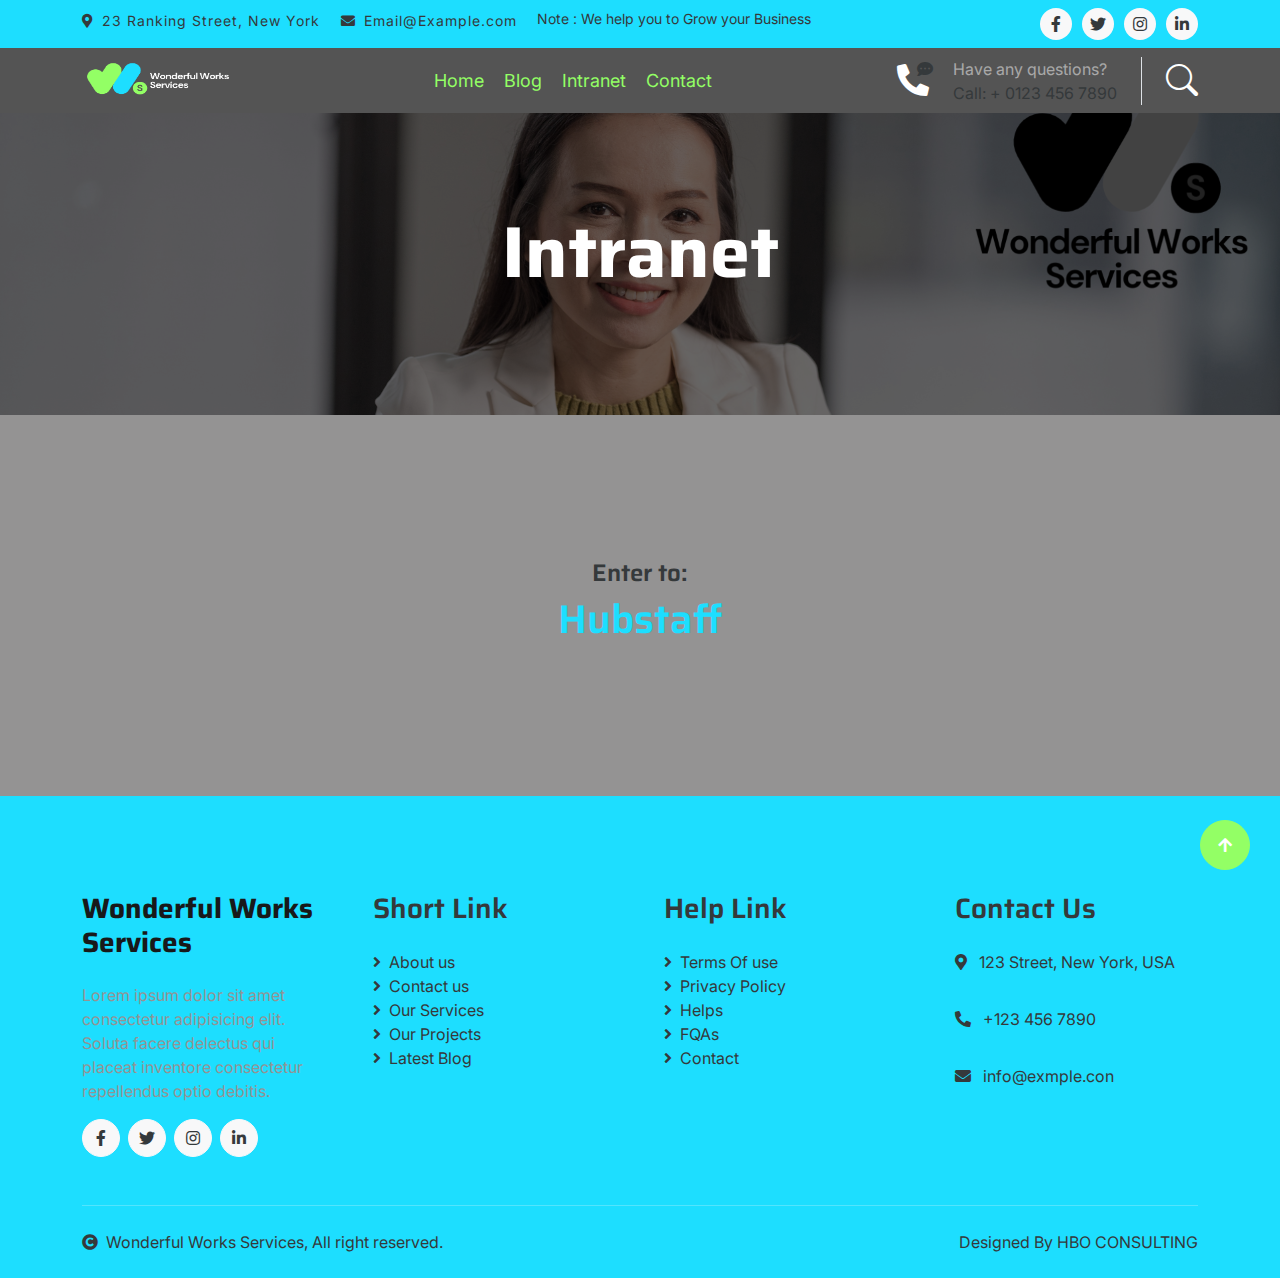
<file: intranet.html>
<!DOCTYPE html>
<html lang="en">

<head>
    <!-- META START -->
    <!-- Meta Etiquetas Tittle Start -->
    <meta charset="utf-8">
    <title>Wonderful Works Services</title>
    <meta content="width=device-width, initial-scale=1.0" name="viewport">
    <meta content="" name="keywords">
    <meta content="" name="description">
    <!-- Meta Etiquetas Tittle End -->

     <!-- Meta Etiquetas Start -->
    <meta name="viewport" content="width=device-width, initial-scale=1.0">
    <meta name="format-detection" content="telephone=no">
    <meta
        content="Virtual Assistant Services"
        name="keywords">
    <meta content="Virtual Assistant Services" name="description">
    <!-- Meta Etiquetas End -->

    <!-- Meta Etiquetas SEO start -->
    <meta name="twitter:card" content="summary">
    <meta name="twitter:site" content="@Wonderful Works Services">
    <meta name="twitter:title" content="Wonderful Works Services">
    <meta name="twitter:description"
        content="Virtual Assistant Services">
    <meta name="robots" content="index, follow">
    <meta name="Audience" content="All">

    <meta property="og:site_name" content="Wonderful Works Services">
    <meta property="og:type" content="website">
    <meta property="og:title" content="Wonderful Works Services">
    <meta property="og:locale" content="en">
    <meta property="og:title" content="Wonderful Works Services">
    <meta property="og:description"
        content="Virtual Assistant Services">
    <meta property="og:url" content="https://wonderfulworkswervices.com/">
    <!-- Meta Etiquetas SEO End -->

    <!-- Favicon start -->
    <link href="img/favicon.ico.ico" rel="icon">
    <!-- Favicon End -->

    <!-- Apple Touc Icon Strat -->
    <link rel="icon" href="img/favicon.ico.ico">
    <!-- Apple Touc Icon End -->

    <!-- Canonical start -->
    <link rel="canonical" href="https://wonderfulworkswervices.com/" />
    <!-- Canonical End -->
     <!-- META END -->

    <!-- Google Web Fonts -->
    <link rel="preconnect" href="https://fonts.googleapis.com">
    <link rel="preconnect" href="https://fonts.gstatic.com" crossorigin>
    <link
        href="https://fonts.googleapis.com/css2?family=Inter:wght@400;500;600&family=Saira:wght@500;600;700&display=swap"
        rel="stylesheet">

    <!-- Icon Font Stylesheet -->
    <link href="https://cdnjs.cloudflare.com/ajax/libs/font-awesome/5.10.0/css/all.min.css" rel="stylesheet">
    <link href="https://cdn.jsdelivr.net/npm/bootstrap-icons@1.4.1/font/bootstrap-icons.css" rel="stylesheet">

    <!-- Libraries Stylesheet -->
    <link href="lib/animate/animate.min.css" rel="stylesheet">
    <link href="lib/owlcarousel/assets/owl.carousel.min.css" rel="stylesheet">

    <!-- Customized Bootstrap Stylesheet -->
    <link href="css/bootstrap.min.css" rel="stylesheet">

    <!-- Template Stylesheet -->
    <link href="css/style.css" rel="stylesheet">
</head>

<body>
    <!-- Spinner Start -->
    <div id="spinner"
        class="show position-fixed translate-middle w-100 vh-100 top-50 start-50 d-flex align-items-center justify-content-center">
        <div class="spinner-grow text-primary" role="status"></div>
    </div>
    <!-- Spinner End -->

    <!-- Topbar Start -->
    <div class="container-fluid bg-dark py-2 d-none d-md-flex">
        <div class="container">
            <div class="d-flex justify-content-between topbar">
                <div class="top-info">
                    <small class="me-3 text-dark"><a href="#"><i
                                class="fas fa-map-marker-alt me-2 text-dark"></i></a>23 Ranking Street, New
                        York</small>
                    <small class="me-3 text-dark"><a href="#"><i
                                class="fas fa-envelope me-2 text-dark"></i></a>Email@Example.com</small>
                </div>
                <div id="note" class="text-dark d-none d-xl-flex"><small>Note : We help you to Grow your
                        Business</small></div>
                <div class="top-link">
                    <a href="" class="bg-light nav-fill btn btn-sm-square rounded-circle"><i
                            class="fab fa-facebook-f text-primary"></i></a>
                    <a href="" class="bg-light nav-fill btn btn-sm-square rounded-circle"><i
                            class="fab fa-twitter text-primary"></i></a>
                    <a href="" class="bg-light nav-fill btn btn-sm-square rounded-circle"><i
                            class="fab fa-instagram text-primary"></i></a>
                    <a href="" class="bg-light nav-fill btn btn-sm-square rounded-circle me-0"><i
                            class="fab fa-linkedin-in text-primary"></i></a>
                </div>
            </div>
        </div>
    </div>
    <!-- Topbar End -->

    <!-- Navbar Start -->
    <div class="container-fluid bg-primary">
        <div class="container">
            <nav class="navbar navbar-dark navbar-expand-lg py-0">
                <a href="index.html" class="navbar-brand">
                    <div>
                        <img class="img-fluid" src="img/logo.png" alt="Icon"
                            style="width: 150px; height: 55px;">
                    </div>
                </a>
                <button type="button" class="navbar-toggler me-0" data-bs-toggle="collapse"
                    data-bs-target="#navbarCollapse">
                    <span class="navbar-toggler-icon"></span>
                </button>
                <div class="collapse navbar-collapse bg-transparent" id="navbarCollapse">
                    <div class="navbar-nav ms-auto mx-xl-auto p-0">
                        <a href="index.html" class="nav-item nav-link active text-secondary">Home</a>
                        <a href="blog.html" class="nav-item nav-link active text-secondary">Blog</a>
                        <a href="intranet.html" class="nav-item nav-link active text-secondary">Intranet</a>
                        <a href="contact.html" class="nav-item nav-link active text-secondary">Contact</a>
                    </div>
                </div>
                <div class="d-none d-xl-flex flex-shirink-0">
                    <div id="phone-tada" class="d-flex align-items-center justify-content-center me-4">
                        <a href="" class="position-relative animated tada infinite">
                            <i class="fa fa-phone-alt text-white fa-2x"></i>
                            <div class="position-absolute" style="top: -7px; left: 20px;">
                                <span><i class="fa fa-comment-dots text-secondary"></i></span>
                            </div>
                        </a>
                    </div>
                    <div class="d-flex flex-column pe-4 border-end">
                        <span class="text-white-50">Have any questions?</span>
                        <span class="text-secondary">Call: + 0123 456 7890</span>
                    </div>
                    <div class="d-flex align-items-center justify-content-center ms-4 ">
                        <a href="#"><i class="bi bi-search text-white fa-2x"></i> </a>
                    </div>
                </div>
            </nav>
        </div>
    </div>
    <!-- Navbar End -->

        
        <!-- Page Header Start -->
        <div class="container-fluid page-header py-5">
            <div class="container text-center py-5">
                <h1 class="display-2 text-white mb-4 animated slideInDown">Intranet</h1>
                <nav aria-label="breadcrumb animated slideInDown">
                    <ol class="breadcrumb justify-content-center mb-0">
                    </ol>
                </nav>
            </div>
        </div>
        <!-- Page Header End -->

        <!-- Contact Start -->
        <div class="container-fluid py-5 mt-5">
            <div class="container py-5">
                <div class="text-center mx-auto pb-5 wow fadeIn" data-wow-delay=".3s" style="max-width: 600px;">
                    <h4 class="text-dark">Enter to:</h4>
                    <h1 class="text-dark"><a href="https://hubstaff.com">Hubstaff</h1>
                </div>
                </div>
            </div> 
        </div>
        <!-- Contact End -->


       <!-- Footer Start -->
    <div class="container-fluid footer bg-dark wow fadeIn" data-wow-delay=".3s">
        <div class="container pt-5 pb-4">
            <div class="row g-5">
                <div class="col-lg-3 col-md-6">
                    <a href="index.html">
                        <h3 class="text-black fw-bold d-block">Wonderful Works<span class="text-black"> Services</span>
                        </h3>
                    </a>
                    <p class="mt-4 text-black">Lorem ipsum dolor sit amet consectetur adipisicing elit. Soluta facere
                        delectus qui placeat inventore consectetur repellendus optio debitis.</p>
                    <div class="d-flex hightech-link">
                        <a href="" class="btn-light nav-fill btn btn-square rounded-circle me-2"><i
                                class="fab fa-facebook-f text-primary"></i></a>
                        <a href="" class="btn-light nav-fill btn btn-square rounded-circle me-2"><i
                                class="fab fa-twitter text-primary"></i></a>
                        <a href="" class="btn-light nav-fill btn btn-square rounded-circle me-2"><i
                                class="fab fa-instagram text-primary"></i></a>
                        <a href="" class="btn-light nav-fill btn btn-square rounded-circle me-0"><i
                                class="fab fa-linkedin-in text-primary"></i></a>
                    </div>
                </div>
                <div class="col-lg-3 col-md-6">
                    <a href="#" class="h3 text-dark">Short Link</a>
                    <div class="mt-4 d-flex flex-column short-link">
                        <a href="" class="text-dark"><i class="fas fa-angle-right text-dark me-2"></i>About us</a>
                        <a href="" class="text-dark"><i class="fas fa-angle-right text-dark me-2"></i>Contact
                            us</a>
                        <a href="" class="text-dark"><i class="fas fa-angle-right text-dark me-2"></i>Our
                            Services</a>
                        <a href="" class="text-dark"><i class="fas fa-angle-right text-dark me-2"></i>Our
                            Projects</a>
                        <a href="" class="text-dark"><i class="fas fa-angle-right text-dark me-2"></i>Latest
                            Blog</a>
                    </div>
                </div>
                <div class="col-lg-3 col-md-6">
                    <a href="#" class="h3 text-dark">Help Link</a>
                    <div class="mt-4 d-flex flex-column help-link">
                        <a href="" class="text-dark"><i class="fas fa-angle-right text-dark me-2"></i>Terms Of
                            use</a>
                        <a href="" class="text-dark"><i class="fas fa-angle-right text-dark me-2"></i>Privacy
                            Policy</a>
                        <a href="" class="text-dark"><i class="fas fa-angle-right text-dark me-2"></i>Helps</a>
                        <a href="" class="text-dark"><i class="fas fa-angle-right text-dark me-2"></i>FQAs</a>
                        <a href="" class="text-dark"><i class="fas fa-angle-right text-dark me-2"></i>Contact</a>
                    </div>
                </div>
                <div class="col-lg-3 col-md-6">
                    <a href="#" class="h3 text-dark">Contact Us</a>
                    <div class="text-white mt-4 d-flex flex-column contact-link">
                        <a href="#" class="pb-3 text-dark border-bottom border-primary"><i
                                class="fas fa-map-marker-alt text-dark me-2"></i> 123 Street, New York, USA</a>
                        <a href="#" class="py-3 text-dark border-bottom border-primary"><i
                                class="fas fa-phone-alt text-dark me-2"></i> +123 456 7890</a>
                        <a href="#" class="py-3 text-dark border-bottom border-primary"><i
                                class="fas fa-envelope text- me-2"></i> info@exmple.con</a>
                    </div>
                </div>
            </div>
            <hr class="text-light mt-5 mb-4">
            <div class="row">
                <div class="col-md-6 text-center text-md-start">
                    <span class="text-dark"><a href="#" class="text-dark"><i
                                class="fas fa-copyright text-dark me-2"></i>Wonderful Works Services</a>, All right
                        reserved.</span>
                </div>
                <div class="col-md-6 text-center text-md-end">
                    <span class="text-dark">Designed By<a href="https://htmlcodex.com" class="text-dark"> HBO
                            CONSULTING</a></span>
                </div>
            </div>
        </div>
    </div>
    <!-- Footer End -->


    <!-- Back to Top -->
    <a href="#" class="btn btn-secondary btn-square rounded-circle back-to-top"><i
            class="fa fa-arrow-up text-white"></i></a>


    <!-- JavaScript Libraries -->
    <script src="https://ajax.googleapis.com/ajax/libs/jquery/3.6.4/jquery.min.js"></script>
    <script src="https://cdn.jsdelivr.net/npm/bootstrap@5.0.0/dist/js/bootstrap.bundle.min.js"></script>
    <script src="lib/wow/wow.min.js"></script>
    <script src="lib/easing/easing.min.js"></script>
    <script src="lib/waypoints/waypoints.min.js"></script>
    <script src="lib/owlcarousel/owl.carousel.min.js"></script>

    <!-- Template Javascript -->
    <script src="js/main.js"></script>
</body>

</html>
</file>
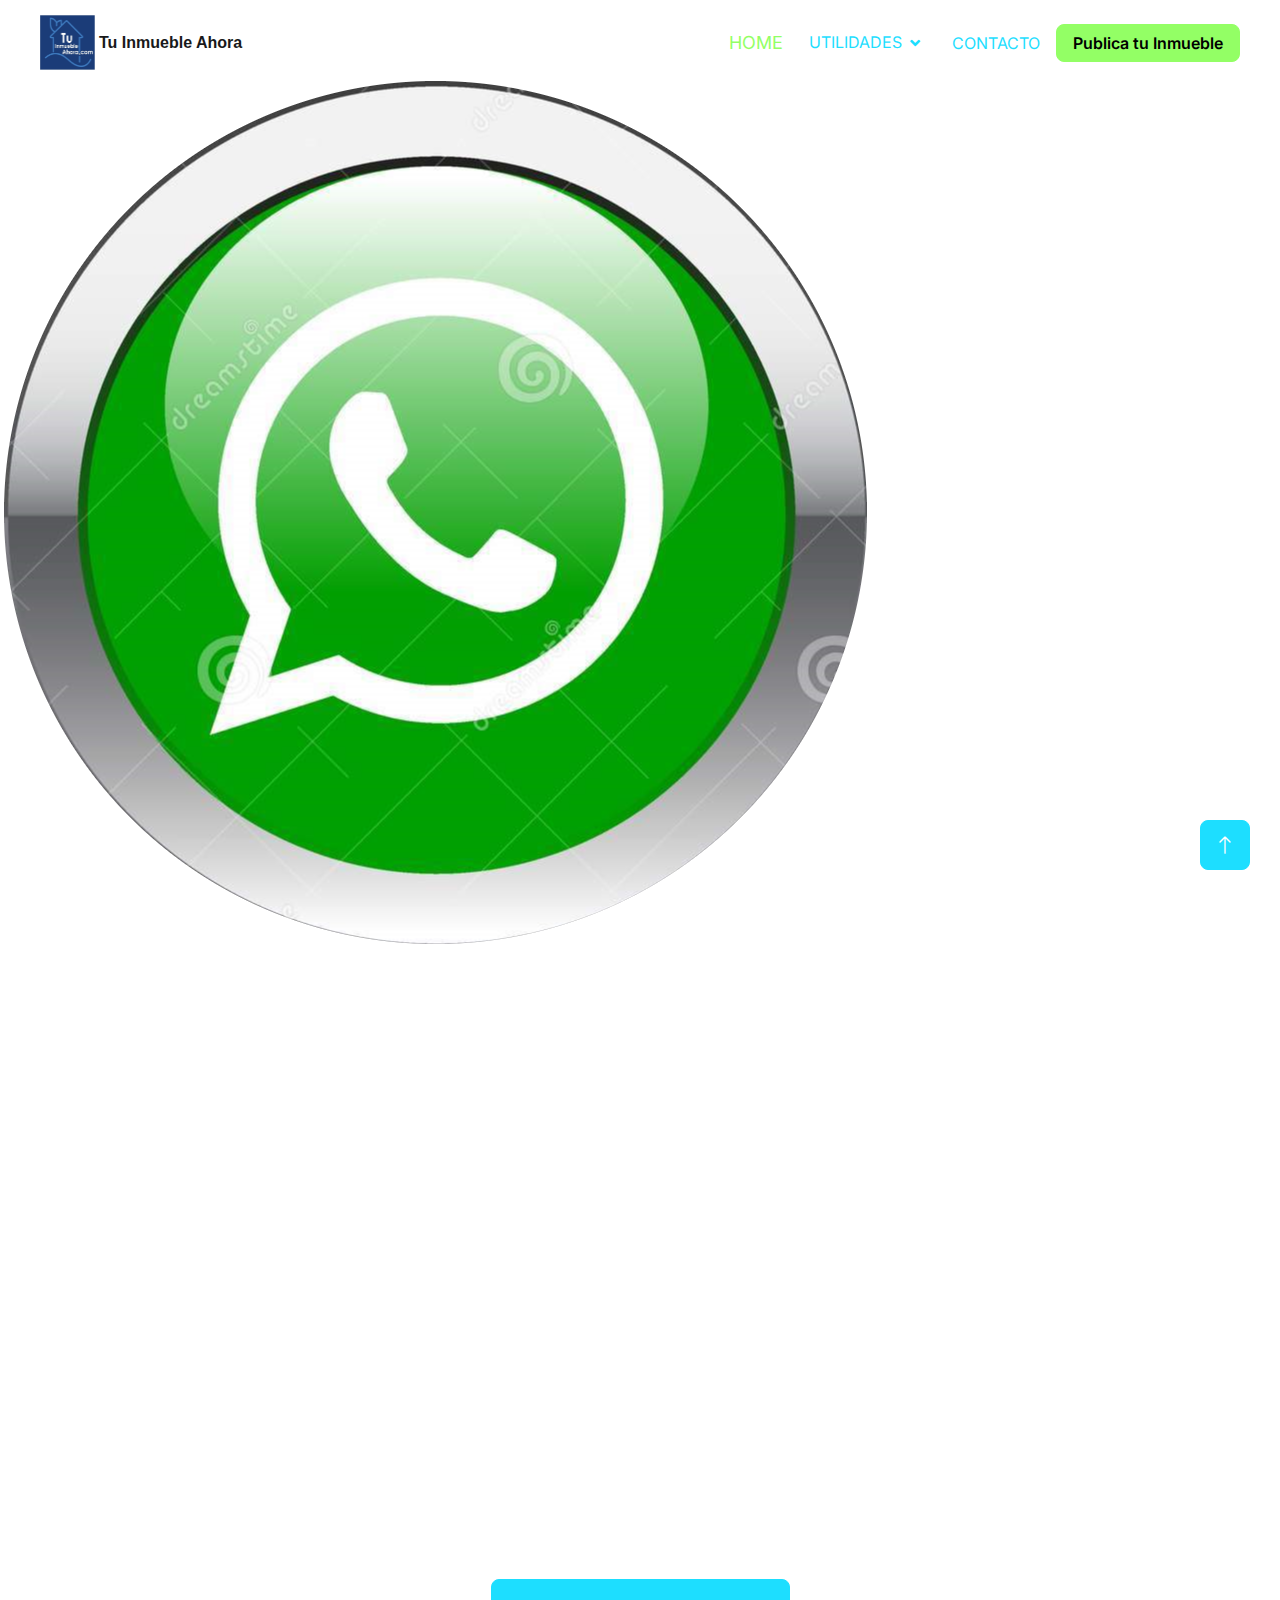
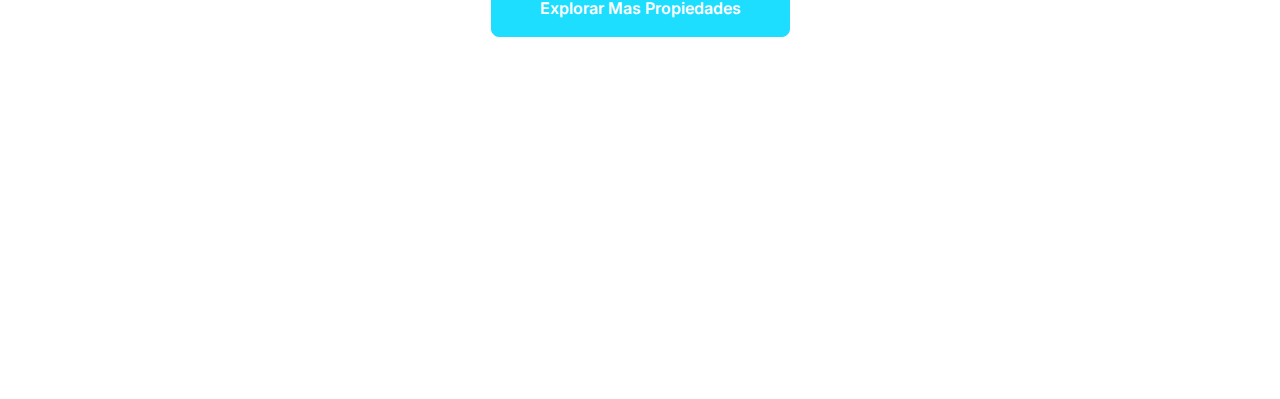
<file: locales.html>
<!DOCTYPE html>
<html lang="es">  <!-- Código de Idioma Español -->

<head>
    <meta charset="utf-8">
    <title>Venta y Arriendo de Inmuebles en Sincelejo - TuInmuebleAhoraSincelejo</title>
    <meta name="viewport" content="width=device-width, initial-scale=1.0">
    <meta name="format-detection" content="telephone=no">
    <meta name="keywords"
        content="Venta y Arriendo de Casas en Sincelejo, Arriendo de locales comerciales, Arriendo de Oficinas, Arriendo de Bodegas, Venta de Lotes en Sincelejo">
    <meta name="description"
        content="Venta y Arriendo de Casas en Sincelejo, Arriendo de locales comerciales, Arriendo de Oficinas, Arriendo de Bodegas, Venta de Lotes en Sincelejo">
    <meta name="robots" content="index, follow">
    <meta property="og:site_name" content="https://tuinmuebleahorasincelejo.com">
    <meta property="og:type" content="website">
    <meta property="og:title" content=" TuInmuebleAhoraSincelejo ">
    <meta property="og:locale" content="es_LA">
    <meta property="og:title" content="Venta y Arriendo de Inmuebles en Sincelejo | Tu Inmueble Ahora Sincelejo">
    <meta property="og:description"
        content="casa en venta y arriendo, apartamento en venta y arriendo, locales en venta y arriendo, lotes y terrenos en venta y arriendo búsqueda de casa, vender casa, comprar casa, búsqueda de lote y terreno, búsqueda de apartamento, búsqueda de bodega, Tu Inmueble Ahora Sincelejo">
    <meta property="og:url" content="https://tuinmuebleahorasincelejo.com/">
    <meta name="Audience" content="All">

    

    <script async src="https://pagead2.googlesyndication.com/pagead/js/adsbygoogle.js?client=ca-pub-3196299619563199"
        crossorigin="anonymous"></script>

    <!-- Google Web Fonts -->
    <link rel="preload" as="font">
    <link rel="preconnect" href="https://fonts.googleapis.com">
    <link rel="preconnect" href="https://fonts.gstatic.com" crossorigin>
    <link href="https://fonts.googleapis.com/css2?family=Heebo:wght@400;500;600&family=Inter:wght@700;800&display=swap"
        rel="stylesheet">

    <!-- Icon Font Stylesheet -->
    <link href="https://cdnjs.cloudflare.com/ajax/libs/font-awesome/5.10.0/css/all.min.css" rel="stylesheet">
    <link href="https://cdn.jsdelivr.net/npm/bootstrap-icons@1.4.1/font/bootstrap-icons.css" rel="stylesheet">

    <!-- Libraries Stylesheet -->
    <link href="lib/animate/animate.min.css" rel="stylesheet">
    <link href="lib/owlcarousel/assets/owl.carousel.min.css" rel="stylesheet">

    <!-- Customized Bootstrap Stylesheet -->
    <link rel="stylesheet" href="normalize.css" />
    <link href="css/bootstrap.min.css" rel="stylesheet">

    <!-- Template Stylesheet -->
    <link href="css/style.css" rel="stylesheet">
    <!-- Template Stylesheet -->

    <!-- Apple Touc Icon -->
    <link rel="icon" href="img/favicon.png">
    <!-- Apple Touc Icon -->

    <!-- Canonical start -->
    <link rel="canonical" href="https://www.tuinmuebleahorasincelejo.com/" />
    <!-- Canonical end -->

</head>

<!-- Google tag (gtag.js) -->
<script async src="https://www.googletagmanager.com/gtag/js?id=G-TGCQY36LEN"></script>
<script>
    window.dataLayer = window.dataLayer || [];
    function gtag() { dataLayer.push(arguments); }
    gtag('js', new Date());

    gtag('config', 'G-TGCQY36LEN');
</script>
<!-- Google tag (gtag.js) -->

<body>
    <div class="container-xxl bg-white p-1">
        <!-- Spinner Start -->
        <div id="spinner"
            class="show bg-white position-fixed translate-middle w-100 vh-100 top-50 start-50 d-flex align-items-center justify-content-center">
            <div class="spinner-border text-primary" style="width: 3rem; height: 3rem;" role="status">
                <span class="sr-only">Cargando...</span>
            </div>
        </div>
        <!-- Spinner End -->


        <!-- Navbar Start -->
        <div class="container-fluid nav-bar bg-transparent">
            <nav class="navbar navbar-expand-lg bg-white navbar-light py-0 px-4">
                <a href="index.html" class="navbar-brand d-flex align-items-center text-center">
                    <div>
                        <img class="img-fluid" src="img/icon-deal.webp" alt="Icon" style="width: 55px; height: 55px;">
                    </div>
                    <h6 class="m-1 text-blue">Tu Inmueble Ahora</h6>
                </a>
                <button type="button" class="navbar-toggler" data-bs-toggle="collapse" data-bs-target="#navbarCollapse">
                    <span class="navbar-toggler-icon"></span>
                </button>
                <div class="collapse navbar-collapse" id="navbarCollapse">
                    <div class="navbar-nav ms-auto">
                        <a href="index.html" class="nav-item nav-link active">HOME</a>
                    </div>
                    <div class="nav-item dropdown">
                        <a href="#" class="nav-link dropdown-toggle" data-bs-toggle="dropdown">UTILIDADES</a>
                        <div class="dropdown-menu rounded-0 m-0">
                            <a href="indicecostos.html" class="dropdown-item">Indice de Costos</a>
                            <a href="directoriomaestros.html" class="dropdown-item">Directorio de Maestros</a>
                        </div>
                    </div>
                    <a href="contacto.html" class="nav-item nav-link">CONTACTO</a>
                    <a href="https://wa.me/573207454744?text=Hola!%20Estoy%20interesado%20en%20tu%20servicio'"
                        class="btn btn-secondary px-3 d-none d-lg-flex">Publica tu Inmueble</a>
                </div>
            </nav>
        </div>
        <!-- Navbar End -->

        <!-- Watshap Start-->
        <img class="btn-whatsapp" src="img/flaticonwattshap.png"
            onclick="window.location.href='https://wa.me/573207454744?text=Hola!%20Estoy%20interesado%20en%20tu%20servicio'">
        <!-- Watshap End  -->

        <!-- lista de Propiedades Start -->
        <div class="container-xxl py-3">
            <div class="container">

            </div>
            <div class="text-center mx-auto mb-3 wow fadeInUp" data-wow-delay="0.1s" style="max-width: 600px;">
                <h3 class="text-primary"></span>Locales Comerciales en Venta y Arriendo</h3>
            </div>

            <!-- Listado de locales Inicio -->
            <div class="tab-content">
                <div id="tab-1" class="tab-pane fade show p-0 active">
                    <div class="row g-4">

                        <div class="col-lg-4 col-md-6 wow fadeInUp" data-wow-delay="0.1s">
                            <div class="property-item rounded overflow-hidden">
                                <div class="position-relative overflow-hidden">
                                    <a href="img Inmuebles Pub Sincelejo/03 hotel poanorama/Hotel Panorama.png"><img
                                            class="img-fluid"
                                            src="img Inmuebles Pub Sincelejo/03 hotel poanorama/Hotel-Panorama.webp"
                                            alt="local"></a>
                                    <div
                                        class="bg-secondary rounded text-white position-absolute start-0 top-0 m-4 py-1 px-3">
                                        En Arriendo</div>
                                    <div
                                        class="bg-white rounded-top text-dark position-absolute start-0 bottom-0 mx-4 pt-1 px-3">
                                        Nuevo</div>
                                </div>
                                <div class="p-4 pb-0">
                                    <h5 class="text-primary mb-3">Avenida Las Penitas</h5>
                                    <a class="d-block h5 mb-2" href="locales.html">local en 3 Piso.</a>
                                    <p><i class="fa fa-map-marker-alt text-primary me-2"></i>Latitu: 9°18'8.17"N
                                        Longitud: 75°23'19.15"O</p>
                                    <p><i class="fa fa-map-marker-alt text-primary me-2"></i>Avenida Las Penitas,
                                        Sincelejo</p>
                                    <p><i class="fa fa-phone-alt text-primary me-2"></i>Tel. 3128284509</p>
                                </div>
                                <div class="d-flex border-top">
                                    <small class="flex-fill text-center border-end py-2"><i
                                            class="fa fa-ruler-combined text-primary me-2"></i>m2 1.200</small>
                                    <small class="flex-fill text-center border-end py-2"><i
                                            class="fa fa-bed text-primary me-2"></i>N.A</small>
                                    <small class="flex-fill text-center py-2"><i
                                            class="fa fa-bath text-primary me-2"></i>N.A</small>
                                </div>
                            </div>
                        </div>

                        <div class="col-lg-4 col-md-6 wow fadeInUp" data-wow-delay="0.1s">
                            <div class="property-item rounded overflow-hidden">
                                <div class="position-relative overflow-hidden">
                                    <a href="img Inmuebles Pub Sincelejo/09 Balcones del Sol/local-Balcones-sol.webp"><img
                                            class="img-fluid"
                                            src="img Inmuebles Pub Sincelejo/09 Balcones del Sol/local-Balcones-sol.webp"
                                            alt="local"></a>
                                    <div
                                        class="bg-secondary rounded text-white position-absolute start-0 top-0 m-4 py-1 px-3">
                                        En Arriendo</div>
                                    <div
                                        class="bg-white rounded-top text-dark position-absolute start-0 bottom-0 mx-4 pt-1 px-3">
                                        Usado</div>
                                </div>
                                <div class="p-4 pb-0">
                                    <h5 class="text-primary mb-3">Edif. Balcones de Sol</h5>
                                    <a class="d-block h5 mb-2" href="locales.html">Local Medianero Primer Piso</a>
                                    <p><i class="fa fa-map-marker-alt text-primary me-2"></i> Latitud: 9°18'11.19"N</p>
                                    <p><i class="fa fa-map-marker-alt text-primary me-2"></i>Centro, Sincelejo.</p>
                                    <p><i class="fa fa-phone-alt text-primary me-2"></i>Tel. 3128284509</p>
                                </div>
                                <div class="d-flex border-top">
                                    <small class="flex-fill text-center border-end py-2"><i
                                            class="fa fa-ruler-combined text-primary me-2"></i>m2 700</small>
                                    <small class="flex-fill text-center border-end py-2"><i
                                            class="fa fa-bed text-primary me-2"></i>N.A.</small>
                                    <small class="flex-fill text-center py-2"><i
                                            class="fa fa-bath text-primary me-2"></i>N.A.</small>
                                </div>
                            </div>
                        </div>

                        <div class="col-lg-4 col-md-6 wow fadeInUp" data-wow-delay="0.1s">
                            <div class="property-item rounded overflow-hidden">
                                <div class="position-relative overflow-hidden">
                                    <a href="img Inmuebles Pub Sincelejo/02 alfa xxi/videopasaje-alfa-XXI.mp4"><img
                                            class="img-fluid"
                                            src="img Inmuebles Pub Sincelejo/02 alfa xxi/Pasaje-Alfa-XXI.webp"
                                            alt="local"></a>
                                    <div
                                        class="bg-secondary rounded text-white position-absolute start-0 top-0 m-4 py-1 px-3">
                                        En Arriendo</div>
                                    <div
                                        class="bg-white rounded-top text-dark position-absolute start-0 bottom-0 mx-4 pt-1 px-3">
                                        Usado</div>
                                </div>
                                <div class="p-4 pb-0">
                                    <h5 class="text-primary mb-3">Pasaje Comercial ALFA XXI</h5>
                                    <a class="d-block h5 mb-2" href="locales.html">Local Interno Segundo Piso</a>
                                    <p><i class="fa fa-map-marker-alt text-primary me-2"></i>Latitud: 9°18'10.52"N
                                        Longitud: 75°23'35.01"O</p>
                                    <p><i class="fa fa-map-marker-alt text-primary me-2"></i>Centro, Sincelejo.</p>
                                    <p><i class="fa fa-phone-alt text-primary me-2"></i>Tel. 3128284509</p>
                                </div>
                                <div class="d-flex border-top">
                                    <small class="flex-fill text-center border-end py-2"><i
                                            class="fa fa-ruler-combined text-primary me-2"></i>m2 1.200</small>
                                    <small class="flex-fill text-center border-end py-2"><i
                                            class="fa fa-bed text-primary me-2"></i>N.A.</small>
                                    <small class="flex-fill text-center py-2"><i
                                            class="fa fa-bath text-primary me-2"></i>N.A.</small>
                                </div>
                            </div>
                        </div>

                        <div class="col-12 text-center">
                            <a class="btn btn-primary py-3 px-5" href="">Explorar Mas Propiedades</a>
                        </div>
                    </div>
                </div>
            </div>
        </div>
        <!-- Lita de apto END -->


        <!-- Footer Start -->
        <div class="container-fluid bg-dark text-white-50 footer pt-5 mt-5 wow fadeIn" data-wow-delay="0.1s">
            <div class="container py-1">
                <div class="row g-5">
                    <div class="col-lg-3 col-md-6">
                        <h5 class="text-white mb-4">Contactenos</h5>
                        <p class="mb-2"><i class="fa fa-map-marker-alt me-3"></i>Sincelejo, Sucre, Col</p>
                        <p class="mb-2"><i class="fa fa-phone-alt me-3"></i>+57 320 7454744</p>
                        <p class="mb-2"><i class="fa fa-envelope me-3"></i>tuinmueblesincelejo@gmail.com</p>
                        <div class="d-flex pt-2">
                            <a class="btn btn-outline-light btn-social"
                                href="https://www.facebook.com/tuinmueblesincelejo"><i
                                    class="fab fa-facebook-f"></i></a>
                            <a class="btn btn-outline-light btn-social"
                                href="https://www.instagram.com/tuinmueblesincelejo/?hl=es-la"><i
                                    class="fab fa-instagram"></i></a>
                        </div>
                    </div>
                    <div class="col-lg-3 col-md-6">
                        <h5 class="text-white mb-4">Politicas & Contacto</h5>
                        <a class="btn btn-link text-white-50" href="contacto.html">Contactenos</a>
                        <a class="btn btn-link text-white-50" href="2Politicadatospersonales.html">Política
                            de privacidad</a>
                        <a class="btn btn-link text-white-50" href="1Terminos.html">Terminos & Condiciones</a>
                    </div>
                    <div class="col-lg-3 col-md-6">
                        <h5 class="text-white mb-4">Enlace de Colaboradores</h5>
                        <div class="row g-1 pt-1">
                            <a class="btn btn-link text-white-50" href="">Fundacion FIDES</a>
                            <a class="btn btn-link text-white-50" href="">Colorin Colorado</a>
                            <a class="btn btn-link text-white-50" href="https://tucursotech.com/">TuCursoTech</a>
                        </div>
                    </div>
                    <div class="col-lg-3 col-md-6">
                        <h5 class="text-white mb-4">Boletin Informativo</h5>
                        <p>Suscribase a Nuestro Boletion informativo</p>
                        <div class="position-relative mx-auto" style="max-width: 400px;">
                            <input class="form-control bg-transparent w-100 py-3 ps-4 pe-5" type="text"
                                placeholder="Su Email">
                            <button type="button"
                                class="btn btn-primary py-2 position-absolute top-0 end-0 mt-2 me-2">Enviar</button>
                        </div>
                    </div>
                </div>
            </div>
            <div class="container">
                <div class="copyright">
                    <div class="row">
                        <div class="col-md-6 text-center text-md-start mb-3 mb-md-0">
                            &copy; <a class="border-bottom" href="#">. </a>.

                            <!--/*** creditos ***/-->
                            Designed By <a class="border-bottom" href="">HBO Consulting</a>
                        </div>
                    </div>
                </div>
            </div>
        </div>
        <!-- Footer End -->

        <!-- Back to Top -->
        <a href="index.html" class="btn btn-lg btn-primary btn-lg-square back-to-top"><i class="bi bi-arrow-up"></i></a>
    </div>

    <!-- JavaScript Libraries -->
    <script src="https://code.jquery.com/jquery-3.4.1.min.js"></script>
    <script src="https://cdn.jsdelivr.net/npm/bootstrap@5.0.0/dist/js/bootstrap.bundle.min.js"></script>
    <script src="lib/wow/wow.min.js"></script>
    <script src="lib/easing/easing.min.js"></script>
    <script src="lib/waypoints/waypoints.min.js"></script>
    <script src="lib/owlcarousel/owl.carousel.min.js"></script>

    <!-- Template Javascript -->
    <script src="js/main.js"></script>

</body>

</html>
</file>
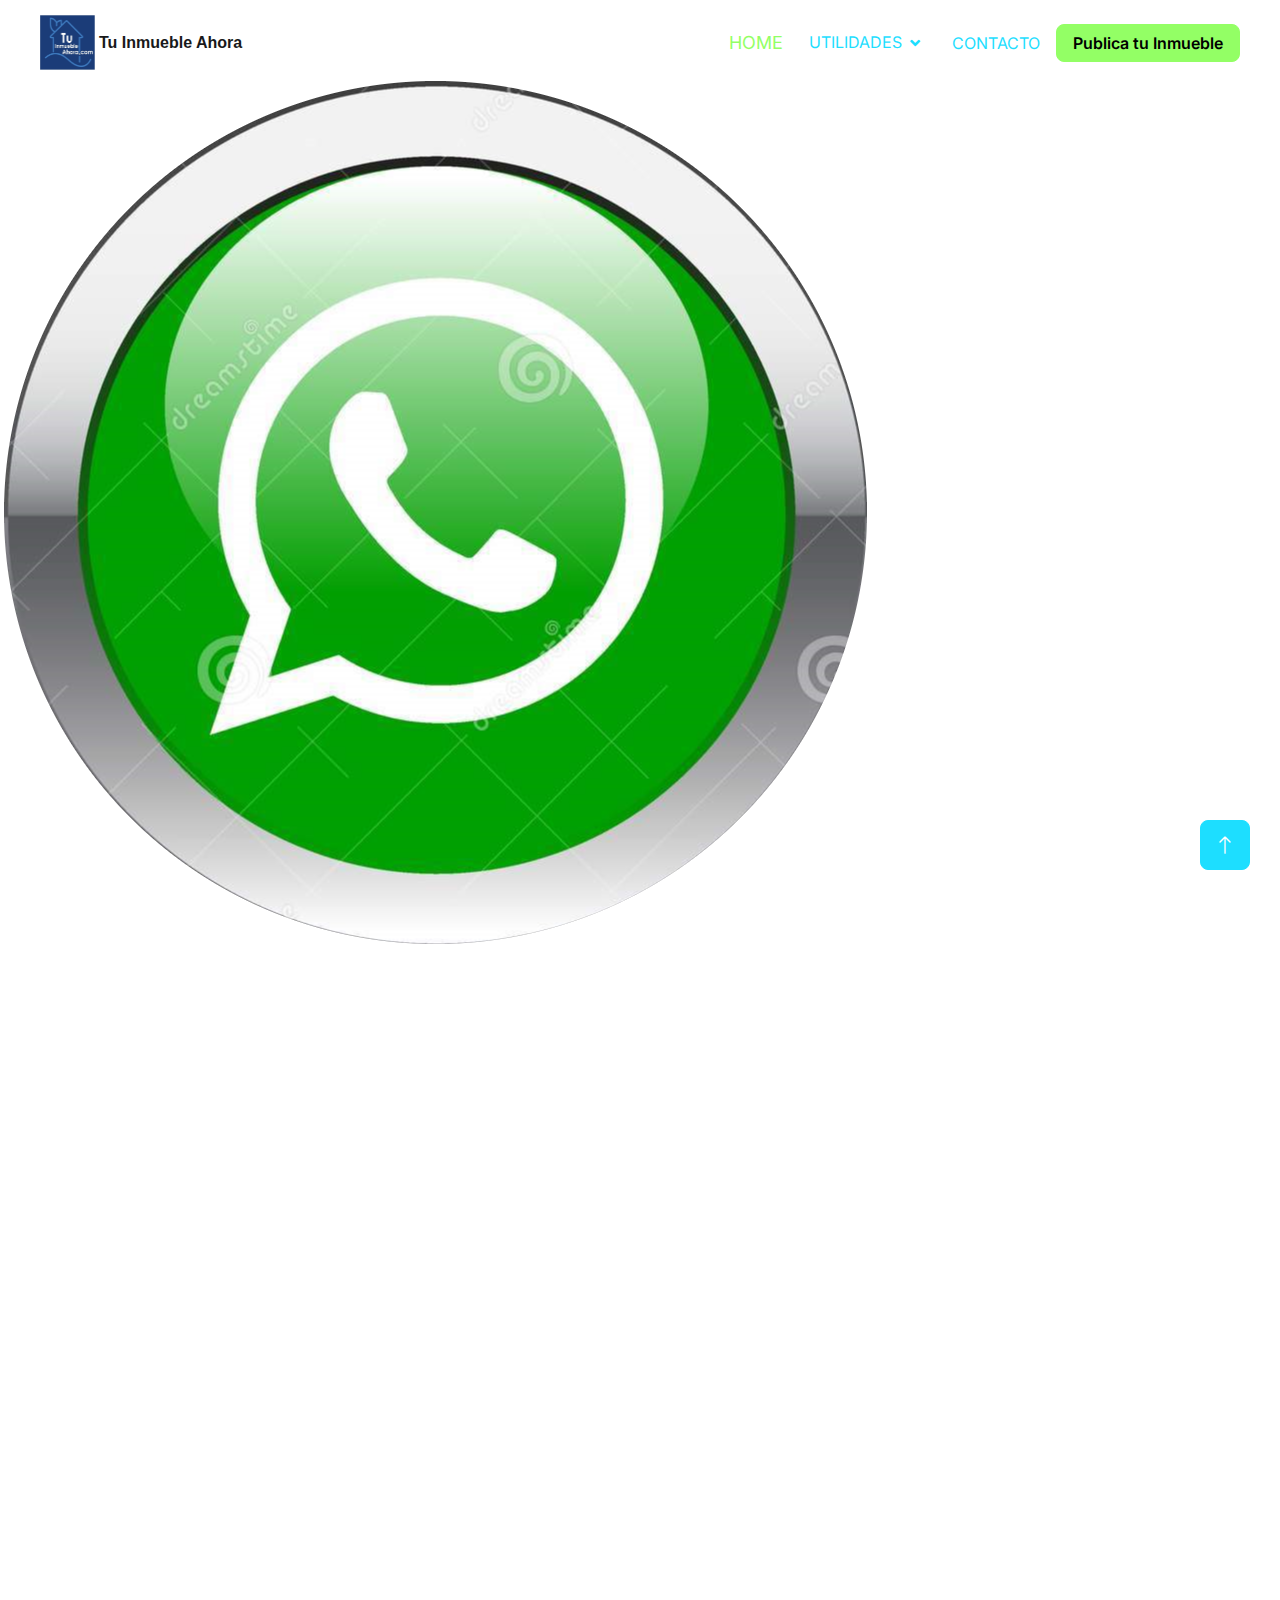
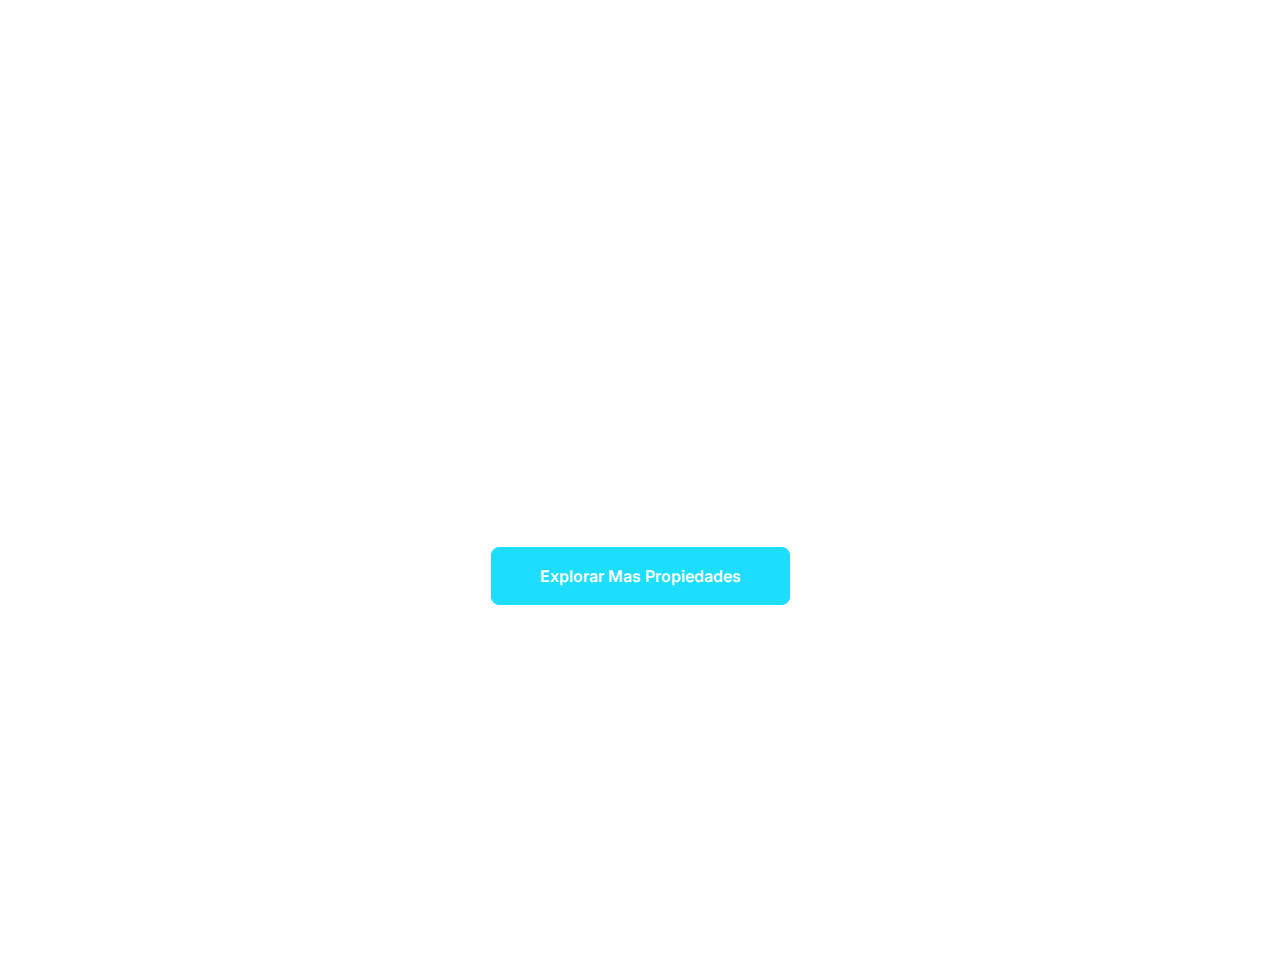
<file: terrenos.html>
<!DOCTYPE html>
<html lang="es">  <!-- Código de Idioma Español -->

<head>
    <meta charset="utf-8">
    <title>Venta y Arriendo de Inmuebles en Sincelejo - TuInmuebleAhoraSincelejo</title>
    <meta name="viewport" content="width=device-width, initial-scale=1.0">
    <meta name="format-detection" content="telephone=no">
    <meta name="keywords"
        content="Venta y Arriendo de Casas en Sincelejo, Arriendo de locales comerciales, Arriendo de Oficinas, Arriendo de Bodegas, Venta de Lotes en Sincelejo">
    <meta name="description"
        content="Venta y Arriendo de Casas en Sincelejo, Arriendo de locales comerciales, Arriendo de Oficinas, Arriendo de Bodegas, Venta de Lotes en Sincelejo">
    <meta name="robots" content="index, follow">
    <meta property="og:site_name" content="https://tuinmuebleahorasincelejo.com">
    <meta property="og:type" content="website">
    <meta property="og:title" content=" TuInmuebleAhoraSincelejo ">
    <meta property="og:locale" content="es_LA">
    <meta property="og:title" content="Venta y Arriendo de Inmuebles en Sincelejo | Tu Inmueble Ahora Sincelejo">
    <meta property="og:description"
        content="casa en venta y arriendo, apartamento en venta y arriendo, locales en venta y arriendo, lotes y terrenos en venta y arriendo búsqueda de casa, vender casa, comprar casa, búsqueda de lote y terreno, búsqueda de apartamento, búsqueda de bodega, Tu Inmueble Ahora Sincelejo">
    <meta property="og:url" content="https://tuinmuebleahorasincelejo.com/">
    <meta name="Audience" content="All">

    

    <script async src="https://pagead2.googlesyndication.com/pagead/js/adsbygoogle.js?client=ca-pub-3196299619563199"
        crossorigin="anonymous"></script>

    <!-- Google Web Fonts -->
    <link rel="preload" as="font">
    <link rel="preconnect" href="https://fonts.googleapis.com">
    <link rel="preconnect" href="https://fonts.gstatic.com" crossorigin>
    <link href="https://fonts.googleapis.com/css2?family=Heebo:wght@400;500;600&family=Inter:wght@700;800&display=swap"
        rel="stylesheet">

    <!-- Icon Font Stylesheet -->
    <link href="https://cdnjs.cloudflare.com/ajax/libs/font-awesome/5.10.0/css/all.min.css" rel="stylesheet">
    <link href="https://cdn.jsdelivr.net/npm/bootstrap-icons@1.4.1/font/bootstrap-icons.css" rel="stylesheet">

    <!-- Libraries Stylesheet -->
    <link href="lib/animate/animate.min.css" rel="stylesheet">
    <link href="lib/owlcarousel/assets/owl.carousel.min.css" rel="stylesheet">

    <!-- Customized Bootstrap Stylesheet -->
    <link rel="stylesheet" href="normalize.css" />
    <link href="css/bootstrap.min.css" rel="stylesheet">

    <!-- Template Stylesheet -->
    <link href="css/style.css" rel="stylesheet">
    <!-- Template Stylesheet -->

    <!-- Apple Touc Icon -->
    <link rel="icon" href="img/favicon.png">
    <!-- Apple Touc Icon -->

    <!-- Canonical start -->
    <link rel="canonical" href="https://www.tuinmuebleahorasincelejo.com/" />
    <!-- Canonical end -->

</head>

<!-- Google tag (gtag.js) -->
<script async src="https://www.googletagmanager.com/gtag/js?id=G-TGCQY36LEN"></script>
<script>
    window.dataLayer = window.dataLayer || [];
    function gtag() { dataLayer.push(arguments); }
    gtag('js', new Date());

    gtag('config', 'G-TGCQY36LEN');
</script>
<!-- Google tag (gtag.js) -->

<body>
    <div class="container-xxl bg-white p-1">
        <!-- Spinner Start -->
        <div id="spinner"
            class="show bg-white position-fixed translate-middle w-100 vh-100 top-50 start-50 d-flex align-items-center justify-content-center">
            <div class="spinner-border text-primary" style="width: 3rem; height: 3rem;" role="status">
                <span class="sr-only">Cargando...</span>
            </div>
        </div>
        <!-- Spinner End -->


        <!-- Navbar Start -->
        <div class="container-fluid nav-bar bg-transparent">
            <nav class="navbar navbar-expand-lg bg-white navbar-light py-0 px-4">
                <a href="index.html" class="navbar-brand d-flex align-items-center text-center">
                    <div>
                        <img class="img-fluid" src="img/icon-deal.webp" alt="Icon" style="width: 55px; height: 55px;">
                    </div>
                    <h6 class="m-1 text-blue">Tu Inmueble Ahora</h6>
                </a>
                <button type="button" class="navbar-toggler" data-bs-toggle="collapse" data-bs-target="#navbarCollapse">
                    <span class="navbar-toggler-icon"></span>
                </button>
                <div class="collapse navbar-collapse" id="navbarCollapse">
                    <div class="navbar-nav ms-auto">
                        <a href="index.html" class="nav-item nav-link active">HOME</a>
                    </div>
                    <div class="nav-item dropdown">
                        <a href="#" class="nav-link dropdown-toggle" data-bs-toggle="dropdown">UTILIDADES</a>
                        <div class="dropdown-menu rounded-0 m-0">
                            <a href="indicecostos.html" class="dropdown-item">Indice de Costos</a>
                            <a href="directoriomaestros.html" class="dropdown-item">Directorio de Maestros</a>
                        </div>
                    </div>
                    <a href="contacto.html" class="nav-item nav-link">CONTACTO</a>
                    <a href="https://wa.me/573207454744?text=Hola!%20Estoy%20interesado%20en%20tu%20servicio'"
                        class="btn btn-secondary px-3 d-none d-lg-flex">Publica tu Inmueble</a>
                </div>
            </nav>
        </div>
        <!-- Navbar End -->

        <!-- Watshap Start-->
        <img class="btn-whatsapp" src="img/flaticonwattshap.png"
            onclick="window.location.href='https://wa.me/573207454744?text=Hola!%20Estoy%20interesado%20en%20tu%20servicio'">
        <!-- Watshap End  -->

        <!-- lista de Propiedades Start -->
        <div class="container-xxl py-3">
            <div class="container">

            </div>
            <div class="text-center mx-auto mb-3 wow fadeInUp" data-wow-delay="0.1s" style="max-width: 600px;">
                <h3 class="text-primary"></span>Terrenos y Lotes en Venta y Arriendo</h3>
            </div>

            <!-- Listado de Imbuebles Inicio -->
            <div class="tab-content">
                <div id="tab-1" class="tab-pane fade show p-0 active">
                    <div class="row g-4">

                        <div class="col-lg-4 col-md-6 wow fadeInUp" data-wow-delay="0.1s">
                            <div class="property-item rounded overflow-hidden">
                                <div class="position-relative overflow-hidden">
                                    <a href="img Inmuebles Pub Sincelejo/011 lote la paz1/lote la paz2.webp"><img
                                            class="img-fluid"
                                            src="img Inmuebles Pub Sincelejo/011 lote la paz1/lote-la-paz1.webp"
                                            alt="lote"></a>
                                    <div
                                        class="bg-secondary rounded text-white position-absolute start-0 top-0 m-4 py-1 px-3">
                                        En Venta o Arriendo</div>
                                    <div
                                        class="bg-white rounded-top text-dark position-absolute start-0 bottom-0 mx-4 pt-1 px-3">
                                        Usado</div>
                                </div>
                                <div class="p-4 pb-0">
                                    <h5 class="text-primary mb-3">Av. oKala-Av. La Paz</h5>
                                    <a class="d-block h5 mb-2" href="terrenos.html">Lote Esquinero</a>
                                    <p><i class="fa fa-map-marker-alt text-primary me-2"></i> Latitud: 9°17'47.48"N
                                        Longitud: 75°23'3.62"O
                                    </p>
                                    <p><i class="fa fa-map-marker-alt text-primary me-2"></i>Av. oKala-Av. La Paz,
                                        Sincelejo</p>
                                    <p><i class="fa fa-phone-alt text-primary me-2"></i>Tel. 3128284509</p>
                                </div>
                                <div class="d-flex border-top">
                                    <small class="flex-fill text-center border-end py-2"><i
                                            class="fa fa-ruler-combined text-primary me-2"></i>m2 5.000</small>
                                    <small class="flex-fill text-center border-end py-2"><i
                                            class="fa fa-bed text-primary me-2"></i>N.A.</small>
                                    <small class="flex-fill text-center py-2"><i
                                            class="fa fa-bath text-primary me-2"></i>N.A.</small>
                                </div>
                            </div>
                        </div>

                        <div class="col-lg-4 col-md-6 wow fadeInUp" data-wow-delay="0.1s">
                            <div class="property-item rounded overflow-hidden">
                                <div class="position-relative overflow-hidden">
                                    <a href="img Inmuebles Pub Sincelejo/012 lote la paz2/lote la paz2.2.webp"><img
                                            class="img-fluid"
                                            src="img Inmuebles Pub Sincelejo/012 lote la paz2/lote la paz2.png"
                                            alt="lote"></a>
                                    <div
                                        class="bg-secondary rounded text-white position-absolute start-0 top-0 m-4 py-1 px-3">
                                        En Venta o Arriendo</div>
                                    <div
                                        class="bg-white rounded-top text-dark position-absolute start-0 bottom-0 mx-4 pt-1 px-3">
                                        Usado</div>
                                </div>
                                <div class="p-4 pb-0">
                                    <h5 class="text-primary mb-3">Av. oKala-Av. La Paz</h5>
                                    <a class="d-block h5 mb-2" href="terrenos.html">Lote Esquinero</a>
                                    <p><i class="fa fa-map-marker-alt text-primary me-2"></i> Latitud: 9°17'46.28"N
                                        Longitud: 75°23'5.22"O
                                    </p>
                                    <p><i class="fa fa-map-marker-alt text-primary me-2"></i>Av. oKala-Av. La Paz,
                                        Sincelejo.</p>
                                    <p><i class="fa fa-phone-alt text-primary me-2"></i>Tel. 3128284509</p>
                                </div>
                                <div class="d-flex border-top">
                                    <small class="flex-fill text-center border-end py-2"><i
                                            class="fa fa-ruler-combined text-primary me-2"></i>m2 10.300</small>
                                    <small class="flex-fill text-center border-end py-2"><i
                                            class="fa fa-bed text-primary me-2"></i>N.A.</small>
                                    <small class="flex-fill text-center py-2"><i
                                            class="fa fa-bath text-primary me-2"></i>N.A.</small>
                                </div>
                            </div>
                        </div>

                        <div class="col-lg-4 col-md-6 wow fadeInUp" data-wow-delay="0.1s">
                            <div class="property-item rounded overflow-hidden">
                                <div class="position-relative overflow-hidden">
                                    <a href="img Inmuebles Pub Sincelejo/07 Lote Okala/lote-okala-2.webp"><img
                                            class="img-fluid"
                                            src="img Inmuebles Pub Sincelejo/07 Lote Okala/lote-okala-1.webp"
                                            alt="lote"></a>
                                    <div
                                        class="bg-secondary rounded text-white position-absolute start-0 top-0 m-4 py-1 px-3">
                                        En Venta o Arriendo</div>
                                    <div
                                        class="bg-white rounded-top text-dark position-absolute start-0 bottom-0 mx-4 pt-1 px-3">
                                        Usado</div>
                                </div>
                                <div class="p-4 pb-0">
                                    <h5 class="text-primary mb-3">Avenida Okala- L. Galan</h5>
                                    <a class="d-block h5 mb-2" href="terrenos.html">Lote Esquinero</a>
                                    <p><i class="fa fa-map-marker-alt text-primary me-2"></i>Latidu: 9°17'53.96"N
                                        Longitud: 75°23'7.76"O
                                    </p>
                                    <p><i class="fa fa-map-marker-alt text-primary me-2"></i>Av.Okala, Sincelejo</p>
                                    <p><i class="fa fa-phone-alt text-primary me-2"></i>Tel. 3128284509</p>
                                </div>
                                <div class="d-flex border-top">
                                    <small class="flex-fill text-center border-end py-2"><i
                                            class="fa fa-ruler-combined text-primary me-2"></i>m2 4.000</small>
                                    <small class="flex-fill text-center border-end py-2"><i
                                            class="fa fa-bed text-primary me-2"></i>N.A.</small>
                                    <small class="flex-fill text-center py-2"><i
                                            class="fa fa-bath text-primary me-2"></i>N.A.</small>
                                </div>
                            </div>
                        </div>

                        <div class="col-lg-4 col-md-6 wow fadeInUp" data-wow-delay="0.1s">
                            <div class="property-item rounded overflow-hidden">
                                <div class="position-relative overflow-hidden">
                                    <a href="img Inmuebles Pub Sincelejo/013 Lote Venecia/lote3.jpg"><img
                                            class="img-fluid"
                                            src="img Inmuebles Pub Sincelejo/013 Lote Venecia/lote1.webp"
                                            alt="lote"></a>
                                    <div
                                        class="bg-secondary rounded text-white position-absolute start-0 top-0 m-4 py-1 px-3">
                                        En Venta</div>
                                    <div
                                        class="bg-white rounded-top text-dark position-absolute start-0 bottom-0 mx-4 pt-1 px-3">
                                        Usado</div>
                                </div>
                                <div class="p-4 pb-0">
                                    <h5 class="text-primary mb-3">Venecia</h5>
                                    <a class="d-block h5 mb-2" href="terrenos.html">Lote Medianero</a>
                                    <p><i class="fa fa-map-marker-alt text-primary me-2"></i>Latidu: 9°18'13.36"N
                                        Longitud: 75°22'40.17"O
                                    </p>
                                    <p><i class="fa fa-map-marker-alt text-primary me-2"></i>Venecia</p>
                                    <p><i class="fa fa-phone-alt text-primary me-2"></i>Tel. 3128284509</p>
                                </div>
                                <div class="d-flex border-top">
                                    <small class="flex-fill text-center border-end py-2"><i
                                            class="fa fa-ruler-combined text-primary me-2"></i>m2 800</small>
                                    <small class="flex-fill text-center border-end py-2"><i
                                            class="fa fa-bed text-primary me-2"></i>N.A.</small>
                                    <small class="flex-fill text-center py-2"><i
                                            class="fa fa-bath text-primary me-2"></i>N.A.</small>
                                </div>
                            </div>
                        </div>

                        <div class="col-lg-4 col-md-6 wow fadeInUp" data-wow-delay="0.1s">
                            <div class="property-item rounded overflow-hidden">
                                <div class="position-relative overflow-hidden">
                                    <a href="img Inmuebles Pub Sincelejo/014 guillermo guisays/lotevenecia/2.webp"><img
                                            class="img-fluid"
                                            src="img Inmuebles Pub Sincelejo/014 guillermo guisays/lotevenecia/1.webp"
                                            alt="lote"></a>
                                    <div
                                        class="bg-secondary rounded text-white position-absolute start-0 top-0 m-4 py-1 px-3">
                                        En Venta</div>
                                    <div
                                        class="bg-white rounded-top text-dark position-absolute start-0 bottom-0 mx-4 pt-1 px-3">
                                        Usado</div>
                                </div>
                                <div class="p-4 pb-0">
                                    <h5 class="text-primary mb-3">$430.000.000</h5>
                                    <a class="d-block h5 mb-2" href="terrenos.html">Lote Medianero</a>
                                    <p><i class="fa fa-map-marker-alt text-primary me-2"></i>
                                    </p>
                                    <p><i class="fa fa-map-marker-alt text-primary me-2"></i>Venecia</p>
                                    <p><i class="fa fa-phone-alt text-primary me-2"></i>Tel. 3012402955</p>
                                </div>
                                <div class="d-flex border-top">
                                    <small class="flex-fill text-center border-end py-2"><i
                                            class="fa fa-ruler-combined text-primary me-2"></i>m2 507.18 </small>
                                    <small class="flex-fill text-center border-end py-2"><i
                                            class="fa fa-bed text-primary me-2"></i>N.A.</small>
                                    <small class="flex-fill text-center py-2"><i
                                            class="fa fa-bath text-primary me-2"></i>N.A.</small>
                                </div>
                            </div>
                        </div>

                        <div class="col-12 text-center">
                            <a class="btn btn-primary py-3 px-5" href="">Explorar Mas Propiedades</a>
                        </div>
                    </div>
                </div>
            </div>
        </div>
        <!-- Lita de Propiedades END -->


        <!-- Footer Start -->
        <div class="container-fluid bg-dark text-white-50 footer pt-5 mt-5 wow fadeIn" data-wow-delay="0.1s">
            <div class="container py-1">
                <div class="row g-5">
                    <div class="col-lg-3 col-md-6">
                        <h5 class="text-white mb-4">Contactenos</h5>
                        <p class="mb-2"><i class="fa fa-map-marker-alt me-3"></i>Sincelejo, Sucre, Col</p>
                        <p class="mb-2"><i class="fa fa-phone-alt me-3"></i>+57 320 7454744</p>
                        <p class="mb-2"><i class="fa fa-envelope me-3"></i>tuinmueblesincelejo@gmail.com</p>
                        <div class="d-flex pt-2">
                            <a class="btn btn-outline-light btn-social"
                                href="https://www.facebook.com/tuinmueblesincelejo"><i
                                    class="fab fa-facebook-f"></i></a>
                            <a class="btn btn-outline-light btn-social"
                                href="https://www.instagram.com/tuinmueblesincelejo/?hl=es-la"><i
                                    class="fab fa-instagram"></i></a>
                        </div>
                    </div>
                    <div class="col-lg-3 col-md-6">
                        <h5 class="text-white mb-4">Politicas & Contacto</h5>
                        <a class="btn btn-link text-white-50" href="contacto.html">Contactenos</a>
                        <a class="btn btn-link text-white-50" href="2Politicadatospersonales.html">Política
                            de privacidad</a>
                        <a class="btn btn-link text-white-50" href="1Terminos.html">Terminos & Condiciones</a>
                    </div>
                    <div class="col-lg-3 col-md-6">
                        <h5 class="text-white mb-4">Enlace de Colaboradores</h5>
                        <div class="row g-1 pt-1">
                            <a class="btn btn-link text-white-50" href="">Fundacion FIDES</a>
                            <a class="btn btn-link text-white-50" href="">Colorin Colorado</a>
                            <a class="btn btn-link text-white-50" href="https://tucursotech.com/">TuCursoTech</a>
                        </div>
                    </div>
                    <div class="col-lg-3 col-md-6">
                        <h5 class="text-white mb-4">Boletin Informativo</h5>
                        <p>Suscribase a Nuestro Boletion informativo</p>
                        <div class="position-relative mx-auto" style="max-width: 400px;">
                            <input class="form-control bg-transparent w-100 py-3 ps-4 pe-5" type="text"
                                placeholder="Su Email">
                            <button type="button"
                                class="btn btn-primary py-2 position-absolute top-0 end-0 mt-2 me-2">Enviar</button>
                        </div>
                    </div>
                </div>
            </div>
            <div class="container">
                <div class="copyright">
                    <div class="row">
                        <div class="col-md-6 text-center text-md-start mb-3 mb-md-0">
                            &copy; <a class="border-bottom" href="#">. </a>.

                            <!--/*** creditos ***/-->
                            Designed By <a class="border-bottom" href="">HBO Consulting</a>
                        </div>
                    </div>
                </div>
            </div>
        </div>
        <!-- Footer End -->

        <!-- Back to Top -->
        <a href="index.html" class="btn btn-lg btn-primary btn-lg-square back-to-top"><i class="bi bi-arrow-up"></i></a>
    </div>

    <!-- JavaScript Libraries -->
    <script src="https://code.jquery.com/jquery-3.4.1.min.js"></script>
    <script src="https://cdn.jsdelivr.net/npm/bootstrap@5.0.0/dist/js/bootstrap.bundle.min.js"></script>
    <script src="lib/wow/wow.min.js"></script>
    <script src="lib/easing/easing.min.js"></script>
    <script src="lib/waypoints/waypoints.min.js"></script>
    <script src="lib/owlcarousel/owl.carousel.min.js"></script>

    <!-- Template Javascript -->
    <script src="js/main.js"></script>

</body>

</html>
</file>
<file: css/style.css>
/*** Spinner Start ***/

#spinner {
    opacity: 0;
    visibility: hidden;
    transition: opacity .8s ease-out, visibility 0s linear .5s;
    z-index: 99999;
}

#spinner.show {
    transition: opacity .8s ease-out, visibility 0s linear .0s;
    visibility: visible;
    opacity: 1;
}

/*** Spinner End ***/


/*** Button Start ***/
.btn {
    font-weight: 600;
    transition: .5s;
}

.btn-square {
    width: 38px;
    height: 38px;
}

.btn-sm-square {
    width: 32px;
    height: 32px;
}

.btn-md-square {
    width: 46px;
    height: 46px;
}

.btn-lg-square {
    width: 58px;
    height: 58px;
}

.btn-square,
.btn-sm-square,
.btn-md-square,
.btn-lg-square {
    padding: 0;
    display: flex;
    align-items: center;
    justify-content: center;
    font-weight: normal;
}

.back-to-top {
    position: fixed;
    width: 50px;
    height: 50px;
    right: 30px;
    bottom: 30px;
    z-index: 99;
}

/*** Button End ***/


/*** Topbar Start ***/

.topbar .top-info {
    letter-spacing: 1px;
}

.topbar .top-link {
    display: flex;
    align-items: center;
    justify-content: center;
}

.topbar .top-link a {
    margin-right: 10px;
}

#note {
    width: 500px;
    overflow: hidden;
}

#note small {
    position: relative;
    display: inline-block;
    animation: mymove 5s infinite;
    animation-timing-function: all;
}

@keyframes mymove {
    from {
        left: -100%;
    }

    to {
        left: 100%;
    }
}

/*** Topbar End ***/


/*** Navbar Start ***/
.navbar .navbar-nav {
    padding: 15px 0;
}

.navbar .navbar-nav .nav-link {
    padding: 10px;
    color: var(--bs-white);
    font-size: 18px;
    outline: none;

}

.navbar .navbar-nav .nav-link:hover,
.navbar .navbar-nav .nav-link.active {
    color: var(--bs-secondary) !important;
}

.navbar .dropdown-toggle::after {
    border: none;
    content: "\f107";
    font-family: "font awesome 5 free";
    font-weight: 900;
    vertical-align: middle;
    margin-left: 8px;
}

@media (min-width: 992px) {
    .navbar .nav-item .dropdown-menu {
        display: block;
        visibility: hidden;
        top: 100%;
        transform: rotateX(-75deg);
        transform-origin: 0% 0%;
        transition: .5s;
        opacity: 0;
    }
}

.navbar .nav-item:hover .dropdown-menu {
    transform: rotateX(0deg);
    visibility: visible;
    transition: .5s;
    opacity: 1;
}

/*** Navbar End ***/


/*** Carousel Start ***/

.carousel-item {
    position: relative;
}

.carousel-item::after {
    content: "";
    width: 100%;
    height: 100%;
    position: absolute;
    top: 0;
    left: 0;
    background: rgba(0, 0, 0, .6);
}

.carousel-caption {
    height: 100%;
    display: flex;
    align-items: center;
    justify-content: center;
    z-index: 1;
}

.carousel-item p {
    max-width: 700px;
    margin: 0 auto 35px auto;
}

.carousel-control-prev {
    width: 90px;
    height: 60px;
    position: absolute;
    top: 50%;
    left: 0;
    background: var(--bs-primary);
    border-radius: 0 50px 50px 0;
    opacity: 1;
}

.carousel-control-prev:hover {
    background: var(--bs-secondary);
    transition: .8s;
}

.carousel-control-next {
    width: 90px;
    height: 60px;
    position: absolute;
    top: 50%;
    right: 0;
    background: var(--bs-primary);
    border-radius: 50px 0 0 50px;
    opacity: 1;
}

.carousel-control-next:hover {
    background: var(--bs-secondary);
    transition: .8s;
}

.carousel-caption .carousel-content a button.carousel-content-btn1 {
    background: var(--bs-secondary);
    color: var(--bs-dark);
    opacity: 1;
    border: 0;
    border-radius: 20px;
}

.carousel-caption .carousel-content a button.carousel-content-btn1:hover {
    background: var(--bs-primary);
    color: #ffffff;
    border: 0;
    opacity: 1;
    transition: 1s;
    border-radius: 20px;
}

.carousel-caption .carousel-content a button.carousel-content-btn2 {
    background: var(--bs-primary);
    color: var(--bs-white);
    opacity: 1;
    border: 0;
    border-radius: 20px;
}

.carousel-caption .carousel-content a button.carousel-content-btn2:hover {
    background: var(--bs-secondary);
    color: var(--bs-dark);
    border: 0;
    opacity: 1;
    transition: 1s;
    border-radius: 20px;
}

#carouselId .carousel-indicators li {
    width: 30px;
    height: 10px;
    background: var(--bs-primary);
    margin: 10px;
    border-radius: 30px;
    opacity: 1;
}

#carouselId .carousel-indicators li:hover {
    background: var(--bs-secondary);
    opacity: 1;
}


@media (max-width: 992px) {
    .carousel-item {
        min-height: 500px;
    }

    .carousel-item img {
        min-height: 500px;
        object-fit: cover;
    }

    .carousel-item h1 {
        font-size: 40px !important;
    }

    .carousel-item p {
        font-size: 16px !important;
    }
}

@media (max-width: 768px) {
    .carousel-item {
        min-height: 400px;
    }

    .carousel-item img {
        min-height: 400px;
        object-fit: cover;
    }

    .carousel-item h1 {
        font-size: 28px !important;
    }

    .carousel-item p {
        font-size: 14px !important;
    }
}

.page-header {
    background: linear-gradient(rgba(0, 0, 0, .6), rgba(0, 0, 0, .6)), url(../img/header.png) center center no-repeat;  /*CAMBIAR IMAGENE DE HEADER*/
    background-size: cover;
}

.page-header .breadcrumb-item+.breadcrumb-item::before {
    color: var(--bs-white);
}

.page-header .breadcrumb-item,
.page-header .breadcrumb-item a {
    font-size: 18px;
    color: var(--bs-white);
}

/*** Carousel End ***/


/*** Services Start ***/

.services .services-item {
    box-shadow: 0 0 60px rgba(0, 0, 0, .2);
    width: 100%;
    height: 100%;
    border-radius: 10px;
    padding: 10px 0;
    position: relative;
}


.services-content::after {
    position: absolute;
    content: "";
    width: 100%;
    height: 0;
    top: 0;
    left: 0;
    border-radius: 10px 10px 0 0;
    background: rgba(3, 43, 243, 0.8);
    transition: .5s;
}

.services-content::after {
    top: 0;
    bottom: auto;
    border-radius: 10px 10px 10px 10px;
}

.services-item:hover .services-content::after {
    height: 100%;
    opacity: 1;
    transition: .5s;
}

.services-item:hover .services-content-icon {
    position: relative;
    z-index: 2;
}

.services-item .services-content-icon i,
.services-item .services-content-icon p {
    transition: .5s;
}

.services-item:hover .services-content-icon i {
    color: var(--bs-secondary) !important;
}

.services-item:hover .services-content-icon p {
    color: var(--bs-white);
}

/*** Services End ***/


/*** Project Start ***/

.project-img {
    position: relative;
    padding: 15px;
}

.project-img::before {
    content: "";
    position: absolute;
    width: 150px;
    height: 150px;
    top: 0;
    left: 0;
    background: var(--bs-secondary);
    border-radius: 10px;
    opacity: 1;
    z-index: -1;
    transition: .5s;
}

.project-img::after {
    content: "";
    width: 150px;
    height: 150px;
    position: absolute;
    right: 0;
    bottom: 0;
    background: var(--bs-primary);
    border-radius: 10px;
    opacity: 1;
    z-index: -1;
    transition: .5s;
}

.project-content {
    position: absolute;
    width: 100%;
    height: 100%;
    top: 0;
    left: 0;
    display: flex;
    align-items: center;
    justify-content: center;
    opacity: 0;
}

.project-content a {
    display: inline-block;
    padding: 20px 25px;
    background: var(--bs-primary);
    border-radius: 10px;
}

.project-item:hover .project-content {
    opacity: 1;
    transition: .5s;
}

.project-item:hover .project-img::before,
.project-item:hover .project-img::after {
    opacity: 0;
}

/*** Project End ***/


/*** Blog Start ***/
.blog-item .blog-btn {
    z-index: 2;
}

.blog-btn .blog-btn-icon {
    height: 50px;
    position: relative;
    overflow: hidden;
}

.blog-btn-icon .blog-icon-2 {
    display: flex;
    position: absolute;
    top: 6px;
    left: -140px;

}

.blog-btn-icon:hover .blog-icon-2 {
    transition: 1s;
    left: 5px;
    top: 6px;
    padding-bottom: 5px;
}

.blog-icon-1 {
    position: relative;
    top: -4px;
}

.blog-btn-icon:hover .blog-icon-1 {
    top: 0;
    right: -140px;
    transition: 1s;
}

/*** Blog End ***/


/*** Team Start ***/

.team-item {
    border-top: 30px solid var(--bs-secondary) !important;
    background: rgba(239, 239, 241, 0.8);
}

.team-content::before {
    height: 200px;
    display: block;
    content: "";
    position: relative;
    top: -101px;
    background: var(--bs-secondary);
    clip-path: polygon(50% 50%, 100% 50%, 50% 100%, 0% 50%);
    padding: 60px;
    opacity: 1;
}

.team-img-icon {
    position: relative;
    margin-top: -200px;
    padding: 30px;
    padding-bottom: 0;
}

.team-img {
    border: 15px solid var(--bs-white);
}

.team-img img {
    border: 10px solid var(--bs-secondary);
    transition: .5s;
}

.team-item:hover h4 {
    color: var(--bs-primary);
    transition: .5s;
}

.team-item:hover .team-img img {
    transform: scale(1.05);
    border: 10px solid var(--bs-secondary);
}

.team-carousel .owl-stage {
    position: relative;
    width: 100%;
    height: 100%;
}

.team-carousel .owl-nav {
    position: absolute;
    top: -100px;
    right: 50px;
    display: flex;
}

.team-carousel .owl-nav .owl-prev,
.team-carousel .owl-nav .owl-next {
    width: 56px;
    height: 56px;
    border-radius: 56px;
    margin-left: 15px;
    background: var(--bs-secondary);
    color: var(--bs-white);
    display: flex;
    align-items: center;
    justify-content: center;
    transition: .5s;
}

.team-carousel .owl-nav .owl-prev:hover,
.team-carousel .owl-nav .owl-next:hover {
    background: var(--bs-primary);
    color: var(--bs-white);
}

@media (max-width: 992px) {
    .team-carousel {
        margin-top: 3rem;
    }

    .team-carousel .owl-nav {
        top: -85px;
        left: 50%;
        right: auto;
        transform: translateX(-50%);
        margin-left: -15px;
    }
}

/*** Team End ***/


/*** Testimonial Start ***/

.testimonial-item {
    background: #e3f0eb;

}

.testimonial-carousel .owl-dots {
    margin-top: 15px;
    display: flex;
    align-items: flex-end;
    justify-content: center;
}

.testimonial-carousel .owl-dot {
    position: relative;
    display: inline-block;
    margin: 0 5px;
    width: 15px;
    height: 15px;
    background: #c1dad0;
    border-radius: 15px;
    transition: .5s;
}

.testimonial-carousel .owl-dot.active {
    width: 30px;
    background: var(--bs-primary);
}

.testimonial-carousel .owl-item.center {
    position: relative;
    z-index: 1;
}

.testimonial-carousel .owl-item .testimonial-item {
    transition: .5s;
}

.testimonial-carousel .owl-item.center .testimonial-item {
    background: #FFFFFF !important;
    box-shadow: 0 0 30px #DDDDDD;
}

/*** Testimonial End ***/


/*** Contact Start ***/
.contact-detail::before {
    position: absolute;
    content: "";
    height: 50%;
    width: 100%;
    top: 0;
    left: 0;
    background: linear-gradient(rgb(210, 243, 235, 1), rgba(230, 250, 245, .3)), url(../img/background.jpg) center center no-repeat;
    background-size: cover;
    border-radius: 10px;
    z-index: -1;
}

.contact-map {
    background: #93ff65; /*CAMBIAR COLOR DE FONDO DEL MAPA*/
}

.contact-form {
    background: #93ff65; /*CAMBIAR COLOR DE FONDO DEL FORMULARIO*/
}

/*** Contact End ***/


/*** Footer Start ***/

.footer .short-link a,
.footer .help-link a,
.footer .contact-link a {
    transition: .5s;
}

.footer .short-link a:hover,
.footer .help-link a:hover,
.footer .contact-link a:hover {
    letter-spacing: 1px;
}

.footer .hightech-link a:hover {
    background: var(--bs-secondary);
    border: 0;
}

/*** Footer End ***/
</file>
